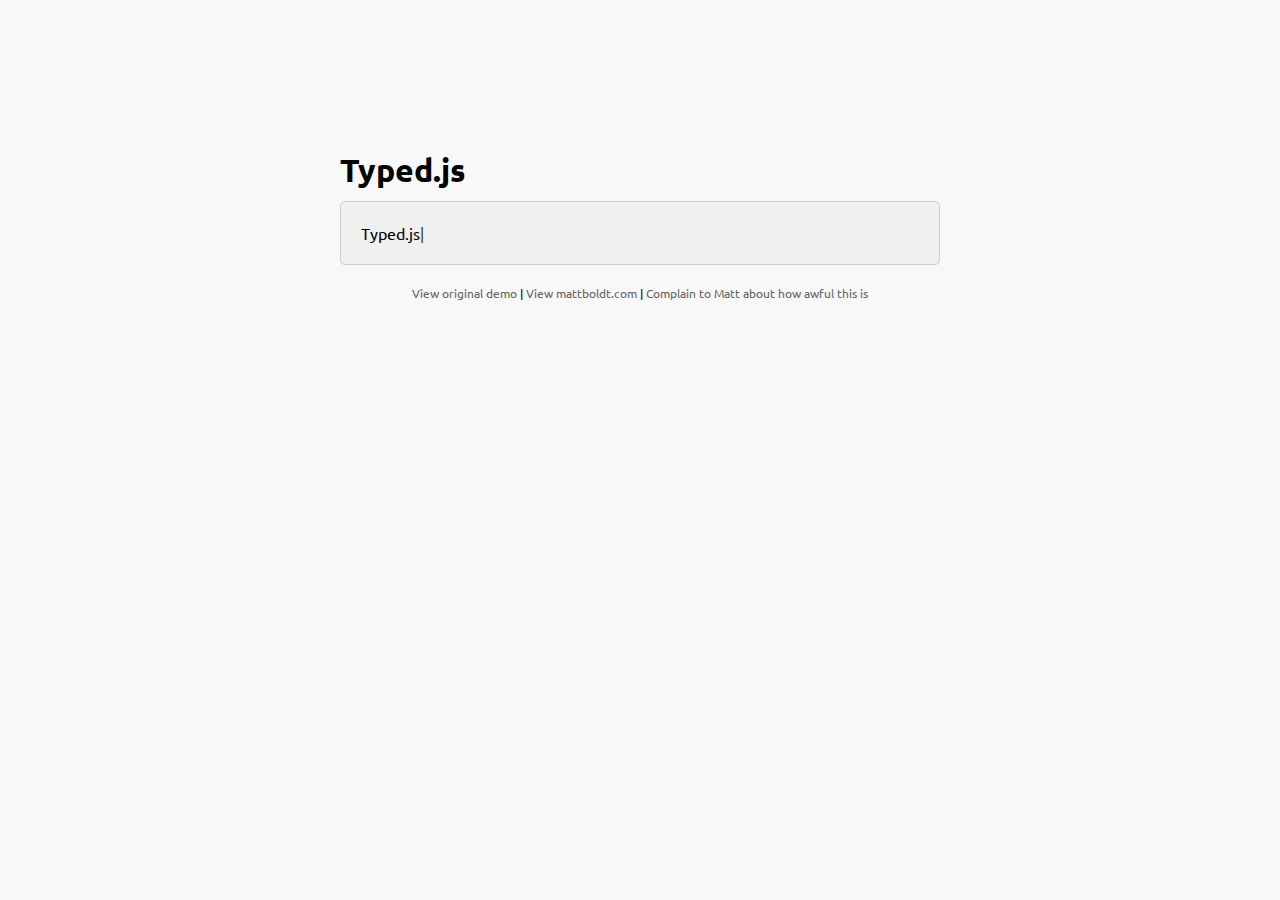
<file: bower_components/typed.js/index.htm>
<!doctype html>
<html lang="en">
<head>
    <meta charset="UTF-8">
    <title>Typed.js - Type your heart out</title>
    <script src="js/typed.js" type="text/javascript"></script>
    <script>
    document.addEventListener('DOMContentLoaded', function(){

        Typed.new("#typed", {
            stringsElement: document.getElementById('typed-strings'),
            typeSpeed: 30,
            backDelay: 500,
            loop: false,
            contentType: 'html', // or text
            // defaults to null for infinite loop
            loopCount: null,
            callback: function(){ foo(); },
            resetCallback: function() { newTyped(); }
        });

        var resetElement = document.querySelector('.reset');
        if(resetElement) {
            resetElement.addEventListener('click', function() {
                document.getElementById('typed')._typed.reset();
            });
        }

    });

    function newTyped(){ /* A new typed object */ }

    function foo(){ console.log("Callback"); }

    </script>
    <link href="main.css" rel="stylesheet"/>
    <style>
        /* code for animated blinking cursor */
        .typed-cursor{
            opacity: 1;
            font-weight: 100;
            -webkit-animation: blink 0.7s infinite;
            -moz-animation: blink 0.7s infinite;
            -ms-animation: blink 0.7s infinite;
            -o-animation: blink 0.7s infinite;
            animation: blink 0.7s infinite;
        }
        @-keyframes blink{
            0% { opacity:1; }
            50% { opacity:0; }
            100% { opacity:1; }
        }
        @-webkit-keyframes blink{
            0% { opacity:1; }
            50% { opacity:0; }
            100% { opacity:1; }
        }
        @-moz-keyframes blink{
            0% { opacity:1; }
            50% { opacity:0; }
            100% { opacity:1; }
        }
        @-ms-keyframes blink{
            0% { opacity:1; }
            50% { opacity:0; }
            100% { opacity:1; }
        }
        @-o-keyframes blink{
            0% { opacity:1; }
            50% { opacity:0; }
            100% { opacity:1; }
        }

        .typed-fade-out{
            opacity: 0;
            animation: 0;
            transition: opacity .25s;
        }
    </style>
</head>
<body>

    <div class="wrap">
        <h1 class="h1">Typed.js</h1>

        <div class="type-wrap">
            <div id="typed-strings">
                <span>Typed.js is a <strong>JavaScript</strong> library.</span>
                <p>It <em>types</em> out sentences.</p>
                <p>And then deletes them.</p>
                <p>Try it out!</p>
            </div>
            <span id="typed" style="white-space:pre;"></span>
        </div>

        <div class="links">
            <a href="http://www.mattboldt.com/demos/typed-js">View original demo</a> | <a href="http://www.mattboldt.com">View mattboldt.com</a> | <a href="http://www.twitter.com/atmattb">Complain to Matt about how awful this is</a>
        </div>
    </div>

</body>
</html>
</file>
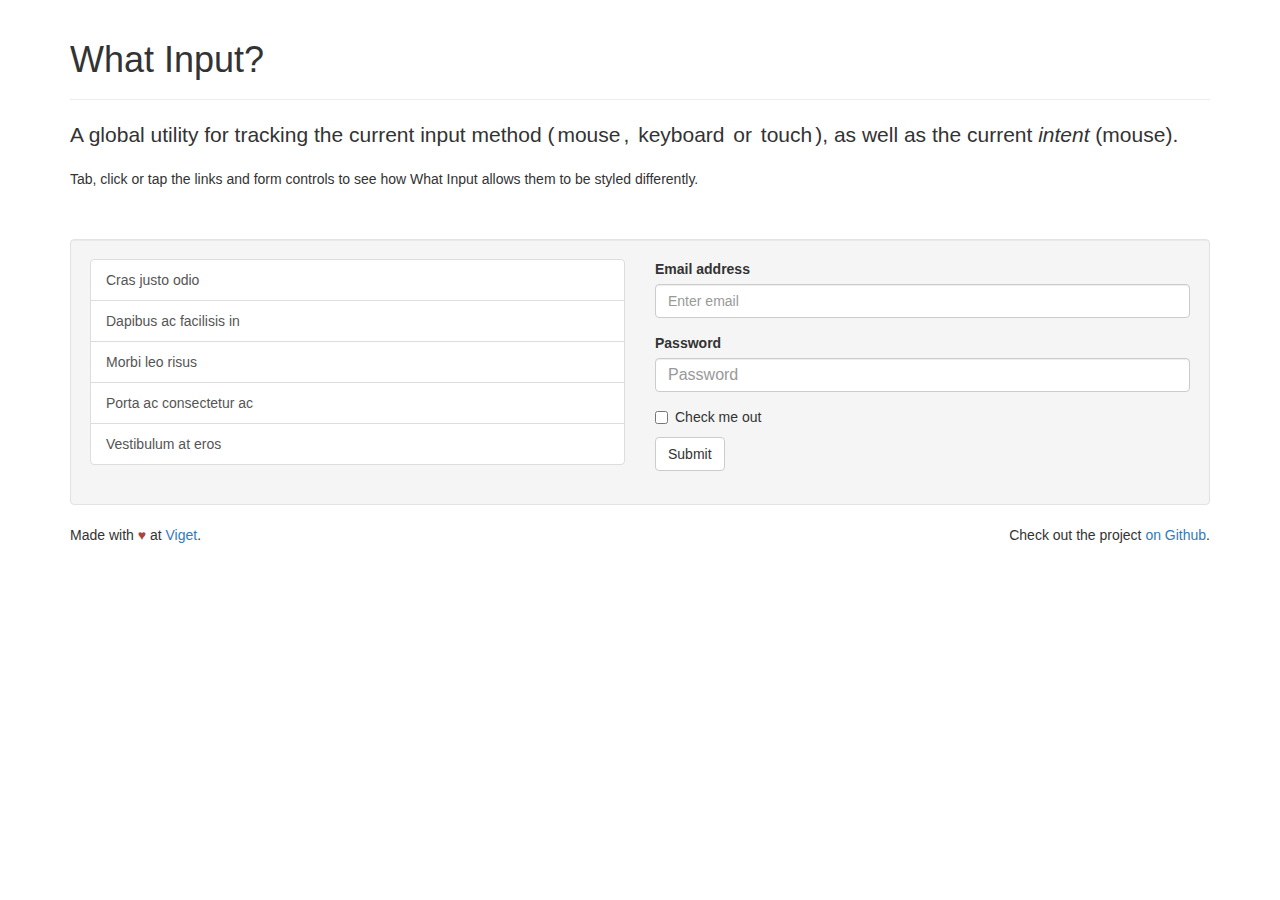
<file: bower_components/what-input/index.html>
<!DOCTYPE html>
<html lang="en">
  <head>

    <meta charset="utf-8">
    <meta name="viewport" content="width=device-width, initial-scale=1">

    <title>What Input?</title>

    <link
      href="https://maxcdn.bootstrapcdn.com/bootstrap/3.3.7/css/bootstrap.min.css"
      rel="stylesheet">

    <style>
      .test-row {
        margin-top: 50px;
      }

      input[type="text"],
      input[type="password"] {
        font-size: 16px;
      }

      /* indicator */
      .input-display {
        border-radius: 3px;
        display: inline-block;
        padding: 0 3px;
        -webkit-transition: all 200ms;
        transition: all 200ms;
      }

      [data-whatinput="mouse"] .input-display.-mouse,
      [data-whatintent="mouse"] .input-intent.-mouse {
        background-color: #d9edf7;
        color: #31708f;
      }

      [data-whatinput="keyboard"] .-keyboard {
        background-color: #dff0d8;
        color: #3c763d;
      }

      [data-whatinput="touch"] .-touch {
        background-color: #fcf8e3;
        color: #8a6d3b;
      }

      /* links */
      a:focus {
        position: relative;
        z-index: 1;
      }

      [data-whatinput="keyboard"]  a:focus {
        box-shadow: 0 0 8px 2px rgba(60, 118, 61, 0.6);
        outline: 2px solid #3c763d;
      }

      /* form controls */
      [data-whatinput="mouse"] .form-control:focus {
        border-color: #31708f;
        outline: 0;
        box-shadow:
          inset 0 1px 1px rgba(0, 0, 0, .075),
          0 0 8px rgba(49, 112, 143, 0.6);
      }

      [data-whatinput="keyboard"] .form-control:focus {
        border-color: #3c763d;
        outline: 0;
        box-shadow:
          inset 0 1px 1px rgba(0, 0, 0, .075),
          0 0 8px rgba(60, 118, 61, 0.6);
      }

      [data-whatinput="touch"] .form-control:focus {
        border-color: #8a6d3b;
        outline: 0;
        box-shadow:
          inset 0 1px 1px rgba(0, 0, 0, .075),
          0 0 8px rgba(138, 109, 59, 0.6);
      }
    </style>

    <!--[if lte IE 8]>
      <script src="dist/lte-IE8.js"></script>
    <![endif]-->

  </head>
  <body>

    <div class="container">
      <div class="page-header">
        <h1>What Input?</h1>
      </div>

      <p class="lead">A global utility for tracking the current input method (<span class="input-display -mouse">mouse</span>, <span class="input-display -keyboard">keyboard</span> or <span class="input-display -touch">touch</span>), as well as the current <em>intent</em> (<span class="input-intent -mouse">mouse</span>).</p>

      <p>Tab, click or tap the links and form controls to see how What Input allows them to be styled differently.</p>

      <div class="well test-row">
        <div class="row">

          <div class="col-md-6">
            <div class="list-group">
              <a class="list-group-item" href="#">Cras justo odio</a>
              <a class="list-group-item" href="#">Dapibus ac facilisis in</a>
              <a class="list-group-item" href="#">Morbi leo risus</a>
              <a class="list-group-item" href="#">Porta ac consectetur ac</a>
              <a class="list-group-item" href="#">Vestibulum at eros</a>
            </div>
          </div>

          <div class="col-md-6">
            <form>
              <div class="form-group">
                <label for="exampleInputEmail1">Email address</label>
                <input type="email" class="form-control" id="exampleInputEmail1" placeholder="Enter email">
              </div>
              <div class="form-group">
                <label for="exampleInputPassword1">Password</label>
                <input type="password" class="form-control" id="exampleInputPassword1" placeholder="Password">
              </div>
              <div class="checkbox">
                <label>
                  <input type="checkbox"> Check me out
                </label>
              </div>
              <button type="submit" class="btn btn-default">Submit</button>
            </form>
          </div>

        </div>
      </div>

      <footer>
        <p class="pull-right">
          Check out the project <a href="https://github.com/ten1seven/what-input">on Github</a>.
        </p>

        <p>
          Made with <span class="text-danger">&hearts;</span> at <a href="http://viget.com/">Viget</a>.
        </p>
      </footer>

    </div>

    <script src="dist/what-input.js"></script>

    <script>
      var links = document.querySelectorAll('a');

      for (var i = 0, len = links.length; i < len; i++) {
        links[i].addEventListener('click', function(event) {
          console.log( '[script test] ' + whatInput.ask() );

          event.preventDefault();
        });
      }
    </script>

  </body>
</html>
</file>
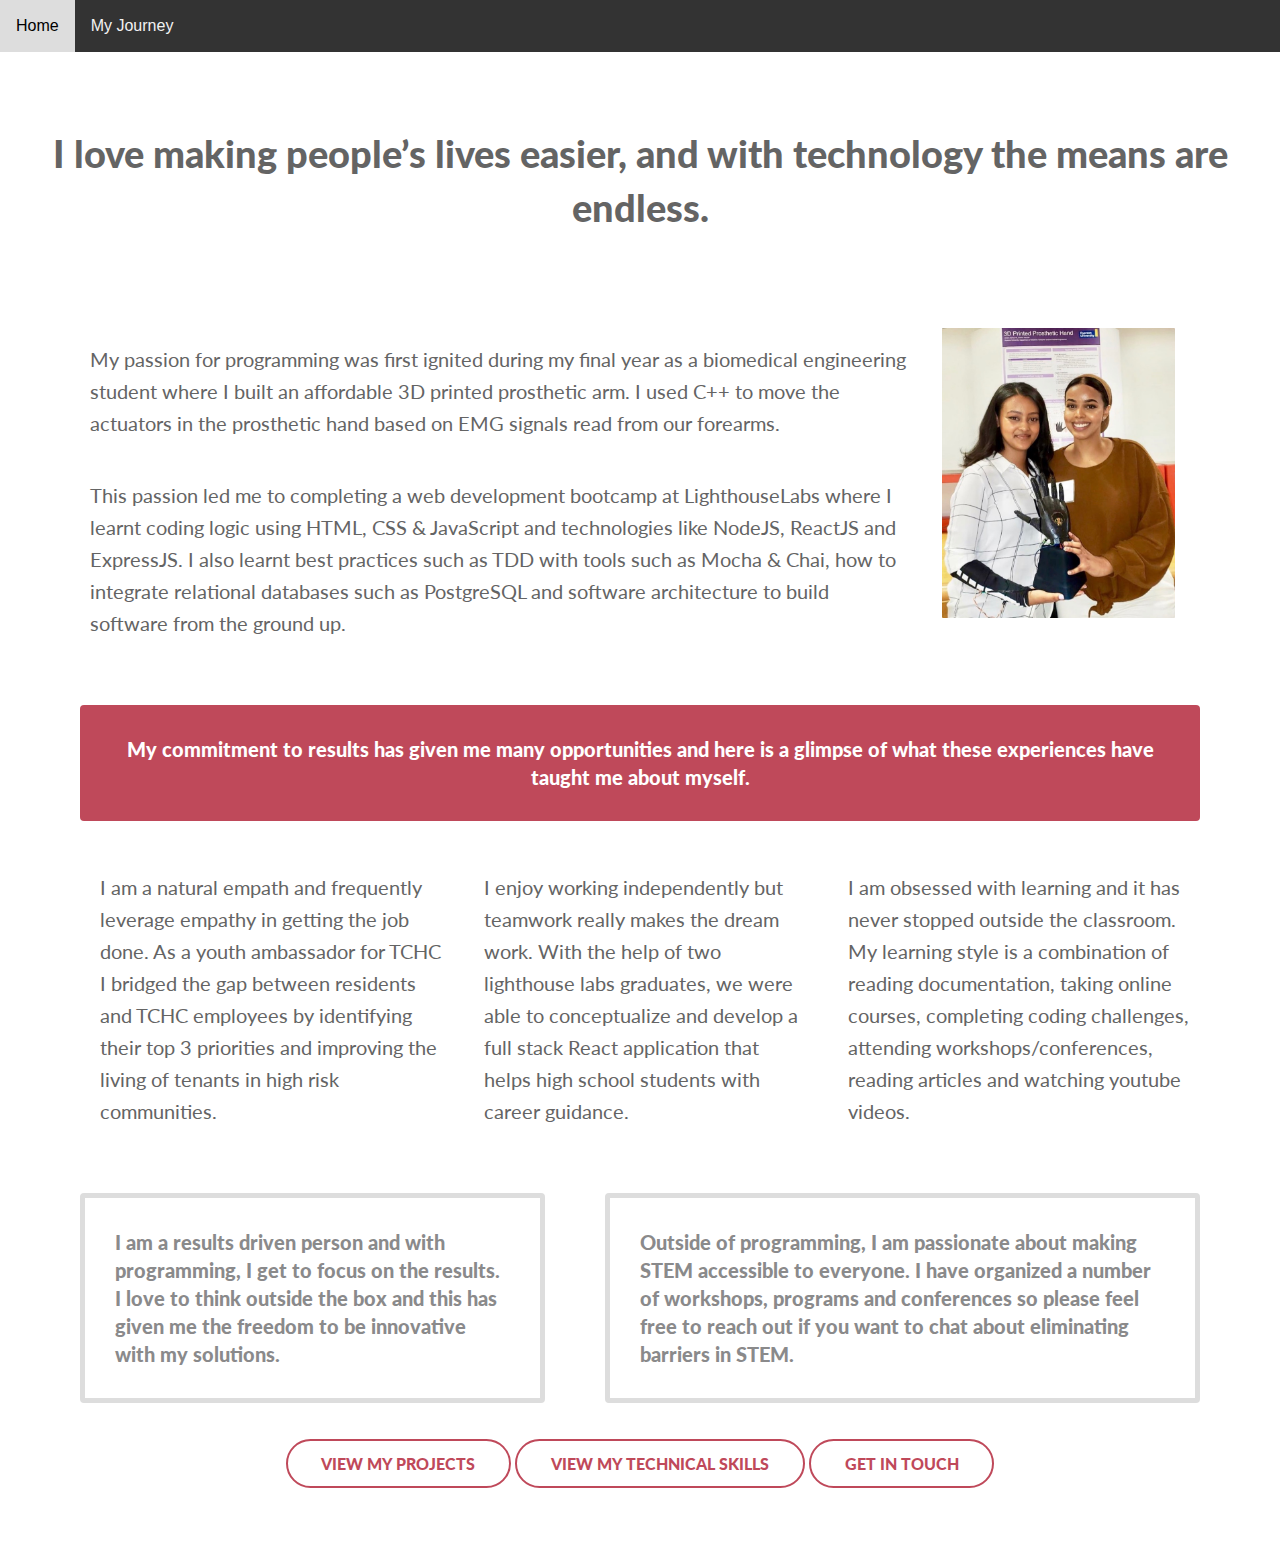
<file: journey.html>
<!DOCTYPE html>
<html>
  <head>
    <meta charset="utf-8" />
    <meta http-equiv="X-UA-Compatible" content="IE=edge" />
    <title>MY JOURNEY</title>

    <script
      src="bower_components/jquery/dist/jquery.min.js"
      charset="utf-8"
    ></script>
    <link
      rel="stylesheet"
      href="bower_components/foundation-sites/dist/css/foundation.min.css"
    />
    <link rel="stylesheet" href="" />
    <script
      src="bower_components/foundation-sites/dist/js/foundation.min.js"
      charset="utf-8"
    ></script>
    <script
      src="bower_components/normalize-css/normalize.css"
      charset="utf-8"
    ></script>
    <script
      src="bower_components/typed.js/dist/typed.min.js"
      charset="utf-8"
    ></script>
    <script
      src="bower_components/jqcloud2/dist/jqcloud.min.js"
      charset="utf-8"
    ></script>
    <link
      rel="stylesheet"
      href="bower_components/jqcloud2/dist/jqcloud.min.css"
    />
    <script src="bower_components/custombox/dist/custombox.min.js"></script>
    <link
      href="bower_components/custombox/dist/custombox.min.css"
      rel="stylesheet"
    />
    <link
      rel="stylesheet"
      href="https://maxcdn.bootstrapcdn.com/font-awesome/4.7.0/css/font-awesome.min.css"
    />
    <link
      href="https://fonts.googleapis.com/css?family=Lato:300,400,700,900"
      rel="stylesheet"
    />
    <link
      href="https://fonts.googleapis.com/css?family=Maven+Pro:400,500"
      rel="stylesheet"
    />
    <link
      rel="stylesheet"
      href="assets/fonts/foundation-icons/foundation-icons.css"
    />
    <link rel="stylesheet" href="assets/styles/journey.css" />
    <link rel="stylesheet" href="assets/styles/styles.css" />
    <link rel="stylesheet" href="assets/styles/navbar.css" />
  </head>
  <body>
    <div>
      <div class="navbar">
        <a href="index.html">Home</a>
        <a href="journey.html">My Journey</a>
      </div>
    </div>

    <section class="about">
      <h1>About US</h1>
      <div>
        <h2 id="title" class="text-center">
          I love making people’s lives easier, and with technology the means are
          endless.
        </h2>
      </div>

      <div class="content">
        <div class="row1">
          <div>
            <ul id="list">
              <li id="journey-list">
                My passion for programming was first ignited during my final
                year as a biomedical engineering student where I built an
                affordable 3D printed prosthetic arm. I used C++ to move the
                actuators in the prosthetic hand based on EMG signals read from
                our forearms.
              </li>
              <li id="journey-list">
                This passion led me to completing a web development bootcamp at
                LighthouseLabs where I learnt coding logic using HTML, CSS &
                JavaScript and technologies like NodeJS, ReactJS and ExpressJS.
                I also learnt best practices such as TDD with tools such as
                Mocha & Chai, how to integrate relational databases such as
                PostgreSQL and software architecture to build software from the
                ground up.
              </li>
            </ul>
          </div>

          <img id="hand" src="assets/images/hand.JPG" />
        </div>
        <div>
          <h5 id="commitment">
            My commitment to results has given me many opportunities and here is
            a glimpse of what these experiences have taught me about myself.
          </h5>
          <h5>
            <ul id="list">
              <div class="row1">
                <li id="journey-list">
                  I am a natural empath and frequently leverage empathy in
                  getting the job done. As a youth ambassador for TCHC I bridged
                  the gap between residents and TCHC employees by identifying
                  their top 3 priorities and improving the living of tenants in
                  high risk communities.
                </li>
                <li id="journey-list">
                  I enjoy working independently but teamwork really makes the
                  dream work. With the help of two lighthouse labs graduates, we
                  were able to conceptualize and develop a full stack React
                  application that helps high school students with career
                  guidance.
                </li>
                <li id="journey-list">
                  I am obsessed with learning and it has never stopped outside
                  the classroom. My learning style is a combination of reading
                  documentation, taking online courses, completing coding
                  challenges, attending workshops/conferences, reading articles
                  and watching youtube videos.
                </li>
              </div>
            </ul>
          </h5>
        <div class ="row1">

          <h5 id="end">
            I am a results driven person and with programming, I get to focus on
            the results. I love to think outside the box and this has given me
            the freedom to be innovative with my solutions.
          </h5>
          <h5 id="end">
            Outside of programming, I am passionate about making STEM accessible
            to everyone. I have organized a number of workshops, programs and
            conferences so please feel free to reach out if you want to chat
            about eliminating barriers in STEM.
          </h5>
        </div>

        	<div class="row">
            <div class="small-12 column">
              <div class="cta text-center">
                <a class="my-button cta-button expand form-button" href="index.html#work">View My Projects</a>
                <a class="my-button cta-button expand form-button" href="index.html#experience">View My Technical Skills</a>
                <a class="my-button cta-button expand form-button" href="mailto:amino.asmaa.ali@gmail.com">Get In Touch</a>
              </div>
            </div>
        </div>
      </div>
    </section>
  </body>
</html>
</file>
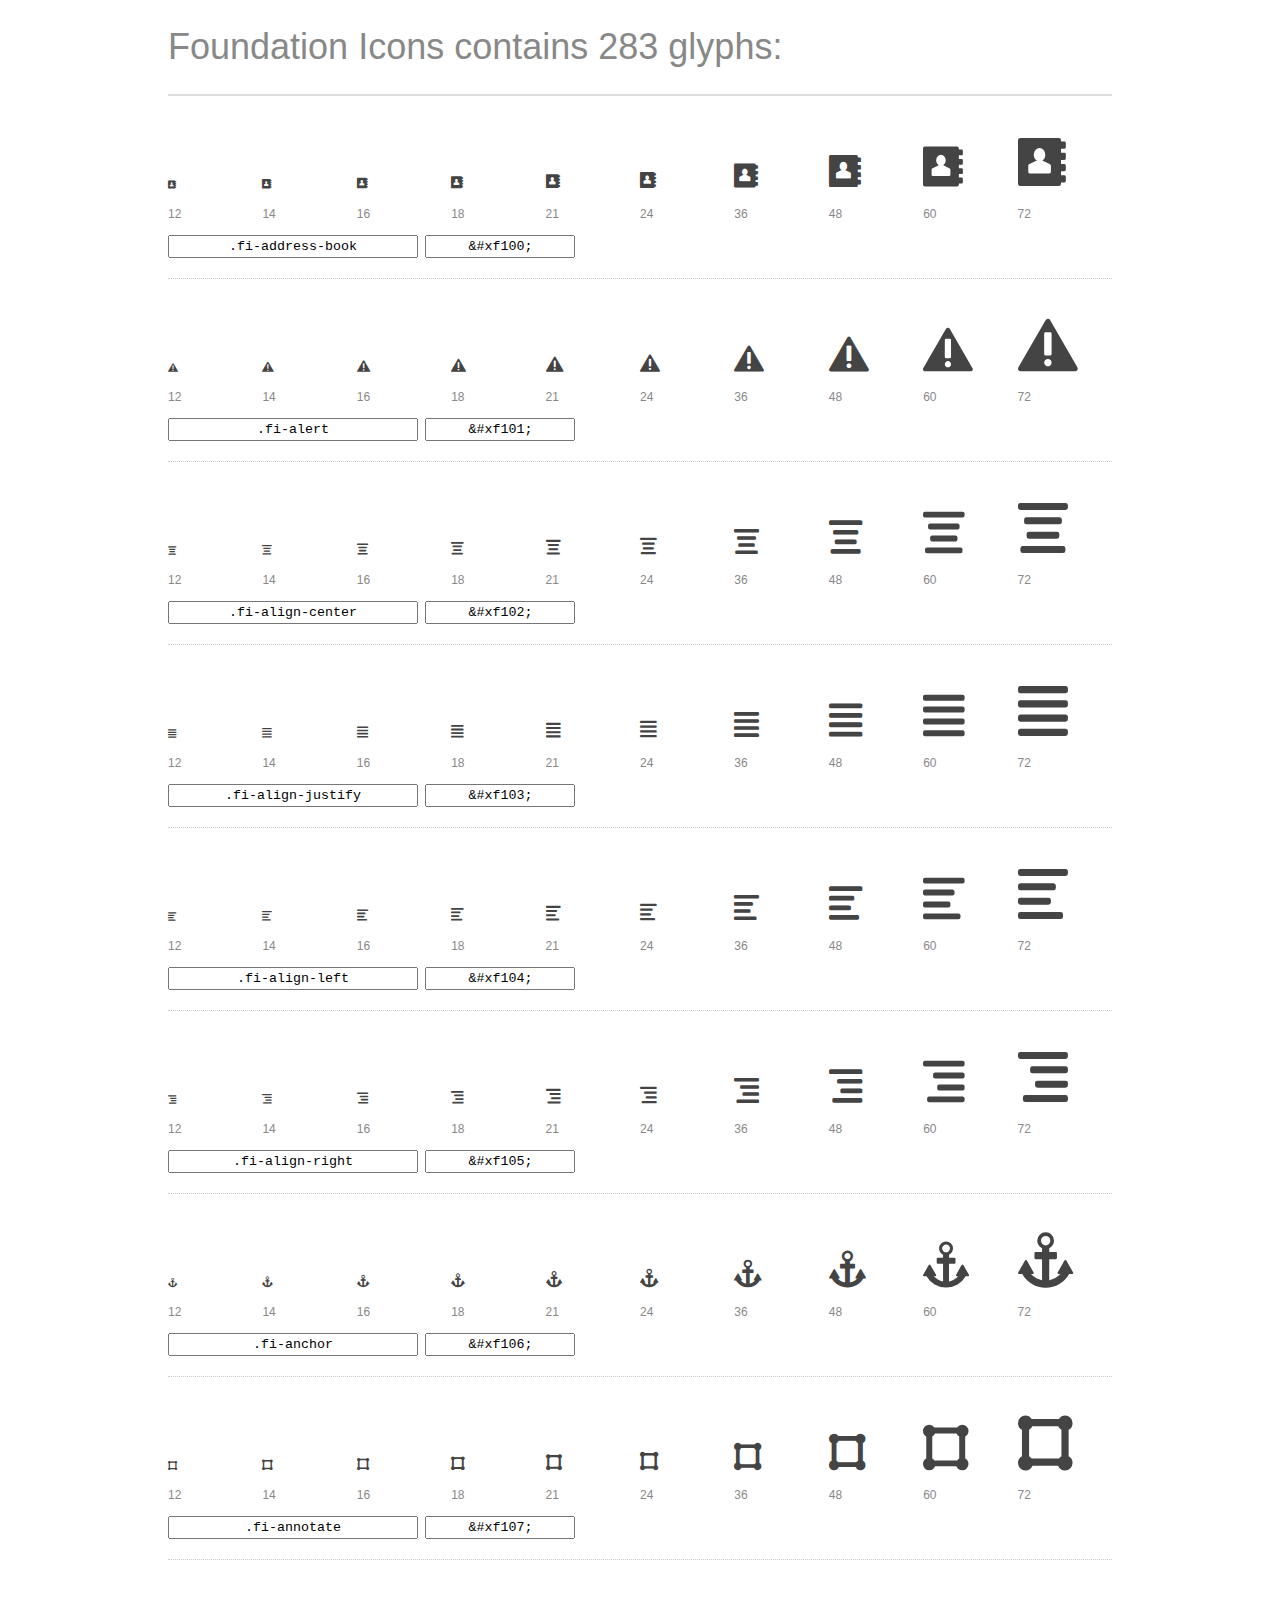
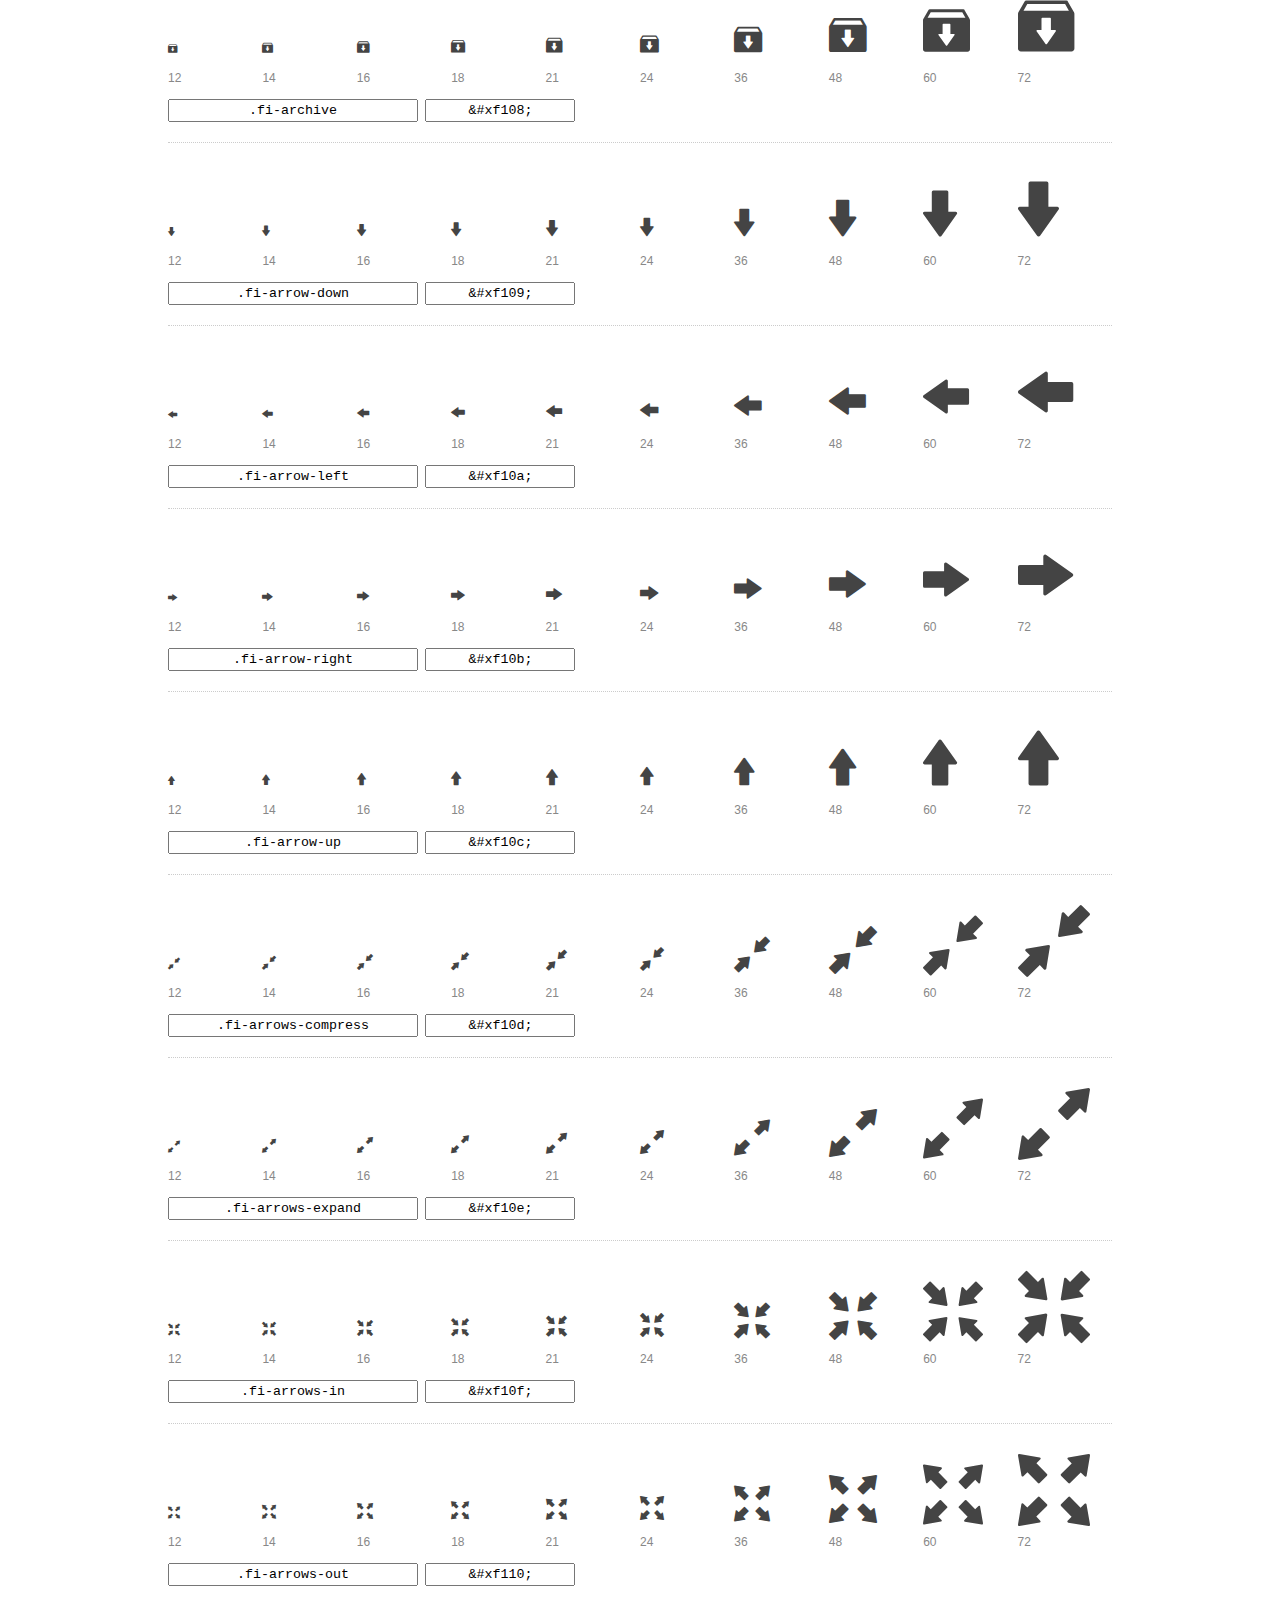
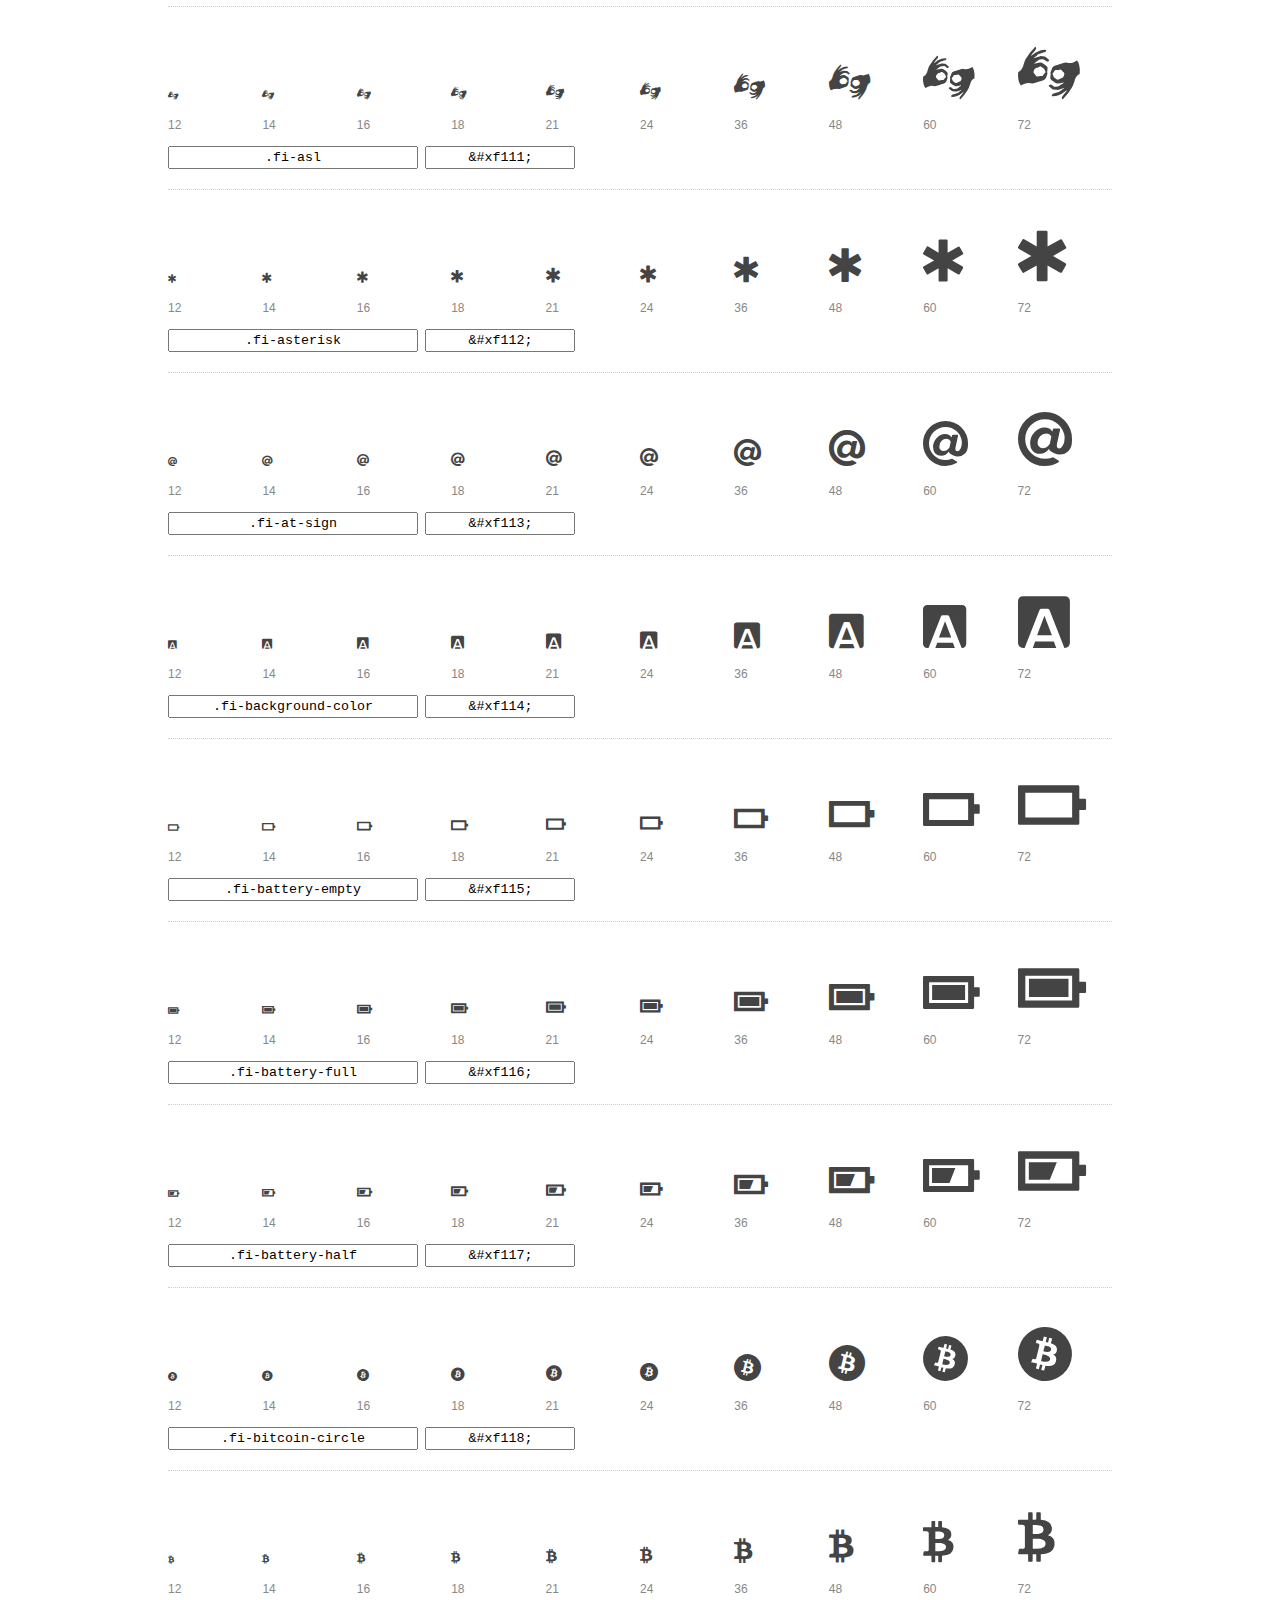
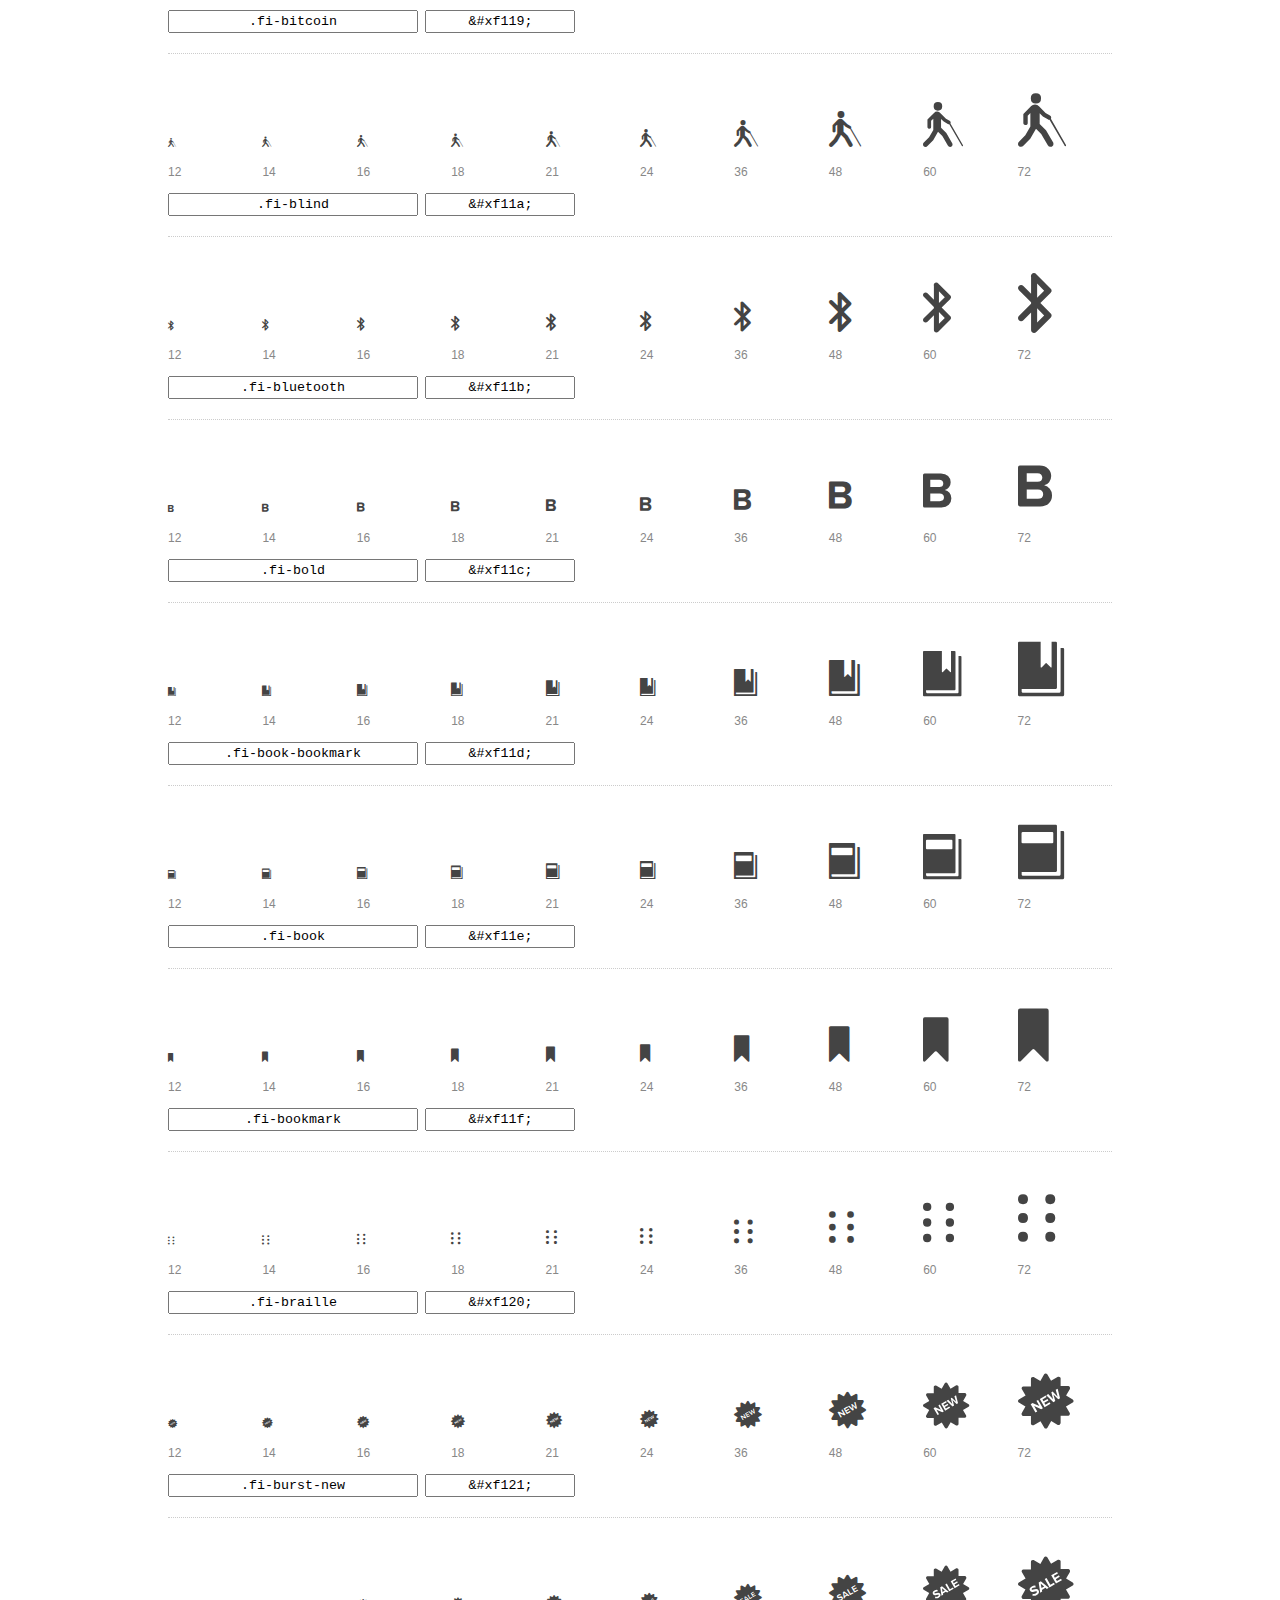
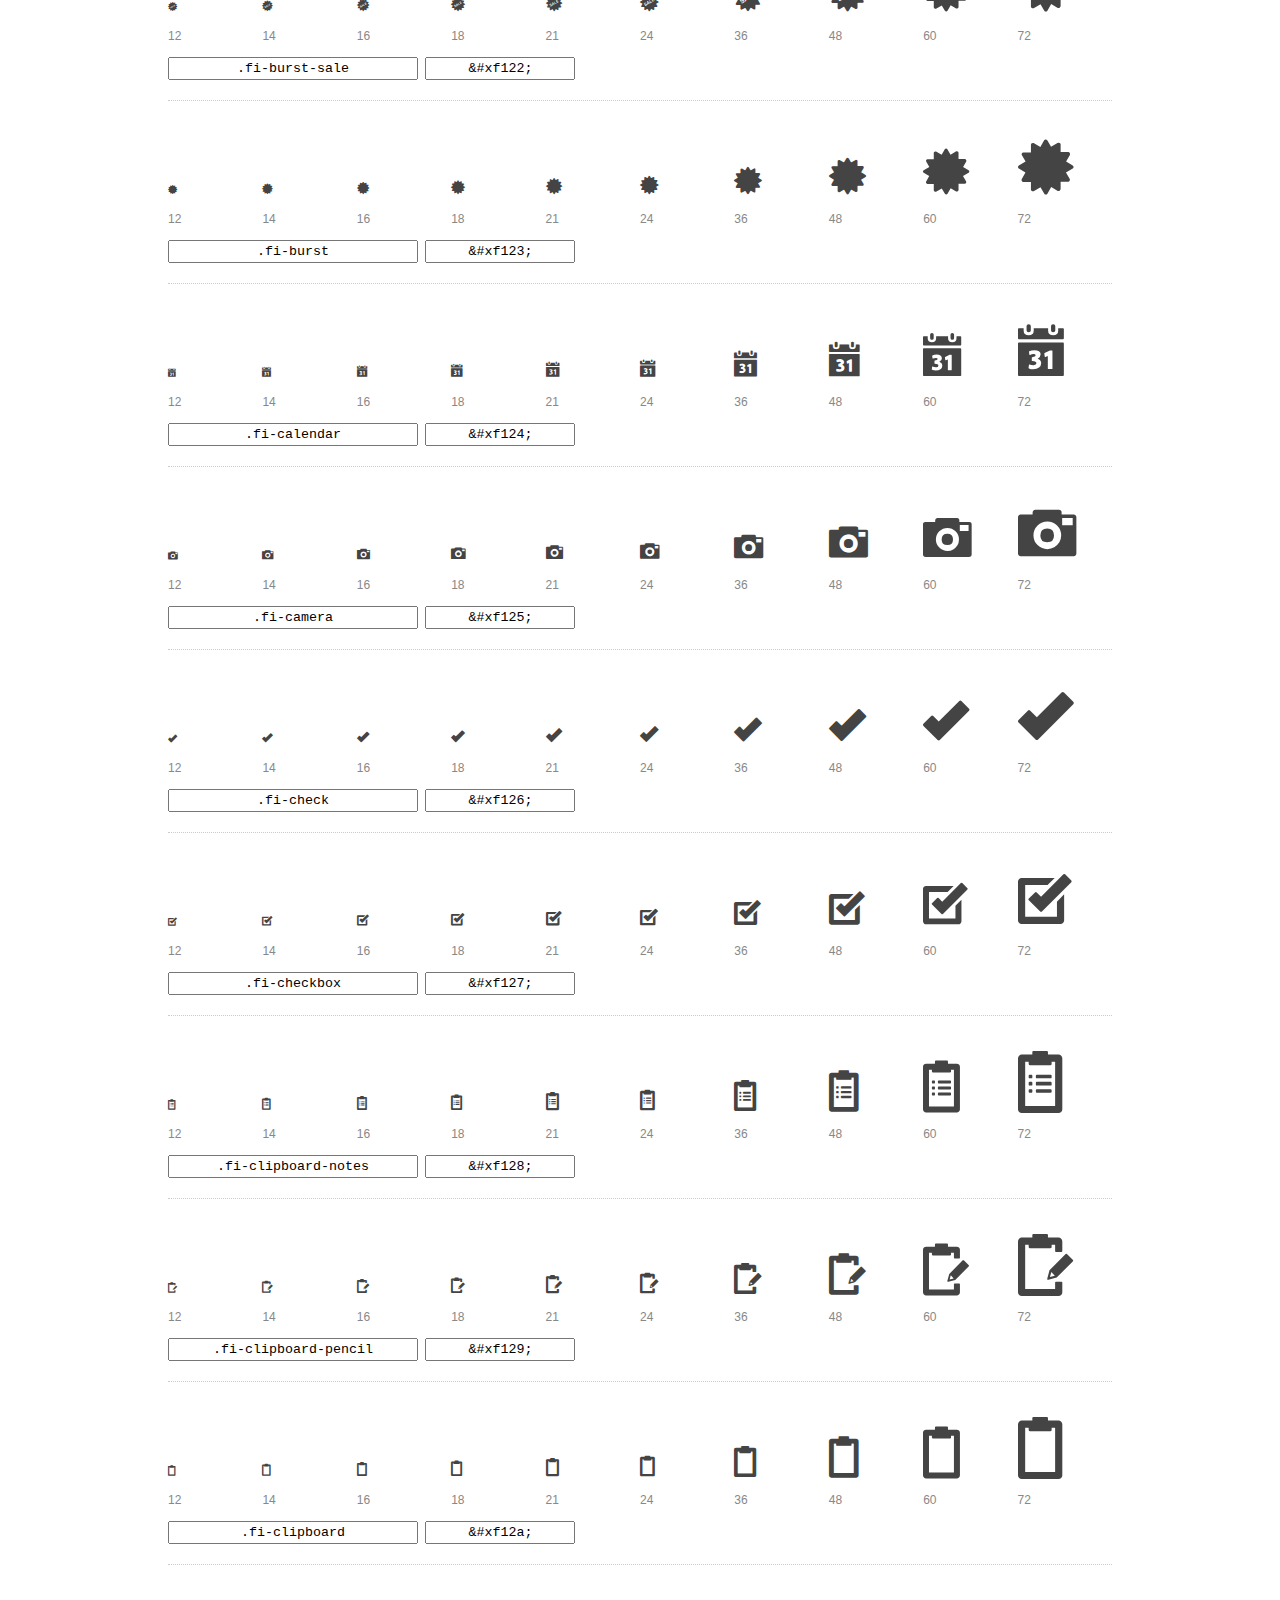
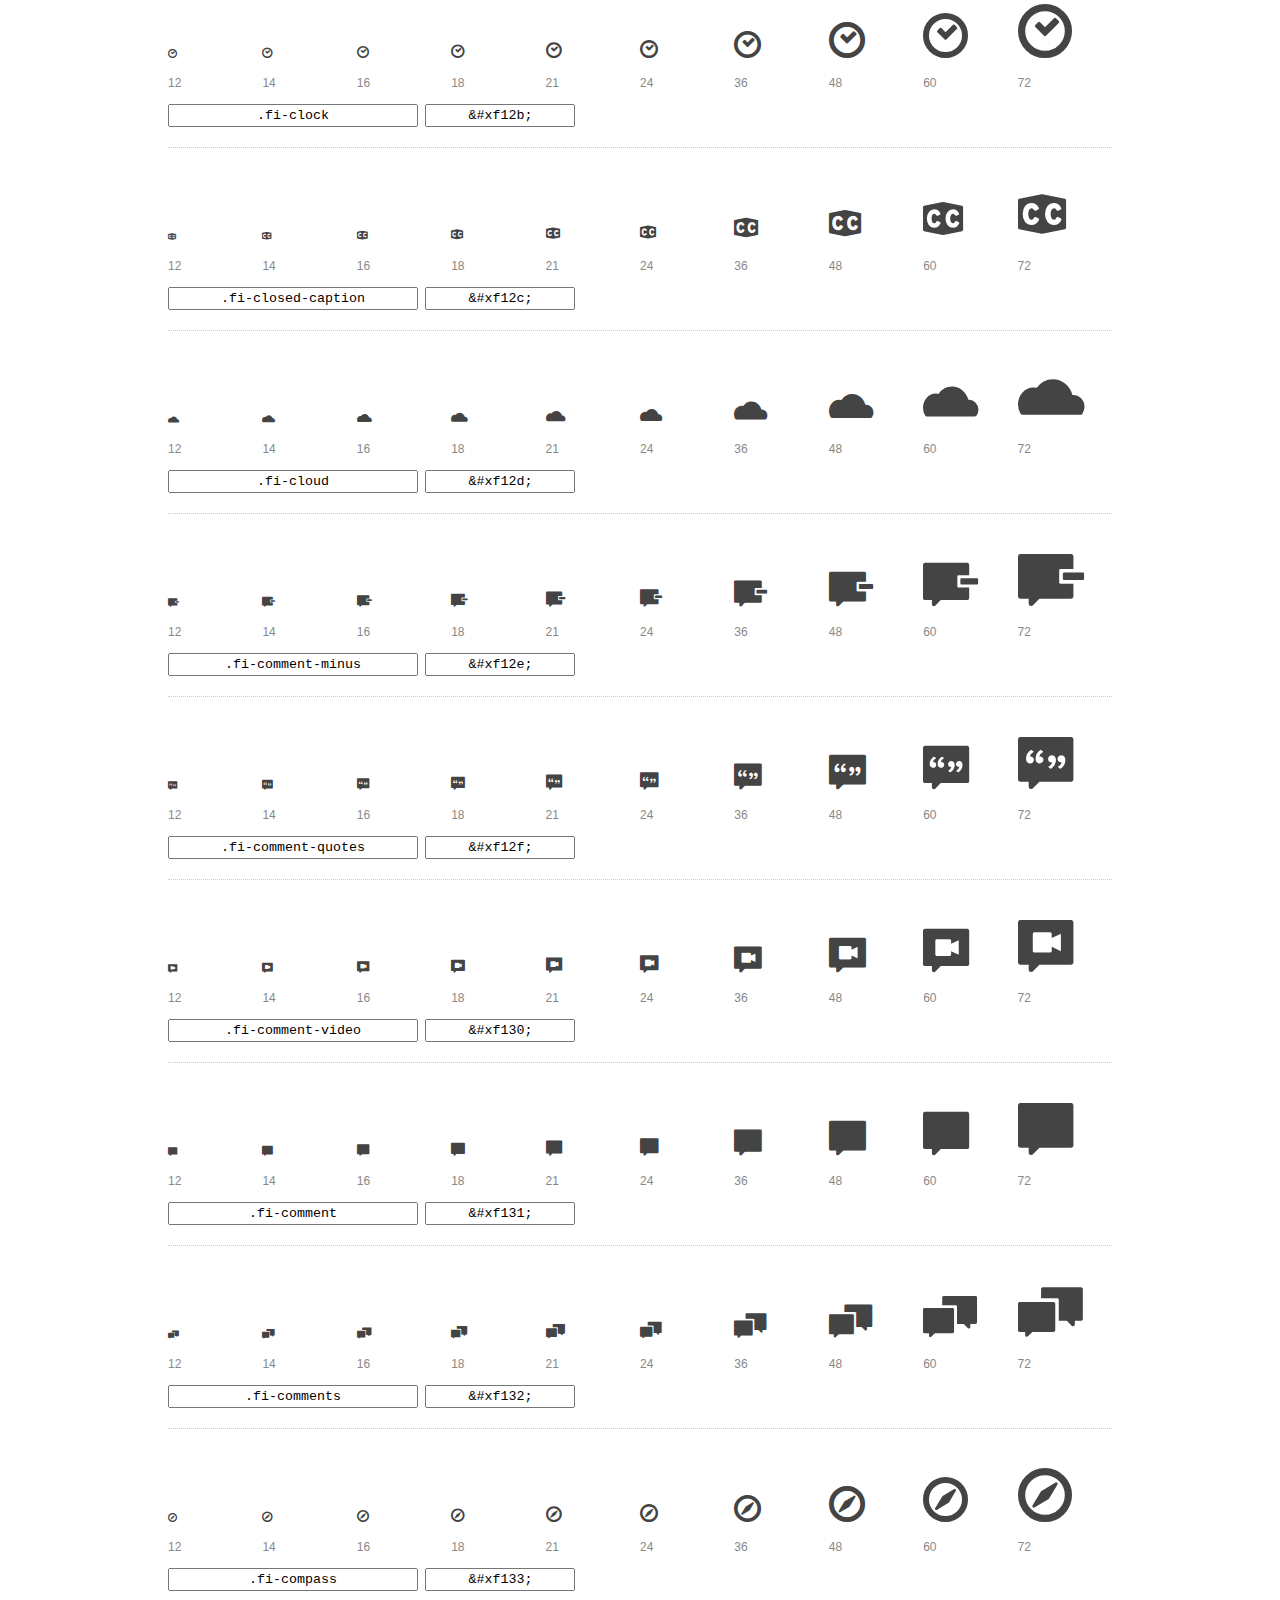
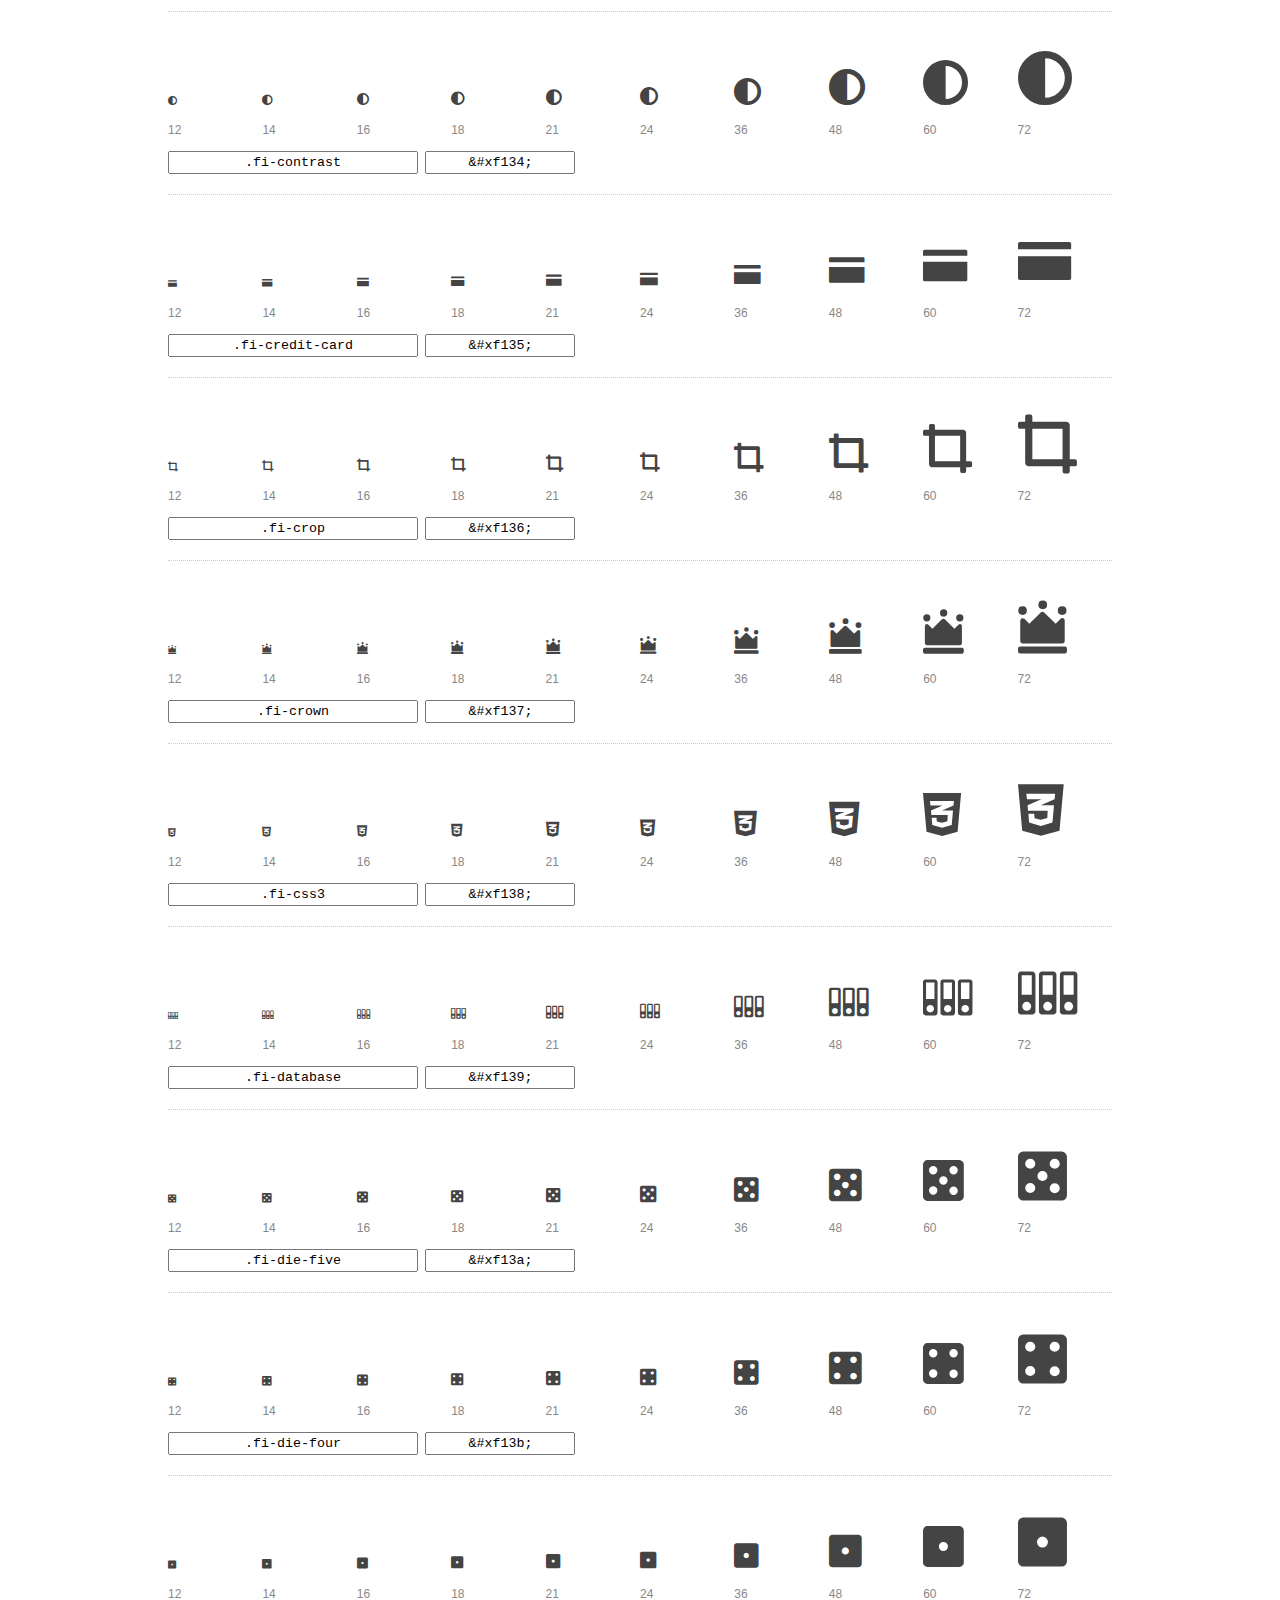
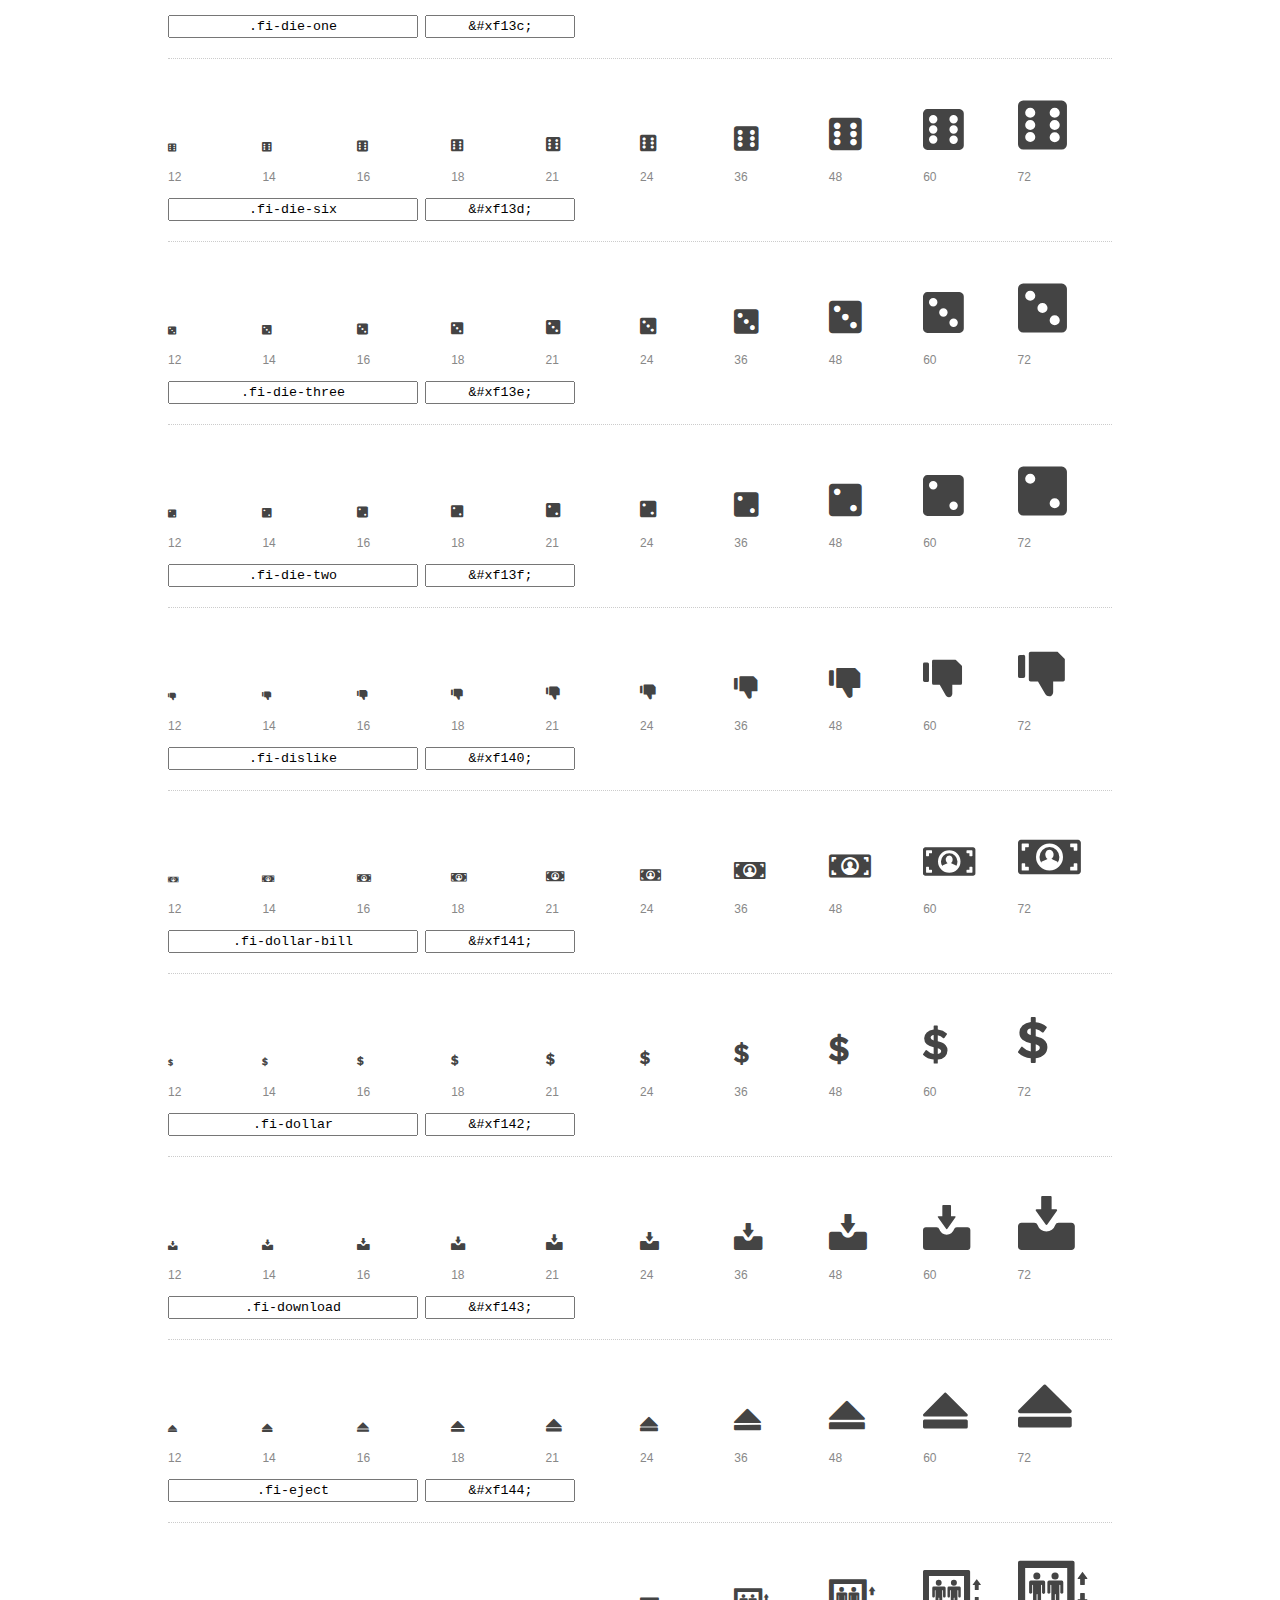
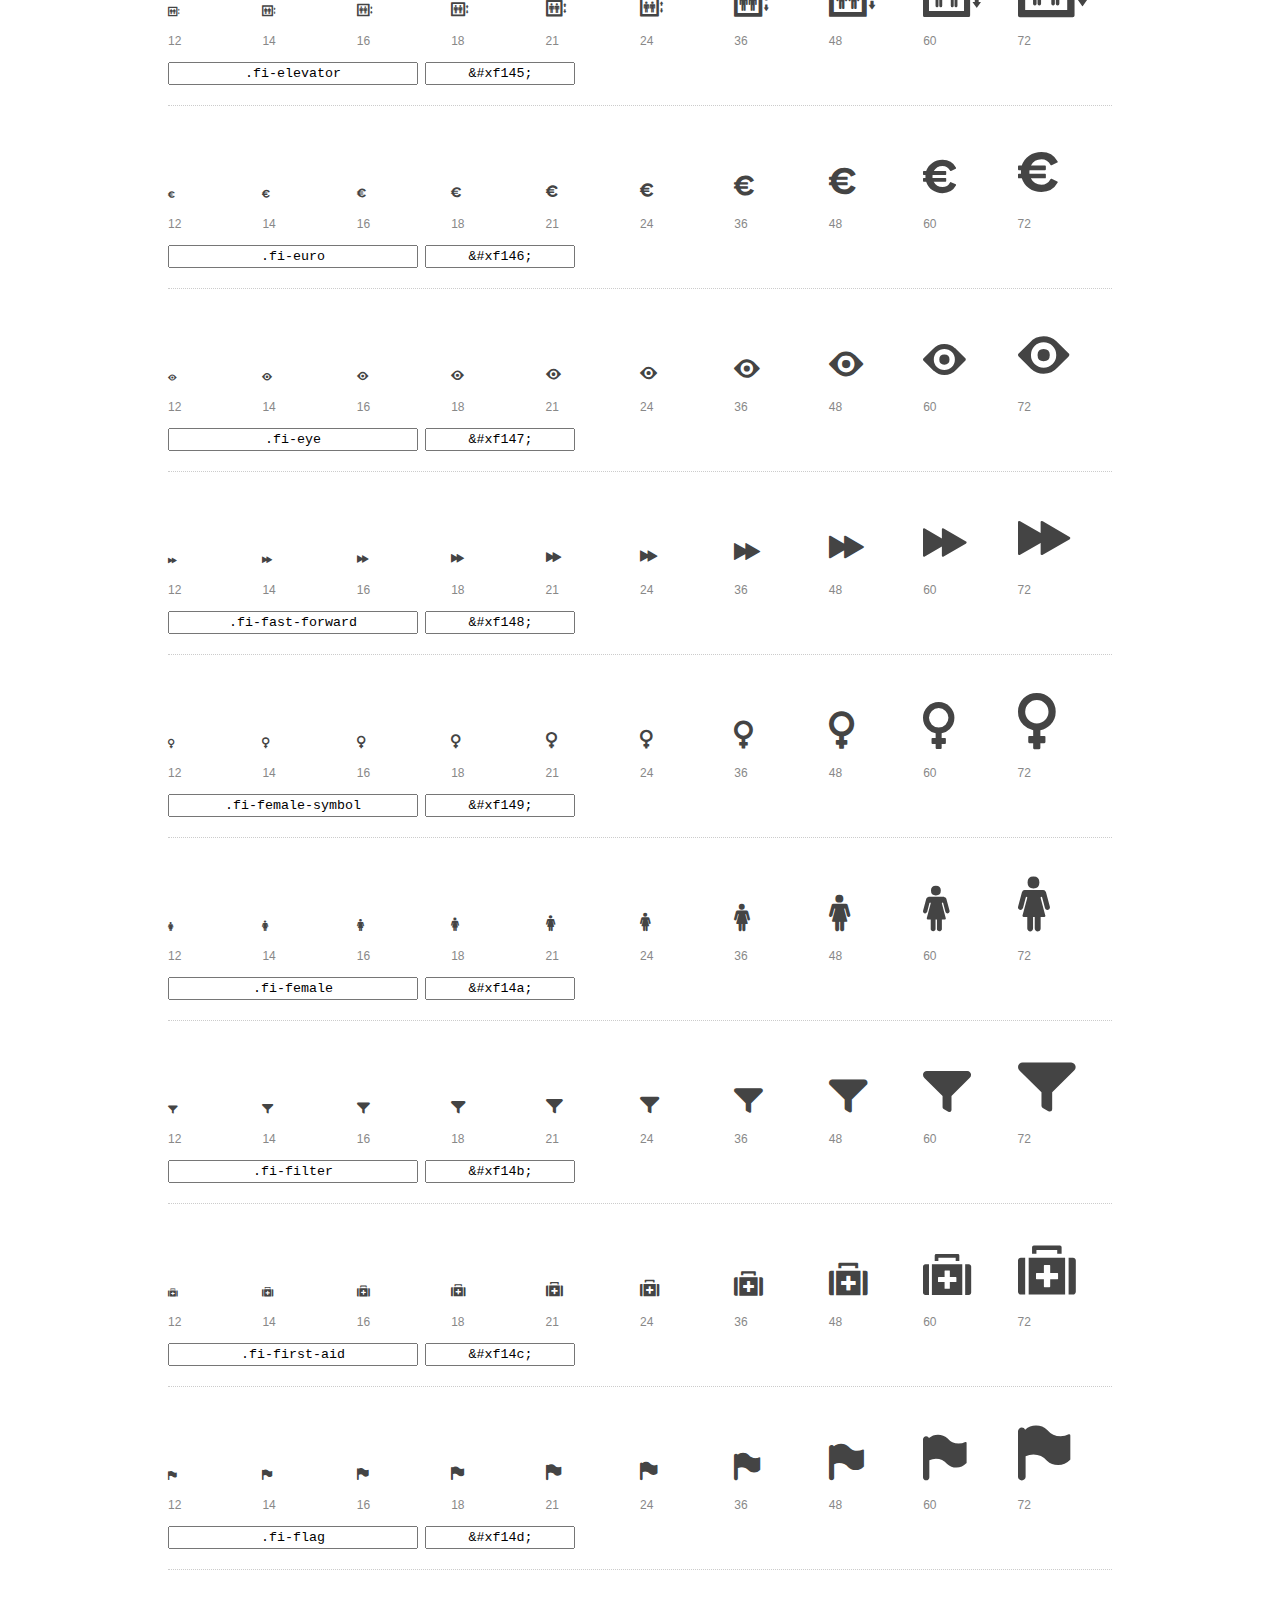
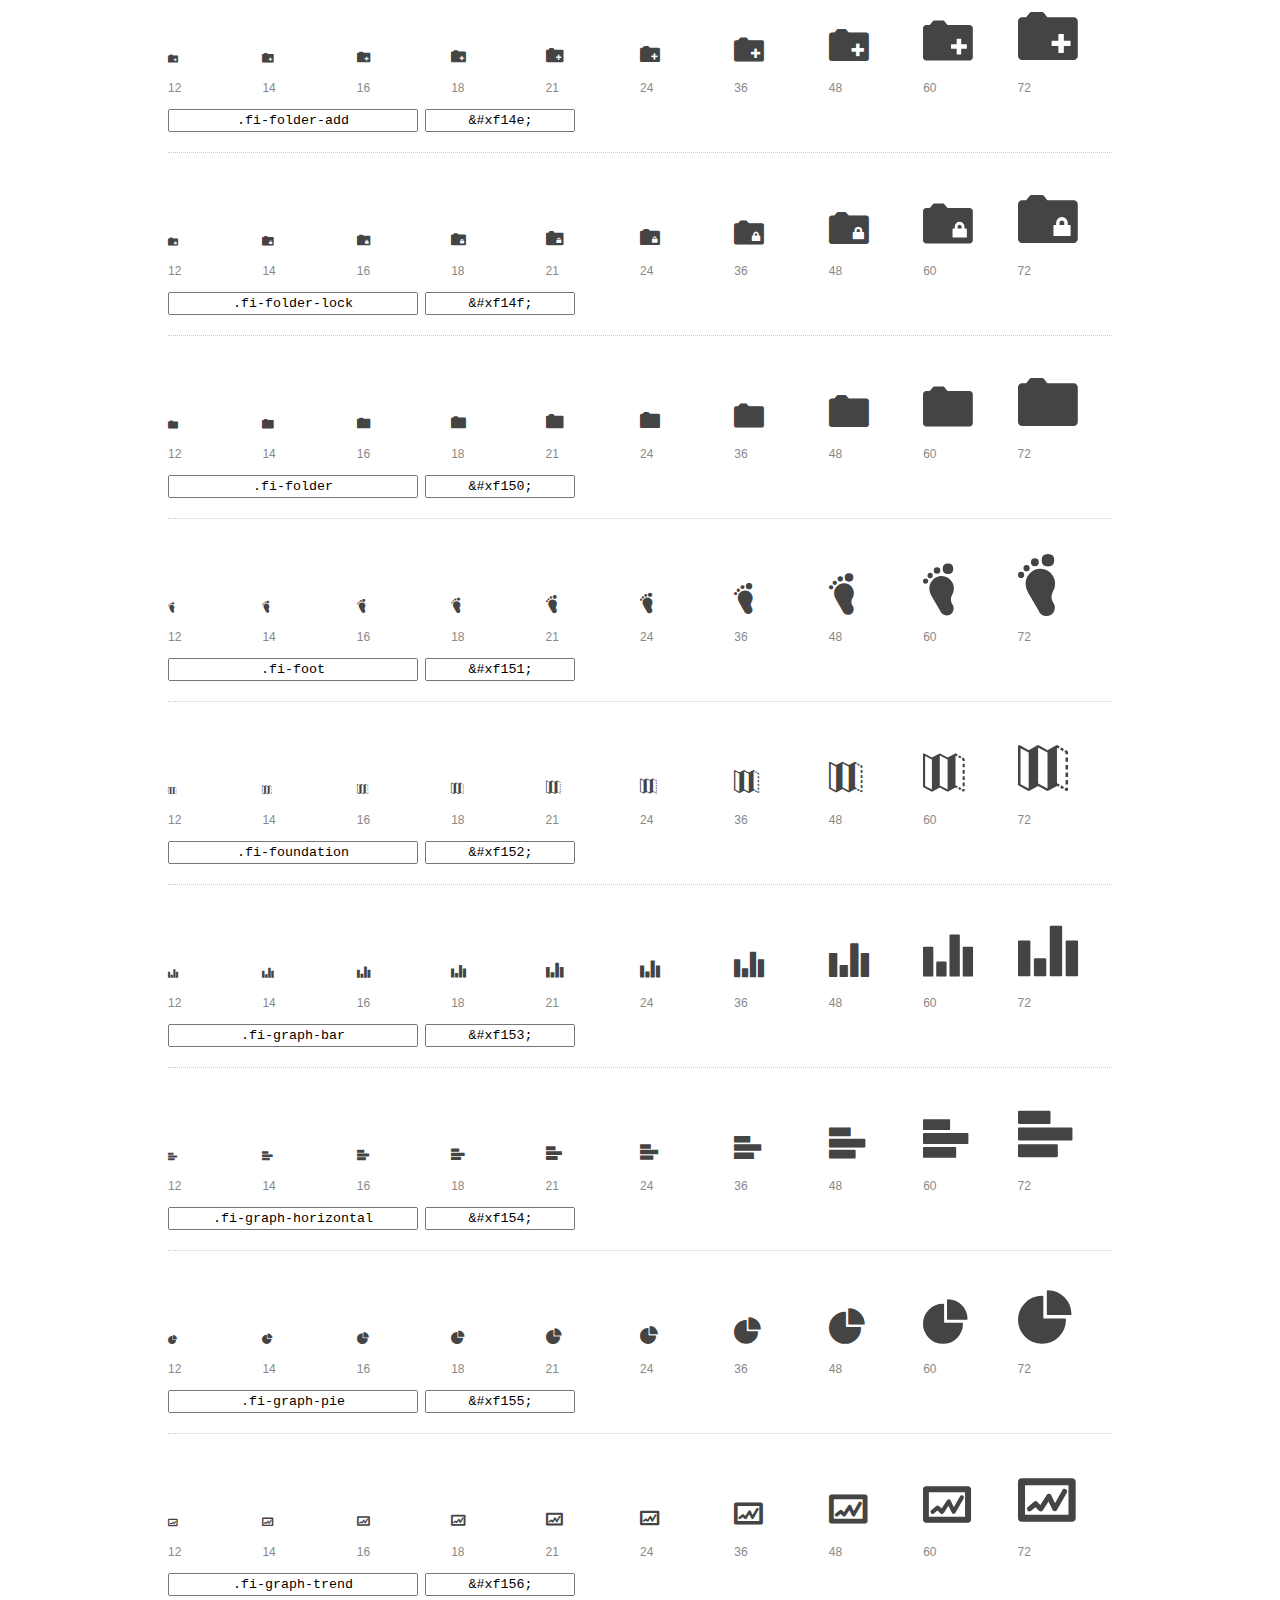
<file: assets/fonts/foundation-icons/preview.html>
<!DOCTYPE html>
<html>
  <head>
    <title>Foundation Icons glyphs preview</title>
    <link rel="stylesheet" href="foundation-icons.css" />

    <style>
      * {
        -moz-box-sizing: border-box;
        -webkit-box-sizing: border-box;
        box-sizing: border-box;
        margin: 0;
        padding: 0;
      }

      body {
        background: #fff;
        color: #444;
        font: 16px/1.5 "Helvetica Neue", Helvetica, Arial, sans-serif;
      }

      a, 
      a:visited {
        color: #888;
        text-decoration: underline;
      }
      a:hover, 
      a:focus { color: #000; }

      h1 {
        border-bottom: 2px solid #ddd;
        color: #888;
        font-size: 36px;
        font-weight: 300;
        margin-bottom: 20px;
        padding: 20px 0;
      }

      .container {
        margin: 0 auto;
        min-width: 880px;
        padding: 0 40px;
        width: 80%;
      }

      .glyph {
        border-bottom: 1px dotted #ccc;
        padding: 10px 0 20px;
        margin-bottom: 20px;
      }

      .preview-glyphs { vertical-align: bottom; } 

      .preview-scale { 
        color: #888;
        font-size: 12px; 
        margin-top: 5px;
      }

      .step {
        display: inline-block;
        line-height: 1;
        width: 10%;
      }

      
      .size-12 { font-size: 12px; }
      
      .size-14 { font-size: 14px; }
      
      .size-16 { font-size: 16px; }
      
      .size-18 { font-size: 18px; }
      
      .size-21 { font-size: 21px; }
      
      .size-24 { font-size: 24px; }
      
      .size-36 { font-size: 36px; }
      
      .size-48 { font-size: 48px; }
      
      .size-60 { font-size: 60px; }
      
      .size-72 { font-size: 72px; }
      

      .usage { margin-top: 10px; }

      .usage input {
        font-family: monospace;
        margin-right: 3px;
        padding: 2px 5px;
        text-align: center;
      }

      .usage .point { width: 150px; }

      .usage .class { width: 250px; }

      .footer {
        color: #888;
        font-size: 12px;
        padding: 20px 0;
      }
    </style>

    <!--[if lte IE 8]><script src="http://html5shiv.googlecode.com/svn/trunk/html5.js"></script><![endif]-->
  </head>

  <body>
    <div class="container">
      <h1>Foundation Icons contains 283 glyphs:</h1> 

      
      <div class="glyph">
        <div class="preview-glyphs">
          <i class="step fi-address-book size-12"></i><i class="step fi-address-book size-14"></i><i class="step fi-address-book size-16"></i><i class="step fi-address-book size-18"></i><i class="step fi-address-book size-21"></i><i class="step fi-address-book size-24"></i><i class="step fi-address-book size-36"></i><i class="step fi-address-book size-48"></i><i class="step fi-address-book size-60"></i><i class="step fi-address-book size-72"></i>
        </div>
        <div class="preview-scale">
          <span class="step">12</span><span class="step">14</span><span class="step">16</span><span class="step">18</span><span class="step">21</span><span class="step">24</span><span class="step">36</span><span class="step">48</span><span class="step">60</span><span class="step">72</span> 
        </div>
        <div class="usage">
          <input class="class" type="text" readonly="readonly" onClick="this.select();" value=".fi-address-book" />
          <input class="point" type="text" readonly="readonly" onClick="this.select();" value="&amp;#xf100;" />
        </div>
      </div>
      
      <div class="glyph">
        <div class="preview-glyphs">
          <i class="step fi-alert size-12"></i><i class="step fi-alert size-14"></i><i class="step fi-alert size-16"></i><i class="step fi-alert size-18"></i><i class="step fi-alert size-21"></i><i class="step fi-alert size-24"></i><i class="step fi-alert size-36"></i><i class="step fi-alert size-48"></i><i class="step fi-alert size-60"></i><i class="step fi-alert size-72"></i>
        </div>
        <div class="preview-scale">
          <span class="step">12</span><span class="step">14</span><span class="step">16</span><span class="step">18</span><span class="step">21</span><span class="step">24</span><span class="step">36</span><span class="step">48</span><span class="step">60</span><span class="step">72</span> 
        </div>
        <div class="usage">
          <input class="class" type="text" readonly="readonly" onClick="this.select();" value=".fi-alert" />
          <input class="point" type="text" readonly="readonly" onClick="this.select();" value="&amp;#xf101;" />
        </div>
      </div>
      
      <div class="glyph">
        <div class="preview-glyphs">
          <i class="step fi-align-center size-12"></i><i class="step fi-align-center size-14"></i><i class="step fi-align-center size-16"></i><i class="step fi-align-center size-18"></i><i class="step fi-align-center size-21"></i><i class="step fi-align-center size-24"></i><i class="step fi-align-center size-36"></i><i class="step fi-align-center size-48"></i><i class="step fi-align-center size-60"></i><i class="step fi-align-center size-72"></i>
        </div>
        <div class="preview-scale">
          <span class="step">12</span><span class="step">14</span><span class="step">16</span><span class="step">18</span><span class="step">21</span><span class="step">24</span><span class="step">36</span><span class="step">48</span><span class="step">60</span><span class="step">72</span> 
        </div>
        <div class="usage">
          <input class="class" type="text" readonly="readonly" onClick="this.select();" value=".fi-align-center" />
          <input class="point" type="text" readonly="readonly" onClick="this.select();" value="&amp;#xf102;" />
        </div>
      </div>
      
      <div class="glyph">
        <div class="preview-glyphs">
          <i class="step fi-align-justify size-12"></i><i class="step fi-align-justify size-14"></i><i class="step fi-align-justify size-16"></i><i class="step fi-align-justify size-18"></i><i class="step fi-align-justify size-21"></i><i class="step fi-align-justify size-24"></i><i class="step fi-align-justify size-36"></i><i class="step fi-align-justify size-48"></i><i class="step fi-align-justify size-60"></i><i class="step fi-align-justify size-72"></i>
        </div>
        <div class="preview-scale">
          <span class="step">12</span><span class="step">14</span><span class="step">16</span><span class="step">18</span><span class="step">21</span><span class="step">24</span><span class="step">36</span><span class="step">48</span><span class="step">60</span><span class="step">72</span> 
        </div>
        <div class="usage">
          <input class="class" type="text" readonly="readonly" onClick="this.select();" value=".fi-align-justify" />
          <input class="point" type="text" readonly="readonly" onClick="this.select();" value="&amp;#xf103;" />
        </div>
      </div>
      
      <div class="glyph">
        <div class="preview-glyphs">
          <i class="step fi-align-left size-12"></i><i class="step fi-align-left size-14"></i><i class="step fi-align-left size-16"></i><i class="step fi-align-left size-18"></i><i class="step fi-align-left size-21"></i><i class="step fi-align-left size-24"></i><i class="step fi-align-left size-36"></i><i class="step fi-align-left size-48"></i><i class="step fi-align-left size-60"></i><i class="step fi-align-left size-72"></i>
        </div>
        <div class="preview-scale">
          <span class="step">12</span><span class="step">14</span><span class="step">16</span><span class="step">18</span><span class="step">21</span><span class="step">24</span><span class="step">36</span><span class="step">48</span><span class="step">60</span><span class="step">72</span> 
        </div>
        <div class="usage">
          <input class="class" type="text" readonly="readonly" onClick="this.select();" value=".fi-align-left" />
          <input class="point" type="text" readonly="readonly" onClick="this.select();" value="&amp;#xf104;" />
        </div>
      </div>
      
      <div class="glyph">
        <div class="preview-glyphs">
          <i class="step fi-align-right size-12"></i><i class="step fi-align-right size-14"></i><i class="step fi-align-right size-16"></i><i class="step fi-align-right size-18"></i><i class="step fi-align-right size-21"></i><i class="step fi-align-right size-24"></i><i class="step fi-align-right size-36"></i><i class="step fi-align-right size-48"></i><i class="step fi-align-right size-60"></i><i class="step fi-align-right size-72"></i>
        </div>
        <div class="preview-scale">
          <span class="step">12</span><span class="step">14</span><span class="step">16</span><span class="step">18</span><span class="step">21</span><span class="step">24</span><span class="step">36</span><span class="step">48</span><span class="step">60</span><span class="step">72</span> 
        </div>
        <div class="usage">
          <input class="class" type="text" readonly="readonly" onClick="this.select();" value=".fi-align-right" />
          <input class="point" type="text" readonly="readonly" onClick="this.select();" value="&amp;#xf105;" />
        </div>
      </div>
      
      <div class="glyph">
        <div class="preview-glyphs">
          <i class="step fi-anchor size-12"></i><i class="step fi-anchor size-14"></i><i class="step fi-anchor size-16"></i><i class="step fi-anchor size-18"></i><i class="step fi-anchor size-21"></i><i class="step fi-anchor size-24"></i><i class="step fi-anchor size-36"></i><i class="step fi-anchor size-48"></i><i class="step fi-anchor size-60"></i><i class="step fi-anchor size-72"></i>
        </div>
        <div class="preview-scale">
          <span class="step">12</span><span class="step">14</span><span class="step">16</span><span class="step">18</span><span class="step">21</span><span class="step">24</span><span class="step">36</span><span class="step">48</span><span class="step">60</span><span class="step">72</span> 
        </div>
        <div class="usage">
          <input class="class" type="text" readonly="readonly" onClick="this.select();" value=".fi-anchor" />
          <input class="point" type="text" readonly="readonly" onClick="this.select();" value="&amp;#xf106;" />
        </div>
      </div>
      
      <div class="glyph">
        <div class="preview-glyphs">
          <i class="step fi-annotate size-12"></i><i class="step fi-annotate size-14"></i><i class="step fi-annotate size-16"></i><i class="step fi-annotate size-18"></i><i class="step fi-annotate size-21"></i><i class="step fi-annotate size-24"></i><i class="step fi-annotate size-36"></i><i class="step fi-annotate size-48"></i><i class="step fi-annotate size-60"></i><i class="step fi-annotate size-72"></i>
        </div>
        <div class="preview-scale">
          <span class="step">12</span><span class="step">14</span><span class="step">16</span><span class="step">18</span><span class="step">21</span><span class="step">24</span><span class="step">36</span><span class="step">48</span><span class="step">60</span><span class="step">72</span> 
        </div>
        <div class="usage">
          <input class="class" type="text" readonly="readonly" onClick="this.select();" value=".fi-annotate" />
          <input class="point" type="text" readonly="readonly" onClick="this.select();" value="&amp;#xf107;" />
        </div>
      </div>
      
      <div class="glyph">
        <div class="preview-glyphs">
          <i class="step fi-archive size-12"></i><i class="step fi-archive size-14"></i><i class="step fi-archive size-16"></i><i class="step fi-archive size-18"></i><i class="step fi-archive size-21"></i><i class="step fi-archive size-24"></i><i class="step fi-archive size-36"></i><i class="step fi-archive size-48"></i><i class="step fi-archive size-60"></i><i class="step fi-archive size-72"></i>
        </div>
        <div class="preview-scale">
          <span class="step">12</span><span class="step">14</span><span class="step">16</span><span class="step">18</span><span class="step">21</span><span class="step">24</span><span class="step">36</span><span class="step">48</span><span class="step">60</span><span class="step">72</span> 
        </div>
        <div class="usage">
          <input class="class" type="text" readonly="readonly" onClick="this.select();" value=".fi-archive" />
          <input class="point" type="text" readonly="readonly" onClick="this.select();" value="&amp;#xf108;" />
        </div>
      </div>
      
      <div class="glyph">
        <div class="preview-glyphs">
          <i class="step fi-arrow-down size-12"></i><i class="step fi-arrow-down size-14"></i><i class="step fi-arrow-down size-16"></i><i class="step fi-arrow-down size-18"></i><i class="step fi-arrow-down size-21"></i><i class="step fi-arrow-down size-24"></i><i class="step fi-arrow-down size-36"></i><i class="step fi-arrow-down size-48"></i><i class="step fi-arrow-down size-60"></i><i class="step fi-arrow-down size-72"></i>
        </div>
        <div class="preview-scale">
          <span class="step">12</span><span class="step">14</span><span class="step">16</span><span class="step">18</span><span class="step">21</span><span class="step">24</span><span class="step">36</span><span class="step">48</span><span class="step">60</span><span class="step">72</span> 
        </div>
        <div class="usage">
          <input class="class" type="text" readonly="readonly" onClick="this.select();" value=".fi-arrow-down" />
          <input class="point" type="text" readonly="readonly" onClick="this.select();" value="&amp;#xf109;" />
        </div>
      </div>
      
      <div class="glyph">
        <div class="preview-glyphs">
          <i class="step fi-arrow-left size-12"></i><i class="step fi-arrow-left size-14"></i><i class="step fi-arrow-left size-16"></i><i class="step fi-arrow-left size-18"></i><i class="step fi-arrow-left size-21"></i><i class="step fi-arrow-left size-24"></i><i class="step fi-arrow-left size-36"></i><i class="step fi-arrow-left size-48"></i><i class="step fi-arrow-left size-60"></i><i class="step fi-arrow-left size-72"></i>
        </div>
        <div class="preview-scale">
          <span class="step">12</span><span class="step">14</span><span class="step">16</span><span class="step">18</span><span class="step">21</span><span class="step">24</span><span class="step">36</span><span class="step">48</span><span class="step">60</span><span class="step">72</span> 
        </div>
        <div class="usage">
          <input class="class" type="text" readonly="readonly" onClick="this.select();" value=".fi-arrow-left" />
          <input class="point" type="text" readonly="readonly" onClick="this.select();" value="&amp;#xf10a;" />
        </div>
      </div>
      
      <div class="glyph">
        <div class="preview-glyphs">
          <i class="step fi-arrow-right size-12"></i><i class="step fi-arrow-right size-14"></i><i class="step fi-arrow-right size-16"></i><i class="step fi-arrow-right size-18"></i><i class="step fi-arrow-right size-21"></i><i class="step fi-arrow-right size-24"></i><i class="step fi-arrow-right size-36"></i><i class="step fi-arrow-right size-48"></i><i class="step fi-arrow-right size-60"></i><i class="step fi-arrow-right size-72"></i>
        </div>
        <div class="preview-scale">
          <span class="step">12</span><span class="step">14</span><span class="step">16</span><span class="step">18</span><span class="step">21</span><span class="step">24</span><span class="step">36</span><span class="step">48</span><span class="step">60</span><span class="step">72</span> 
        </div>
        <div class="usage">
          <input class="class" type="text" readonly="readonly" onClick="this.select();" value=".fi-arrow-right" />
          <input class="point" type="text" readonly="readonly" onClick="this.select();" value="&amp;#xf10b;" />
        </div>
      </div>
      
      <div class="glyph">
        <div class="preview-glyphs">
          <i class="step fi-arrow-up size-12"></i><i class="step fi-arrow-up size-14"></i><i class="step fi-arrow-up size-16"></i><i class="step fi-arrow-up size-18"></i><i class="step fi-arrow-up size-21"></i><i class="step fi-arrow-up size-24"></i><i class="step fi-arrow-up size-36"></i><i class="step fi-arrow-up size-48"></i><i class="step fi-arrow-up size-60"></i><i class="step fi-arrow-up size-72"></i>
        </div>
        <div class="preview-scale">
          <span class="step">12</span><span class="step">14</span><span class="step">16</span><span class="step">18</span><span class="step">21</span><span class="step">24</span><span class="step">36</span><span class="step">48</span><span class="step">60</span><span class="step">72</span> 
        </div>
        <div class="usage">
          <input class="class" type="text" readonly="readonly" onClick="this.select();" value=".fi-arrow-up" />
          <input class="point" type="text" readonly="readonly" onClick="this.select();" value="&amp;#xf10c;" />
        </div>
      </div>
      
      <div class="glyph">
        <div class="preview-glyphs">
          <i class="step fi-arrows-compress size-12"></i><i class="step fi-arrows-compress size-14"></i><i class="step fi-arrows-compress size-16"></i><i class="step fi-arrows-compress size-18"></i><i class="step fi-arrows-compress size-21"></i><i class="step fi-arrows-compress size-24"></i><i class="step fi-arrows-compress size-36"></i><i class="step fi-arrows-compress size-48"></i><i class="step fi-arrows-compress size-60"></i><i class="step fi-arrows-compress size-72"></i>
        </div>
        <div class="preview-scale">
          <span class="step">12</span><span class="step">14</span><span class="step">16</span><span class="step">18</span><span class="step">21</span><span class="step">24</span><span class="step">36</span><span class="step">48</span><span class="step">60</span><span class="step">72</span> 
        </div>
        <div class="usage">
          <input class="class" type="text" readonly="readonly" onClick="this.select();" value=".fi-arrows-compress" />
          <input class="point" type="text" readonly="readonly" onClick="this.select();" value="&amp;#xf10d;" />
        </div>
      </div>
      
      <div class="glyph">
        <div class="preview-glyphs">
          <i class="step fi-arrows-expand size-12"></i><i class="step fi-arrows-expand size-14"></i><i class="step fi-arrows-expand size-16"></i><i class="step fi-arrows-expand size-18"></i><i class="step fi-arrows-expand size-21"></i><i class="step fi-arrows-expand size-24"></i><i class="step fi-arrows-expand size-36"></i><i class="step fi-arrows-expand size-48"></i><i class="step fi-arrows-expand size-60"></i><i class="step fi-arrows-expand size-72"></i>
        </div>
        <div class="preview-scale">
          <span class="step">12</span><span class="step">14</span><span class="step">16</span><span class="step">18</span><span class="step">21</span><span class="step">24</span><span class="step">36</span><span class="step">48</span><span class="step">60</span><span class="step">72</span> 
        </div>
        <div class="usage">
          <input class="class" type="text" readonly="readonly" onClick="this.select();" value=".fi-arrows-expand" />
          <input class="point" type="text" readonly="readonly" onClick="this.select();" value="&amp;#xf10e;" />
        </div>
      </div>
      
      <div class="glyph">
        <div class="preview-glyphs">
          <i class="step fi-arrows-in size-12"></i><i class="step fi-arrows-in size-14"></i><i class="step fi-arrows-in size-16"></i><i class="step fi-arrows-in size-18"></i><i class="step fi-arrows-in size-21"></i><i class="step fi-arrows-in size-24"></i><i class="step fi-arrows-in size-36"></i><i class="step fi-arrows-in size-48"></i><i class="step fi-arrows-in size-60"></i><i class="step fi-arrows-in size-72"></i>
        </div>
        <div class="preview-scale">
          <span class="step">12</span><span class="step">14</span><span class="step">16</span><span class="step">18</span><span class="step">21</span><span class="step">24</span><span class="step">36</span><span class="step">48</span><span class="step">60</span><span class="step">72</span> 
        </div>
        <div class="usage">
          <input class="class" type="text" readonly="readonly" onClick="this.select();" value=".fi-arrows-in" />
          <input class="point" type="text" readonly="readonly" onClick="this.select();" value="&amp;#xf10f;" />
        </div>
      </div>
      
      <div class="glyph">
        <div class="preview-glyphs">
          <i class="step fi-arrows-out size-12"></i><i class="step fi-arrows-out size-14"></i><i class="step fi-arrows-out size-16"></i><i class="step fi-arrows-out size-18"></i><i class="step fi-arrows-out size-21"></i><i class="step fi-arrows-out size-24"></i><i class="step fi-arrows-out size-36"></i><i class="step fi-arrows-out size-48"></i><i class="step fi-arrows-out size-60"></i><i class="step fi-arrows-out size-72"></i>
        </div>
        <div class="preview-scale">
          <span class="step">12</span><span class="step">14</span><span class="step">16</span><span class="step">18</span><span class="step">21</span><span class="step">24</span><span class="step">36</span><span class="step">48</span><span class="step">60</span><span class="step">72</span> 
        </div>
        <div class="usage">
          <input class="class" type="text" readonly="readonly" onClick="this.select();" value=".fi-arrows-out" />
          <input class="point" type="text" readonly="readonly" onClick="this.select();" value="&amp;#xf110;" />
        </div>
      </div>
      
      <div class="glyph">
        <div class="preview-glyphs">
          <i class="step fi-asl size-12"></i><i class="step fi-asl size-14"></i><i class="step fi-asl size-16"></i><i class="step fi-asl size-18"></i><i class="step fi-asl size-21"></i><i class="step fi-asl size-24"></i><i class="step fi-asl size-36"></i><i class="step fi-asl size-48"></i><i class="step fi-asl size-60"></i><i class="step fi-asl size-72"></i>
        </div>
        <div class="preview-scale">
          <span class="step">12</span><span class="step">14</span><span class="step">16</span><span class="step">18</span><span class="step">21</span><span class="step">24</span><span class="step">36</span><span class="step">48</span><span class="step">60</span><span class="step">72</span> 
        </div>
        <div class="usage">
          <input class="class" type="text" readonly="readonly" onClick="this.select();" value=".fi-asl" />
          <input class="point" type="text" readonly="readonly" onClick="this.select();" value="&amp;#xf111;" />
        </div>
      </div>
      
      <div class="glyph">
        <div class="preview-glyphs">
          <i class="step fi-asterisk size-12"></i><i class="step fi-asterisk size-14"></i><i class="step fi-asterisk size-16"></i><i class="step fi-asterisk size-18"></i><i class="step fi-asterisk size-21"></i><i class="step fi-asterisk size-24"></i><i class="step fi-asterisk size-36"></i><i class="step fi-asterisk size-48"></i><i class="step fi-asterisk size-60"></i><i class="step fi-asterisk size-72"></i>
        </div>
        <div class="preview-scale">
          <span class="step">12</span><span class="step">14</span><span class="step">16</span><span class="step">18</span><span class="step">21</span><span class="step">24</span><span class="step">36</span><span class="step">48</span><span class="step">60</span><span class="step">72</span> 
        </div>
        <div class="usage">
          <input class="class" type="text" readonly="readonly" onClick="this.select();" value=".fi-asterisk" />
          <input class="point" type="text" readonly="readonly" onClick="this.select();" value="&amp;#xf112;" />
        </div>
      </div>
      
      <div class="glyph">
        <div class="preview-glyphs">
          <i class="step fi-at-sign size-12"></i><i class="step fi-at-sign size-14"></i><i class="step fi-at-sign size-16"></i><i class="step fi-at-sign size-18"></i><i class="step fi-at-sign size-21"></i><i class="step fi-at-sign size-24"></i><i class="step fi-at-sign size-36"></i><i class="step fi-at-sign size-48"></i><i class="step fi-at-sign size-60"></i><i class="step fi-at-sign size-72"></i>
        </div>
        <div class="preview-scale">
          <span class="step">12</span><span class="step">14</span><span class="step">16</span><span class="step">18</span><span class="step">21</span><span class="step">24</span><span class="step">36</span><span class="step">48</span><span class="step">60</span><span class="step">72</span> 
        </div>
        <div class="usage">
          <input class="class" type="text" readonly="readonly" onClick="this.select();" value=".fi-at-sign" />
          <input class="point" type="text" readonly="readonly" onClick="this.select();" value="&amp;#xf113;" />
        </div>
      </div>
      
      <div class="glyph">
        <div class="preview-glyphs">
          <i class="step fi-background-color size-12"></i><i class="step fi-background-color size-14"></i><i class="step fi-background-color size-16"></i><i class="step fi-background-color size-18"></i><i class="step fi-background-color size-21"></i><i class="step fi-background-color size-24"></i><i class="step fi-background-color size-36"></i><i class="step fi-background-color size-48"></i><i class="step fi-background-color size-60"></i><i class="step fi-background-color size-72"></i>
        </div>
        <div class="preview-scale">
          <span class="step">12</span><span class="step">14</span><span class="step">16</span><span class="step">18</span><span class="step">21</span><span class="step">24</span><span class="step">36</span><span class="step">48</span><span class="step">60</span><span class="step">72</span> 
        </div>
        <div class="usage">
          <input class="class" type="text" readonly="readonly" onClick="this.select();" value=".fi-background-color" />
          <input class="point" type="text" readonly="readonly" onClick="this.select();" value="&amp;#xf114;" />
        </div>
      </div>
      
      <div class="glyph">
        <div class="preview-glyphs">
          <i class="step fi-battery-empty size-12"></i><i class="step fi-battery-empty size-14"></i><i class="step fi-battery-empty size-16"></i><i class="step fi-battery-empty size-18"></i><i class="step fi-battery-empty size-21"></i><i class="step fi-battery-empty size-24"></i><i class="step fi-battery-empty size-36"></i><i class="step fi-battery-empty size-48"></i><i class="step fi-battery-empty size-60"></i><i class="step fi-battery-empty size-72"></i>
        </div>
        <div class="preview-scale">
          <span class="step">12</span><span class="step">14</span><span class="step">16</span><span class="step">18</span><span class="step">21</span><span class="step">24</span><span class="step">36</span><span class="step">48</span><span class="step">60</span><span class="step">72</span> 
        </div>
        <div class="usage">
          <input class="class" type="text" readonly="readonly" onClick="this.select();" value=".fi-battery-empty" />
          <input class="point" type="text" readonly="readonly" onClick="this.select();" value="&amp;#xf115;" />
        </div>
      </div>
      
      <div class="glyph">
        <div class="preview-glyphs">
          <i class="step fi-battery-full size-12"></i><i class="step fi-battery-full size-14"></i><i class="step fi-battery-full size-16"></i><i class="step fi-battery-full size-18"></i><i class="step fi-battery-full size-21"></i><i class="step fi-battery-full size-24"></i><i class="step fi-battery-full size-36"></i><i class="step fi-battery-full size-48"></i><i class="step fi-battery-full size-60"></i><i class="step fi-battery-full size-72"></i>
        </div>
        <div class="preview-scale">
          <span class="step">12</span><span class="step">14</span><span class="step">16</span><span class="step">18</span><span class="step">21</span><span class="step">24</span><span class="step">36</span><span class="step">48</span><span class="step">60</span><span class="step">72</span> 
        </div>
        <div class="usage">
          <input class="class" type="text" readonly="readonly" onClick="this.select();" value=".fi-battery-full" />
          <input class="point" type="text" readonly="readonly" onClick="this.select();" value="&amp;#xf116;" />
        </div>
      </div>
      
      <div class="glyph">
        <div class="preview-glyphs">
          <i class="step fi-battery-half size-12"></i><i class="step fi-battery-half size-14"></i><i class="step fi-battery-half size-16"></i><i class="step fi-battery-half size-18"></i><i class="step fi-battery-half size-21"></i><i class="step fi-battery-half size-24"></i><i class="step fi-battery-half size-36"></i><i class="step fi-battery-half size-48"></i><i class="step fi-battery-half size-60"></i><i class="step fi-battery-half size-72"></i>
        </div>
        <div class="preview-scale">
          <span class="step">12</span><span class="step">14</span><span class="step">16</span><span class="step">18</span><span class="step">21</span><span class="step">24</span><span class="step">36</span><span class="step">48</span><span class="step">60</span><span class="step">72</span> 
        </div>
        <div class="usage">
          <input class="class" type="text" readonly="readonly" onClick="this.select();" value=".fi-battery-half" />
          <input class="point" type="text" readonly="readonly" onClick="this.select();" value="&amp;#xf117;" />
        </div>
      </div>
      
      <div class="glyph">
        <div class="preview-glyphs">
          <i class="step fi-bitcoin-circle size-12"></i><i class="step fi-bitcoin-circle size-14"></i><i class="step fi-bitcoin-circle size-16"></i><i class="step fi-bitcoin-circle size-18"></i><i class="step fi-bitcoin-circle size-21"></i><i class="step fi-bitcoin-circle size-24"></i><i class="step fi-bitcoin-circle size-36"></i><i class="step fi-bitcoin-circle size-48"></i><i class="step fi-bitcoin-circle size-60"></i><i class="step fi-bitcoin-circle size-72"></i>
        </div>
        <div class="preview-scale">
          <span class="step">12</span><span class="step">14</span><span class="step">16</span><span class="step">18</span><span class="step">21</span><span class="step">24</span><span class="step">36</span><span class="step">48</span><span class="step">60</span><span class="step">72</span> 
        </div>
        <div class="usage">
          <input class="class" type="text" readonly="readonly" onClick="this.select();" value=".fi-bitcoin-circle" />
          <input class="point" type="text" readonly="readonly" onClick="this.select();" value="&amp;#xf118;" />
        </div>
      </div>
      
      <div class="glyph">
        <div class="preview-glyphs">
          <i class="step fi-bitcoin size-12"></i><i class="step fi-bitcoin size-14"></i><i class="step fi-bitcoin size-16"></i><i class="step fi-bitcoin size-18"></i><i class="step fi-bitcoin size-21"></i><i class="step fi-bitcoin size-24"></i><i class="step fi-bitcoin size-36"></i><i class="step fi-bitcoin size-48"></i><i class="step fi-bitcoin size-60"></i><i class="step fi-bitcoin size-72"></i>
        </div>
        <div class="preview-scale">
          <span class="step">12</span><span class="step">14</span><span class="step">16</span><span class="step">18</span><span class="step">21</span><span class="step">24</span><span class="step">36</span><span class="step">48</span><span class="step">60</span><span class="step">72</span> 
        </div>
        <div class="usage">
          <input class="class" type="text" readonly="readonly" onClick="this.select();" value=".fi-bitcoin" />
          <input class="point" type="text" readonly="readonly" onClick="this.select();" value="&amp;#xf119;" />
        </div>
      </div>
      
      <div class="glyph">
        <div class="preview-glyphs">
          <i class="step fi-blind size-12"></i><i class="step fi-blind size-14"></i><i class="step fi-blind size-16"></i><i class="step fi-blind size-18"></i><i class="step fi-blind size-21"></i><i class="step fi-blind size-24"></i><i class="step fi-blind size-36"></i><i class="step fi-blind size-48"></i><i class="step fi-blind size-60"></i><i class="step fi-blind size-72"></i>
        </div>
        <div class="preview-scale">
          <span class="step">12</span><span class="step">14</span><span class="step">16</span><span class="step">18</span><span class="step">21</span><span class="step">24</span><span class="step">36</span><span class="step">48</span><span class="step">60</span><span class="step">72</span> 
        </div>
        <div class="usage">
          <input class="class" type="text" readonly="readonly" onClick="this.select();" value=".fi-blind" />
          <input class="point" type="text" readonly="readonly" onClick="this.select();" value="&amp;#xf11a;" />
        </div>
      </div>
      
      <div class="glyph">
        <div class="preview-glyphs">
          <i class="step fi-bluetooth size-12"></i><i class="step fi-bluetooth size-14"></i><i class="step fi-bluetooth size-16"></i><i class="step fi-bluetooth size-18"></i><i class="step fi-bluetooth size-21"></i><i class="step fi-bluetooth size-24"></i><i class="step fi-bluetooth size-36"></i><i class="step fi-bluetooth size-48"></i><i class="step fi-bluetooth size-60"></i><i class="step fi-bluetooth size-72"></i>
        </div>
        <div class="preview-scale">
          <span class="step">12</span><span class="step">14</span><span class="step">16</span><span class="step">18</span><span class="step">21</span><span class="step">24</span><span class="step">36</span><span class="step">48</span><span class="step">60</span><span class="step">72</span> 
        </div>
        <div class="usage">
          <input class="class" type="text" readonly="readonly" onClick="this.select();" value=".fi-bluetooth" />
          <input class="point" type="text" readonly="readonly" onClick="this.select();" value="&amp;#xf11b;" />
        </div>
      </div>
      
      <div class="glyph">
        <div class="preview-glyphs">
          <i class="step fi-bold size-12"></i><i class="step fi-bold size-14"></i><i class="step fi-bold size-16"></i><i class="step fi-bold size-18"></i><i class="step fi-bold size-21"></i><i class="step fi-bold size-24"></i><i class="step fi-bold size-36"></i><i class="step fi-bold size-48"></i><i class="step fi-bold size-60"></i><i class="step fi-bold size-72"></i>
        </div>
        <div class="preview-scale">
          <span class="step">12</span><span class="step">14</span><span class="step">16</span><span class="step">18</span><span class="step">21</span><span class="step">24</span><span class="step">36</span><span class="step">48</span><span class="step">60</span><span class="step">72</span> 
        </div>
        <div class="usage">
          <input class="class" type="text" readonly="readonly" onClick="this.select();" value=".fi-bold" />
          <input class="point" type="text" readonly="readonly" onClick="this.select();" value="&amp;#xf11c;" />
        </div>
      </div>
      
      <div class="glyph">
        <div class="preview-glyphs">
          <i class="step fi-book-bookmark size-12"></i><i class="step fi-book-bookmark size-14"></i><i class="step fi-book-bookmark size-16"></i><i class="step fi-book-bookmark size-18"></i><i class="step fi-book-bookmark size-21"></i><i class="step fi-book-bookmark size-24"></i><i class="step fi-book-bookmark size-36"></i><i class="step fi-book-bookmark size-48"></i><i class="step fi-book-bookmark size-60"></i><i class="step fi-book-bookmark size-72"></i>
        </div>
        <div class="preview-scale">
          <span class="step">12</span><span class="step">14</span><span class="step">16</span><span class="step">18</span><span class="step">21</span><span class="step">24</span><span class="step">36</span><span class="step">48</span><span class="step">60</span><span class="step">72</span> 
        </div>
        <div class="usage">
          <input class="class" type="text" readonly="readonly" onClick="this.select();" value=".fi-book-bookmark" />
          <input class="point" type="text" readonly="readonly" onClick="this.select();" value="&amp;#xf11d;" />
        </div>
      </div>
      
      <div class="glyph">
        <div class="preview-glyphs">
          <i class="step fi-book size-12"></i><i class="step fi-book size-14"></i><i class="step fi-book size-16"></i><i class="step fi-book size-18"></i><i class="step fi-book size-21"></i><i class="step fi-book size-24"></i><i class="step fi-book size-36"></i><i class="step fi-book size-48"></i><i class="step fi-book size-60"></i><i class="step fi-book size-72"></i>
        </div>
        <div class="preview-scale">
          <span class="step">12</span><span class="step">14</span><span class="step">16</span><span class="step">18</span><span class="step">21</span><span class="step">24</span><span class="step">36</span><span class="step">48</span><span class="step">60</span><span class="step">72</span> 
        </div>
        <div class="usage">
          <input class="class" type="text" readonly="readonly" onClick="this.select();" value=".fi-book" />
          <input class="point" type="text" readonly="readonly" onClick="this.select();" value="&amp;#xf11e;" />
        </div>
      </div>
      
      <div class="glyph">
        <div class="preview-glyphs">
          <i class="step fi-bookmark size-12"></i><i class="step fi-bookmark size-14"></i><i class="step fi-bookmark size-16"></i><i class="step fi-bookmark size-18"></i><i class="step fi-bookmark size-21"></i><i class="step fi-bookmark size-24"></i><i class="step fi-bookmark size-36"></i><i class="step fi-bookmark size-48"></i><i class="step fi-bookmark size-60"></i><i class="step fi-bookmark size-72"></i>
        </div>
        <div class="preview-scale">
          <span class="step">12</span><span class="step">14</span><span class="step">16</span><span class="step">18</span><span class="step">21</span><span class="step">24</span><span class="step">36</span><span class="step">48</span><span class="step">60</span><span class="step">72</span> 
        </div>
        <div class="usage">
          <input class="class" type="text" readonly="readonly" onClick="this.select();" value=".fi-bookmark" />
          <input class="point" type="text" readonly="readonly" onClick="this.select();" value="&amp;#xf11f;" />
        </div>
      </div>
      
      <div class="glyph">
        <div class="preview-glyphs">
          <i class="step fi-braille size-12"></i><i class="step fi-braille size-14"></i><i class="step fi-braille size-16"></i><i class="step fi-braille size-18"></i><i class="step fi-braille size-21"></i><i class="step fi-braille size-24"></i><i class="step fi-braille size-36"></i><i class="step fi-braille size-48"></i><i class="step fi-braille size-60"></i><i class="step fi-braille size-72"></i>
        </div>
        <div class="preview-scale">
          <span class="step">12</span><span class="step">14</span><span class="step">16</span><span class="step">18</span><span class="step">21</span><span class="step">24</span><span class="step">36</span><span class="step">48</span><span class="step">60</span><span class="step">72</span> 
        </div>
        <div class="usage">
          <input class="class" type="text" readonly="readonly" onClick="this.select();" value=".fi-braille" />
          <input class="point" type="text" readonly="readonly" onClick="this.select();" value="&amp;#xf120;" />
        </div>
      </div>
      
      <div class="glyph">
        <div class="preview-glyphs">
          <i class="step fi-burst-new size-12"></i><i class="step fi-burst-new size-14"></i><i class="step fi-burst-new size-16"></i><i class="step fi-burst-new size-18"></i><i class="step fi-burst-new size-21"></i><i class="step fi-burst-new size-24"></i><i class="step fi-burst-new size-36"></i><i class="step fi-burst-new size-48"></i><i class="step fi-burst-new size-60"></i><i class="step fi-burst-new size-72"></i>
        </div>
        <div class="preview-scale">
          <span class="step">12</span><span class="step">14</span><span class="step">16</span><span class="step">18</span><span class="step">21</span><span class="step">24</span><span class="step">36</span><span class="step">48</span><span class="step">60</span><span class="step">72</span> 
        </div>
        <div class="usage">
          <input class="class" type="text" readonly="readonly" onClick="this.select();" value=".fi-burst-new" />
          <input class="point" type="text" readonly="readonly" onClick="this.select();" value="&amp;#xf121;" />
        </div>
      </div>
      
      <div class="glyph">
        <div class="preview-glyphs">
          <i class="step fi-burst-sale size-12"></i><i class="step fi-burst-sale size-14"></i><i class="step fi-burst-sale size-16"></i><i class="step fi-burst-sale size-18"></i><i class="step fi-burst-sale size-21"></i><i class="step fi-burst-sale size-24"></i><i class="step fi-burst-sale size-36"></i><i class="step fi-burst-sale size-48"></i><i class="step fi-burst-sale size-60"></i><i class="step fi-burst-sale size-72"></i>
        </div>
        <div class="preview-scale">
          <span class="step">12</span><span class="step">14</span><span class="step">16</span><span class="step">18</span><span class="step">21</span><span class="step">24</span><span class="step">36</span><span class="step">48</span><span class="step">60</span><span class="step">72</span> 
        </div>
        <div class="usage">
          <input class="class" type="text" readonly="readonly" onClick="this.select();" value=".fi-burst-sale" />
          <input class="point" type="text" readonly="readonly" onClick="this.select();" value="&amp;#xf122;" />
        </div>
      </div>
      
      <div class="glyph">
        <div class="preview-glyphs">
          <i class="step fi-burst size-12"></i><i class="step fi-burst size-14"></i><i class="step fi-burst size-16"></i><i class="step fi-burst size-18"></i><i class="step fi-burst size-21"></i><i class="step fi-burst size-24"></i><i class="step fi-burst size-36"></i><i class="step fi-burst size-48"></i><i class="step fi-burst size-60"></i><i class="step fi-burst size-72"></i>
        </div>
        <div class="preview-scale">
          <span class="step">12</span><span class="step">14</span><span class="step">16</span><span class="step">18</span><span class="step">21</span><span class="step">24</span><span class="step">36</span><span class="step">48</span><span class="step">60</span><span class="step">72</span> 
        </div>
        <div class="usage">
          <input class="class" type="text" readonly="readonly" onClick="this.select();" value=".fi-burst" />
          <input class="point" type="text" readonly="readonly" onClick="this.select();" value="&amp;#xf123;" />
        </div>
      </div>
      
      <div class="glyph">
        <div class="preview-glyphs">
          <i class="step fi-calendar size-12"></i><i class="step fi-calendar size-14"></i><i class="step fi-calendar size-16"></i><i class="step fi-calendar size-18"></i><i class="step fi-calendar size-21"></i><i class="step fi-calendar size-24"></i><i class="step fi-calendar size-36"></i><i class="step fi-calendar size-48"></i><i class="step fi-calendar size-60"></i><i class="step fi-calendar size-72"></i>
        </div>
        <div class="preview-scale">
          <span class="step">12</span><span class="step">14</span><span class="step">16</span><span class="step">18</span><span class="step">21</span><span class="step">24</span><span class="step">36</span><span class="step">48</span><span class="step">60</span><span class="step">72</span> 
        </div>
        <div class="usage">
          <input class="class" type="text" readonly="readonly" onClick="this.select();" value=".fi-calendar" />
          <input class="point" type="text" readonly="readonly" onClick="this.select();" value="&amp;#xf124;" />
        </div>
      </div>
      
      <div class="glyph">
        <div class="preview-glyphs">
          <i class="step fi-camera size-12"></i><i class="step fi-camera size-14"></i><i class="step fi-camera size-16"></i><i class="step fi-camera size-18"></i><i class="step fi-camera size-21"></i><i class="step fi-camera size-24"></i><i class="step fi-camera size-36"></i><i class="step fi-camera size-48"></i><i class="step fi-camera size-60"></i><i class="step fi-camera size-72"></i>
        </div>
        <div class="preview-scale">
          <span class="step">12</span><span class="step">14</span><span class="step">16</span><span class="step">18</span><span class="step">21</span><span class="step">24</span><span class="step">36</span><span class="step">48</span><span class="step">60</span><span class="step">72</span> 
        </div>
        <div class="usage">
          <input class="class" type="text" readonly="readonly" onClick="this.select();" value=".fi-camera" />
          <input class="point" type="text" readonly="readonly" onClick="this.select();" value="&amp;#xf125;" />
        </div>
      </div>
      
      <div class="glyph">
        <div class="preview-glyphs">
          <i class="step fi-check size-12"></i><i class="step fi-check size-14"></i><i class="step fi-check size-16"></i><i class="step fi-check size-18"></i><i class="step fi-check size-21"></i><i class="step fi-check size-24"></i><i class="step fi-check size-36"></i><i class="step fi-check size-48"></i><i class="step fi-check size-60"></i><i class="step fi-check size-72"></i>
        </div>
        <div class="preview-scale">
          <span class="step">12</span><span class="step">14</span><span class="step">16</span><span class="step">18</span><span class="step">21</span><span class="step">24</span><span class="step">36</span><span class="step">48</span><span class="step">60</span><span class="step">72</span> 
        </div>
        <div class="usage">
          <input class="class" type="text" readonly="readonly" onClick="this.select();" value=".fi-check" />
          <input class="point" type="text" readonly="readonly" onClick="this.select();" value="&amp;#xf126;" />
        </div>
      </div>
      
      <div class="glyph">
        <div class="preview-glyphs">
          <i class="step fi-checkbox size-12"></i><i class="step fi-checkbox size-14"></i><i class="step fi-checkbox size-16"></i><i class="step fi-checkbox size-18"></i><i class="step fi-checkbox size-21"></i><i class="step fi-checkbox size-24"></i><i class="step fi-checkbox size-36"></i><i class="step fi-checkbox size-48"></i><i class="step fi-checkbox size-60"></i><i class="step fi-checkbox size-72"></i>
        </div>
        <div class="preview-scale">
          <span class="step">12</span><span class="step">14</span><span class="step">16</span><span class="step">18</span><span class="step">21</span><span class="step">24</span><span class="step">36</span><span class="step">48</span><span class="step">60</span><span class="step">72</span> 
        </div>
        <div class="usage">
          <input class="class" type="text" readonly="readonly" onClick="this.select();" value=".fi-checkbox" />
          <input class="point" type="text" readonly="readonly" onClick="this.select();" value="&amp;#xf127;" />
        </div>
      </div>
      
      <div class="glyph">
        <div class="preview-glyphs">
          <i class="step fi-clipboard-notes size-12"></i><i class="step fi-clipboard-notes size-14"></i><i class="step fi-clipboard-notes size-16"></i><i class="step fi-clipboard-notes size-18"></i><i class="step fi-clipboard-notes size-21"></i><i class="step fi-clipboard-notes size-24"></i><i class="step fi-clipboard-notes size-36"></i><i class="step fi-clipboard-notes size-48"></i><i class="step fi-clipboard-notes size-60"></i><i class="step fi-clipboard-notes size-72"></i>
        </div>
        <div class="preview-scale">
          <span class="step">12</span><span class="step">14</span><span class="step">16</span><span class="step">18</span><span class="step">21</span><span class="step">24</span><span class="step">36</span><span class="step">48</span><span class="step">60</span><span class="step">72</span> 
        </div>
        <div class="usage">
          <input class="class" type="text" readonly="readonly" onClick="this.select();" value=".fi-clipboard-notes" />
          <input class="point" type="text" readonly="readonly" onClick="this.select();" value="&amp;#xf128;" />
        </div>
      </div>
      
      <div class="glyph">
        <div class="preview-glyphs">
          <i class="step fi-clipboard-pencil size-12"></i><i class="step fi-clipboard-pencil size-14"></i><i class="step fi-clipboard-pencil size-16"></i><i class="step fi-clipboard-pencil size-18"></i><i class="step fi-clipboard-pencil size-21"></i><i class="step fi-clipboard-pencil size-24"></i><i class="step fi-clipboard-pencil size-36"></i><i class="step fi-clipboard-pencil size-48"></i><i class="step fi-clipboard-pencil size-60"></i><i class="step fi-clipboard-pencil size-72"></i>
        </div>
        <div class="preview-scale">
          <span class="step">12</span><span class="step">14</span><span class="step">16</span><span class="step">18</span><span class="step">21</span><span class="step">24</span><span class="step">36</span><span class="step">48</span><span class="step">60</span><span class="step">72</span> 
        </div>
        <div class="usage">
          <input class="class" type="text" readonly="readonly" onClick="this.select();" value=".fi-clipboard-pencil" />
          <input class="point" type="text" readonly="readonly" onClick="this.select();" value="&amp;#xf129;" />
        </div>
      </div>
      
      <div class="glyph">
        <div class="preview-glyphs">
          <i class="step fi-clipboard size-12"></i><i class="step fi-clipboard size-14"></i><i class="step fi-clipboard size-16"></i><i class="step fi-clipboard size-18"></i><i class="step fi-clipboard size-21"></i><i class="step fi-clipboard size-24"></i><i class="step fi-clipboard size-36"></i><i class="step fi-clipboard size-48"></i><i class="step fi-clipboard size-60"></i><i class="step fi-clipboard size-72"></i>
        </div>
        <div class="preview-scale">
          <span class="step">12</span><span class="step">14</span><span class="step">16</span><span class="step">18</span><span class="step">21</span><span class="step">24</span><span class="step">36</span><span class="step">48</span><span class="step">60</span><span class="step">72</span> 
        </div>
        <div class="usage">
          <input class="class" type="text" readonly="readonly" onClick="this.select();" value=".fi-clipboard" />
          <input class="point" type="text" readonly="readonly" onClick="this.select();" value="&amp;#xf12a;" />
        </div>
      </div>
      
      <div class="glyph">
        <div class="preview-glyphs">
          <i class="step fi-clock size-12"></i><i class="step fi-clock size-14"></i><i class="step fi-clock size-16"></i><i class="step fi-clock size-18"></i><i class="step fi-clock size-21"></i><i class="step fi-clock size-24"></i><i class="step fi-clock size-36"></i><i class="step fi-clock size-48"></i><i class="step fi-clock size-60"></i><i class="step fi-clock size-72"></i>
        </div>
        <div class="preview-scale">
          <span class="step">12</span><span class="step">14</span><span class="step">16</span><span class="step">18</span><span class="step">21</span><span class="step">24</span><span class="step">36</span><span class="step">48</span><span class="step">60</span><span class="step">72</span> 
        </div>
        <div class="usage">
          <input class="class" type="text" readonly="readonly" onClick="this.select();" value=".fi-clock" />
          <input class="point" type="text" readonly="readonly" onClick="this.select();" value="&amp;#xf12b;" />
        </div>
      </div>
      
      <div class="glyph">
        <div class="preview-glyphs">
          <i class="step fi-closed-caption size-12"></i><i class="step fi-closed-caption size-14"></i><i class="step fi-closed-caption size-16"></i><i class="step fi-closed-caption size-18"></i><i class="step fi-closed-caption size-21"></i><i class="step fi-closed-caption size-24"></i><i class="step fi-closed-caption size-36"></i><i class="step fi-closed-caption size-48"></i><i class="step fi-closed-caption size-60"></i><i class="step fi-closed-caption size-72"></i>
        </div>
        <div class="preview-scale">
          <span class="step">12</span><span class="step">14</span><span class="step">16</span><span class="step">18</span><span class="step">21</span><span class="step">24</span><span class="step">36</span><span class="step">48</span><span class="step">60</span><span class="step">72</span> 
        </div>
        <div class="usage">
          <input class="class" type="text" readonly="readonly" onClick="this.select();" value=".fi-closed-caption" />
          <input class="point" type="text" readonly="readonly" onClick="this.select();" value="&amp;#xf12c;" />
        </div>
      </div>
      
      <div class="glyph">
        <div class="preview-glyphs">
          <i class="step fi-cloud size-12"></i><i class="step fi-cloud size-14"></i><i class="step fi-cloud size-16"></i><i class="step fi-cloud size-18"></i><i class="step fi-cloud size-21"></i><i class="step fi-cloud size-24"></i><i class="step fi-cloud size-36"></i><i class="step fi-cloud size-48"></i><i class="step fi-cloud size-60"></i><i class="step fi-cloud size-72"></i>
        </div>
        <div class="preview-scale">
          <span class="step">12</span><span class="step">14</span><span class="step">16</span><span class="step">18</span><span class="step">21</span><span class="step">24</span><span class="step">36</span><span class="step">48</span><span class="step">60</span><span class="step">72</span> 
        </div>
        <div class="usage">
          <input class="class" type="text" readonly="readonly" onClick="this.select();" value=".fi-cloud" />
          <input class="point" type="text" readonly="readonly" onClick="this.select();" value="&amp;#xf12d;" />
        </div>
      </div>
      
      <div class="glyph">
        <div class="preview-glyphs">
          <i class="step fi-comment-minus size-12"></i><i class="step fi-comment-minus size-14"></i><i class="step fi-comment-minus size-16"></i><i class="step fi-comment-minus size-18"></i><i class="step fi-comment-minus size-21"></i><i class="step fi-comment-minus size-24"></i><i class="step fi-comment-minus size-36"></i><i class="step fi-comment-minus size-48"></i><i class="step fi-comment-minus size-60"></i><i class="step fi-comment-minus size-72"></i>
        </div>
        <div class="preview-scale">
          <span class="step">12</span><span class="step">14</span><span class="step">16</span><span class="step">18</span><span class="step">21</span><span class="step">24</span><span class="step">36</span><span class="step">48</span><span class="step">60</span><span class="step">72</span> 
        </div>
        <div class="usage">
          <input class="class" type="text" readonly="readonly" onClick="this.select();" value=".fi-comment-minus" />
          <input class="point" type="text" readonly="readonly" onClick="this.select();" value="&amp;#xf12e;" />
        </div>
      </div>
      
      <div class="glyph">
        <div class="preview-glyphs">
          <i class="step fi-comment-quotes size-12"></i><i class="step fi-comment-quotes size-14"></i><i class="step fi-comment-quotes size-16"></i><i class="step fi-comment-quotes size-18"></i><i class="step fi-comment-quotes size-21"></i><i class="step fi-comment-quotes size-24"></i><i class="step fi-comment-quotes size-36"></i><i class="step fi-comment-quotes size-48"></i><i class="step fi-comment-quotes size-60"></i><i class="step fi-comment-quotes size-72"></i>
        </div>
        <div class="preview-scale">
          <span class="step">12</span><span class="step">14</span><span class="step">16</span><span class="step">18</span><span class="step">21</span><span class="step">24</span><span class="step">36</span><span class="step">48</span><span class="step">60</span><span class="step">72</span> 
        </div>
        <div class="usage">
          <input class="class" type="text" readonly="readonly" onClick="this.select();" value=".fi-comment-quotes" />
          <input class="point" type="text" readonly="readonly" onClick="this.select();" value="&amp;#xf12f;" />
        </div>
      </div>
      
      <div class="glyph">
        <div class="preview-glyphs">
          <i class="step fi-comment-video size-12"></i><i class="step fi-comment-video size-14"></i><i class="step fi-comment-video size-16"></i><i class="step fi-comment-video size-18"></i><i class="step fi-comment-video size-21"></i><i class="step fi-comment-video size-24"></i><i class="step fi-comment-video size-36"></i><i class="step fi-comment-video size-48"></i><i class="step fi-comment-video size-60"></i><i class="step fi-comment-video size-72"></i>
        </div>
        <div class="preview-scale">
          <span class="step">12</span><span class="step">14</span><span class="step">16</span><span class="step">18</span><span class="step">21</span><span class="step">24</span><span class="step">36</span><span class="step">48</span><span class="step">60</span><span class="step">72</span> 
        </div>
        <div class="usage">
          <input class="class" type="text" readonly="readonly" onClick="this.select();" value=".fi-comment-video" />
          <input class="point" type="text" readonly="readonly" onClick="this.select();" value="&amp;#xf130;" />
        </div>
      </div>
      
      <div class="glyph">
        <div class="preview-glyphs">
          <i class="step fi-comment size-12"></i><i class="step fi-comment size-14"></i><i class="step fi-comment size-16"></i><i class="step fi-comment size-18"></i><i class="step fi-comment size-21"></i><i class="step fi-comment size-24"></i><i class="step fi-comment size-36"></i><i class="step fi-comment size-48"></i><i class="step fi-comment size-60"></i><i class="step fi-comment size-72"></i>
        </div>
        <div class="preview-scale">
          <span class="step">12</span><span class="step">14</span><span class="step">16</span><span class="step">18</span><span class="step">21</span><span class="step">24</span><span class="step">36</span><span class="step">48</span><span class="step">60</span><span class="step">72</span> 
        </div>
        <div class="usage">
          <input class="class" type="text" readonly="readonly" onClick="this.select();" value=".fi-comment" />
          <input class="point" type="text" readonly="readonly" onClick="this.select();" value="&amp;#xf131;" />
        </div>
      </div>
      
      <div class="glyph">
        <div class="preview-glyphs">
          <i class="step fi-comments size-12"></i><i class="step fi-comments size-14"></i><i class="step fi-comments size-16"></i><i class="step fi-comments size-18"></i><i class="step fi-comments size-21"></i><i class="step fi-comments size-24"></i><i class="step fi-comments size-36"></i><i class="step fi-comments size-48"></i><i class="step fi-comments size-60"></i><i class="step fi-comments size-72"></i>
        </div>
        <div class="preview-scale">
          <span class="step">12</span><span class="step">14</span><span class="step">16</span><span class="step">18</span><span class="step">21</span><span class="step">24</span><span class="step">36</span><span class="step">48</span><span class="step">60</span><span class="step">72</span> 
        </div>
        <div class="usage">
          <input class="class" type="text" readonly="readonly" onClick="this.select();" value=".fi-comments" />
          <input class="point" type="text" readonly="readonly" onClick="this.select();" value="&amp;#xf132;" />
        </div>
      </div>
      
      <div class="glyph">
        <div class="preview-glyphs">
          <i class="step fi-compass size-12"></i><i class="step fi-compass size-14"></i><i class="step fi-compass size-16"></i><i class="step fi-compass size-18"></i><i class="step fi-compass size-21"></i><i class="step fi-compass size-24"></i><i class="step fi-compass size-36"></i><i class="step fi-compass size-48"></i><i class="step fi-compass size-60"></i><i class="step fi-compass size-72"></i>
        </div>
        <div class="preview-scale">
          <span class="step">12</span><span class="step">14</span><span class="step">16</span><span class="step">18</span><span class="step">21</span><span class="step">24</span><span class="step">36</span><span class="step">48</span><span class="step">60</span><span class="step">72</span> 
        </div>
        <div class="usage">
          <input class="class" type="text" readonly="readonly" onClick="this.select();" value=".fi-compass" />
          <input class="point" type="text" readonly="readonly" onClick="this.select();" value="&amp;#xf133;" />
        </div>
      </div>
      
      <div class="glyph">
        <div class="preview-glyphs">
          <i class="step fi-contrast size-12"></i><i class="step fi-contrast size-14"></i><i class="step fi-contrast size-16"></i><i class="step fi-contrast size-18"></i><i class="step fi-contrast size-21"></i><i class="step fi-contrast size-24"></i><i class="step fi-contrast size-36"></i><i class="step fi-contrast size-48"></i><i class="step fi-contrast size-60"></i><i class="step fi-contrast size-72"></i>
        </div>
        <div class="preview-scale">
          <span class="step">12</span><span class="step">14</span><span class="step">16</span><span class="step">18</span><span class="step">21</span><span class="step">24</span><span class="step">36</span><span class="step">48</span><span class="step">60</span><span class="step">72</span> 
        </div>
        <div class="usage">
          <input class="class" type="text" readonly="readonly" onClick="this.select();" value=".fi-contrast" />
          <input class="point" type="text" readonly="readonly" onClick="this.select();" value="&amp;#xf134;" />
        </div>
      </div>
      
      <div class="glyph">
        <div class="preview-glyphs">
          <i class="step fi-credit-card size-12"></i><i class="step fi-credit-card size-14"></i><i class="step fi-credit-card size-16"></i><i class="step fi-credit-card size-18"></i><i class="step fi-credit-card size-21"></i><i class="step fi-credit-card size-24"></i><i class="step fi-credit-card size-36"></i><i class="step fi-credit-card size-48"></i><i class="step fi-credit-card size-60"></i><i class="step fi-credit-card size-72"></i>
        </div>
        <div class="preview-scale">
          <span class="step">12</span><span class="step">14</span><span class="step">16</span><span class="step">18</span><span class="step">21</span><span class="step">24</span><span class="step">36</span><span class="step">48</span><span class="step">60</span><span class="step">72</span> 
        </div>
        <div class="usage">
          <input class="class" type="text" readonly="readonly" onClick="this.select();" value=".fi-credit-card" />
          <input class="point" type="text" readonly="readonly" onClick="this.select();" value="&amp;#xf135;" />
        </div>
      </div>
      
      <div class="glyph">
        <div class="preview-glyphs">
          <i class="step fi-crop size-12"></i><i class="step fi-crop size-14"></i><i class="step fi-crop size-16"></i><i class="step fi-crop size-18"></i><i class="step fi-crop size-21"></i><i class="step fi-crop size-24"></i><i class="step fi-crop size-36"></i><i class="step fi-crop size-48"></i><i class="step fi-crop size-60"></i><i class="step fi-crop size-72"></i>
        </div>
        <div class="preview-scale">
          <span class="step">12</span><span class="step">14</span><span class="step">16</span><span class="step">18</span><span class="step">21</span><span class="step">24</span><span class="step">36</span><span class="step">48</span><span class="step">60</span><span class="step">72</span> 
        </div>
        <div class="usage">
          <input class="class" type="text" readonly="readonly" onClick="this.select();" value=".fi-crop" />
          <input class="point" type="text" readonly="readonly" onClick="this.select();" value="&amp;#xf136;" />
        </div>
      </div>
      
      <div class="glyph">
        <div class="preview-glyphs">
          <i class="step fi-crown size-12"></i><i class="step fi-crown size-14"></i><i class="step fi-crown size-16"></i><i class="step fi-crown size-18"></i><i class="step fi-crown size-21"></i><i class="step fi-crown size-24"></i><i class="step fi-crown size-36"></i><i class="step fi-crown size-48"></i><i class="step fi-crown size-60"></i><i class="step fi-crown size-72"></i>
        </div>
        <div class="preview-scale">
          <span class="step">12</span><span class="step">14</span><span class="step">16</span><span class="step">18</span><span class="step">21</span><span class="step">24</span><span class="step">36</span><span class="step">48</span><span class="step">60</span><span class="step">72</span> 
        </div>
        <div class="usage">
          <input class="class" type="text" readonly="readonly" onClick="this.select();" value=".fi-crown" />
          <input class="point" type="text" readonly="readonly" onClick="this.select();" value="&amp;#xf137;" />
        </div>
      </div>
      
      <div class="glyph">
        <div class="preview-glyphs">
          <i class="step fi-css3 size-12"></i><i class="step fi-css3 size-14"></i><i class="step fi-css3 size-16"></i><i class="step fi-css3 size-18"></i><i class="step fi-css3 size-21"></i><i class="step fi-css3 size-24"></i><i class="step fi-css3 size-36"></i><i class="step fi-css3 size-48"></i><i class="step fi-css3 size-60"></i><i class="step fi-css3 size-72"></i>
        </div>
        <div class="preview-scale">
          <span class="step">12</span><span class="step">14</span><span class="step">16</span><span class="step">18</span><span class="step">21</span><span class="step">24</span><span class="step">36</span><span class="step">48</span><span class="step">60</span><span class="step">72</span> 
        </div>
        <div class="usage">
          <input class="class" type="text" readonly="readonly" onClick="this.select();" value=".fi-css3" />
          <input class="point" type="text" readonly="readonly" onClick="this.select();" value="&amp;#xf138;" />
        </div>
      </div>
      
      <div class="glyph">
        <div class="preview-glyphs">
          <i class="step fi-database size-12"></i><i class="step fi-database size-14"></i><i class="step fi-database size-16"></i><i class="step fi-database size-18"></i><i class="step fi-database size-21"></i><i class="step fi-database size-24"></i><i class="step fi-database size-36"></i><i class="step fi-database size-48"></i><i class="step fi-database size-60"></i><i class="step fi-database size-72"></i>
        </div>
        <div class="preview-scale">
          <span class="step">12</span><span class="step">14</span><span class="step">16</span><span class="step">18</span><span class="step">21</span><span class="step">24</span><span class="step">36</span><span class="step">48</span><span class="step">60</span><span class="step">72</span> 
        </div>
        <div class="usage">
          <input class="class" type="text" readonly="readonly" onClick="this.select();" value=".fi-database" />
          <input class="point" type="text" readonly="readonly" onClick="this.select();" value="&amp;#xf139;" />
        </div>
      </div>
      
      <div class="glyph">
        <div class="preview-glyphs">
          <i class="step fi-die-five size-12"></i><i class="step fi-die-five size-14"></i><i class="step fi-die-five size-16"></i><i class="step fi-die-five size-18"></i><i class="step fi-die-five size-21"></i><i class="step fi-die-five size-24"></i><i class="step fi-die-five size-36"></i><i class="step fi-die-five size-48"></i><i class="step fi-die-five size-60"></i><i class="step fi-die-five size-72"></i>
        </div>
        <div class="preview-scale">
          <span class="step">12</span><span class="step">14</span><span class="step">16</span><span class="step">18</span><span class="step">21</span><span class="step">24</span><span class="step">36</span><span class="step">48</span><span class="step">60</span><span class="step">72</span> 
        </div>
        <div class="usage">
          <input class="class" type="text" readonly="readonly" onClick="this.select();" value=".fi-die-five" />
          <input class="point" type="text" readonly="readonly" onClick="this.select();" value="&amp;#xf13a;" />
        </div>
      </div>
      
      <div class="glyph">
        <div class="preview-glyphs">
          <i class="step fi-die-four size-12"></i><i class="step fi-die-four size-14"></i><i class="step fi-die-four size-16"></i><i class="step fi-die-four size-18"></i><i class="step fi-die-four size-21"></i><i class="step fi-die-four size-24"></i><i class="step fi-die-four size-36"></i><i class="step fi-die-four size-48"></i><i class="step fi-die-four size-60"></i><i class="step fi-die-four size-72"></i>
        </div>
        <div class="preview-scale">
          <span class="step">12</span><span class="step">14</span><span class="step">16</span><span class="step">18</span><span class="step">21</span><span class="step">24</span><span class="step">36</span><span class="step">48</span><span class="step">60</span><span class="step">72</span> 
        </div>
        <div class="usage">
          <input class="class" type="text" readonly="readonly" onClick="this.select();" value=".fi-die-four" />
          <input class="point" type="text" readonly="readonly" onClick="this.select();" value="&amp;#xf13b;" />
        </div>
      </div>
      
      <div class="glyph">
        <div class="preview-glyphs">
          <i class="step fi-die-one size-12"></i><i class="step fi-die-one size-14"></i><i class="step fi-die-one size-16"></i><i class="step fi-die-one size-18"></i><i class="step fi-die-one size-21"></i><i class="step fi-die-one size-24"></i><i class="step fi-die-one size-36"></i><i class="step fi-die-one size-48"></i><i class="step fi-die-one size-60"></i><i class="step fi-die-one size-72"></i>
        </div>
        <div class="preview-scale">
          <span class="step">12</span><span class="step">14</span><span class="step">16</span><span class="step">18</span><span class="step">21</span><span class="step">24</span><span class="step">36</span><span class="step">48</span><span class="step">60</span><span class="step">72</span> 
        </div>
        <div class="usage">
          <input class="class" type="text" readonly="readonly" onClick="this.select();" value=".fi-die-one" />
          <input class="point" type="text" readonly="readonly" onClick="this.select();" value="&amp;#xf13c;" />
        </div>
      </div>
      
      <div class="glyph">
        <div class="preview-glyphs">
          <i class="step fi-die-six size-12"></i><i class="step fi-die-six size-14"></i><i class="step fi-die-six size-16"></i><i class="step fi-die-six size-18"></i><i class="step fi-die-six size-21"></i><i class="step fi-die-six size-24"></i><i class="step fi-die-six size-36"></i><i class="step fi-die-six size-48"></i><i class="step fi-die-six size-60"></i><i class="step fi-die-six size-72"></i>
        </div>
        <div class="preview-scale">
          <span class="step">12</span><span class="step">14</span><span class="step">16</span><span class="step">18</span><span class="step">21</span><span class="step">24</span><span class="step">36</span><span class="step">48</span><span class="step">60</span><span class="step">72</span> 
        </div>
        <div class="usage">
          <input class="class" type="text" readonly="readonly" onClick="this.select();" value=".fi-die-six" />
          <input class="point" type="text" readonly="readonly" onClick="this.select();" value="&amp;#xf13d;" />
        </div>
      </div>
      
      <div class="glyph">
        <div class="preview-glyphs">
          <i class="step fi-die-three size-12"></i><i class="step fi-die-three size-14"></i><i class="step fi-die-three size-16"></i><i class="step fi-die-three size-18"></i><i class="step fi-die-three size-21"></i><i class="step fi-die-three size-24"></i><i class="step fi-die-three size-36"></i><i class="step fi-die-three size-48"></i><i class="step fi-die-three size-60"></i><i class="step fi-die-three size-72"></i>
        </div>
        <div class="preview-scale">
          <span class="step">12</span><span class="step">14</span><span class="step">16</span><span class="step">18</span><span class="step">21</span><span class="step">24</span><span class="step">36</span><span class="step">48</span><span class="step">60</span><span class="step">72</span> 
        </div>
        <div class="usage">
          <input class="class" type="text" readonly="readonly" onClick="this.select();" value=".fi-die-three" />
          <input class="point" type="text" readonly="readonly" onClick="this.select();" value="&amp;#xf13e;" />
        </div>
      </div>
      
      <div class="glyph">
        <div class="preview-glyphs">
          <i class="step fi-die-two size-12"></i><i class="step fi-die-two size-14"></i><i class="step fi-die-two size-16"></i><i class="step fi-die-two size-18"></i><i class="step fi-die-two size-21"></i><i class="step fi-die-two size-24"></i><i class="step fi-die-two size-36"></i><i class="step fi-die-two size-48"></i><i class="step fi-die-two size-60"></i><i class="step fi-die-two size-72"></i>
        </div>
        <div class="preview-scale">
          <span class="step">12</span><span class="step">14</span><span class="step">16</span><span class="step">18</span><span class="step">21</span><span class="step">24</span><span class="step">36</span><span class="step">48</span><span class="step">60</span><span class="step">72</span> 
        </div>
        <div class="usage">
          <input class="class" type="text" readonly="readonly" onClick="this.select();" value=".fi-die-two" />
          <input class="point" type="text" readonly="readonly" onClick="this.select();" value="&amp;#xf13f;" />
        </div>
      </div>
      
      <div class="glyph">
        <div class="preview-glyphs">
          <i class="step fi-dislike size-12"></i><i class="step fi-dislike size-14"></i><i class="step fi-dislike size-16"></i><i class="step fi-dislike size-18"></i><i class="step fi-dislike size-21"></i><i class="step fi-dislike size-24"></i><i class="step fi-dislike size-36"></i><i class="step fi-dislike size-48"></i><i class="step fi-dislike size-60"></i><i class="step fi-dislike size-72"></i>
        </div>
        <div class="preview-scale">
          <span class="step">12</span><span class="step">14</span><span class="step">16</span><span class="step">18</span><span class="step">21</span><span class="step">24</span><span class="step">36</span><span class="step">48</span><span class="step">60</span><span class="step">72</span> 
        </div>
        <div class="usage">
          <input class="class" type="text" readonly="readonly" onClick="this.select();" value=".fi-dislike" />
          <input class="point" type="text" readonly="readonly" onClick="this.select();" value="&amp;#xf140;" />
        </div>
      </div>
      
      <div class="glyph">
        <div class="preview-glyphs">
          <i class="step fi-dollar-bill size-12"></i><i class="step fi-dollar-bill size-14"></i><i class="step fi-dollar-bill size-16"></i><i class="step fi-dollar-bill size-18"></i><i class="step fi-dollar-bill size-21"></i><i class="step fi-dollar-bill size-24"></i><i class="step fi-dollar-bill size-36"></i><i class="step fi-dollar-bill size-48"></i><i class="step fi-dollar-bill size-60"></i><i class="step fi-dollar-bill size-72"></i>
        </div>
        <div class="preview-scale">
          <span class="step">12</span><span class="step">14</span><span class="step">16</span><span class="step">18</span><span class="step">21</span><span class="step">24</span><span class="step">36</span><span class="step">48</span><span class="step">60</span><span class="step">72</span> 
        </div>
        <div class="usage">
          <input class="class" type="text" readonly="readonly" onClick="this.select();" value=".fi-dollar-bill" />
          <input class="point" type="text" readonly="readonly" onClick="this.select();" value="&amp;#xf141;" />
        </div>
      </div>
      
      <div class="glyph">
        <div class="preview-glyphs">
          <i class="step fi-dollar size-12"></i><i class="step fi-dollar size-14"></i><i class="step fi-dollar size-16"></i><i class="step fi-dollar size-18"></i><i class="step fi-dollar size-21"></i><i class="step fi-dollar size-24"></i><i class="step fi-dollar size-36"></i><i class="step fi-dollar size-48"></i><i class="step fi-dollar size-60"></i><i class="step fi-dollar size-72"></i>
        </div>
        <div class="preview-scale">
          <span class="step">12</span><span class="step">14</span><span class="step">16</span><span class="step">18</span><span class="step">21</span><span class="step">24</span><span class="step">36</span><span class="step">48</span><span class="step">60</span><span class="step">72</span> 
        </div>
        <div class="usage">
          <input class="class" type="text" readonly="readonly" onClick="this.select();" value=".fi-dollar" />
          <input class="point" type="text" readonly="readonly" onClick="this.select();" value="&amp;#xf142;" />
        </div>
      </div>
      
      <div class="glyph">
        <div class="preview-glyphs">
          <i class="step fi-download size-12"></i><i class="step fi-download size-14"></i><i class="step fi-download size-16"></i><i class="step fi-download size-18"></i><i class="step fi-download size-21"></i><i class="step fi-download size-24"></i><i class="step fi-download size-36"></i><i class="step fi-download size-48"></i><i class="step fi-download size-60"></i><i class="step fi-download size-72"></i>
        </div>
        <div class="preview-scale">
          <span class="step">12</span><span class="step">14</span><span class="step">16</span><span class="step">18</span><span class="step">21</span><span class="step">24</span><span class="step">36</span><span class="step">48</span><span class="step">60</span><span class="step">72</span> 
        </div>
        <div class="usage">
          <input class="class" type="text" readonly="readonly" onClick="this.select();" value=".fi-download" />
          <input class="point" type="text" readonly="readonly" onClick="this.select();" value="&amp;#xf143;" />
        </div>
      </div>
      
      <div class="glyph">
        <div class="preview-glyphs">
          <i class="step fi-eject size-12"></i><i class="step fi-eject size-14"></i><i class="step fi-eject size-16"></i><i class="step fi-eject size-18"></i><i class="step fi-eject size-21"></i><i class="step fi-eject size-24"></i><i class="step fi-eject size-36"></i><i class="step fi-eject size-48"></i><i class="step fi-eject size-60"></i><i class="step fi-eject size-72"></i>
        </div>
        <div class="preview-scale">
          <span class="step">12</span><span class="step">14</span><span class="step">16</span><span class="step">18</span><span class="step">21</span><span class="step">24</span><span class="step">36</span><span class="step">48</span><span class="step">60</span><span class="step">72</span> 
        </div>
        <div class="usage">
          <input class="class" type="text" readonly="readonly" onClick="this.select();" value=".fi-eject" />
          <input class="point" type="text" readonly="readonly" onClick="this.select();" value="&amp;#xf144;" />
        </div>
      </div>
      
      <div class="glyph">
        <div class="preview-glyphs">
          <i class="step fi-elevator size-12"></i><i class="step fi-elevator size-14"></i><i class="step fi-elevator size-16"></i><i class="step fi-elevator size-18"></i><i class="step fi-elevator size-21"></i><i class="step fi-elevator size-24"></i><i class="step fi-elevator size-36"></i><i class="step fi-elevator size-48"></i><i class="step fi-elevator size-60"></i><i class="step fi-elevator size-72"></i>
        </div>
        <div class="preview-scale">
          <span class="step">12</span><span class="step">14</span><span class="step">16</span><span class="step">18</span><span class="step">21</span><span class="step">24</span><span class="step">36</span><span class="step">48</span><span class="step">60</span><span class="step">72</span> 
        </div>
        <div class="usage">
          <input class="class" type="text" readonly="readonly" onClick="this.select();" value=".fi-elevator" />
          <input class="point" type="text" readonly="readonly" onClick="this.select();" value="&amp;#xf145;" />
        </div>
      </div>
      
      <div class="glyph">
        <div class="preview-glyphs">
          <i class="step fi-euro size-12"></i><i class="step fi-euro size-14"></i><i class="step fi-euro size-16"></i><i class="step fi-euro size-18"></i><i class="step fi-euro size-21"></i><i class="step fi-euro size-24"></i><i class="step fi-euro size-36"></i><i class="step fi-euro size-48"></i><i class="step fi-euro size-60"></i><i class="step fi-euro size-72"></i>
        </div>
        <div class="preview-scale">
          <span class="step">12</span><span class="step">14</span><span class="step">16</span><span class="step">18</span><span class="step">21</span><span class="step">24</span><span class="step">36</span><span class="step">48</span><span class="step">60</span><span class="step">72</span> 
        </div>
        <div class="usage">
          <input class="class" type="text" readonly="readonly" onClick="this.select();" value=".fi-euro" />
          <input class="point" type="text" readonly="readonly" onClick="this.select();" value="&amp;#xf146;" />
        </div>
      </div>
      
      <div class="glyph">
        <div class="preview-glyphs">
          <i class="step fi-eye size-12"></i><i class="step fi-eye size-14"></i><i class="step fi-eye size-16"></i><i class="step fi-eye size-18"></i><i class="step fi-eye size-21"></i><i class="step fi-eye size-24"></i><i class="step fi-eye size-36"></i><i class="step fi-eye size-48"></i><i class="step fi-eye size-60"></i><i class="step fi-eye size-72"></i>
        </div>
        <div class="preview-scale">
          <span class="step">12</span><span class="step">14</span><span class="step">16</span><span class="step">18</span><span class="step">21</span><span class="step">24</span><span class="step">36</span><span class="step">48</span><span class="step">60</span><span class="step">72</span> 
        </div>
        <div class="usage">
          <input class="class" type="text" readonly="readonly" onClick="this.select();" value=".fi-eye" />
          <input class="point" type="text" readonly="readonly" onClick="this.select();" value="&amp;#xf147;" />
        </div>
      </div>
      
      <div class="glyph">
        <div class="preview-glyphs">
          <i class="step fi-fast-forward size-12"></i><i class="step fi-fast-forward size-14"></i><i class="step fi-fast-forward size-16"></i><i class="step fi-fast-forward size-18"></i><i class="step fi-fast-forward size-21"></i><i class="step fi-fast-forward size-24"></i><i class="step fi-fast-forward size-36"></i><i class="step fi-fast-forward size-48"></i><i class="step fi-fast-forward size-60"></i><i class="step fi-fast-forward size-72"></i>
        </div>
        <div class="preview-scale">
          <span class="step">12</span><span class="step">14</span><span class="step">16</span><span class="step">18</span><span class="step">21</span><span class="step">24</span><span class="step">36</span><span class="step">48</span><span class="step">60</span><span class="step">72</span> 
        </div>
        <div class="usage">
          <input class="class" type="text" readonly="readonly" onClick="this.select();" value=".fi-fast-forward" />
          <input class="point" type="text" readonly="readonly" onClick="this.select();" value="&amp;#xf148;" />
        </div>
      </div>
      
      <div class="glyph">
        <div class="preview-glyphs">
          <i class="step fi-female-symbol size-12"></i><i class="step fi-female-symbol size-14"></i><i class="step fi-female-symbol size-16"></i><i class="step fi-female-symbol size-18"></i><i class="step fi-female-symbol size-21"></i><i class="step fi-female-symbol size-24"></i><i class="step fi-female-symbol size-36"></i><i class="step fi-female-symbol size-48"></i><i class="step fi-female-symbol size-60"></i><i class="step fi-female-symbol size-72"></i>
        </div>
        <div class="preview-scale">
          <span class="step">12</span><span class="step">14</span><span class="step">16</span><span class="step">18</span><span class="step">21</span><span class="step">24</span><span class="step">36</span><span class="step">48</span><span class="step">60</span><span class="step">72</span> 
        </div>
        <div class="usage">
          <input class="class" type="text" readonly="readonly" onClick="this.select();" value=".fi-female-symbol" />
          <input class="point" type="text" readonly="readonly" onClick="this.select();" value="&amp;#xf149;" />
        </div>
      </div>
      
      <div class="glyph">
        <div class="preview-glyphs">
          <i class="step fi-female size-12"></i><i class="step fi-female size-14"></i><i class="step fi-female size-16"></i><i class="step fi-female size-18"></i><i class="step fi-female size-21"></i><i class="step fi-female size-24"></i><i class="step fi-female size-36"></i><i class="step fi-female size-48"></i><i class="step fi-female size-60"></i><i class="step fi-female size-72"></i>
        </div>
        <div class="preview-scale">
          <span class="step">12</span><span class="step">14</span><span class="step">16</span><span class="step">18</span><span class="step">21</span><span class="step">24</span><span class="step">36</span><span class="step">48</span><span class="step">60</span><span class="step">72</span> 
        </div>
        <div class="usage">
          <input class="class" type="text" readonly="readonly" onClick="this.select();" value=".fi-female" />
          <input class="point" type="text" readonly="readonly" onClick="this.select();" value="&amp;#xf14a;" />
        </div>
      </div>
      
      <div class="glyph">
        <div class="preview-glyphs">
          <i class="step fi-filter size-12"></i><i class="step fi-filter size-14"></i><i class="step fi-filter size-16"></i><i class="step fi-filter size-18"></i><i class="step fi-filter size-21"></i><i class="step fi-filter size-24"></i><i class="step fi-filter size-36"></i><i class="step fi-filter size-48"></i><i class="step fi-filter size-60"></i><i class="step fi-filter size-72"></i>
        </div>
        <div class="preview-scale">
          <span class="step">12</span><span class="step">14</span><span class="step">16</span><span class="step">18</span><span class="step">21</span><span class="step">24</span><span class="step">36</span><span class="step">48</span><span class="step">60</span><span class="step">72</span> 
        </div>
        <div class="usage">
          <input class="class" type="text" readonly="readonly" onClick="this.select();" value=".fi-filter" />
          <input class="point" type="text" readonly="readonly" onClick="this.select();" value="&amp;#xf14b;" />
        </div>
      </div>
      
      <div class="glyph">
        <div class="preview-glyphs">
          <i class="step fi-first-aid size-12"></i><i class="step fi-first-aid size-14"></i><i class="step fi-first-aid size-16"></i><i class="step fi-first-aid size-18"></i><i class="step fi-first-aid size-21"></i><i class="step fi-first-aid size-24"></i><i class="step fi-first-aid size-36"></i><i class="step fi-first-aid size-48"></i><i class="step fi-first-aid size-60"></i><i class="step fi-first-aid size-72"></i>
        </div>
        <div class="preview-scale">
          <span class="step">12</span><span class="step">14</span><span class="step">16</span><span class="step">18</span><span class="step">21</span><span class="step">24</span><span class="step">36</span><span class="step">48</span><span class="step">60</span><span class="step">72</span> 
        </div>
        <div class="usage">
          <input class="class" type="text" readonly="readonly" onClick="this.select();" value=".fi-first-aid" />
          <input class="point" type="text" readonly="readonly" onClick="this.select();" value="&amp;#xf14c;" />
        </div>
      </div>
      
      <div class="glyph">
        <div class="preview-glyphs">
          <i class="step fi-flag size-12"></i><i class="step fi-flag size-14"></i><i class="step fi-flag size-16"></i><i class="step fi-flag size-18"></i><i class="step fi-flag size-21"></i><i class="step fi-flag size-24"></i><i class="step fi-flag size-36"></i><i class="step fi-flag size-48"></i><i class="step fi-flag size-60"></i><i class="step fi-flag size-72"></i>
        </div>
        <div class="preview-scale">
          <span class="step">12</span><span class="step">14</span><span class="step">16</span><span class="step">18</span><span class="step">21</span><span class="step">24</span><span class="step">36</span><span class="step">48</span><span class="step">60</span><span class="step">72</span> 
        </div>
        <div class="usage">
          <input class="class" type="text" readonly="readonly" onClick="this.select();" value=".fi-flag" />
          <input class="point" type="text" readonly="readonly" onClick="this.select();" value="&amp;#xf14d;" />
        </div>
      </div>
      
      <div class="glyph">
        <div class="preview-glyphs">
          <i class="step fi-folder-add size-12"></i><i class="step fi-folder-add size-14"></i><i class="step fi-folder-add size-16"></i><i class="step fi-folder-add size-18"></i><i class="step fi-folder-add size-21"></i><i class="step fi-folder-add size-24"></i><i class="step fi-folder-add size-36"></i><i class="step fi-folder-add size-48"></i><i class="step fi-folder-add size-60"></i><i class="step fi-folder-add size-72"></i>
        </div>
        <div class="preview-scale">
          <span class="step">12</span><span class="step">14</span><span class="step">16</span><span class="step">18</span><span class="step">21</span><span class="step">24</span><span class="step">36</span><span class="step">48</span><span class="step">60</span><span class="step">72</span> 
        </div>
        <div class="usage">
          <input class="class" type="text" readonly="readonly" onClick="this.select();" value=".fi-folder-add" />
          <input class="point" type="text" readonly="readonly" onClick="this.select();" value="&amp;#xf14e;" />
        </div>
      </div>
      
      <div class="glyph">
        <div class="preview-glyphs">
          <i class="step fi-folder-lock size-12"></i><i class="step fi-folder-lock size-14"></i><i class="step fi-folder-lock size-16"></i><i class="step fi-folder-lock size-18"></i><i class="step fi-folder-lock size-21"></i><i class="step fi-folder-lock size-24"></i><i class="step fi-folder-lock size-36"></i><i class="step fi-folder-lock size-48"></i><i class="step fi-folder-lock size-60"></i><i class="step fi-folder-lock size-72"></i>
        </div>
        <div class="preview-scale">
          <span class="step">12</span><span class="step">14</span><span class="step">16</span><span class="step">18</span><span class="step">21</span><span class="step">24</span><span class="step">36</span><span class="step">48</span><span class="step">60</span><span class="step">72</span> 
        </div>
        <div class="usage">
          <input class="class" type="text" readonly="readonly" onClick="this.select();" value=".fi-folder-lock" />
          <input class="point" type="text" readonly="readonly" onClick="this.select();" value="&amp;#xf14f;" />
        </div>
      </div>
      
      <div class="glyph">
        <div class="preview-glyphs">
          <i class="step fi-folder size-12"></i><i class="step fi-folder size-14"></i><i class="step fi-folder size-16"></i><i class="step fi-folder size-18"></i><i class="step fi-folder size-21"></i><i class="step fi-folder size-24"></i><i class="step fi-folder size-36"></i><i class="step fi-folder size-48"></i><i class="step fi-folder size-60"></i><i class="step fi-folder size-72"></i>
        </div>
        <div class="preview-scale">
          <span class="step">12</span><span class="step">14</span><span class="step">16</span><span class="step">18</span><span class="step">21</span><span class="step">24</span><span class="step">36</span><span class="step">48</span><span class="step">60</span><span class="step">72</span> 
        </div>
        <div class="usage">
          <input class="class" type="text" readonly="readonly" onClick="this.select();" value=".fi-folder" />
          <input class="point" type="text" readonly="readonly" onClick="this.select();" value="&amp;#xf150;" />
        </div>
      </div>
      
      <div class="glyph">
        <div class="preview-glyphs">
          <i class="step fi-foot size-12"></i><i class="step fi-foot size-14"></i><i class="step fi-foot size-16"></i><i class="step fi-foot size-18"></i><i class="step fi-foot size-21"></i><i class="step fi-foot size-24"></i><i class="step fi-foot size-36"></i><i class="step fi-foot size-48"></i><i class="step fi-foot size-60"></i><i class="step fi-foot size-72"></i>
        </div>
        <div class="preview-scale">
          <span class="step">12</span><span class="step">14</span><span class="step">16</span><span class="step">18</span><span class="step">21</span><span class="step">24</span><span class="step">36</span><span class="step">48</span><span class="step">60</span><span class="step">72</span> 
        </div>
        <div class="usage">
          <input class="class" type="text" readonly="readonly" onClick="this.select();" value=".fi-foot" />
          <input class="point" type="text" readonly="readonly" onClick="this.select();" value="&amp;#xf151;" />
        </div>
      </div>
      
      <div class="glyph">
        <div class="preview-glyphs">
          <i class="step fi-foundation size-12"></i><i class="step fi-foundation size-14"></i><i class="step fi-foundation size-16"></i><i class="step fi-foundation size-18"></i><i class="step fi-foundation size-21"></i><i class="step fi-foundation size-24"></i><i class="step fi-foundation size-36"></i><i class="step fi-foundation size-48"></i><i class="step fi-foundation size-60"></i><i class="step fi-foundation size-72"></i>
        </div>
        <div class="preview-scale">
          <span class="step">12</span><span class="step">14</span><span class="step">16</span><span class="step">18</span><span class="step">21</span><span class="step">24</span><span class="step">36</span><span class="step">48</span><span class="step">60</span><span class="step">72</span> 
        </div>
        <div class="usage">
          <input class="class" type="text" readonly="readonly" onClick="this.select();" value=".fi-foundation" />
          <input class="point" type="text" readonly="readonly" onClick="this.select();" value="&amp;#xf152;" />
        </div>
      </div>
      
      <div class="glyph">
        <div class="preview-glyphs">
          <i class="step fi-graph-bar size-12"></i><i class="step fi-graph-bar size-14"></i><i class="step fi-graph-bar size-16"></i><i class="step fi-graph-bar size-18"></i><i class="step fi-graph-bar size-21"></i><i class="step fi-graph-bar size-24"></i><i class="step fi-graph-bar size-36"></i><i class="step fi-graph-bar size-48"></i><i class="step fi-graph-bar size-60"></i><i class="step fi-graph-bar size-72"></i>
        </div>
        <div class="preview-scale">
          <span class="step">12</span><span class="step">14</span><span class="step">16</span><span class="step">18</span><span class="step">21</span><span class="step">24</span><span class="step">36</span><span class="step">48</span><span class="step">60</span><span class="step">72</span> 
        </div>
        <div class="usage">
          <input class="class" type="text" readonly="readonly" onClick="this.select();" value=".fi-graph-bar" />
          <input class="point" type="text" readonly="readonly" onClick="this.select();" value="&amp;#xf153;" />
        </div>
      </div>
      
      <div class="glyph">
        <div class="preview-glyphs">
          <i class="step fi-graph-horizontal size-12"></i><i class="step fi-graph-horizontal size-14"></i><i class="step fi-graph-horizontal size-16"></i><i class="step fi-graph-horizontal size-18"></i><i class="step fi-graph-horizontal size-21"></i><i class="step fi-graph-horizontal size-24"></i><i class="step fi-graph-horizontal size-36"></i><i class="step fi-graph-horizontal size-48"></i><i class="step fi-graph-horizontal size-60"></i><i class="step fi-graph-horizontal size-72"></i>
        </div>
        <div class="preview-scale">
          <span class="step">12</span><span class="step">14</span><span class="step">16</span><span class="step">18</span><span class="step">21</span><span class="step">24</span><span class="step">36</span><span class="step">48</span><span class="step">60</span><span class="step">72</span> 
        </div>
        <div class="usage">
          <input class="class" type="text" readonly="readonly" onClick="this.select();" value=".fi-graph-horizontal" />
          <input class="point" type="text" readonly="readonly" onClick="this.select();" value="&amp;#xf154;" />
        </div>
      </div>
      
      <div class="glyph">
        <div class="preview-glyphs">
          <i class="step fi-graph-pie size-12"></i><i class="step fi-graph-pie size-14"></i><i class="step fi-graph-pie size-16"></i><i class="step fi-graph-pie size-18"></i><i class="step fi-graph-pie size-21"></i><i class="step fi-graph-pie size-24"></i><i class="step fi-graph-pie size-36"></i><i class="step fi-graph-pie size-48"></i><i class="step fi-graph-pie size-60"></i><i class="step fi-graph-pie size-72"></i>
        </div>
        <div class="preview-scale">
          <span class="step">12</span><span class="step">14</span><span class="step">16</span><span class="step">18</span><span class="step">21</span><span class="step">24</span><span class="step">36</span><span class="step">48</span><span class="step">60</span><span class="step">72</span> 
        </div>
        <div class="usage">
          <input class="class" type="text" readonly="readonly" onClick="this.select();" value=".fi-graph-pie" />
          <input class="point" type="text" readonly="readonly" onClick="this.select();" value="&amp;#xf155;" />
        </div>
      </div>
      
      <div class="glyph">
        <div class="preview-glyphs">
          <i class="step fi-graph-trend size-12"></i><i class="step fi-graph-trend size-14"></i><i class="step fi-graph-trend size-16"></i><i class="step fi-graph-trend size-18"></i><i class="step fi-graph-trend size-21"></i><i class="step fi-graph-trend size-24"></i><i class="step fi-graph-trend size-36"></i><i class="step fi-graph-trend size-48"></i><i class="step fi-graph-trend size-60"></i><i class="step fi-graph-trend size-72"></i>
        </div>
        <div class="preview-scale">
          <span class="step">12</span><span class="step">14</span><span class="step">16</span><span class="step">18</span><span class="step">21</span><span class="step">24</span><span class="step">36</span><span class="step">48</span><span class="step">60</span><span class="step">72</span> 
        </div>
        <div class="usage">
          <input class="class" type="text" readonly="readonly" onClick="this.select();" value=".fi-graph-trend" />
          <input class="point" type="text" readonly="readonly" onClick="this.select();" value="&amp;#xf156;" />
        </div>
      </div>
      
      <div class="glyph">
        <div class="preview-glyphs">
          <i class="step fi-guide-dog size-12"></i><i class="step fi-guide-dog size-14"></i><i class="step fi-guide-dog size-16"></i><i class="step fi-guide-dog size-18"></i><i class="step fi-guide-dog size-21"></i><i class="step fi-guide-dog size-24"></i><i class="step fi-guide-dog size-36"></i><i class="step fi-guide-dog size-48"></i><i class="step fi-guide-dog size-60"></i><i class="step fi-guide-dog size-72"></i>
        </div>
        <div class="preview-scale">
          <span class="step">12</span><span class="step">14</span><span class="step">16</span><span class="step">18</span><span class="step">21</span><span class="step">24</span><span class="step">36</span><span class="step">48</span><span class="step">60</span><span class="step">72</span> 
        </div>
        <div class="usage">
          <input class="class" type="text" readonly="readonly" onClick="this.select();" value=".fi-guide-dog" />
          <input class="point" type="text" readonly="readonly" onClick="this.select();" value="&amp;#xf157;" />
        </div>
      </div>
      
      <div class="glyph">
        <div class="preview-glyphs">
          <i class="step fi-hearing-aid size-12"></i><i class="step fi-hearing-aid size-14"></i><i class="step fi-hearing-aid size-16"></i><i class="step fi-hearing-aid size-18"></i><i class="step fi-hearing-aid size-21"></i><i class="step fi-hearing-aid size-24"></i><i class="step fi-hearing-aid size-36"></i><i class="step fi-hearing-aid size-48"></i><i class="step fi-hearing-aid size-60"></i><i class="step fi-hearing-aid size-72"></i>
        </div>
        <div class="preview-scale">
          <span class="step">12</span><span class="step">14</span><span class="step">16</span><span class="step">18</span><span class="step">21</span><span class="step">24</span><span class="step">36</span><span class="step">48</span><span class="step">60</span><span class="step">72</span> 
        </div>
        <div class="usage">
          <input class="class" type="text" readonly="readonly" onClick="this.select();" value=".fi-hearing-aid" />
          <input class="point" type="text" readonly="readonly" onClick="this.select();" value="&amp;#xf158;" />
        </div>
      </div>
      
      <div class="glyph">
        <div class="preview-glyphs">
          <i class="step fi-heart size-12"></i><i class="step fi-heart size-14"></i><i class="step fi-heart size-16"></i><i class="step fi-heart size-18"></i><i class="step fi-heart size-21"></i><i class="step fi-heart size-24"></i><i class="step fi-heart size-36"></i><i class="step fi-heart size-48"></i><i class="step fi-heart size-60"></i><i class="step fi-heart size-72"></i>
        </div>
        <div class="preview-scale">
          <span class="step">12</span><span class="step">14</span><span class="step">16</span><span class="step">18</span><span class="step">21</span><span class="step">24</span><span class="step">36</span><span class="step">48</span><span class="step">60</span><span class="step">72</span> 
        </div>
        <div class="usage">
          <input class="class" type="text" readonly="readonly" onClick="this.select();" value=".fi-heart" />
          <input class="point" type="text" readonly="readonly" onClick="this.select();" value="&amp;#xf159;" />
        </div>
      </div>
      
      <div class="glyph">
        <div class="preview-glyphs">
          <i class="step fi-home size-12"></i><i class="step fi-home size-14"></i><i class="step fi-home size-16"></i><i class="step fi-home size-18"></i><i class="step fi-home size-21"></i><i class="step fi-home size-24"></i><i class="step fi-home size-36"></i><i class="step fi-home size-48"></i><i class="step fi-home size-60"></i><i class="step fi-home size-72"></i>
        </div>
        <div class="preview-scale">
          <span class="step">12</span><span class="step">14</span><span class="step">16</span><span class="step">18</span><span class="step">21</span><span class="step">24</span><span class="step">36</span><span class="step">48</span><span class="step">60</span><span class="step">72</span> 
        </div>
        <div class="usage">
          <input class="class" type="text" readonly="readonly" onClick="this.select();" value=".fi-home" />
          <input class="point" type="text" readonly="readonly" onClick="this.select();" value="&amp;#xf15a;" />
        </div>
      </div>
      
      <div class="glyph">
        <div class="preview-glyphs">
          <i class="step fi-html5 size-12"></i><i class="step fi-html5 size-14"></i><i class="step fi-html5 size-16"></i><i class="step fi-html5 size-18"></i><i class="step fi-html5 size-21"></i><i class="step fi-html5 size-24"></i><i class="step fi-html5 size-36"></i><i class="step fi-html5 size-48"></i><i class="step fi-html5 size-60"></i><i class="step fi-html5 size-72"></i>
        </div>
        <div class="preview-scale">
          <span class="step">12</span><span class="step">14</span><span class="step">16</span><span class="step">18</span><span class="step">21</span><span class="step">24</span><span class="step">36</span><span class="step">48</span><span class="step">60</span><span class="step">72</span> 
        </div>
        <div class="usage">
          <input class="class" type="text" readonly="readonly" onClick="this.select();" value=".fi-html5" />
          <input class="point" type="text" readonly="readonly" onClick="this.select();" value="&amp;#xf15b;" />
        </div>
      </div>
      
      <div class="glyph">
        <div class="preview-glyphs">
          <i class="step fi-indent-less size-12"></i><i class="step fi-indent-less size-14"></i><i class="step fi-indent-less size-16"></i><i class="step fi-indent-less size-18"></i><i class="step fi-indent-less size-21"></i><i class="step fi-indent-less size-24"></i><i class="step fi-indent-less size-36"></i><i class="step fi-indent-less size-48"></i><i class="step fi-indent-less size-60"></i><i class="step fi-indent-less size-72"></i>
        </div>
        <div class="preview-scale">
          <span class="step">12</span><span class="step">14</span><span class="step">16</span><span class="step">18</span><span class="step">21</span><span class="step">24</span><span class="step">36</span><span class="step">48</span><span class="step">60</span><span class="step">72</span> 
        </div>
        <div class="usage">
          <input class="class" type="text" readonly="readonly" onClick="this.select();" value=".fi-indent-less" />
          <input class="point" type="text" readonly="readonly" onClick="this.select();" value="&amp;#xf15c;" />
        </div>
      </div>
      
      <div class="glyph">
        <div class="preview-glyphs">
          <i class="step fi-indent-more size-12"></i><i class="step fi-indent-more size-14"></i><i class="step fi-indent-more size-16"></i><i class="step fi-indent-more size-18"></i><i class="step fi-indent-more size-21"></i><i class="step fi-indent-more size-24"></i><i class="step fi-indent-more size-36"></i><i class="step fi-indent-more size-48"></i><i class="step fi-indent-more size-60"></i><i class="step fi-indent-more size-72"></i>
        </div>
        <div class="preview-scale">
          <span class="step">12</span><span class="step">14</span><span class="step">16</span><span class="step">18</span><span class="step">21</span><span class="step">24</span><span class="step">36</span><span class="step">48</span><span class="step">60</span><span class="step">72</span> 
        </div>
        <div class="usage">
          <input class="class" type="text" readonly="readonly" onClick="this.select();" value=".fi-indent-more" />
          <input class="point" type="text" readonly="readonly" onClick="this.select();" value="&amp;#xf15d;" />
        </div>
      </div>
      
      <div class="glyph">
        <div class="preview-glyphs">
          <i class="step fi-info size-12"></i><i class="step fi-info size-14"></i><i class="step fi-info size-16"></i><i class="step fi-info size-18"></i><i class="step fi-info size-21"></i><i class="step fi-info size-24"></i><i class="step fi-info size-36"></i><i class="step fi-info size-48"></i><i class="step fi-info size-60"></i><i class="step fi-info size-72"></i>
        </div>
        <div class="preview-scale">
          <span class="step">12</span><span class="step">14</span><span class="step">16</span><span class="step">18</span><span class="step">21</span><span class="step">24</span><span class="step">36</span><span class="step">48</span><span class="step">60</span><span class="step">72</span> 
        </div>
        <div class="usage">
          <input class="class" type="text" readonly="readonly" onClick="this.select();" value=".fi-info" />
          <input class="point" type="text" readonly="readonly" onClick="this.select();" value="&amp;#xf15e;" />
        </div>
      </div>
      
      <div class="glyph">
        <div class="preview-glyphs">
          <i class="step fi-italic size-12"></i><i class="step fi-italic size-14"></i><i class="step fi-italic size-16"></i><i class="step fi-italic size-18"></i><i class="step fi-italic size-21"></i><i class="step fi-italic size-24"></i><i class="step fi-italic size-36"></i><i class="step fi-italic size-48"></i><i class="step fi-italic size-60"></i><i class="step fi-italic size-72"></i>
        </div>
        <div class="preview-scale">
          <span class="step">12</span><span class="step">14</span><span class="step">16</span><span class="step">18</span><span class="step">21</span><span class="step">24</span><span class="step">36</span><span class="step">48</span><span class="step">60</span><span class="step">72</span> 
        </div>
        <div class="usage">
          <input class="class" type="text" readonly="readonly" onClick="this.select();" value=".fi-italic" />
          <input class="point" type="text" readonly="readonly" onClick="this.select();" value="&amp;#xf15f;" />
        </div>
      </div>
      
      <div class="glyph">
        <div class="preview-glyphs">
          <i class="step fi-key size-12"></i><i class="step fi-key size-14"></i><i class="step fi-key size-16"></i><i class="step fi-key size-18"></i><i class="step fi-key size-21"></i><i class="step fi-key size-24"></i><i class="step fi-key size-36"></i><i class="step fi-key size-48"></i><i class="step fi-key size-60"></i><i class="step fi-key size-72"></i>
        </div>
        <div class="preview-scale">
          <span class="step">12</span><span class="step">14</span><span class="step">16</span><span class="step">18</span><span class="step">21</span><span class="step">24</span><span class="step">36</span><span class="step">48</span><span class="step">60</span><span class="step">72</span> 
        </div>
        <div class="usage">
          <input class="class" type="text" readonly="readonly" onClick="this.select();" value=".fi-key" />
          <input class="point" type="text" readonly="readonly" onClick="this.select();" value="&amp;#xf160;" />
        </div>
      </div>
      
      <div class="glyph">
        <div class="preview-glyphs">
          <i class="step fi-laptop size-12"></i><i class="step fi-laptop size-14"></i><i class="step fi-laptop size-16"></i><i class="step fi-laptop size-18"></i><i class="step fi-laptop size-21"></i><i class="step fi-laptop size-24"></i><i class="step fi-laptop size-36"></i><i class="step fi-laptop size-48"></i><i class="step fi-laptop size-60"></i><i class="step fi-laptop size-72"></i>
        </div>
        <div class="preview-scale">
          <span class="step">12</span><span class="step">14</span><span class="step">16</span><span class="step">18</span><span class="step">21</span><span class="step">24</span><span class="step">36</span><span class="step">48</span><span class="step">60</span><span class="step">72</span> 
        </div>
        <div class="usage">
          <input class="class" type="text" readonly="readonly" onClick="this.select();" value=".fi-laptop" />
          <input class="point" type="text" readonly="readonly" onClick="this.select();" value="&amp;#xf161;" />
        </div>
      </div>
      
      <div class="glyph">
        <div class="preview-glyphs">
          <i class="step fi-layout size-12"></i><i class="step fi-layout size-14"></i><i class="step fi-layout size-16"></i><i class="step fi-layout size-18"></i><i class="step fi-layout size-21"></i><i class="step fi-layout size-24"></i><i class="step fi-layout size-36"></i><i class="step fi-layout size-48"></i><i class="step fi-layout size-60"></i><i class="step fi-layout size-72"></i>
        </div>
        <div class="preview-scale">
          <span class="step">12</span><span class="step">14</span><span class="step">16</span><span class="step">18</span><span class="step">21</span><span class="step">24</span><span class="step">36</span><span class="step">48</span><span class="step">60</span><span class="step">72</span> 
        </div>
        <div class="usage">
          <input class="class" type="text" readonly="readonly" onClick="this.select();" value=".fi-layout" />
          <input class="point" type="text" readonly="readonly" onClick="this.select();" value="&amp;#xf162;" />
        </div>
      </div>
      
      <div class="glyph">
        <div class="preview-glyphs">
          <i class="step fi-lightbulb size-12"></i><i class="step fi-lightbulb size-14"></i><i class="step fi-lightbulb size-16"></i><i class="step fi-lightbulb size-18"></i><i class="step fi-lightbulb size-21"></i><i class="step fi-lightbulb size-24"></i><i class="step fi-lightbulb size-36"></i><i class="step fi-lightbulb size-48"></i><i class="step fi-lightbulb size-60"></i><i class="step fi-lightbulb size-72"></i>
        </div>
        <div class="preview-scale">
          <span class="step">12</span><span class="step">14</span><span class="step">16</span><span class="step">18</span><span class="step">21</span><span class="step">24</span><span class="step">36</span><span class="step">48</span><span class="step">60</span><span class="step">72</span> 
        </div>
        <div class="usage">
          <input class="class" type="text" readonly="readonly" onClick="this.select();" value=".fi-lightbulb" />
          <input class="point" type="text" readonly="readonly" onClick="this.select();" value="&amp;#xf163;" />
        </div>
      </div>
      
      <div class="glyph">
        <div class="preview-glyphs">
          <i class="step fi-like size-12"></i><i class="step fi-like size-14"></i><i class="step fi-like size-16"></i><i class="step fi-like size-18"></i><i class="step fi-like size-21"></i><i class="step fi-like size-24"></i><i class="step fi-like size-36"></i><i class="step fi-like size-48"></i><i class="step fi-like size-60"></i><i class="step fi-like size-72"></i>
        </div>
        <div class="preview-scale">
          <span class="step">12</span><span class="step">14</span><span class="step">16</span><span class="step">18</span><span class="step">21</span><span class="step">24</span><span class="step">36</span><span class="step">48</span><span class="step">60</span><span class="step">72</span> 
        </div>
        <div class="usage">
          <input class="class" type="text" readonly="readonly" onClick="this.select();" value=".fi-like" />
          <input class="point" type="text" readonly="readonly" onClick="this.select();" value="&amp;#xf164;" />
        </div>
      </div>
      
      <div class="glyph">
        <div class="preview-glyphs">
          <i class="step fi-link size-12"></i><i class="step fi-link size-14"></i><i class="step fi-link size-16"></i><i class="step fi-link size-18"></i><i class="step fi-link size-21"></i><i class="step fi-link size-24"></i><i class="step fi-link size-36"></i><i class="step fi-link size-48"></i><i class="step fi-link size-60"></i><i class="step fi-link size-72"></i>
        </div>
        <div class="preview-scale">
          <span class="step">12</span><span class="step">14</span><span class="step">16</span><span class="step">18</span><span class="step">21</span><span class="step">24</span><span class="step">36</span><span class="step">48</span><span class="step">60</span><span class="step">72</span> 
        </div>
        <div class="usage">
          <input class="class" type="text" readonly="readonly" onClick="this.select();" value=".fi-link" />
          <input class="point" type="text" readonly="readonly" onClick="this.select();" value="&amp;#xf165;" />
        </div>
      </div>
      
      <div class="glyph">
        <div class="preview-glyphs">
          <i class="step fi-list-bullet size-12"></i><i class="step fi-list-bullet size-14"></i><i class="step fi-list-bullet size-16"></i><i class="step fi-list-bullet size-18"></i><i class="step fi-list-bullet size-21"></i><i class="step fi-list-bullet size-24"></i><i class="step fi-list-bullet size-36"></i><i class="step fi-list-bullet size-48"></i><i class="step fi-list-bullet size-60"></i><i class="step fi-list-bullet size-72"></i>
        </div>
        <div class="preview-scale">
          <span class="step">12</span><span class="step">14</span><span class="step">16</span><span class="step">18</span><span class="step">21</span><span class="step">24</span><span class="step">36</span><span class="step">48</span><span class="step">60</span><span class="step">72</span> 
        </div>
        <div class="usage">
          <input class="class" type="text" readonly="readonly" onClick="this.select();" value=".fi-list-bullet" />
          <input class="point" type="text" readonly="readonly" onClick="this.select();" value="&amp;#xf166;" />
        </div>
      </div>
      
      <div class="glyph">
        <div class="preview-glyphs">
          <i class="step fi-list-number size-12"></i><i class="step fi-list-number size-14"></i><i class="step fi-list-number size-16"></i><i class="step fi-list-number size-18"></i><i class="step fi-list-number size-21"></i><i class="step fi-list-number size-24"></i><i class="step fi-list-number size-36"></i><i class="step fi-list-number size-48"></i><i class="step fi-list-number size-60"></i><i class="step fi-list-number size-72"></i>
        </div>
        <div class="preview-scale">
          <span class="step">12</span><span class="step">14</span><span class="step">16</span><span class="step">18</span><span class="step">21</span><span class="step">24</span><span class="step">36</span><span class="step">48</span><span class="step">60</span><span class="step">72</span> 
        </div>
        <div class="usage">
          <input class="class" type="text" readonly="readonly" onClick="this.select();" value=".fi-list-number" />
          <input class="point" type="text" readonly="readonly" onClick="this.select();" value="&amp;#xf167;" />
        </div>
      </div>
      
      <div class="glyph">
        <div class="preview-glyphs">
          <i class="step fi-list-thumbnails size-12"></i><i class="step fi-list-thumbnails size-14"></i><i class="step fi-list-thumbnails size-16"></i><i class="step fi-list-thumbnails size-18"></i><i class="step fi-list-thumbnails size-21"></i><i class="step fi-list-thumbnails size-24"></i><i class="step fi-list-thumbnails size-36"></i><i class="step fi-list-thumbnails size-48"></i><i class="step fi-list-thumbnails size-60"></i><i class="step fi-list-thumbnails size-72"></i>
        </div>
        <div class="preview-scale">
          <span class="step">12</span><span class="step">14</span><span class="step">16</span><span class="step">18</span><span class="step">21</span><span class="step">24</span><span class="step">36</span><span class="step">48</span><span class="step">60</span><span class="step">72</span> 
        </div>
        <div class="usage">
          <input class="class" type="text" readonly="readonly" onClick="this.select();" value=".fi-list-thumbnails" />
          <input class="point" type="text" readonly="readonly" onClick="this.select();" value="&amp;#xf168;" />
        </div>
      </div>
      
      <div class="glyph">
        <div class="preview-glyphs">
          <i class="step fi-list size-12"></i><i class="step fi-list size-14"></i><i class="step fi-list size-16"></i><i class="step fi-list size-18"></i><i class="step fi-list size-21"></i><i class="step fi-list size-24"></i><i class="step fi-list size-36"></i><i class="step fi-list size-48"></i><i class="step fi-list size-60"></i><i class="step fi-list size-72"></i>
        </div>
        <div class="preview-scale">
          <span class="step">12</span><span class="step">14</span><span class="step">16</span><span class="step">18</span><span class="step">21</span><span class="step">24</span><span class="step">36</span><span class="step">48</span><span class="step">60</span><span class="step">72</span> 
        </div>
        <div class="usage">
          <input class="class" type="text" readonly="readonly" onClick="this.select();" value=".fi-list" />
          <input class="point" type="text" readonly="readonly" onClick="this.select();" value="&amp;#xf169;" />
        </div>
      </div>
      
      <div class="glyph">
        <div class="preview-glyphs">
          <i class="step fi-lock size-12"></i><i class="step fi-lock size-14"></i><i class="step fi-lock size-16"></i><i class="step fi-lock size-18"></i><i class="step fi-lock size-21"></i><i class="step fi-lock size-24"></i><i class="step fi-lock size-36"></i><i class="step fi-lock size-48"></i><i class="step fi-lock size-60"></i><i class="step fi-lock size-72"></i>
        </div>
        <div class="preview-scale">
          <span class="step">12</span><span class="step">14</span><span class="step">16</span><span class="step">18</span><span class="step">21</span><span class="step">24</span><span class="step">36</span><span class="step">48</span><span class="step">60</span><span class="step">72</span> 
        </div>
        <div class="usage">
          <input class="class" type="text" readonly="readonly" onClick="this.select();" value=".fi-lock" />
          <input class="point" type="text" readonly="readonly" onClick="this.select();" value="&amp;#xf16a;" />
        </div>
      </div>
      
      <div class="glyph">
        <div class="preview-glyphs">
          <i class="step fi-loop size-12"></i><i class="step fi-loop size-14"></i><i class="step fi-loop size-16"></i><i class="step fi-loop size-18"></i><i class="step fi-loop size-21"></i><i class="step fi-loop size-24"></i><i class="step fi-loop size-36"></i><i class="step fi-loop size-48"></i><i class="step fi-loop size-60"></i><i class="step fi-loop size-72"></i>
        </div>
        <div class="preview-scale">
          <span class="step">12</span><span class="step">14</span><span class="step">16</span><span class="step">18</span><span class="step">21</span><span class="step">24</span><span class="step">36</span><span class="step">48</span><span class="step">60</span><span class="step">72</span> 
        </div>
        <div class="usage">
          <input class="class" type="text" readonly="readonly" onClick="this.select();" value=".fi-loop" />
          <input class="point" type="text" readonly="readonly" onClick="this.select();" value="&amp;#xf16b;" />
        </div>
      </div>
      
      <div class="glyph">
        <div class="preview-glyphs">
          <i class="step fi-magnifying-glass size-12"></i><i class="step fi-magnifying-glass size-14"></i><i class="step fi-magnifying-glass size-16"></i><i class="step fi-magnifying-glass size-18"></i><i class="step fi-magnifying-glass size-21"></i><i class="step fi-magnifying-glass size-24"></i><i class="step fi-magnifying-glass size-36"></i><i class="step fi-magnifying-glass size-48"></i><i class="step fi-magnifying-glass size-60"></i><i class="step fi-magnifying-glass size-72"></i>
        </div>
        <div class="preview-scale">
          <span class="step">12</span><span class="step">14</span><span class="step">16</span><span class="step">18</span><span class="step">21</span><span class="step">24</span><span class="step">36</span><span class="step">48</span><span class="step">60</span><span class="step">72</span> 
        </div>
        <div class="usage">
          <input class="class" type="text" readonly="readonly" onClick="this.select();" value=".fi-magnifying-glass" />
          <input class="point" type="text" readonly="readonly" onClick="this.select();" value="&amp;#xf16c;" />
        </div>
      </div>
      
      <div class="glyph">
        <div class="preview-glyphs">
          <i class="step fi-mail size-12"></i><i class="step fi-mail size-14"></i><i class="step fi-mail size-16"></i><i class="step fi-mail size-18"></i><i class="step fi-mail size-21"></i><i class="step fi-mail size-24"></i><i class="step fi-mail size-36"></i><i class="step fi-mail size-48"></i><i class="step fi-mail size-60"></i><i class="step fi-mail size-72"></i>
        </div>
        <div class="preview-scale">
          <span class="step">12</span><span class="step">14</span><span class="step">16</span><span class="step">18</span><span class="step">21</span><span class="step">24</span><span class="step">36</span><span class="step">48</span><span class="step">60</span><span class="step">72</span> 
        </div>
        <div class="usage">
          <input class="class" type="text" readonly="readonly" onClick="this.select();" value=".fi-mail" />
          <input class="point" type="text" readonly="readonly" onClick="this.select();" value="&amp;#xf16d;" />
        </div>
      </div>
      
      <div class="glyph">
        <div class="preview-glyphs">
          <i class="step fi-male-female size-12"></i><i class="step fi-male-female size-14"></i><i class="step fi-male-female size-16"></i><i class="step fi-male-female size-18"></i><i class="step fi-male-female size-21"></i><i class="step fi-male-female size-24"></i><i class="step fi-male-female size-36"></i><i class="step fi-male-female size-48"></i><i class="step fi-male-female size-60"></i><i class="step fi-male-female size-72"></i>
        </div>
        <div class="preview-scale">
          <span class="step">12</span><span class="step">14</span><span class="step">16</span><span class="step">18</span><span class="step">21</span><span class="step">24</span><span class="step">36</span><span class="step">48</span><span class="step">60</span><span class="step">72</span> 
        </div>
        <div class="usage">
          <input class="class" type="text" readonly="readonly" onClick="this.select();" value=".fi-male-female" />
          <input class="point" type="text" readonly="readonly" onClick="this.select();" value="&amp;#xf16e;" />
        </div>
      </div>
      
      <div class="glyph">
        <div class="preview-glyphs">
          <i class="step fi-male-symbol size-12"></i><i class="step fi-male-symbol size-14"></i><i class="step fi-male-symbol size-16"></i><i class="step fi-male-symbol size-18"></i><i class="step fi-male-symbol size-21"></i><i class="step fi-male-symbol size-24"></i><i class="step fi-male-symbol size-36"></i><i class="step fi-male-symbol size-48"></i><i class="step fi-male-symbol size-60"></i><i class="step fi-male-symbol size-72"></i>
        </div>
        <div class="preview-scale">
          <span class="step">12</span><span class="step">14</span><span class="step">16</span><span class="step">18</span><span class="step">21</span><span class="step">24</span><span class="step">36</span><span class="step">48</span><span class="step">60</span><span class="step">72</span> 
        </div>
        <div class="usage">
          <input class="class" type="text" readonly="readonly" onClick="this.select();" value=".fi-male-symbol" />
          <input class="point" type="text" readonly="readonly" onClick="this.select();" value="&amp;#xf16f;" />
        </div>
      </div>
      
      <div class="glyph">
        <div class="preview-glyphs">
          <i class="step fi-male size-12"></i><i class="step fi-male size-14"></i><i class="step fi-male size-16"></i><i class="step fi-male size-18"></i><i class="step fi-male size-21"></i><i class="step fi-male size-24"></i><i class="step fi-male size-36"></i><i class="step fi-male size-48"></i><i class="step fi-male size-60"></i><i class="step fi-male size-72"></i>
        </div>
        <div class="preview-scale">
          <span class="step">12</span><span class="step">14</span><span class="step">16</span><span class="step">18</span><span class="step">21</span><span class="step">24</span><span class="step">36</span><span class="step">48</span><span class="step">60</span><span class="step">72</span> 
        </div>
        <div class="usage">
          <input class="class" type="text" readonly="readonly" onClick="this.select();" value=".fi-male" />
          <input class="point" type="text" readonly="readonly" onClick="this.select();" value="&amp;#xf170;" />
        </div>
      </div>
      
      <div class="glyph">
        <div class="preview-glyphs">
          <i class="step fi-map size-12"></i><i class="step fi-map size-14"></i><i class="step fi-map size-16"></i><i class="step fi-map size-18"></i><i class="step fi-map size-21"></i><i class="step fi-map size-24"></i><i class="step fi-map size-36"></i><i class="step fi-map size-48"></i><i class="step fi-map size-60"></i><i class="step fi-map size-72"></i>
        </div>
        <div class="preview-scale">
          <span class="step">12</span><span class="step">14</span><span class="step">16</span><span class="step">18</span><span class="step">21</span><span class="step">24</span><span class="step">36</span><span class="step">48</span><span class="step">60</span><span class="step">72</span> 
        </div>
        <div class="usage">
          <input class="class" type="text" readonly="readonly" onClick="this.select();" value=".fi-map" />
          <input class="point" type="text" readonly="readonly" onClick="this.select();" value="&amp;#xf171;" />
        </div>
      </div>
      
      <div class="glyph">
        <div class="preview-glyphs">
          <i class="step fi-marker size-12"></i><i class="step fi-marker size-14"></i><i class="step fi-marker size-16"></i><i class="step fi-marker size-18"></i><i class="step fi-marker size-21"></i><i class="step fi-marker size-24"></i><i class="step fi-marker size-36"></i><i class="step fi-marker size-48"></i><i class="step fi-marker size-60"></i><i class="step fi-marker size-72"></i>
        </div>
        <div class="preview-scale">
          <span class="step">12</span><span class="step">14</span><span class="step">16</span><span class="step">18</span><span class="step">21</span><span class="step">24</span><span class="step">36</span><span class="step">48</span><span class="step">60</span><span class="step">72</span> 
        </div>
        <div class="usage">
          <input class="class" type="text" readonly="readonly" onClick="this.select();" value=".fi-marker" />
          <input class="point" type="text" readonly="readonly" onClick="this.select();" value="&amp;#xf172;" />
        </div>
      </div>
      
      <div class="glyph">
        <div class="preview-glyphs">
          <i class="step fi-megaphone size-12"></i><i class="step fi-megaphone size-14"></i><i class="step fi-megaphone size-16"></i><i class="step fi-megaphone size-18"></i><i class="step fi-megaphone size-21"></i><i class="step fi-megaphone size-24"></i><i class="step fi-megaphone size-36"></i><i class="step fi-megaphone size-48"></i><i class="step fi-megaphone size-60"></i><i class="step fi-megaphone size-72"></i>
        </div>
        <div class="preview-scale">
          <span class="step">12</span><span class="step">14</span><span class="step">16</span><span class="step">18</span><span class="step">21</span><span class="step">24</span><span class="step">36</span><span class="step">48</span><span class="step">60</span><span class="step">72</span> 
        </div>
        <div class="usage">
          <input class="class" type="text" readonly="readonly" onClick="this.select();" value=".fi-megaphone" />
          <input class="point" type="text" readonly="readonly" onClick="this.select();" value="&amp;#xf173;" />
        </div>
      </div>
      
      <div class="glyph">
        <div class="preview-glyphs">
          <i class="step fi-microphone size-12"></i><i class="step fi-microphone size-14"></i><i class="step fi-microphone size-16"></i><i class="step fi-microphone size-18"></i><i class="step fi-microphone size-21"></i><i class="step fi-microphone size-24"></i><i class="step fi-microphone size-36"></i><i class="step fi-microphone size-48"></i><i class="step fi-microphone size-60"></i><i class="step fi-microphone size-72"></i>
        </div>
        <div class="preview-scale">
          <span class="step">12</span><span class="step">14</span><span class="step">16</span><span class="step">18</span><span class="step">21</span><span class="step">24</span><span class="step">36</span><span class="step">48</span><span class="step">60</span><span class="step">72</span> 
        </div>
        <div class="usage">
          <input class="class" type="text" readonly="readonly" onClick="this.select();" value=".fi-microphone" />
          <input class="point" type="text" readonly="readonly" onClick="this.select();" value="&amp;#xf174;" />
        </div>
      </div>
      
      <div class="glyph">
        <div class="preview-glyphs">
          <i class="step fi-minus-circle size-12"></i><i class="step fi-minus-circle size-14"></i><i class="step fi-minus-circle size-16"></i><i class="step fi-minus-circle size-18"></i><i class="step fi-minus-circle size-21"></i><i class="step fi-minus-circle size-24"></i><i class="step fi-minus-circle size-36"></i><i class="step fi-minus-circle size-48"></i><i class="step fi-minus-circle size-60"></i><i class="step fi-minus-circle size-72"></i>
        </div>
        <div class="preview-scale">
          <span class="step">12</span><span class="step">14</span><span class="step">16</span><span class="step">18</span><span class="step">21</span><span class="step">24</span><span class="step">36</span><span class="step">48</span><span class="step">60</span><span class="step">72</span> 
        </div>
        <div class="usage">
          <input class="class" type="text" readonly="readonly" onClick="this.select();" value=".fi-minus-circle" />
          <input class="point" type="text" readonly="readonly" onClick="this.select();" value="&amp;#xf175;" />
        </div>
      </div>
      
      <div class="glyph">
        <div class="preview-glyphs">
          <i class="step fi-minus size-12"></i><i class="step fi-minus size-14"></i><i class="step fi-minus size-16"></i><i class="step fi-minus size-18"></i><i class="step fi-minus size-21"></i><i class="step fi-minus size-24"></i><i class="step fi-minus size-36"></i><i class="step fi-minus size-48"></i><i class="step fi-minus size-60"></i><i class="step fi-minus size-72"></i>
        </div>
        <div class="preview-scale">
          <span class="step">12</span><span class="step">14</span><span class="step">16</span><span class="step">18</span><span class="step">21</span><span class="step">24</span><span class="step">36</span><span class="step">48</span><span class="step">60</span><span class="step">72</span> 
        </div>
        <div class="usage">
          <input class="class" type="text" readonly="readonly" onClick="this.select();" value=".fi-minus" />
          <input class="point" type="text" readonly="readonly" onClick="this.select();" value="&amp;#xf176;" />
        </div>
      </div>
      
      <div class="glyph">
        <div class="preview-glyphs">
          <i class="step fi-mobile-signal size-12"></i><i class="step fi-mobile-signal size-14"></i><i class="step fi-mobile-signal size-16"></i><i class="step fi-mobile-signal size-18"></i><i class="step fi-mobile-signal size-21"></i><i class="step fi-mobile-signal size-24"></i><i class="step fi-mobile-signal size-36"></i><i class="step fi-mobile-signal size-48"></i><i class="step fi-mobile-signal size-60"></i><i class="step fi-mobile-signal size-72"></i>
        </div>
        <div class="preview-scale">
          <span class="step">12</span><span class="step">14</span><span class="step">16</span><span class="step">18</span><span class="step">21</span><span class="step">24</span><span class="step">36</span><span class="step">48</span><span class="step">60</span><span class="step">72</span> 
        </div>
        <div class="usage">
          <input class="class" type="text" readonly="readonly" onClick="this.select();" value=".fi-mobile-signal" />
          <input class="point" type="text" readonly="readonly" onClick="this.select();" value="&amp;#xf177;" />
        </div>
      </div>
      
      <div class="glyph">
        <div class="preview-glyphs">
          <i class="step fi-mobile size-12"></i><i class="step fi-mobile size-14"></i><i class="step fi-mobile size-16"></i><i class="step fi-mobile size-18"></i><i class="step fi-mobile size-21"></i><i class="step fi-mobile size-24"></i><i class="step fi-mobile size-36"></i><i class="step fi-mobile size-48"></i><i class="step fi-mobile size-60"></i><i class="step fi-mobile size-72"></i>
        </div>
        <div class="preview-scale">
          <span class="step">12</span><span class="step">14</span><span class="step">16</span><span class="step">18</span><span class="step">21</span><span class="step">24</span><span class="step">36</span><span class="step">48</span><span class="step">60</span><span class="step">72</span> 
        </div>
        <div class="usage">
          <input class="class" type="text" readonly="readonly" onClick="this.select();" value=".fi-mobile" />
          <input class="point" type="text" readonly="readonly" onClick="this.select();" value="&amp;#xf178;" />
        </div>
      </div>
      
      <div class="glyph">
        <div class="preview-glyphs">
          <i class="step fi-monitor size-12"></i><i class="step fi-monitor size-14"></i><i class="step fi-monitor size-16"></i><i class="step fi-monitor size-18"></i><i class="step fi-monitor size-21"></i><i class="step fi-monitor size-24"></i><i class="step fi-monitor size-36"></i><i class="step fi-monitor size-48"></i><i class="step fi-monitor size-60"></i><i class="step fi-monitor size-72"></i>
        </div>
        <div class="preview-scale">
          <span class="step">12</span><span class="step">14</span><span class="step">16</span><span class="step">18</span><span class="step">21</span><span class="step">24</span><span class="step">36</span><span class="step">48</span><span class="step">60</span><span class="step">72</span> 
        </div>
        <div class="usage">
          <input class="class" type="text" readonly="readonly" onClick="this.select();" value=".fi-monitor" />
          <input class="point" type="text" readonly="readonly" onClick="this.select();" value="&amp;#xf179;" />
        </div>
      </div>
      
      <div class="glyph">
        <div class="preview-glyphs">
          <i class="step fi-mountains size-12"></i><i class="step fi-mountains size-14"></i><i class="step fi-mountains size-16"></i><i class="step fi-mountains size-18"></i><i class="step fi-mountains size-21"></i><i class="step fi-mountains size-24"></i><i class="step fi-mountains size-36"></i><i class="step fi-mountains size-48"></i><i class="step fi-mountains size-60"></i><i class="step fi-mountains size-72"></i>
        </div>
        <div class="preview-scale">
          <span class="step">12</span><span class="step">14</span><span class="step">16</span><span class="step">18</span><span class="step">21</span><span class="step">24</span><span class="step">36</span><span class="step">48</span><span class="step">60</span><span class="step">72</span> 
        </div>
        <div class="usage">
          <input class="class" type="text" readonly="readonly" onClick="this.select();" value=".fi-mountains" />
          <input class="point" type="text" readonly="readonly" onClick="this.select();" value="&amp;#xf17a;" />
        </div>
      </div>
      
      <div class="glyph">
        <div class="preview-glyphs">
          <i class="step fi-music size-12"></i><i class="step fi-music size-14"></i><i class="step fi-music size-16"></i><i class="step fi-music size-18"></i><i class="step fi-music size-21"></i><i class="step fi-music size-24"></i><i class="step fi-music size-36"></i><i class="step fi-music size-48"></i><i class="step fi-music size-60"></i><i class="step fi-music size-72"></i>
        </div>
        <div class="preview-scale">
          <span class="step">12</span><span class="step">14</span><span class="step">16</span><span class="step">18</span><span class="step">21</span><span class="step">24</span><span class="step">36</span><span class="step">48</span><span class="step">60</span><span class="step">72</span> 
        </div>
        <div class="usage">
          <input class="class" type="text" readonly="readonly" onClick="this.select();" value=".fi-music" />
          <input class="point" type="text" readonly="readonly" onClick="this.select();" value="&amp;#xf17b;" />
        </div>
      </div>
      
      <div class="glyph">
        <div class="preview-glyphs">
          <i class="step fi-next size-12"></i><i class="step fi-next size-14"></i><i class="step fi-next size-16"></i><i class="step fi-next size-18"></i><i class="step fi-next size-21"></i><i class="step fi-next size-24"></i><i class="step fi-next size-36"></i><i class="step fi-next size-48"></i><i class="step fi-next size-60"></i><i class="step fi-next size-72"></i>
        </div>
        <div class="preview-scale">
          <span class="step">12</span><span class="step">14</span><span class="step">16</span><span class="step">18</span><span class="step">21</span><span class="step">24</span><span class="step">36</span><span class="step">48</span><span class="step">60</span><span class="step">72</span> 
        </div>
        <div class="usage">
          <input class="class" type="text" readonly="readonly" onClick="this.select();" value=".fi-next" />
          <input class="point" type="text" readonly="readonly" onClick="this.select();" value="&amp;#xf17c;" />
        </div>
      </div>
      
      <div class="glyph">
        <div class="preview-glyphs">
          <i class="step fi-no-dogs size-12"></i><i class="step fi-no-dogs size-14"></i><i class="step fi-no-dogs size-16"></i><i class="step fi-no-dogs size-18"></i><i class="step fi-no-dogs size-21"></i><i class="step fi-no-dogs size-24"></i><i class="step fi-no-dogs size-36"></i><i class="step fi-no-dogs size-48"></i><i class="step fi-no-dogs size-60"></i><i class="step fi-no-dogs size-72"></i>
        </div>
        <div class="preview-scale">
          <span class="step">12</span><span class="step">14</span><span class="step">16</span><span class="step">18</span><span class="step">21</span><span class="step">24</span><span class="step">36</span><span class="step">48</span><span class="step">60</span><span class="step">72</span> 
        </div>
        <div class="usage">
          <input class="class" type="text" readonly="readonly" onClick="this.select();" value=".fi-no-dogs" />
          <input class="point" type="text" readonly="readonly" onClick="this.select();" value="&amp;#xf17d;" />
        </div>
      </div>
      
      <div class="glyph">
        <div class="preview-glyphs">
          <i class="step fi-no-smoking size-12"></i><i class="step fi-no-smoking size-14"></i><i class="step fi-no-smoking size-16"></i><i class="step fi-no-smoking size-18"></i><i class="step fi-no-smoking size-21"></i><i class="step fi-no-smoking size-24"></i><i class="step fi-no-smoking size-36"></i><i class="step fi-no-smoking size-48"></i><i class="step fi-no-smoking size-60"></i><i class="step fi-no-smoking size-72"></i>
        </div>
        <div class="preview-scale">
          <span class="step">12</span><span class="step">14</span><span class="step">16</span><span class="step">18</span><span class="step">21</span><span class="step">24</span><span class="step">36</span><span class="step">48</span><span class="step">60</span><span class="step">72</span> 
        </div>
        <div class="usage">
          <input class="class" type="text" readonly="readonly" onClick="this.select();" value=".fi-no-smoking" />
          <input class="point" type="text" readonly="readonly" onClick="this.select();" value="&amp;#xf17e;" />
        </div>
      </div>
      
      <div class="glyph">
        <div class="preview-glyphs">
          <i class="step fi-page-add size-12"></i><i class="step fi-page-add size-14"></i><i class="step fi-page-add size-16"></i><i class="step fi-page-add size-18"></i><i class="step fi-page-add size-21"></i><i class="step fi-page-add size-24"></i><i class="step fi-page-add size-36"></i><i class="step fi-page-add size-48"></i><i class="step fi-page-add size-60"></i><i class="step fi-page-add size-72"></i>
        </div>
        <div class="preview-scale">
          <span class="step">12</span><span class="step">14</span><span class="step">16</span><span class="step">18</span><span class="step">21</span><span class="step">24</span><span class="step">36</span><span class="step">48</span><span class="step">60</span><span class="step">72</span> 
        </div>
        <div class="usage">
          <input class="class" type="text" readonly="readonly" onClick="this.select();" value=".fi-page-add" />
          <input class="point" type="text" readonly="readonly" onClick="this.select();" value="&amp;#xf17f;" />
        </div>
      </div>
      
      <div class="glyph">
        <div class="preview-glyphs">
          <i class="step fi-page-copy size-12"></i><i class="step fi-page-copy size-14"></i><i class="step fi-page-copy size-16"></i><i class="step fi-page-copy size-18"></i><i class="step fi-page-copy size-21"></i><i class="step fi-page-copy size-24"></i><i class="step fi-page-copy size-36"></i><i class="step fi-page-copy size-48"></i><i class="step fi-page-copy size-60"></i><i class="step fi-page-copy size-72"></i>
        </div>
        <div class="preview-scale">
          <span class="step">12</span><span class="step">14</span><span class="step">16</span><span class="step">18</span><span class="step">21</span><span class="step">24</span><span class="step">36</span><span class="step">48</span><span class="step">60</span><span class="step">72</span> 
        </div>
        <div class="usage">
          <input class="class" type="text" readonly="readonly" onClick="this.select();" value=".fi-page-copy" />
          <input class="point" type="text" readonly="readonly" onClick="this.select();" value="&amp;#xf180;" />
        </div>
      </div>
      
      <div class="glyph">
        <div class="preview-glyphs">
          <i class="step fi-page-csv size-12"></i><i class="step fi-page-csv size-14"></i><i class="step fi-page-csv size-16"></i><i class="step fi-page-csv size-18"></i><i class="step fi-page-csv size-21"></i><i class="step fi-page-csv size-24"></i><i class="step fi-page-csv size-36"></i><i class="step fi-page-csv size-48"></i><i class="step fi-page-csv size-60"></i><i class="step fi-page-csv size-72"></i>
        </div>
        <div class="preview-scale">
          <span class="step">12</span><span class="step">14</span><span class="step">16</span><span class="step">18</span><span class="step">21</span><span class="step">24</span><span class="step">36</span><span class="step">48</span><span class="step">60</span><span class="step">72</span> 
        </div>
        <div class="usage">
          <input class="class" type="text" readonly="readonly" onClick="this.select();" value=".fi-page-csv" />
          <input class="point" type="text" readonly="readonly" onClick="this.select();" value="&amp;#xf181;" />
        </div>
      </div>
      
      <div class="glyph">
        <div class="preview-glyphs">
          <i class="step fi-page-delete size-12"></i><i class="step fi-page-delete size-14"></i><i class="step fi-page-delete size-16"></i><i class="step fi-page-delete size-18"></i><i class="step fi-page-delete size-21"></i><i class="step fi-page-delete size-24"></i><i class="step fi-page-delete size-36"></i><i class="step fi-page-delete size-48"></i><i class="step fi-page-delete size-60"></i><i class="step fi-page-delete size-72"></i>
        </div>
        <div class="preview-scale">
          <span class="step">12</span><span class="step">14</span><span class="step">16</span><span class="step">18</span><span class="step">21</span><span class="step">24</span><span class="step">36</span><span class="step">48</span><span class="step">60</span><span class="step">72</span> 
        </div>
        <div class="usage">
          <input class="class" type="text" readonly="readonly" onClick="this.select();" value=".fi-page-delete" />
          <input class="point" type="text" readonly="readonly" onClick="this.select();" value="&amp;#xf182;" />
        </div>
      </div>
      
      <div class="glyph">
        <div class="preview-glyphs">
          <i class="step fi-page-doc size-12"></i><i class="step fi-page-doc size-14"></i><i class="step fi-page-doc size-16"></i><i class="step fi-page-doc size-18"></i><i class="step fi-page-doc size-21"></i><i class="step fi-page-doc size-24"></i><i class="step fi-page-doc size-36"></i><i class="step fi-page-doc size-48"></i><i class="step fi-page-doc size-60"></i><i class="step fi-page-doc size-72"></i>
        </div>
        <div class="preview-scale">
          <span class="step">12</span><span class="step">14</span><span class="step">16</span><span class="step">18</span><span class="step">21</span><span class="step">24</span><span class="step">36</span><span class="step">48</span><span class="step">60</span><span class="step">72</span> 
        </div>
        <div class="usage">
          <input class="class" type="text" readonly="readonly" onClick="this.select();" value=".fi-page-doc" />
          <input class="point" type="text" readonly="readonly" onClick="this.select();" value="&amp;#xf183;" />
        </div>
      </div>
      
      <div class="glyph">
        <div class="preview-glyphs">
          <i class="step fi-page-edit size-12"></i><i class="step fi-page-edit size-14"></i><i class="step fi-page-edit size-16"></i><i class="step fi-page-edit size-18"></i><i class="step fi-page-edit size-21"></i><i class="step fi-page-edit size-24"></i><i class="step fi-page-edit size-36"></i><i class="step fi-page-edit size-48"></i><i class="step fi-page-edit size-60"></i><i class="step fi-page-edit size-72"></i>
        </div>
        <div class="preview-scale">
          <span class="step">12</span><span class="step">14</span><span class="step">16</span><span class="step">18</span><span class="step">21</span><span class="step">24</span><span class="step">36</span><span class="step">48</span><span class="step">60</span><span class="step">72</span> 
        </div>
        <div class="usage">
          <input class="class" type="text" readonly="readonly" onClick="this.select();" value=".fi-page-edit" />
          <input class="point" type="text" readonly="readonly" onClick="this.select();" value="&amp;#xf184;" />
        </div>
      </div>
      
      <div class="glyph">
        <div class="preview-glyphs">
          <i class="step fi-page-export-csv size-12"></i><i class="step fi-page-export-csv size-14"></i><i class="step fi-page-export-csv size-16"></i><i class="step fi-page-export-csv size-18"></i><i class="step fi-page-export-csv size-21"></i><i class="step fi-page-export-csv size-24"></i><i class="step fi-page-export-csv size-36"></i><i class="step fi-page-export-csv size-48"></i><i class="step fi-page-export-csv size-60"></i><i class="step fi-page-export-csv size-72"></i>
        </div>
        <div class="preview-scale">
          <span class="step">12</span><span class="step">14</span><span class="step">16</span><span class="step">18</span><span class="step">21</span><span class="step">24</span><span class="step">36</span><span class="step">48</span><span class="step">60</span><span class="step">72</span> 
        </div>
        <div class="usage">
          <input class="class" type="text" readonly="readonly" onClick="this.select();" value=".fi-page-export-csv" />
          <input class="point" type="text" readonly="readonly" onClick="this.select();" value="&amp;#xf185;" />
        </div>
      </div>
      
      <div class="glyph">
        <div class="preview-glyphs">
          <i class="step fi-page-export-doc size-12"></i><i class="step fi-page-export-doc size-14"></i><i class="step fi-page-export-doc size-16"></i><i class="step fi-page-export-doc size-18"></i><i class="step fi-page-export-doc size-21"></i><i class="step fi-page-export-doc size-24"></i><i class="step fi-page-export-doc size-36"></i><i class="step fi-page-export-doc size-48"></i><i class="step fi-page-export-doc size-60"></i><i class="step fi-page-export-doc size-72"></i>
        </div>
        <div class="preview-scale">
          <span class="step">12</span><span class="step">14</span><span class="step">16</span><span class="step">18</span><span class="step">21</span><span class="step">24</span><span class="step">36</span><span class="step">48</span><span class="step">60</span><span class="step">72</span> 
        </div>
        <div class="usage">
          <input class="class" type="text" readonly="readonly" onClick="this.select();" value=".fi-page-export-doc" />
          <input class="point" type="text" readonly="readonly" onClick="this.select();" value="&amp;#xf186;" />
        </div>
      </div>
      
      <div class="glyph">
        <div class="preview-glyphs">
          <i class="step fi-page-export-pdf size-12"></i><i class="step fi-page-export-pdf size-14"></i><i class="step fi-page-export-pdf size-16"></i><i class="step fi-page-export-pdf size-18"></i><i class="step fi-page-export-pdf size-21"></i><i class="step fi-page-export-pdf size-24"></i><i class="step fi-page-export-pdf size-36"></i><i class="step fi-page-export-pdf size-48"></i><i class="step fi-page-export-pdf size-60"></i><i class="step fi-page-export-pdf size-72"></i>
        </div>
        <div class="preview-scale">
          <span class="step">12</span><span class="step">14</span><span class="step">16</span><span class="step">18</span><span class="step">21</span><span class="step">24</span><span class="step">36</span><span class="step">48</span><span class="step">60</span><span class="step">72</span> 
        </div>
        <div class="usage">
          <input class="class" type="text" readonly="readonly" onClick="this.select();" value=".fi-page-export-pdf" />
          <input class="point" type="text" readonly="readonly" onClick="this.select();" value="&amp;#xf187;" />
        </div>
      </div>
      
      <div class="glyph">
        <div class="preview-glyphs">
          <i class="step fi-page-export size-12"></i><i class="step fi-page-export size-14"></i><i class="step fi-page-export size-16"></i><i class="step fi-page-export size-18"></i><i class="step fi-page-export size-21"></i><i class="step fi-page-export size-24"></i><i class="step fi-page-export size-36"></i><i class="step fi-page-export size-48"></i><i class="step fi-page-export size-60"></i><i class="step fi-page-export size-72"></i>
        </div>
        <div class="preview-scale">
          <span class="step">12</span><span class="step">14</span><span class="step">16</span><span class="step">18</span><span class="step">21</span><span class="step">24</span><span class="step">36</span><span class="step">48</span><span class="step">60</span><span class="step">72</span> 
        </div>
        <div class="usage">
          <input class="class" type="text" readonly="readonly" onClick="this.select();" value=".fi-page-export" />
          <input class="point" type="text" readonly="readonly" onClick="this.select();" value="&amp;#xf188;" />
        </div>
      </div>
      
      <div class="glyph">
        <div class="preview-glyphs">
          <i class="step fi-page-filled size-12"></i><i class="step fi-page-filled size-14"></i><i class="step fi-page-filled size-16"></i><i class="step fi-page-filled size-18"></i><i class="step fi-page-filled size-21"></i><i class="step fi-page-filled size-24"></i><i class="step fi-page-filled size-36"></i><i class="step fi-page-filled size-48"></i><i class="step fi-page-filled size-60"></i><i class="step fi-page-filled size-72"></i>
        </div>
        <div class="preview-scale">
          <span class="step">12</span><span class="step">14</span><span class="step">16</span><span class="step">18</span><span class="step">21</span><span class="step">24</span><span class="step">36</span><span class="step">48</span><span class="step">60</span><span class="step">72</span> 
        </div>
        <div class="usage">
          <input class="class" type="text" readonly="readonly" onClick="this.select();" value=".fi-page-filled" />
          <input class="point" type="text" readonly="readonly" onClick="this.select();" value="&amp;#xf189;" />
        </div>
      </div>
      
      <div class="glyph">
        <div class="preview-glyphs">
          <i class="step fi-page-multiple size-12"></i><i class="step fi-page-multiple size-14"></i><i class="step fi-page-multiple size-16"></i><i class="step fi-page-multiple size-18"></i><i class="step fi-page-multiple size-21"></i><i class="step fi-page-multiple size-24"></i><i class="step fi-page-multiple size-36"></i><i class="step fi-page-multiple size-48"></i><i class="step fi-page-multiple size-60"></i><i class="step fi-page-multiple size-72"></i>
        </div>
        <div class="preview-scale">
          <span class="step">12</span><span class="step">14</span><span class="step">16</span><span class="step">18</span><span class="step">21</span><span class="step">24</span><span class="step">36</span><span class="step">48</span><span class="step">60</span><span class="step">72</span> 
        </div>
        <div class="usage">
          <input class="class" type="text" readonly="readonly" onClick="this.select();" value=".fi-page-multiple" />
          <input class="point" type="text" readonly="readonly" onClick="this.select();" value="&amp;#xf18a;" />
        </div>
      </div>
      
      <div class="glyph">
        <div class="preview-glyphs">
          <i class="step fi-page-pdf size-12"></i><i class="step fi-page-pdf size-14"></i><i class="step fi-page-pdf size-16"></i><i class="step fi-page-pdf size-18"></i><i class="step fi-page-pdf size-21"></i><i class="step fi-page-pdf size-24"></i><i class="step fi-page-pdf size-36"></i><i class="step fi-page-pdf size-48"></i><i class="step fi-page-pdf size-60"></i><i class="step fi-page-pdf size-72"></i>
        </div>
        <div class="preview-scale">
          <span class="step">12</span><span class="step">14</span><span class="step">16</span><span class="step">18</span><span class="step">21</span><span class="step">24</span><span class="step">36</span><span class="step">48</span><span class="step">60</span><span class="step">72</span> 
        </div>
        <div class="usage">
          <input class="class" type="text" readonly="readonly" onClick="this.select();" value=".fi-page-pdf" />
          <input class="point" type="text" readonly="readonly" onClick="this.select();" value="&amp;#xf18b;" />
        </div>
      </div>
      
      <div class="glyph">
        <div class="preview-glyphs">
          <i class="step fi-page-remove size-12"></i><i class="step fi-page-remove size-14"></i><i class="step fi-page-remove size-16"></i><i class="step fi-page-remove size-18"></i><i class="step fi-page-remove size-21"></i><i class="step fi-page-remove size-24"></i><i class="step fi-page-remove size-36"></i><i class="step fi-page-remove size-48"></i><i class="step fi-page-remove size-60"></i><i class="step fi-page-remove size-72"></i>
        </div>
        <div class="preview-scale">
          <span class="step">12</span><span class="step">14</span><span class="step">16</span><span class="step">18</span><span class="step">21</span><span class="step">24</span><span class="step">36</span><span class="step">48</span><span class="step">60</span><span class="step">72</span> 
        </div>
        <div class="usage">
          <input class="class" type="text" readonly="readonly" onClick="this.select();" value=".fi-page-remove" />
          <input class="point" type="text" readonly="readonly" onClick="this.select();" value="&amp;#xf18c;" />
        </div>
      </div>
      
      <div class="glyph">
        <div class="preview-glyphs">
          <i class="step fi-page-search size-12"></i><i class="step fi-page-search size-14"></i><i class="step fi-page-search size-16"></i><i class="step fi-page-search size-18"></i><i class="step fi-page-search size-21"></i><i class="step fi-page-search size-24"></i><i class="step fi-page-search size-36"></i><i class="step fi-page-search size-48"></i><i class="step fi-page-search size-60"></i><i class="step fi-page-search size-72"></i>
        </div>
        <div class="preview-scale">
          <span class="step">12</span><span class="step">14</span><span class="step">16</span><span class="step">18</span><span class="step">21</span><span class="step">24</span><span class="step">36</span><span class="step">48</span><span class="step">60</span><span class="step">72</span> 
        </div>
        <div class="usage">
          <input class="class" type="text" readonly="readonly" onClick="this.select();" value=".fi-page-search" />
          <input class="point" type="text" readonly="readonly" onClick="this.select();" value="&amp;#xf18d;" />
        </div>
      </div>
      
      <div class="glyph">
        <div class="preview-glyphs">
          <i class="step fi-page size-12"></i><i class="step fi-page size-14"></i><i class="step fi-page size-16"></i><i class="step fi-page size-18"></i><i class="step fi-page size-21"></i><i class="step fi-page size-24"></i><i class="step fi-page size-36"></i><i class="step fi-page size-48"></i><i class="step fi-page size-60"></i><i class="step fi-page size-72"></i>
        </div>
        <div class="preview-scale">
          <span class="step">12</span><span class="step">14</span><span class="step">16</span><span class="step">18</span><span class="step">21</span><span class="step">24</span><span class="step">36</span><span class="step">48</span><span class="step">60</span><span class="step">72</span> 
        </div>
        <div class="usage">
          <input class="class" type="text" readonly="readonly" onClick="this.select();" value=".fi-page" />
          <input class="point" type="text" readonly="readonly" onClick="this.select();" value="&amp;#xf18e;" />
        </div>
      </div>
      
      <div class="glyph">
        <div class="preview-glyphs">
          <i class="step fi-paint-bucket size-12"></i><i class="step fi-paint-bucket size-14"></i><i class="step fi-paint-bucket size-16"></i><i class="step fi-paint-bucket size-18"></i><i class="step fi-paint-bucket size-21"></i><i class="step fi-paint-bucket size-24"></i><i class="step fi-paint-bucket size-36"></i><i class="step fi-paint-bucket size-48"></i><i class="step fi-paint-bucket size-60"></i><i class="step fi-paint-bucket size-72"></i>
        </div>
        <div class="preview-scale">
          <span class="step">12</span><span class="step">14</span><span class="step">16</span><span class="step">18</span><span class="step">21</span><span class="step">24</span><span class="step">36</span><span class="step">48</span><span class="step">60</span><span class="step">72</span> 
        </div>
        <div class="usage">
          <input class="class" type="text" readonly="readonly" onClick="this.select();" value=".fi-paint-bucket" />
          <input class="point" type="text" readonly="readonly" onClick="this.select();" value="&amp;#xf18f;" />
        </div>
      </div>
      
      <div class="glyph">
        <div class="preview-glyphs">
          <i class="step fi-paperclip size-12"></i><i class="step fi-paperclip size-14"></i><i class="step fi-paperclip size-16"></i><i class="step fi-paperclip size-18"></i><i class="step fi-paperclip size-21"></i><i class="step fi-paperclip size-24"></i><i class="step fi-paperclip size-36"></i><i class="step fi-paperclip size-48"></i><i class="step fi-paperclip size-60"></i><i class="step fi-paperclip size-72"></i>
        </div>
        <div class="preview-scale">
          <span class="step">12</span><span class="step">14</span><span class="step">16</span><span class="step">18</span><span class="step">21</span><span class="step">24</span><span class="step">36</span><span class="step">48</span><span class="step">60</span><span class="step">72</span> 
        </div>
        <div class="usage">
          <input class="class" type="text" readonly="readonly" onClick="this.select();" value=".fi-paperclip" />
          <input class="point" type="text" readonly="readonly" onClick="this.select();" value="&amp;#xf190;" />
        </div>
      </div>
      
      <div class="glyph">
        <div class="preview-glyphs">
          <i class="step fi-pause size-12"></i><i class="step fi-pause size-14"></i><i class="step fi-pause size-16"></i><i class="step fi-pause size-18"></i><i class="step fi-pause size-21"></i><i class="step fi-pause size-24"></i><i class="step fi-pause size-36"></i><i class="step fi-pause size-48"></i><i class="step fi-pause size-60"></i><i class="step fi-pause size-72"></i>
        </div>
        <div class="preview-scale">
          <span class="step">12</span><span class="step">14</span><span class="step">16</span><span class="step">18</span><span class="step">21</span><span class="step">24</span><span class="step">36</span><span class="step">48</span><span class="step">60</span><span class="step">72</span> 
        </div>
        <div class="usage">
          <input class="class" type="text" readonly="readonly" onClick="this.select();" value=".fi-pause" />
          <input class="point" type="text" readonly="readonly" onClick="this.select();" value="&amp;#xf191;" />
        </div>
      </div>
      
      <div class="glyph">
        <div class="preview-glyphs">
          <i class="step fi-paw size-12"></i><i class="step fi-paw size-14"></i><i class="step fi-paw size-16"></i><i class="step fi-paw size-18"></i><i class="step fi-paw size-21"></i><i class="step fi-paw size-24"></i><i class="step fi-paw size-36"></i><i class="step fi-paw size-48"></i><i class="step fi-paw size-60"></i><i class="step fi-paw size-72"></i>
        </div>
        <div class="preview-scale">
          <span class="step">12</span><span class="step">14</span><span class="step">16</span><span class="step">18</span><span class="step">21</span><span class="step">24</span><span class="step">36</span><span class="step">48</span><span class="step">60</span><span class="step">72</span> 
        </div>
        <div class="usage">
          <input class="class" type="text" readonly="readonly" onClick="this.select();" value=".fi-paw" />
          <input class="point" type="text" readonly="readonly" onClick="this.select();" value="&amp;#xf192;" />
        </div>
      </div>
      
      <div class="glyph">
        <div class="preview-glyphs">
          <i class="step fi-paypal size-12"></i><i class="step fi-paypal size-14"></i><i class="step fi-paypal size-16"></i><i class="step fi-paypal size-18"></i><i class="step fi-paypal size-21"></i><i class="step fi-paypal size-24"></i><i class="step fi-paypal size-36"></i><i class="step fi-paypal size-48"></i><i class="step fi-paypal size-60"></i><i class="step fi-paypal size-72"></i>
        </div>
        <div class="preview-scale">
          <span class="step">12</span><span class="step">14</span><span class="step">16</span><span class="step">18</span><span class="step">21</span><span class="step">24</span><span class="step">36</span><span class="step">48</span><span class="step">60</span><span class="step">72</span> 
        </div>
        <div class="usage">
          <input class="class" type="text" readonly="readonly" onClick="this.select();" value=".fi-paypal" />
          <input class="point" type="text" readonly="readonly" onClick="this.select();" value="&amp;#xf193;" />
        </div>
      </div>
      
      <div class="glyph">
        <div class="preview-glyphs">
          <i class="step fi-pencil size-12"></i><i class="step fi-pencil size-14"></i><i class="step fi-pencil size-16"></i><i class="step fi-pencil size-18"></i><i class="step fi-pencil size-21"></i><i class="step fi-pencil size-24"></i><i class="step fi-pencil size-36"></i><i class="step fi-pencil size-48"></i><i class="step fi-pencil size-60"></i><i class="step fi-pencil size-72"></i>
        </div>
        <div class="preview-scale">
          <span class="step">12</span><span class="step">14</span><span class="step">16</span><span class="step">18</span><span class="step">21</span><span class="step">24</span><span class="step">36</span><span class="step">48</span><span class="step">60</span><span class="step">72</span> 
        </div>
        <div class="usage">
          <input class="class" type="text" readonly="readonly" onClick="this.select();" value=".fi-pencil" />
          <input class="point" type="text" readonly="readonly" onClick="this.select();" value="&amp;#xf194;" />
        </div>
      </div>
      
      <div class="glyph">
        <div class="preview-glyphs">
          <i class="step fi-photo size-12"></i><i class="step fi-photo size-14"></i><i class="step fi-photo size-16"></i><i class="step fi-photo size-18"></i><i class="step fi-photo size-21"></i><i class="step fi-photo size-24"></i><i class="step fi-photo size-36"></i><i class="step fi-photo size-48"></i><i class="step fi-photo size-60"></i><i class="step fi-photo size-72"></i>
        </div>
        <div class="preview-scale">
          <span class="step">12</span><span class="step">14</span><span class="step">16</span><span class="step">18</span><span class="step">21</span><span class="step">24</span><span class="step">36</span><span class="step">48</span><span class="step">60</span><span class="step">72</span> 
        </div>
        <div class="usage">
          <input class="class" type="text" readonly="readonly" onClick="this.select();" value=".fi-photo" />
          <input class="point" type="text" readonly="readonly" onClick="this.select();" value="&amp;#xf195;" />
        </div>
      </div>
      
      <div class="glyph">
        <div class="preview-glyphs">
          <i class="step fi-play-circle size-12"></i><i class="step fi-play-circle size-14"></i><i class="step fi-play-circle size-16"></i><i class="step fi-play-circle size-18"></i><i class="step fi-play-circle size-21"></i><i class="step fi-play-circle size-24"></i><i class="step fi-play-circle size-36"></i><i class="step fi-play-circle size-48"></i><i class="step fi-play-circle size-60"></i><i class="step fi-play-circle size-72"></i>
        </div>
        <div class="preview-scale">
          <span class="step">12</span><span class="step">14</span><span class="step">16</span><span class="step">18</span><span class="step">21</span><span class="step">24</span><span class="step">36</span><span class="step">48</span><span class="step">60</span><span class="step">72</span> 
        </div>
        <div class="usage">
          <input class="class" type="text" readonly="readonly" onClick="this.select();" value=".fi-play-circle" />
          <input class="point" type="text" readonly="readonly" onClick="this.select();" value="&amp;#xf196;" />
        </div>
      </div>
      
      <div class="glyph">
        <div class="preview-glyphs">
          <i class="step fi-play-video size-12"></i><i class="step fi-play-video size-14"></i><i class="step fi-play-video size-16"></i><i class="step fi-play-video size-18"></i><i class="step fi-play-video size-21"></i><i class="step fi-play-video size-24"></i><i class="step fi-play-video size-36"></i><i class="step fi-play-video size-48"></i><i class="step fi-play-video size-60"></i><i class="step fi-play-video size-72"></i>
        </div>
        <div class="preview-scale">
          <span class="step">12</span><span class="step">14</span><span class="step">16</span><span class="step">18</span><span class="step">21</span><span class="step">24</span><span class="step">36</span><span class="step">48</span><span class="step">60</span><span class="step">72</span> 
        </div>
        <div class="usage">
          <input class="class" type="text" readonly="readonly" onClick="this.select();" value=".fi-play-video" />
          <input class="point" type="text" readonly="readonly" onClick="this.select();" value="&amp;#xf197;" />
        </div>
      </div>
      
      <div class="glyph">
        <div class="preview-glyphs">
          <i class="step fi-play size-12"></i><i class="step fi-play size-14"></i><i class="step fi-play size-16"></i><i class="step fi-play size-18"></i><i class="step fi-play size-21"></i><i class="step fi-play size-24"></i><i class="step fi-play size-36"></i><i class="step fi-play size-48"></i><i class="step fi-play size-60"></i><i class="step fi-play size-72"></i>
        </div>
        <div class="preview-scale">
          <span class="step">12</span><span class="step">14</span><span class="step">16</span><span class="step">18</span><span class="step">21</span><span class="step">24</span><span class="step">36</span><span class="step">48</span><span class="step">60</span><span class="step">72</span> 
        </div>
        <div class="usage">
          <input class="class" type="text" readonly="readonly" onClick="this.select();" value=".fi-play" />
          <input class="point" type="text" readonly="readonly" onClick="this.select();" value="&amp;#xf198;" />
        </div>
      </div>
      
      <div class="glyph">
        <div class="preview-glyphs">
          <i class="step fi-plus size-12"></i><i class="step fi-plus size-14"></i><i class="step fi-plus size-16"></i><i class="step fi-plus size-18"></i><i class="step fi-plus size-21"></i><i class="step fi-plus size-24"></i><i class="step fi-plus size-36"></i><i class="step fi-plus size-48"></i><i class="step fi-plus size-60"></i><i class="step fi-plus size-72"></i>
        </div>
        <div class="preview-scale">
          <span class="step">12</span><span class="step">14</span><span class="step">16</span><span class="step">18</span><span class="step">21</span><span class="step">24</span><span class="step">36</span><span class="step">48</span><span class="step">60</span><span class="step">72</span> 
        </div>
        <div class="usage">
          <input class="class" type="text" readonly="readonly" onClick="this.select();" value=".fi-plus" />
          <input class="point" type="text" readonly="readonly" onClick="this.select();" value="&amp;#xf199;" />
        </div>
      </div>
      
      <div class="glyph">
        <div class="preview-glyphs">
          <i class="step fi-pound size-12"></i><i class="step fi-pound size-14"></i><i class="step fi-pound size-16"></i><i class="step fi-pound size-18"></i><i class="step fi-pound size-21"></i><i class="step fi-pound size-24"></i><i class="step fi-pound size-36"></i><i class="step fi-pound size-48"></i><i class="step fi-pound size-60"></i><i class="step fi-pound size-72"></i>
        </div>
        <div class="preview-scale">
          <span class="step">12</span><span class="step">14</span><span class="step">16</span><span class="step">18</span><span class="step">21</span><span class="step">24</span><span class="step">36</span><span class="step">48</span><span class="step">60</span><span class="step">72</span> 
        </div>
        <div class="usage">
          <input class="class" type="text" readonly="readonly" onClick="this.select();" value=".fi-pound" />
          <input class="point" type="text" readonly="readonly" onClick="this.select();" value="&amp;#xf19a;" />
        </div>
      </div>
      
      <div class="glyph">
        <div class="preview-glyphs">
          <i class="step fi-power size-12"></i><i class="step fi-power size-14"></i><i class="step fi-power size-16"></i><i class="step fi-power size-18"></i><i class="step fi-power size-21"></i><i class="step fi-power size-24"></i><i class="step fi-power size-36"></i><i class="step fi-power size-48"></i><i class="step fi-power size-60"></i><i class="step fi-power size-72"></i>
        </div>
        <div class="preview-scale">
          <span class="step">12</span><span class="step">14</span><span class="step">16</span><span class="step">18</span><span class="step">21</span><span class="step">24</span><span class="step">36</span><span class="step">48</span><span class="step">60</span><span class="step">72</span> 
        </div>
        <div class="usage">
          <input class="class" type="text" readonly="readonly" onClick="this.select();" value=".fi-power" />
          <input class="point" type="text" readonly="readonly" onClick="this.select();" value="&amp;#xf19b;" />
        </div>
      </div>
      
      <div class="glyph">
        <div class="preview-glyphs">
          <i class="step fi-previous size-12"></i><i class="step fi-previous size-14"></i><i class="step fi-previous size-16"></i><i class="step fi-previous size-18"></i><i class="step fi-previous size-21"></i><i class="step fi-previous size-24"></i><i class="step fi-previous size-36"></i><i class="step fi-previous size-48"></i><i class="step fi-previous size-60"></i><i class="step fi-previous size-72"></i>
        </div>
        <div class="preview-scale">
          <span class="step">12</span><span class="step">14</span><span class="step">16</span><span class="step">18</span><span class="step">21</span><span class="step">24</span><span class="step">36</span><span class="step">48</span><span class="step">60</span><span class="step">72</span> 
        </div>
        <div class="usage">
          <input class="class" type="text" readonly="readonly" onClick="this.select();" value=".fi-previous" />
          <input class="point" type="text" readonly="readonly" onClick="this.select();" value="&amp;#xf19c;" />
        </div>
      </div>
      
      <div class="glyph">
        <div class="preview-glyphs">
          <i class="step fi-price-tag size-12"></i><i class="step fi-price-tag size-14"></i><i class="step fi-price-tag size-16"></i><i class="step fi-price-tag size-18"></i><i class="step fi-price-tag size-21"></i><i class="step fi-price-tag size-24"></i><i class="step fi-price-tag size-36"></i><i class="step fi-price-tag size-48"></i><i class="step fi-price-tag size-60"></i><i class="step fi-price-tag size-72"></i>
        </div>
        <div class="preview-scale">
          <span class="step">12</span><span class="step">14</span><span class="step">16</span><span class="step">18</span><span class="step">21</span><span class="step">24</span><span class="step">36</span><span class="step">48</span><span class="step">60</span><span class="step">72</span> 
        </div>
        <div class="usage">
          <input class="class" type="text" readonly="readonly" onClick="this.select();" value=".fi-price-tag" />
          <input class="point" type="text" readonly="readonly" onClick="this.select();" value="&amp;#xf19d;" />
        </div>
      </div>
      
      <div class="glyph">
        <div class="preview-glyphs">
          <i class="step fi-pricetag-multiple size-12"></i><i class="step fi-pricetag-multiple size-14"></i><i class="step fi-pricetag-multiple size-16"></i><i class="step fi-pricetag-multiple size-18"></i><i class="step fi-pricetag-multiple size-21"></i><i class="step fi-pricetag-multiple size-24"></i><i class="step fi-pricetag-multiple size-36"></i><i class="step fi-pricetag-multiple size-48"></i><i class="step fi-pricetag-multiple size-60"></i><i class="step fi-pricetag-multiple size-72"></i>
        </div>
        <div class="preview-scale">
          <span class="step">12</span><span class="step">14</span><span class="step">16</span><span class="step">18</span><span class="step">21</span><span class="step">24</span><span class="step">36</span><span class="step">48</span><span class="step">60</span><span class="step">72</span> 
        </div>
        <div class="usage">
          <input class="class" type="text" readonly="readonly" onClick="this.select();" value=".fi-pricetag-multiple" />
          <input class="point" type="text" readonly="readonly" onClick="this.select();" value="&amp;#xf19e;" />
        </div>
      </div>
      
      <div class="glyph">
        <div class="preview-glyphs">
          <i class="step fi-print size-12"></i><i class="step fi-print size-14"></i><i class="step fi-print size-16"></i><i class="step fi-print size-18"></i><i class="step fi-print size-21"></i><i class="step fi-print size-24"></i><i class="step fi-print size-36"></i><i class="step fi-print size-48"></i><i class="step fi-print size-60"></i><i class="step fi-print size-72"></i>
        </div>
        <div class="preview-scale">
          <span class="step">12</span><span class="step">14</span><span class="step">16</span><span class="step">18</span><span class="step">21</span><span class="step">24</span><span class="step">36</span><span class="step">48</span><span class="step">60</span><span class="step">72</span> 
        </div>
        <div class="usage">
          <input class="class" type="text" readonly="readonly" onClick="this.select();" value=".fi-print" />
          <input class="point" type="text" readonly="readonly" onClick="this.select();" value="&amp;#xf19f;" />
        </div>
      </div>
      
      <div class="glyph">
        <div class="preview-glyphs">
          <i class="step fi-prohibited size-12"></i><i class="step fi-prohibited size-14"></i><i class="step fi-prohibited size-16"></i><i class="step fi-prohibited size-18"></i><i class="step fi-prohibited size-21"></i><i class="step fi-prohibited size-24"></i><i class="step fi-prohibited size-36"></i><i class="step fi-prohibited size-48"></i><i class="step fi-prohibited size-60"></i><i class="step fi-prohibited size-72"></i>
        </div>
        <div class="preview-scale">
          <span class="step">12</span><span class="step">14</span><span class="step">16</span><span class="step">18</span><span class="step">21</span><span class="step">24</span><span class="step">36</span><span class="step">48</span><span class="step">60</span><span class="step">72</span> 
        </div>
        <div class="usage">
          <input class="class" type="text" readonly="readonly" onClick="this.select();" value=".fi-prohibited" />
          <input class="point" type="text" readonly="readonly" onClick="this.select();" value="&amp;#xf1a0;" />
        </div>
      </div>
      
      <div class="glyph">
        <div class="preview-glyphs">
          <i class="step fi-projection-screen size-12"></i><i class="step fi-projection-screen size-14"></i><i class="step fi-projection-screen size-16"></i><i class="step fi-projection-screen size-18"></i><i class="step fi-projection-screen size-21"></i><i class="step fi-projection-screen size-24"></i><i class="step fi-projection-screen size-36"></i><i class="step fi-projection-screen size-48"></i><i class="step fi-projection-screen size-60"></i><i class="step fi-projection-screen size-72"></i>
        </div>
        <div class="preview-scale">
          <span class="step">12</span><span class="step">14</span><span class="step">16</span><span class="step">18</span><span class="step">21</span><span class="step">24</span><span class="step">36</span><span class="step">48</span><span class="step">60</span><span class="step">72</span> 
        </div>
        <div class="usage">
          <input class="class" type="text" readonly="readonly" onClick="this.select();" value=".fi-projection-screen" />
          <input class="point" type="text" readonly="readonly" onClick="this.select();" value="&amp;#xf1a1;" />
        </div>
      </div>
      
      <div class="glyph">
        <div class="preview-glyphs">
          <i class="step fi-puzzle size-12"></i><i class="step fi-puzzle size-14"></i><i class="step fi-puzzle size-16"></i><i class="step fi-puzzle size-18"></i><i class="step fi-puzzle size-21"></i><i class="step fi-puzzle size-24"></i><i class="step fi-puzzle size-36"></i><i class="step fi-puzzle size-48"></i><i class="step fi-puzzle size-60"></i><i class="step fi-puzzle size-72"></i>
        </div>
        <div class="preview-scale">
          <span class="step">12</span><span class="step">14</span><span class="step">16</span><span class="step">18</span><span class="step">21</span><span class="step">24</span><span class="step">36</span><span class="step">48</span><span class="step">60</span><span class="step">72</span> 
        </div>
        <div class="usage">
          <input class="class" type="text" readonly="readonly" onClick="this.select();" value=".fi-puzzle" />
          <input class="point" type="text" readonly="readonly" onClick="this.select();" value="&amp;#xf1a2;" />
        </div>
      </div>
      
      <div class="glyph">
        <div class="preview-glyphs">
          <i class="step fi-quote size-12"></i><i class="step fi-quote size-14"></i><i class="step fi-quote size-16"></i><i class="step fi-quote size-18"></i><i class="step fi-quote size-21"></i><i class="step fi-quote size-24"></i><i class="step fi-quote size-36"></i><i class="step fi-quote size-48"></i><i class="step fi-quote size-60"></i><i class="step fi-quote size-72"></i>
        </div>
        <div class="preview-scale">
          <span class="step">12</span><span class="step">14</span><span class="step">16</span><span class="step">18</span><span class="step">21</span><span class="step">24</span><span class="step">36</span><span class="step">48</span><span class="step">60</span><span class="step">72</span> 
        </div>
        <div class="usage">
          <input class="class" type="text" readonly="readonly" onClick="this.select();" value=".fi-quote" />
          <input class="point" type="text" readonly="readonly" onClick="this.select();" value="&amp;#xf1a3;" />
        </div>
      </div>
      
      <div class="glyph">
        <div class="preview-glyphs">
          <i class="step fi-record size-12"></i><i class="step fi-record size-14"></i><i class="step fi-record size-16"></i><i class="step fi-record size-18"></i><i class="step fi-record size-21"></i><i class="step fi-record size-24"></i><i class="step fi-record size-36"></i><i class="step fi-record size-48"></i><i class="step fi-record size-60"></i><i class="step fi-record size-72"></i>
        </div>
        <div class="preview-scale">
          <span class="step">12</span><span class="step">14</span><span class="step">16</span><span class="step">18</span><span class="step">21</span><span class="step">24</span><span class="step">36</span><span class="step">48</span><span class="step">60</span><span class="step">72</span> 
        </div>
        <div class="usage">
          <input class="class" type="text" readonly="readonly" onClick="this.select();" value=".fi-record" />
          <input class="point" type="text" readonly="readonly" onClick="this.select();" value="&amp;#xf1a4;" />
        </div>
      </div>
      
      <div class="glyph">
        <div class="preview-glyphs">
          <i class="step fi-refresh size-12"></i><i class="step fi-refresh size-14"></i><i class="step fi-refresh size-16"></i><i class="step fi-refresh size-18"></i><i class="step fi-refresh size-21"></i><i class="step fi-refresh size-24"></i><i class="step fi-refresh size-36"></i><i class="step fi-refresh size-48"></i><i class="step fi-refresh size-60"></i><i class="step fi-refresh size-72"></i>
        </div>
        <div class="preview-scale">
          <span class="step">12</span><span class="step">14</span><span class="step">16</span><span class="step">18</span><span class="step">21</span><span class="step">24</span><span class="step">36</span><span class="step">48</span><span class="step">60</span><span class="step">72</span> 
        </div>
        <div class="usage">
          <input class="class" type="text" readonly="readonly" onClick="this.select();" value=".fi-refresh" />
          <input class="point" type="text" readonly="readonly" onClick="this.select();" value="&amp;#xf1a5;" />
        </div>
      </div>
      
      <div class="glyph">
        <div class="preview-glyphs">
          <i class="step fi-results-demographics size-12"></i><i class="step fi-results-demographics size-14"></i><i class="step fi-results-demographics size-16"></i><i class="step fi-results-demographics size-18"></i><i class="step fi-results-demographics size-21"></i><i class="step fi-results-demographics size-24"></i><i class="step fi-results-demographics size-36"></i><i class="step fi-results-demographics size-48"></i><i class="step fi-results-demographics size-60"></i><i class="step fi-results-demographics size-72"></i>
        </div>
        <div class="preview-scale">
          <span class="step">12</span><span class="step">14</span><span class="step">16</span><span class="step">18</span><span class="step">21</span><span class="step">24</span><span class="step">36</span><span class="step">48</span><span class="step">60</span><span class="step">72</span> 
        </div>
        <div class="usage">
          <input class="class" type="text" readonly="readonly" onClick="this.select();" value=".fi-results-demographics" />
          <input class="point" type="text" readonly="readonly" onClick="this.select();" value="&amp;#xf1a6;" />
        </div>
      </div>
      
      <div class="glyph">
        <div class="preview-glyphs">
          <i class="step fi-results size-12"></i><i class="step fi-results size-14"></i><i class="step fi-results size-16"></i><i class="step fi-results size-18"></i><i class="step fi-results size-21"></i><i class="step fi-results size-24"></i><i class="step fi-results size-36"></i><i class="step fi-results size-48"></i><i class="step fi-results size-60"></i><i class="step fi-results size-72"></i>
        </div>
        <div class="preview-scale">
          <span class="step">12</span><span class="step">14</span><span class="step">16</span><span class="step">18</span><span class="step">21</span><span class="step">24</span><span class="step">36</span><span class="step">48</span><span class="step">60</span><span class="step">72</span> 
        </div>
        <div class="usage">
          <input class="class" type="text" readonly="readonly" onClick="this.select();" value=".fi-results" />
          <input class="point" type="text" readonly="readonly" onClick="this.select();" value="&amp;#xf1a7;" />
        </div>
      </div>
      
      <div class="glyph">
        <div class="preview-glyphs">
          <i class="step fi-rewind-ten size-12"></i><i class="step fi-rewind-ten size-14"></i><i class="step fi-rewind-ten size-16"></i><i class="step fi-rewind-ten size-18"></i><i class="step fi-rewind-ten size-21"></i><i class="step fi-rewind-ten size-24"></i><i class="step fi-rewind-ten size-36"></i><i class="step fi-rewind-ten size-48"></i><i class="step fi-rewind-ten size-60"></i><i class="step fi-rewind-ten size-72"></i>
        </div>
        <div class="preview-scale">
          <span class="step">12</span><span class="step">14</span><span class="step">16</span><span class="step">18</span><span class="step">21</span><span class="step">24</span><span class="step">36</span><span class="step">48</span><span class="step">60</span><span class="step">72</span> 
        </div>
        <div class="usage">
          <input class="class" type="text" readonly="readonly" onClick="this.select();" value=".fi-rewind-ten" />
          <input class="point" type="text" readonly="readonly" onClick="this.select();" value="&amp;#xf1a8;" />
        </div>
      </div>
      
      <div class="glyph">
        <div class="preview-glyphs">
          <i class="step fi-rewind size-12"></i><i class="step fi-rewind size-14"></i><i class="step fi-rewind size-16"></i><i class="step fi-rewind size-18"></i><i class="step fi-rewind size-21"></i><i class="step fi-rewind size-24"></i><i class="step fi-rewind size-36"></i><i class="step fi-rewind size-48"></i><i class="step fi-rewind size-60"></i><i class="step fi-rewind size-72"></i>
        </div>
        <div class="preview-scale">
          <span class="step">12</span><span class="step">14</span><span class="step">16</span><span class="step">18</span><span class="step">21</span><span class="step">24</span><span class="step">36</span><span class="step">48</span><span class="step">60</span><span class="step">72</span> 
        </div>
        <div class="usage">
          <input class="class" type="text" readonly="readonly" onClick="this.select();" value=".fi-rewind" />
          <input class="point" type="text" readonly="readonly" onClick="this.select();" value="&amp;#xf1a9;" />
        </div>
      </div>
      
      <div class="glyph">
        <div class="preview-glyphs">
          <i class="step fi-rss size-12"></i><i class="step fi-rss size-14"></i><i class="step fi-rss size-16"></i><i class="step fi-rss size-18"></i><i class="step fi-rss size-21"></i><i class="step fi-rss size-24"></i><i class="step fi-rss size-36"></i><i class="step fi-rss size-48"></i><i class="step fi-rss size-60"></i><i class="step fi-rss size-72"></i>
        </div>
        <div class="preview-scale">
          <span class="step">12</span><span class="step">14</span><span class="step">16</span><span class="step">18</span><span class="step">21</span><span class="step">24</span><span class="step">36</span><span class="step">48</span><span class="step">60</span><span class="step">72</span> 
        </div>
        <div class="usage">
          <input class="class" type="text" readonly="readonly" onClick="this.select();" value=".fi-rss" />
          <input class="point" type="text" readonly="readonly" onClick="this.select();" value="&amp;#xf1aa;" />
        </div>
      </div>
      
      <div class="glyph">
        <div class="preview-glyphs">
          <i class="step fi-safety-cone size-12"></i><i class="step fi-safety-cone size-14"></i><i class="step fi-safety-cone size-16"></i><i class="step fi-safety-cone size-18"></i><i class="step fi-safety-cone size-21"></i><i class="step fi-safety-cone size-24"></i><i class="step fi-safety-cone size-36"></i><i class="step fi-safety-cone size-48"></i><i class="step fi-safety-cone size-60"></i><i class="step fi-safety-cone size-72"></i>
        </div>
        <div class="preview-scale">
          <span class="step">12</span><span class="step">14</span><span class="step">16</span><span class="step">18</span><span class="step">21</span><span class="step">24</span><span class="step">36</span><span class="step">48</span><span class="step">60</span><span class="step">72</span> 
        </div>
        <div class="usage">
          <input class="class" type="text" readonly="readonly" onClick="this.select();" value=".fi-safety-cone" />
          <input class="point" type="text" readonly="readonly" onClick="this.select();" value="&amp;#xf1ab;" />
        </div>
      </div>
      
      <div class="glyph">
        <div class="preview-glyphs">
          <i class="step fi-save size-12"></i><i class="step fi-save size-14"></i><i class="step fi-save size-16"></i><i class="step fi-save size-18"></i><i class="step fi-save size-21"></i><i class="step fi-save size-24"></i><i class="step fi-save size-36"></i><i class="step fi-save size-48"></i><i class="step fi-save size-60"></i><i class="step fi-save size-72"></i>
        </div>
        <div class="preview-scale">
          <span class="step">12</span><span class="step">14</span><span class="step">16</span><span class="step">18</span><span class="step">21</span><span class="step">24</span><span class="step">36</span><span class="step">48</span><span class="step">60</span><span class="step">72</span> 
        </div>
        <div class="usage">
          <input class="class" type="text" readonly="readonly" onClick="this.select();" value=".fi-save" />
          <input class="point" type="text" readonly="readonly" onClick="this.select();" value="&amp;#xf1ac;" />
        </div>
      </div>
      
      <div class="glyph">
        <div class="preview-glyphs">
          <i class="step fi-share size-12"></i><i class="step fi-share size-14"></i><i class="step fi-share size-16"></i><i class="step fi-share size-18"></i><i class="step fi-share size-21"></i><i class="step fi-share size-24"></i><i class="step fi-share size-36"></i><i class="step fi-share size-48"></i><i class="step fi-share size-60"></i><i class="step fi-share size-72"></i>
        </div>
        <div class="preview-scale">
          <span class="step">12</span><span class="step">14</span><span class="step">16</span><span class="step">18</span><span class="step">21</span><span class="step">24</span><span class="step">36</span><span class="step">48</span><span class="step">60</span><span class="step">72</span> 
        </div>
        <div class="usage">
          <input class="class" type="text" readonly="readonly" onClick="this.select();" value=".fi-share" />
          <input class="point" type="text" readonly="readonly" onClick="this.select();" value="&amp;#xf1ad;" />
        </div>
      </div>
      
      <div class="glyph">
        <div class="preview-glyphs">
          <i class="step fi-sheriff-badge size-12"></i><i class="step fi-sheriff-badge size-14"></i><i class="step fi-sheriff-badge size-16"></i><i class="step fi-sheriff-badge size-18"></i><i class="step fi-sheriff-badge size-21"></i><i class="step fi-sheriff-badge size-24"></i><i class="step fi-sheriff-badge size-36"></i><i class="step fi-sheriff-badge size-48"></i><i class="step fi-sheriff-badge size-60"></i><i class="step fi-sheriff-badge size-72"></i>
        </div>
        <div class="preview-scale">
          <span class="step">12</span><span class="step">14</span><span class="step">16</span><span class="step">18</span><span class="step">21</span><span class="step">24</span><span class="step">36</span><span class="step">48</span><span class="step">60</span><span class="step">72</span> 
        </div>
        <div class="usage">
          <input class="class" type="text" readonly="readonly" onClick="this.select();" value=".fi-sheriff-badge" />
          <input class="point" type="text" readonly="readonly" onClick="this.select();" value="&amp;#xf1ae;" />
        </div>
      </div>
      
      <div class="glyph">
        <div class="preview-glyphs">
          <i class="step fi-shield size-12"></i><i class="step fi-shield size-14"></i><i class="step fi-shield size-16"></i><i class="step fi-shield size-18"></i><i class="step fi-shield size-21"></i><i class="step fi-shield size-24"></i><i class="step fi-shield size-36"></i><i class="step fi-shield size-48"></i><i class="step fi-shield size-60"></i><i class="step fi-shield size-72"></i>
        </div>
        <div class="preview-scale">
          <span class="step">12</span><span class="step">14</span><span class="step">16</span><span class="step">18</span><span class="step">21</span><span class="step">24</span><span class="step">36</span><span class="step">48</span><span class="step">60</span><span class="step">72</span> 
        </div>
        <div class="usage">
          <input class="class" type="text" readonly="readonly" onClick="this.select();" value=".fi-shield" />
          <input class="point" type="text" readonly="readonly" onClick="this.select();" value="&amp;#xf1af;" />
        </div>
      </div>
      
      <div class="glyph">
        <div class="preview-glyphs">
          <i class="step fi-shopping-bag size-12"></i><i class="step fi-shopping-bag size-14"></i><i class="step fi-shopping-bag size-16"></i><i class="step fi-shopping-bag size-18"></i><i class="step fi-shopping-bag size-21"></i><i class="step fi-shopping-bag size-24"></i><i class="step fi-shopping-bag size-36"></i><i class="step fi-shopping-bag size-48"></i><i class="step fi-shopping-bag size-60"></i><i class="step fi-shopping-bag size-72"></i>
        </div>
        <div class="preview-scale">
          <span class="step">12</span><span class="step">14</span><span class="step">16</span><span class="step">18</span><span class="step">21</span><span class="step">24</span><span class="step">36</span><span class="step">48</span><span class="step">60</span><span class="step">72</span> 
        </div>
        <div class="usage">
          <input class="class" type="text" readonly="readonly" onClick="this.select();" value=".fi-shopping-bag" />
          <input class="point" type="text" readonly="readonly" onClick="this.select();" value="&amp;#xf1b0;" />
        </div>
      </div>
      
      <div class="glyph">
        <div class="preview-glyphs">
          <i class="step fi-shopping-cart size-12"></i><i class="step fi-shopping-cart size-14"></i><i class="step fi-shopping-cart size-16"></i><i class="step fi-shopping-cart size-18"></i><i class="step fi-shopping-cart size-21"></i><i class="step fi-shopping-cart size-24"></i><i class="step fi-shopping-cart size-36"></i><i class="step fi-shopping-cart size-48"></i><i class="step fi-shopping-cart size-60"></i><i class="step fi-shopping-cart size-72"></i>
        </div>
        <div class="preview-scale">
          <span class="step">12</span><span class="step">14</span><span class="step">16</span><span class="step">18</span><span class="step">21</span><span class="step">24</span><span class="step">36</span><span class="step">48</span><span class="step">60</span><span class="step">72</span> 
        </div>
        <div class="usage">
          <input class="class" type="text" readonly="readonly" onClick="this.select();" value=".fi-shopping-cart" />
          <input class="point" type="text" readonly="readonly" onClick="this.select();" value="&amp;#xf1b1;" />
        </div>
      </div>
      
      <div class="glyph">
        <div class="preview-glyphs">
          <i class="step fi-shuffle size-12"></i><i class="step fi-shuffle size-14"></i><i class="step fi-shuffle size-16"></i><i class="step fi-shuffle size-18"></i><i class="step fi-shuffle size-21"></i><i class="step fi-shuffle size-24"></i><i class="step fi-shuffle size-36"></i><i class="step fi-shuffle size-48"></i><i class="step fi-shuffle size-60"></i><i class="step fi-shuffle size-72"></i>
        </div>
        <div class="preview-scale">
          <span class="step">12</span><span class="step">14</span><span class="step">16</span><span class="step">18</span><span class="step">21</span><span class="step">24</span><span class="step">36</span><span class="step">48</span><span class="step">60</span><span class="step">72</span> 
        </div>
        <div class="usage">
          <input class="class" type="text" readonly="readonly" onClick="this.select();" value=".fi-shuffle" />
          <input class="point" type="text" readonly="readonly" onClick="this.select();" value="&amp;#xf1b2;" />
        </div>
      </div>
      
      <div class="glyph">
        <div class="preview-glyphs">
          <i class="step fi-skull size-12"></i><i class="step fi-skull size-14"></i><i class="step fi-skull size-16"></i><i class="step fi-skull size-18"></i><i class="step fi-skull size-21"></i><i class="step fi-skull size-24"></i><i class="step fi-skull size-36"></i><i class="step fi-skull size-48"></i><i class="step fi-skull size-60"></i><i class="step fi-skull size-72"></i>
        </div>
        <div class="preview-scale">
          <span class="step">12</span><span class="step">14</span><span class="step">16</span><span class="step">18</span><span class="step">21</span><span class="step">24</span><span class="step">36</span><span class="step">48</span><span class="step">60</span><span class="step">72</span> 
        </div>
        <div class="usage">
          <input class="class" type="text" readonly="readonly" onClick="this.select();" value=".fi-skull" />
          <input class="point" type="text" readonly="readonly" onClick="this.select();" value="&amp;#xf1b3;" />
        </div>
      </div>
      
      <div class="glyph">
        <div class="preview-glyphs">
          <i class="step fi-social-500px size-12"></i><i class="step fi-social-500px size-14"></i><i class="step fi-social-500px size-16"></i><i class="step fi-social-500px size-18"></i><i class="step fi-social-500px size-21"></i><i class="step fi-social-500px size-24"></i><i class="step fi-social-500px size-36"></i><i class="step fi-social-500px size-48"></i><i class="step fi-social-500px size-60"></i><i class="step fi-social-500px size-72"></i>
        </div>
        <div class="preview-scale">
          <span class="step">12</span><span class="step">14</span><span class="step">16</span><span class="step">18</span><span class="step">21</span><span class="step">24</span><span class="step">36</span><span class="step">48</span><span class="step">60</span><span class="step">72</span> 
        </div>
        <div class="usage">
          <input class="class" type="text" readonly="readonly" onClick="this.select();" value=".fi-social-500px" />
          <input class="point" type="text" readonly="readonly" onClick="this.select();" value="&amp;#xf1b4;" />
        </div>
      </div>
      
      <div class="glyph">
        <div class="preview-glyphs">
          <i class="step fi-social-adobe size-12"></i><i class="step fi-social-adobe size-14"></i><i class="step fi-social-adobe size-16"></i><i class="step fi-social-adobe size-18"></i><i class="step fi-social-adobe size-21"></i><i class="step fi-social-adobe size-24"></i><i class="step fi-social-adobe size-36"></i><i class="step fi-social-adobe size-48"></i><i class="step fi-social-adobe size-60"></i><i class="step fi-social-adobe size-72"></i>
        </div>
        <div class="preview-scale">
          <span class="step">12</span><span class="step">14</span><span class="step">16</span><span class="step">18</span><span class="step">21</span><span class="step">24</span><span class="step">36</span><span class="step">48</span><span class="step">60</span><span class="step">72</span> 
        </div>
        <div class="usage">
          <input class="class" type="text" readonly="readonly" onClick="this.select();" value=".fi-social-adobe" />
          <input class="point" type="text" readonly="readonly" onClick="this.select();" value="&amp;#xf1b5;" />
        </div>
      </div>
      
      <div class="glyph">
        <div class="preview-glyphs">
          <i class="step fi-social-amazon size-12"></i><i class="step fi-social-amazon size-14"></i><i class="step fi-social-amazon size-16"></i><i class="step fi-social-amazon size-18"></i><i class="step fi-social-amazon size-21"></i><i class="step fi-social-amazon size-24"></i><i class="step fi-social-amazon size-36"></i><i class="step fi-social-amazon size-48"></i><i class="step fi-social-amazon size-60"></i><i class="step fi-social-amazon size-72"></i>
        </div>
        <div class="preview-scale">
          <span class="step">12</span><span class="step">14</span><span class="step">16</span><span class="step">18</span><span class="step">21</span><span class="step">24</span><span class="step">36</span><span class="step">48</span><span class="step">60</span><span class="step">72</span> 
        </div>
        <div class="usage">
          <input class="class" type="text" readonly="readonly" onClick="this.select();" value=".fi-social-amazon" />
          <input class="point" type="text" readonly="readonly" onClick="this.select();" value="&amp;#xf1b6;" />
        </div>
      </div>
      
      <div class="glyph">
        <div class="preview-glyphs">
          <i class="step fi-social-android size-12"></i><i class="step fi-social-android size-14"></i><i class="step fi-social-android size-16"></i><i class="step fi-social-android size-18"></i><i class="step fi-social-android size-21"></i><i class="step fi-social-android size-24"></i><i class="step fi-social-android size-36"></i><i class="step fi-social-android size-48"></i><i class="step fi-social-android size-60"></i><i class="step fi-social-android size-72"></i>
        </div>
        <div class="preview-scale">
          <span class="step">12</span><span class="step">14</span><span class="step">16</span><span class="step">18</span><span class="step">21</span><span class="step">24</span><span class="step">36</span><span class="step">48</span><span class="step">60</span><span class="step">72</span> 
        </div>
        <div class="usage">
          <input class="class" type="text" readonly="readonly" onClick="this.select();" value=".fi-social-android" />
          <input class="point" type="text" readonly="readonly" onClick="this.select();" value="&amp;#xf1b7;" />
        </div>
      </div>
      
      <div class="glyph">
        <div class="preview-glyphs">
          <i class="step fi-social-apple size-12"></i><i class="step fi-social-apple size-14"></i><i class="step fi-social-apple size-16"></i><i class="step fi-social-apple size-18"></i><i class="step fi-social-apple size-21"></i><i class="step fi-social-apple size-24"></i><i class="step fi-social-apple size-36"></i><i class="step fi-social-apple size-48"></i><i class="step fi-social-apple size-60"></i><i class="step fi-social-apple size-72"></i>
        </div>
        <div class="preview-scale">
          <span class="step">12</span><span class="step">14</span><span class="step">16</span><span class="step">18</span><span class="step">21</span><span class="step">24</span><span class="step">36</span><span class="step">48</span><span class="step">60</span><span class="step">72</span> 
        </div>
        <div class="usage">
          <input class="class" type="text" readonly="readonly" onClick="this.select();" value=".fi-social-apple" />
          <input class="point" type="text" readonly="readonly" onClick="this.select();" value="&amp;#xf1b8;" />
        </div>
      </div>
      
      <div class="glyph">
        <div class="preview-glyphs">
          <i class="step fi-social-behance size-12"></i><i class="step fi-social-behance size-14"></i><i class="step fi-social-behance size-16"></i><i class="step fi-social-behance size-18"></i><i class="step fi-social-behance size-21"></i><i class="step fi-social-behance size-24"></i><i class="step fi-social-behance size-36"></i><i class="step fi-social-behance size-48"></i><i class="step fi-social-behance size-60"></i><i class="step fi-social-behance size-72"></i>
        </div>
        <div class="preview-scale">
          <span class="step">12</span><span class="step">14</span><span class="step">16</span><span class="step">18</span><span class="step">21</span><span class="step">24</span><span class="step">36</span><span class="step">48</span><span class="step">60</span><span class="step">72</span> 
        </div>
        <div class="usage">
          <input class="class" type="text" readonly="readonly" onClick="this.select();" value=".fi-social-behance" />
          <input class="point" type="text" readonly="readonly" onClick="this.select();" value="&amp;#xf1b9;" />
        </div>
      </div>
      
      <div class="glyph">
        <div class="preview-glyphs">
          <i class="step fi-social-bing size-12"></i><i class="step fi-social-bing size-14"></i><i class="step fi-social-bing size-16"></i><i class="step fi-social-bing size-18"></i><i class="step fi-social-bing size-21"></i><i class="step fi-social-bing size-24"></i><i class="step fi-social-bing size-36"></i><i class="step fi-social-bing size-48"></i><i class="step fi-social-bing size-60"></i><i class="step fi-social-bing size-72"></i>
        </div>
        <div class="preview-scale">
          <span class="step">12</span><span class="step">14</span><span class="step">16</span><span class="step">18</span><span class="step">21</span><span class="step">24</span><span class="step">36</span><span class="step">48</span><span class="step">60</span><span class="step">72</span> 
        </div>
        <div class="usage">
          <input class="class" type="text" readonly="readonly" onClick="this.select();" value=".fi-social-bing" />
          <input class="point" type="text" readonly="readonly" onClick="this.select();" value="&amp;#xf1ba;" />
        </div>
      </div>
      
      <div class="glyph">
        <div class="preview-glyphs">
          <i class="step fi-social-blogger size-12"></i><i class="step fi-social-blogger size-14"></i><i class="step fi-social-blogger size-16"></i><i class="step fi-social-blogger size-18"></i><i class="step fi-social-blogger size-21"></i><i class="step fi-social-blogger size-24"></i><i class="step fi-social-blogger size-36"></i><i class="step fi-social-blogger size-48"></i><i class="step fi-social-blogger size-60"></i><i class="step fi-social-blogger size-72"></i>
        </div>
        <div class="preview-scale">
          <span class="step">12</span><span class="step">14</span><span class="step">16</span><span class="step">18</span><span class="step">21</span><span class="step">24</span><span class="step">36</span><span class="step">48</span><span class="step">60</span><span class="step">72</span> 
        </div>
        <div class="usage">
          <input class="class" type="text" readonly="readonly" onClick="this.select();" value=".fi-social-blogger" />
          <input class="point" type="text" readonly="readonly" onClick="this.select();" value="&amp;#xf1bb;" />
        </div>
      </div>
      
      <div class="glyph">
        <div class="preview-glyphs">
          <i class="step fi-social-delicious size-12"></i><i class="step fi-social-delicious size-14"></i><i class="step fi-social-delicious size-16"></i><i class="step fi-social-delicious size-18"></i><i class="step fi-social-delicious size-21"></i><i class="step fi-social-delicious size-24"></i><i class="step fi-social-delicious size-36"></i><i class="step fi-social-delicious size-48"></i><i class="step fi-social-delicious size-60"></i><i class="step fi-social-delicious size-72"></i>
        </div>
        <div class="preview-scale">
          <span class="step">12</span><span class="step">14</span><span class="step">16</span><span class="step">18</span><span class="step">21</span><span class="step">24</span><span class="step">36</span><span class="step">48</span><span class="step">60</span><span class="step">72</span> 
        </div>
        <div class="usage">
          <input class="class" type="text" readonly="readonly" onClick="this.select();" value=".fi-social-delicious" />
          <input class="point" type="text" readonly="readonly" onClick="this.select();" value="&amp;#xf1bc;" />
        </div>
      </div>
      
      <div class="glyph">
        <div class="preview-glyphs">
          <i class="step fi-social-designer-news size-12"></i><i class="step fi-social-designer-news size-14"></i><i class="step fi-social-designer-news size-16"></i><i class="step fi-social-designer-news size-18"></i><i class="step fi-social-designer-news size-21"></i><i class="step fi-social-designer-news size-24"></i><i class="step fi-social-designer-news size-36"></i><i class="step fi-social-designer-news size-48"></i><i class="step fi-social-designer-news size-60"></i><i class="step fi-social-designer-news size-72"></i>
        </div>
        <div class="preview-scale">
          <span class="step">12</span><span class="step">14</span><span class="step">16</span><span class="step">18</span><span class="step">21</span><span class="step">24</span><span class="step">36</span><span class="step">48</span><span class="step">60</span><span class="step">72</span> 
        </div>
        <div class="usage">
          <input class="class" type="text" readonly="readonly" onClick="this.select();" value=".fi-social-designer-news" />
          <input class="point" type="text" readonly="readonly" onClick="this.select();" value="&amp;#xf1bd;" />
        </div>
      </div>
      
      <div class="glyph">
        <div class="preview-glyphs">
          <i class="step fi-social-deviant-art size-12"></i><i class="step fi-social-deviant-art size-14"></i><i class="step fi-social-deviant-art size-16"></i><i class="step fi-social-deviant-art size-18"></i><i class="step fi-social-deviant-art size-21"></i><i class="step fi-social-deviant-art size-24"></i><i class="step fi-social-deviant-art size-36"></i><i class="step fi-social-deviant-art size-48"></i><i class="step fi-social-deviant-art size-60"></i><i class="step fi-social-deviant-art size-72"></i>
        </div>
        <div class="preview-scale">
          <span class="step">12</span><span class="step">14</span><span class="step">16</span><span class="step">18</span><span class="step">21</span><span class="step">24</span><span class="step">36</span><span class="step">48</span><span class="step">60</span><span class="step">72</span> 
        </div>
        <div class="usage">
          <input class="class" type="text" readonly="readonly" onClick="this.select();" value=".fi-social-deviant-art" />
          <input class="point" type="text" readonly="readonly" onClick="this.select();" value="&amp;#xf1be;" />
        </div>
      </div>
      
      <div class="glyph">
        <div class="preview-glyphs">
          <i class="step fi-social-digg size-12"></i><i class="step fi-social-digg size-14"></i><i class="step fi-social-digg size-16"></i><i class="step fi-social-digg size-18"></i><i class="step fi-social-digg size-21"></i><i class="step fi-social-digg size-24"></i><i class="step fi-social-digg size-36"></i><i class="step fi-social-digg size-48"></i><i class="step fi-social-digg size-60"></i><i class="step fi-social-digg size-72"></i>
        </div>
        <div class="preview-scale">
          <span class="step">12</span><span class="step">14</span><span class="step">16</span><span class="step">18</span><span class="step">21</span><span class="step">24</span><span class="step">36</span><span class="step">48</span><span class="step">60</span><span class="step">72</span> 
        </div>
        <div class="usage">
          <input class="class" type="text" readonly="readonly" onClick="this.select();" value=".fi-social-digg" />
          <input class="point" type="text" readonly="readonly" onClick="this.select();" value="&amp;#xf1bf;" />
        </div>
      </div>
      
      <div class="glyph">
        <div class="preview-glyphs">
          <i class="step fi-social-dribbble size-12"></i><i class="step fi-social-dribbble size-14"></i><i class="step fi-social-dribbble size-16"></i><i class="step fi-social-dribbble size-18"></i><i class="step fi-social-dribbble size-21"></i><i class="step fi-social-dribbble size-24"></i><i class="step fi-social-dribbble size-36"></i><i class="step fi-social-dribbble size-48"></i><i class="step fi-social-dribbble size-60"></i><i class="step fi-social-dribbble size-72"></i>
        </div>
        <div class="preview-scale">
          <span class="step">12</span><span class="step">14</span><span class="step">16</span><span class="step">18</span><span class="step">21</span><span class="step">24</span><span class="step">36</span><span class="step">48</span><span class="step">60</span><span class="step">72</span> 
        </div>
        <div class="usage">
          <input class="class" type="text" readonly="readonly" onClick="this.select();" value=".fi-social-dribbble" />
          <input class="point" type="text" readonly="readonly" onClick="this.select();" value="&amp;#xf1c0;" />
        </div>
      </div>
      
      <div class="glyph">
        <div class="preview-glyphs">
          <i class="step fi-social-drive size-12"></i><i class="step fi-social-drive size-14"></i><i class="step fi-social-drive size-16"></i><i class="step fi-social-drive size-18"></i><i class="step fi-social-drive size-21"></i><i class="step fi-social-drive size-24"></i><i class="step fi-social-drive size-36"></i><i class="step fi-social-drive size-48"></i><i class="step fi-social-drive size-60"></i><i class="step fi-social-drive size-72"></i>
        </div>
        <div class="preview-scale">
          <span class="step">12</span><span class="step">14</span><span class="step">16</span><span class="step">18</span><span class="step">21</span><span class="step">24</span><span class="step">36</span><span class="step">48</span><span class="step">60</span><span class="step">72</span> 
        </div>
        <div class="usage">
          <input class="class" type="text" readonly="readonly" onClick="this.select();" value=".fi-social-drive" />
          <input class="point" type="text" readonly="readonly" onClick="this.select();" value="&amp;#xf1c1;" />
        </div>
      </div>
      
      <div class="glyph">
        <div class="preview-glyphs">
          <i class="step fi-social-dropbox size-12"></i><i class="step fi-social-dropbox size-14"></i><i class="step fi-social-dropbox size-16"></i><i class="step fi-social-dropbox size-18"></i><i class="step fi-social-dropbox size-21"></i><i class="step fi-social-dropbox size-24"></i><i class="step fi-social-dropbox size-36"></i><i class="step fi-social-dropbox size-48"></i><i class="step fi-social-dropbox size-60"></i><i class="step fi-social-dropbox size-72"></i>
        </div>
        <div class="preview-scale">
          <span class="step">12</span><span class="step">14</span><span class="step">16</span><span class="step">18</span><span class="step">21</span><span class="step">24</span><span class="step">36</span><span class="step">48</span><span class="step">60</span><span class="step">72</span> 
        </div>
        <div class="usage">
          <input class="class" type="text" readonly="readonly" onClick="this.select();" value=".fi-social-dropbox" />
          <input class="point" type="text" readonly="readonly" onClick="this.select();" value="&amp;#xf1c2;" />
        </div>
      </div>
      
      <div class="glyph">
        <div class="preview-glyphs">
          <i class="step fi-social-evernote size-12"></i><i class="step fi-social-evernote size-14"></i><i class="step fi-social-evernote size-16"></i><i class="step fi-social-evernote size-18"></i><i class="step fi-social-evernote size-21"></i><i class="step fi-social-evernote size-24"></i><i class="step fi-social-evernote size-36"></i><i class="step fi-social-evernote size-48"></i><i class="step fi-social-evernote size-60"></i><i class="step fi-social-evernote size-72"></i>
        </div>
        <div class="preview-scale">
          <span class="step">12</span><span class="step">14</span><span class="step">16</span><span class="step">18</span><span class="step">21</span><span class="step">24</span><span class="step">36</span><span class="step">48</span><span class="step">60</span><span class="step">72</span> 
        </div>
        <div class="usage">
          <input class="class" type="text" readonly="readonly" onClick="this.select();" value=".fi-social-evernote" />
          <input class="point" type="text" readonly="readonly" onClick="this.select();" value="&amp;#xf1c3;" />
        </div>
      </div>
      
      <div class="glyph">
        <div class="preview-glyphs">
          <i class="step fi-social-facebook size-12"></i><i class="step fi-social-facebook size-14"></i><i class="step fi-social-facebook size-16"></i><i class="step fi-social-facebook size-18"></i><i class="step fi-social-facebook size-21"></i><i class="step fi-social-facebook size-24"></i><i class="step fi-social-facebook size-36"></i><i class="step fi-social-facebook size-48"></i><i class="step fi-social-facebook size-60"></i><i class="step fi-social-facebook size-72"></i>
        </div>
        <div class="preview-scale">
          <span class="step">12</span><span class="step">14</span><span class="step">16</span><span class="step">18</span><span class="step">21</span><span class="step">24</span><span class="step">36</span><span class="step">48</span><span class="step">60</span><span class="step">72</span> 
        </div>
        <div class="usage">
          <input class="class" type="text" readonly="readonly" onClick="this.select();" value=".fi-social-facebook" />
          <input class="point" type="text" readonly="readonly" onClick="this.select();" value="&amp;#xf1c4;" />
        </div>
      </div>
      
      <div class="glyph">
        <div class="preview-glyphs">
          <i class="step fi-social-flickr size-12"></i><i class="step fi-social-flickr size-14"></i><i class="step fi-social-flickr size-16"></i><i class="step fi-social-flickr size-18"></i><i class="step fi-social-flickr size-21"></i><i class="step fi-social-flickr size-24"></i><i class="step fi-social-flickr size-36"></i><i class="step fi-social-flickr size-48"></i><i class="step fi-social-flickr size-60"></i><i class="step fi-social-flickr size-72"></i>
        </div>
        <div class="preview-scale">
          <span class="step">12</span><span class="step">14</span><span class="step">16</span><span class="step">18</span><span class="step">21</span><span class="step">24</span><span class="step">36</span><span class="step">48</span><span class="step">60</span><span class="step">72</span> 
        </div>
        <div class="usage">
          <input class="class" type="text" readonly="readonly" onClick="this.select();" value=".fi-social-flickr" />
          <input class="point" type="text" readonly="readonly" onClick="this.select();" value="&amp;#xf1c5;" />
        </div>
      </div>
      
      <div class="glyph">
        <div class="preview-glyphs">
          <i class="step fi-social-forrst size-12"></i><i class="step fi-social-forrst size-14"></i><i class="step fi-social-forrst size-16"></i><i class="step fi-social-forrst size-18"></i><i class="step fi-social-forrst size-21"></i><i class="step fi-social-forrst size-24"></i><i class="step fi-social-forrst size-36"></i><i class="step fi-social-forrst size-48"></i><i class="step fi-social-forrst size-60"></i><i class="step fi-social-forrst size-72"></i>
        </div>
        <div class="preview-scale">
          <span class="step">12</span><span class="step">14</span><span class="step">16</span><span class="step">18</span><span class="step">21</span><span class="step">24</span><span class="step">36</span><span class="step">48</span><span class="step">60</span><span class="step">72</span> 
        </div>
        <div class="usage">
          <input class="class" type="text" readonly="readonly" onClick="this.select();" value=".fi-social-forrst" />
          <input class="point" type="text" readonly="readonly" onClick="this.select();" value="&amp;#xf1c6;" />
        </div>
      </div>
      
      <div class="glyph">
        <div class="preview-glyphs">
          <i class="step fi-social-foursquare size-12"></i><i class="step fi-social-foursquare size-14"></i><i class="step fi-social-foursquare size-16"></i><i class="step fi-social-foursquare size-18"></i><i class="step fi-social-foursquare size-21"></i><i class="step fi-social-foursquare size-24"></i><i class="step fi-social-foursquare size-36"></i><i class="step fi-social-foursquare size-48"></i><i class="step fi-social-foursquare size-60"></i><i class="step fi-social-foursquare size-72"></i>
        </div>
        <div class="preview-scale">
          <span class="step">12</span><span class="step">14</span><span class="step">16</span><span class="step">18</span><span class="step">21</span><span class="step">24</span><span class="step">36</span><span class="step">48</span><span class="step">60</span><span class="step">72</span> 
        </div>
        <div class="usage">
          <input class="class" type="text" readonly="readonly" onClick="this.select();" value=".fi-social-foursquare" />
          <input class="point" type="text" readonly="readonly" onClick="this.select();" value="&amp;#xf1c7;" />
        </div>
      </div>
      
      <div class="glyph">
        <div class="preview-glyphs">
          <i class="step fi-social-game-center size-12"></i><i class="step fi-social-game-center size-14"></i><i class="step fi-social-game-center size-16"></i><i class="step fi-social-game-center size-18"></i><i class="step fi-social-game-center size-21"></i><i class="step fi-social-game-center size-24"></i><i class="step fi-social-game-center size-36"></i><i class="step fi-social-game-center size-48"></i><i class="step fi-social-game-center size-60"></i><i class="step fi-social-game-center size-72"></i>
        </div>
        <div class="preview-scale">
          <span class="step">12</span><span class="step">14</span><span class="step">16</span><span class="step">18</span><span class="step">21</span><span class="step">24</span><span class="step">36</span><span class="step">48</span><span class="step">60</span><span class="step">72</span> 
        </div>
        <div class="usage">
          <input class="class" type="text" readonly="readonly" onClick="this.select();" value=".fi-social-game-center" />
          <input class="point" type="text" readonly="readonly" onClick="this.select();" value="&amp;#xf1c8;" />
        </div>
      </div>
      
      <div class="glyph">
        <div class="preview-glyphs">
          <i class="step fi-social-github size-12"></i><i class="step fi-social-github size-14"></i><i class="step fi-social-github size-16"></i><i class="step fi-social-github size-18"></i><i class="step fi-social-github size-21"></i><i class="step fi-social-github size-24"></i><i class="step fi-social-github size-36"></i><i class="step fi-social-github size-48"></i><i class="step fi-social-github size-60"></i><i class="step fi-social-github size-72"></i>
        </div>
        <div class="preview-scale">
          <span class="step">12</span><span class="step">14</span><span class="step">16</span><span class="step">18</span><span class="step">21</span><span class="step">24</span><span class="step">36</span><span class="step">48</span><span class="step">60</span><span class="step">72</span> 
        </div>
        <div class="usage">
          <input class="class" type="text" readonly="readonly" onClick="this.select();" value=".fi-social-github" />
          <input class="point" type="text" readonly="readonly" onClick="this.select();" value="&amp;#xf1c9;" />
        </div>
      </div>
      
      <div class="glyph">
        <div class="preview-glyphs">
          <i class="step fi-social-google-plus size-12"></i><i class="step fi-social-google-plus size-14"></i><i class="step fi-social-google-plus size-16"></i><i class="step fi-social-google-plus size-18"></i><i class="step fi-social-google-plus size-21"></i><i class="step fi-social-google-plus size-24"></i><i class="step fi-social-google-plus size-36"></i><i class="step fi-social-google-plus size-48"></i><i class="step fi-social-google-plus size-60"></i><i class="step fi-social-google-plus size-72"></i>
        </div>
        <div class="preview-scale">
          <span class="step">12</span><span class="step">14</span><span class="step">16</span><span class="step">18</span><span class="step">21</span><span class="step">24</span><span class="step">36</span><span class="step">48</span><span class="step">60</span><span class="step">72</span> 
        </div>
        <div class="usage">
          <input class="class" type="text" readonly="readonly" onClick="this.select();" value=".fi-social-google-plus" />
          <input class="point" type="text" readonly="readonly" onClick="this.select();" value="&amp;#xf1ca;" />
        </div>
      </div>
      
      <div class="glyph">
        <div class="preview-glyphs">
          <i class="step fi-social-hacker-news size-12"></i><i class="step fi-social-hacker-news size-14"></i><i class="step fi-social-hacker-news size-16"></i><i class="step fi-social-hacker-news size-18"></i><i class="step fi-social-hacker-news size-21"></i><i class="step fi-social-hacker-news size-24"></i><i class="step fi-social-hacker-news size-36"></i><i class="step fi-social-hacker-news size-48"></i><i class="step fi-social-hacker-news size-60"></i><i class="step fi-social-hacker-news size-72"></i>
        </div>
        <div class="preview-scale">
          <span class="step">12</span><span class="step">14</span><span class="step">16</span><span class="step">18</span><span class="step">21</span><span class="step">24</span><span class="step">36</span><span class="step">48</span><span class="step">60</span><span class="step">72</span> 
        </div>
        <div class="usage">
          <input class="class" type="text" readonly="readonly" onClick="this.select();" value=".fi-social-hacker-news" />
          <input class="point" type="text" readonly="readonly" onClick="this.select();" value="&amp;#xf1cb;" />
        </div>
      </div>
      
      <div class="glyph">
        <div class="preview-glyphs">
          <i class="step fi-social-hi5 size-12"></i><i class="step fi-social-hi5 size-14"></i><i class="step fi-social-hi5 size-16"></i><i class="step fi-social-hi5 size-18"></i><i class="step fi-social-hi5 size-21"></i><i class="step fi-social-hi5 size-24"></i><i class="step fi-social-hi5 size-36"></i><i class="step fi-social-hi5 size-48"></i><i class="step fi-social-hi5 size-60"></i><i class="step fi-social-hi5 size-72"></i>
        </div>
        <div class="preview-scale">
          <span class="step">12</span><span class="step">14</span><span class="step">16</span><span class="step">18</span><span class="step">21</span><span class="step">24</span><span class="step">36</span><span class="step">48</span><span class="step">60</span><span class="step">72</span> 
        </div>
        <div class="usage">
          <input class="class" type="text" readonly="readonly" onClick="this.select();" value=".fi-social-hi5" />
          <input class="point" type="text" readonly="readonly" onClick="this.select();" value="&amp;#xf1cc;" />
        </div>
      </div>
      
      <div class="glyph">
        <div class="preview-glyphs">
          <i class="step fi-social-instagram size-12"></i><i class="step fi-social-instagram size-14"></i><i class="step fi-social-instagram size-16"></i><i class="step fi-social-instagram size-18"></i><i class="step fi-social-instagram size-21"></i><i class="step fi-social-instagram size-24"></i><i class="step fi-social-instagram size-36"></i><i class="step fi-social-instagram size-48"></i><i class="step fi-social-instagram size-60"></i><i class="step fi-social-instagram size-72"></i>
        </div>
        <div class="preview-scale">
          <span class="step">12</span><span class="step">14</span><span class="step">16</span><span class="step">18</span><span class="step">21</span><span class="step">24</span><span class="step">36</span><span class="step">48</span><span class="step">60</span><span class="step">72</span> 
        </div>
        <div class="usage">
          <input class="class" type="text" readonly="readonly" onClick="this.select();" value=".fi-social-instagram" />
          <input class="point" type="text" readonly="readonly" onClick="this.select();" value="&amp;#xf1cd;" />
        </div>
      </div>
      
      <div class="glyph">
        <div class="preview-glyphs">
          <i class="step fi-social-joomla size-12"></i><i class="step fi-social-joomla size-14"></i><i class="step fi-social-joomla size-16"></i><i class="step fi-social-joomla size-18"></i><i class="step fi-social-joomla size-21"></i><i class="step fi-social-joomla size-24"></i><i class="step fi-social-joomla size-36"></i><i class="step fi-social-joomla size-48"></i><i class="step fi-social-joomla size-60"></i><i class="step fi-social-joomla size-72"></i>
        </div>
        <div class="preview-scale">
          <span class="step">12</span><span class="step">14</span><span class="step">16</span><span class="step">18</span><span class="step">21</span><span class="step">24</span><span class="step">36</span><span class="step">48</span><span class="step">60</span><span class="step">72</span> 
        </div>
        <div class="usage">
          <input class="class" type="text" readonly="readonly" onClick="this.select();" value=".fi-social-joomla" />
          <input class="point" type="text" readonly="readonly" onClick="this.select();" value="&amp;#xf1ce;" />
        </div>
      </div>
      
      <div class="glyph">
        <div class="preview-glyphs">
          <i class="step fi-social-lastfm size-12"></i><i class="step fi-social-lastfm size-14"></i><i class="step fi-social-lastfm size-16"></i><i class="step fi-social-lastfm size-18"></i><i class="step fi-social-lastfm size-21"></i><i class="step fi-social-lastfm size-24"></i><i class="step fi-social-lastfm size-36"></i><i class="step fi-social-lastfm size-48"></i><i class="step fi-social-lastfm size-60"></i><i class="step fi-social-lastfm size-72"></i>
        </div>
        <div class="preview-scale">
          <span class="step">12</span><span class="step">14</span><span class="step">16</span><span class="step">18</span><span class="step">21</span><span class="step">24</span><span class="step">36</span><span class="step">48</span><span class="step">60</span><span class="step">72</span> 
        </div>
        <div class="usage">
          <input class="class" type="text" readonly="readonly" onClick="this.select();" value=".fi-social-lastfm" />
          <input class="point" type="text" readonly="readonly" onClick="this.select();" value="&amp;#xf1cf;" />
        </div>
      </div>
      
      <div class="glyph">
        <div class="preview-glyphs">
          <i class="step fi-social-linkedin size-12"></i><i class="step fi-social-linkedin size-14"></i><i class="step fi-social-linkedin size-16"></i><i class="step fi-social-linkedin size-18"></i><i class="step fi-social-linkedin size-21"></i><i class="step fi-social-linkedin size-24"></i><i class="step fi-social-linkedin size-36"></i><i class="step fi-social-linkedin size-48"></i><i class="step fi-social-linkedin size-60"></i><i class="step fi-social-linkedin size-72"></i>
        </div>
        <div class="preview-scale">
          <span class="step">12</span><span class="step">14</span><span class="step">16</span><span class="step">18</span><span class="step">21</span><span class="step">24</span><span class="step">36</span><span class="step">48</span><span class="step">60</span><span class="step">72</span> 
        </div>
        <div class="usage">
          <input class="class" type="text" readonly="readonly" onClick="this.select();" value=".fi-social-linkedin" />
          <input class="point" type="text" readonly="readonly" onClick="this.select();" value="&amp;#xf1d0;" />
        </div>
      </div>
      
      <div class="glyph">
        <div class="preview-glyphs">
          <i class="step fi-social-medium size-12"></i><i class="step fi-social-medium size-14"></i><i class="step fi-social-medium size-16"></i><i class="step fi-social-medium size-18"></i><i class="step fi-social-medium size-21"></i><i class="step fi-social-medium size-24"></i><i class="step fi-social-medium size-36"></i><i class="step fi-social-medium size-48"></i><i class="step fi-social-medium size-60"></i><i class="step fi-social-medium size-72"></i>
        </div>
        <div class="preview-scale">
          <span class="step">12</span><span class="step">14</span><span class="step">16</span><span class="step">18</span><span class="step">21</span><span class="step">24</span><span class="step">36</span><span class="step">48</span><span class="step">60</span><span class="step">72</span> 
        </div>
        <div class="usage">
          <input class="class" type="text" readonly="readonly" onClick="this.select();" value=".fi-social-medium" />
          <input class="point" type="text" readonly="readonly" onClick="this.select();" value="&amp;#xf1d1;" />
        </div>
      </div>
      
      <div class="glyph">
        <div class="preview-glyphs">
          <i class="step fi-social-myspace size-12"></i><i class="step fi-social-myspace size-14"></i><i class="step fi-social-myspace size-16"></i><i class="step fi-social-myspace size-18"></i><i class="step fi-social-myspace size-21"></i><i class="step fi-social-myspace size-24"></i><i class="step fi-social-myspace size-36"></i><i class="step fi-social-myspace size-48"></i><i class="step fi-social-myspace size-60"></i><i class="step fi-social-myspace size-72"></i>
        </div>
        <div class="preview-scale">
          <span class="step">12</span><span class="step">14</span><span class="step">16</span><span class="step">18</span><span class="step">21</span><span class="step">24</span><span class="step">36</span><span class="step">48</span><span class="step">60</span><span class="step">72</span> 
        </div>
        <div class="usage">
          <input class="class" type="text" readonly="readonly" onClick="this.select();" value=".fi-social-myspace" />
          <input class="point" type="text" readonly="readonly" onClick="this.select();" value="&amp;#xf1d2;" />
        </div>
      </div>
      
      <div class="glyph">
        <div class="preview-glyphs">
          <i class="step fi-social-orkut size-12"></i><i class="step fi-social-orkut size-14"></i><i class="step fi-social-orkut size-16"></i><i class="step fi-social-orkut size-18"></i><i class="step fi-social-orkut size-21"></i><i class="step fi-social-orkut size-24"></i><i class="step fi-social-orkut size-36"></i><i class="step fi-social-orkut size-48"></i><i class="step fi-social-orkut size-60"></i><i class="step fi-social-orkut size-72"></i>
        </div>
        <div class="preview-scale">
          <span class="step">12</span><span class="step">14</span><span class="step">16</span><span class="step">18</span><span class="step">21</span><span class="step">24</span><span class="step">36</span><span class="step">48</span><span class="step">60</span><span class="step">72</span> 
        </div>
        <div class="usage">
          <input class="class" type="text" readonly="readonly" onClick="this.select();" value=".fi-social-orkut" />
          <input class="point" type="text" readonly="readonly" onClick="this.select();" value="&amp;#xf1d3;" />
        </div>
      </div>
      
      <div class="glyph">
        <div class="preview-glyphs">
          <i class="step fi-social-path size-12"></i><i class="step fi-social-path size-14"></i><i class="step fi-social-path size-16"></i><i class="step fi-social-path size-18"></i><i class="step fi-social-path size-21"></i><i class="step fi-social-path size-24"></i><i class="step fi-social-path size-36"></i><i class="step fi-social-path size-48"></i><i class="step fi-social-path size-60"></i><i class="step fi-social-path size-72"></i>
        </div>
        <div class="preview-scale">
          <span class="step">12</span><span class="step">14</span><span class="step">16</span><span class="step">18</span><span class="step">21</span><span class="step">24</span><span class="step">36</span><span class="step">48</span><span class="step">60</span><span class="step">72</span> 
        </div>
        <div class="usage">
          <input class="class" type="text" readonly="readonly" onClick="this.select();" value=".fi-social-path" />
          <input class="point" type="text" readonly="readonly" onClick="this.select();" value="&amp;#xf1d4;" />
        </div>
      </div>
      
      <div class="glyph">
        <div class="preview-glyphs">
          <i class="step fi-social-picasa size-12"></i><i class="step fi-social-picasa size-14"></i><i class="step fi-social-picasa size-16"></i><i class="step fi-social-picasa size-18"></i><i class="step fi-social-picasa size-21"></i><i class="step fi-social-picasa size-24"></i><i class="step fi-social-picasa size-36"></i><i class="step fi-social-picasa size-48"></i><i class="step fi-social-picasa size-60"></i><i class="step fi-social-picasa size-72"></i>
        </div>
        <div class="preview-scale">
          <span class="step">12</span><span class="step">14</span><span class="step">16</span><span class="step">18</span><span class="step">21</span><span class="step">24</span><span class="step">36</span><span class="step">48</span><span class="step">60</span><span class="step">72</span> 
        </div>
        <div class="usage">
          <input class="class" type="text" readonly="readonly" onClick="this.select();" value=".fi-social-picasa" />
          <input class="point" type="text" readonly="readonly" onClick="this.select();" value="&amp;#xf1d5;" />
        </div>
      </div>
      
      <div class="glyph">
        <div class="preview-glyphs">
          <i class="step fi-social-pinterest size-12"></i><i class="step fi-social-pinterest size-14"></i><i class="step fi-social-pinterest size-16"></i><i class="step fi-social-pinterest size-18"></i><i class="step fi-social-pinterest size-21"></i><i class="step fi-social-pinterest size-24"></i><i class="step fi-social-pinterest size-36"></i><i class="step fi-social-pinterest size-48"></i><i class="step fi-social-pinterest size-60"></i><i class="step fi-social-pinterest size-72"></i>
        </div>
        <div class="preview-scale">
          <span class="step">12</span><span class="step">14</span><span class="step">16</span><span class="step">18</span><span class="step">21</span><span class="step">24</span><span class="step">36</span><span class="step">48</span><span class="step">60</span><span class="step">72</span> 
        </div>
        <div class="usage">
          <input class="class" type="text" readonly="readonly" onClick="this.select();" value=".fi-social-pinterest" />
          <input class="point" type="text" readonly="readonly" onClick="this.select();" value="&amp;#xf1d6;" />
        </div>
      </div>
      
      <div class="glyph">
        <div class="preview-glyphs">
          <i class="step fi-social-rdio size-12"></i><i class="step fi-social-rdio size-14"></i><i class="step fi-social-rdio size-16"></i><i class="step fi-social-rdio size-18"></i><i class="step fi-social-rdio size-21"></i><i class="step fi-social-rdio size-24"></i><i class="step fi-social-rdio size-36"></i><i class="step fi-social-rdio size-48"></i><i class="step fi-social-rdio size-60"></i><i class="step fi-social-rdio size-72"></i>
        </div>
        <div class="preview-scale">
          <span class="step">12</span><span class="step">14</span><span class="step">16</span><span class="step">18</span><span class="step">21</span><span class="step">24</span><span class="step">36</span><span class="step">48</span><span class="step">60</span><span class="step">72</span> 
        </div>
        <div class="usage">
          <input class="class" type="text" readonly="readonly" onClick="this.select();" value=".fi-social-rdio" />
          <input class="point" type="text" readonly="readonly" onClick="this.select();" value="&amp;#xf1d7;" />
        </div>
      </div>
      
      <div class="glyph">
        <div class="preview-glyphs">
          <i class="step fi-social-reddit size-12"></i><i class="step fi-social-reddit size-14"></i><i class="step fi-social-reddit size-16"></i><i class="step fi-social-reddit size-18"></i><i class="step fi-social-reddit size-21"></i><i class="step fi-social-reddit size-24"></i><i class="step fi-social-reddit size-36"></i><i class="step fi-social-reddit size-48"></i><i class="step fi-social-reddit size-60"></i><i class="step fi-social-reddit size-72"></i>
        </div>
        <div class="preview-scale">
          <span class="step">12</span><span class="step">14</span><span class="step">16</span><span class="step">18</span><span class="step">21</span><span class="step">24</span><span class="step">36</span><span class="step">48</span><span class="step">60</span><span class="step">72</span> 
        </div>
        <div class="usage">
          <input class="class" type="text" readonly="readonly" onClick="this.select();" value=".fi-social-reddit" />
          <input class="point" type="text" readonly="readonly" onClick="this.select();" value="&amp;#xf1d8;" />
        </div>
      </div>
      
      <div class="glyph">
        <div class="preview-glyphs">
          <i class="step fi-social-skillshare size-12"></i><i class="step fi-social-skillshare size-14"></i><i class="step fi-social-skillshare size-16"></i><i class="step fi-social-skillshare size-18"></i><i class="step fi-social-skillshare size-21"></i><i class="step fi-social-skillshare size-24"></i><i class="step fi-social-skillshare size-36"></i><i class="step fi-social-skillshare size-48"></i><i class="step fi-social-skillshare size-60"></i><i class="step fi-social-skillshare size-72"></i>
        </div>
        <div class="preview-scale">
          <span class="step">12</span><span class="step">14</span><span class="step">16</span><span class="step">18</span><span class="step">21</span><span class="step">24</span><span class="step">36</span><span class="step">48</span><span class="step">60</span><span class="step">72</span> 
        </div>
        <div class="usage">
          <input class="class" type="text" readonly="readonly" onClick="this.select();" value=".fi-social-skillshare" />
          <input class="point" type="text" readonly="readonly" onClick="this.select();" value="&amp;#xf1d9;" />
        </div>
      </div>
      
      <div class="glyph">
        <div class="preview-glyphs">
          <i class="step fi-social-skype size-12"></i><i class="step fi-social-skype size-14"></i><i class="step fi-social-skype size-16"></i><i class="step fi-social-skype size-18"></i><i class="step fi-social-skype size-21"></i><i class="step fi-social-skype size-24"></i><i class="step fi-social-skype size-36"></i><i class="step fi-social-skype size-48"></i><i class="step fi-social-skype size-60"></i><i class="step fi-social-skype size-72"></i>
        </div>
        <div class="preview-scale">
          <span class="step">12</span><span class="step">14</span><span class="step">16</span><span class="step">18</span><span class="step">21</span><span class="step">24</span><span class="step">36</span><span class="step">48</span><span class="step">60</span><span class="step">72</span> 
        </div>
        <div class="usage">
          <input class="class" type="text" readonly="readonly" onClick="this.select();" value=".fi-social-skype" />
          <input class="point" type="text" readonly="readonly" onClick="this.select();" value="&amp;#xf1da;" />
        </div>
      </div>
      
      <div class="glyph">
        <div class="preview-glyphs">
          <i class="step fi-social-smashing-mag size-12"></i><i class="step fi-social-smashing-mag size-14"></i><i class="step fi-social-smashing-mag size-16"></i><i class="step fi-social-smashing-mag size-18"></i><i class="step fi-social-smashing-mag size-21"></i><i class="step fi-social-smashing-mag size-24"></i><i class="step fi-social-smashing-mag size-36"></i><i class="step fi-social-smashing-mag size-48"></i><i class="step fi-social-smashing-mag size-60"></i><i class="step fi-social-smashing-mag size-72"></i>
        </div>
        <div class="preview-scale">
          <span class="step">12</span><span class="step">14</span><span class="step">16</span><span class="step">18</span><span class="step">21</span><span class="step">24</span><span class="step">36</span><span class="step">48</span><span class="step">60</span><span class="step">72</span> 
        </div>
        <div class="usage">
          <input class="class" type="text" readonly="readonly" onClick="this.select();" value=".fi-social-smashing-mag" />
          <input class="point" type="text" readonly="readonly" onClick="this.select();" value="&amp;#xf1db;" />
        </div>
      </div>
      
      <div class="glyph">
        <div class="preview-glyphs">
          <i class="step fi-social-snapchat size-12"></i><i class="step fi-social-snapchat size-14"></i><i class="step fi-social-snapchat size-16"></i><i class="step fi-social-snapchat size-18"></i><i class="step fi-social-snapchat size-21"></i><i class="step fi-social-snapchat size-24"></i><i class="step fi-social-snapchat size-36"></i><i class="step fi-social-snapchat size-48"></i><i class="step fi-social-snapchat size-60"></i><i class="step fi-social-snapchat size-72"></i>
        </div>
        <div class="preview-scale">
          <span class="step">12</span><span class="step">14</span><span class="step">16</span><span class="step">18</span><span class="step">21</span><span class="step">24</span><span class="step">36</span><span class="step">48</span><span class="step">60</span><span class="step">72</span> 
        </div>
        <div class="usage">
          <input class="class" type="text" readonly="readonly" onClick="this.select();" value=".fi-social-snapchat" />
          <input class="point" type="text" readonly="readonly" onClick="this.select();" value="&amp;#xf1dc;" />
        </div>
      </div>
      
      <div class="glyph">
        <div class="preview-glyphs">
          <i class="step fi-social-spotify size-12"></i><i class="step fi-social-spotify size-14"></i><i class="step fi-social-spotify size-16"></i><i class="step fi-social-spotify size-18"></i><i class="step fi-social-spotify size-21"></i><i class="step fi-social-spotify size-24"></i><i class="step fi-social-spotify size-36"></i><i class="step fi-social-spotify size-48"></i><i class="step fi-social-spotify size-60"></i><i class="step fi-social-spotify size-72"></i>
        </div>
        <div class="preview-scale">
          <span class="step">12</span><span class="step">14</span><span class="step">16</span><span class="step">18</span><span class="step">21</span><span class="step">24</span><span class="step">36</span><span class="step">48</span><span class="step">60</span><span class="step">72</span> 
        </div>
        <div class="usage">
          <input class="class" type="text" readonly="readonly" onClick="this.select();" value=".fi-social-spotify" />
          <input class="point" type="text" readonly="readonly" onClick="this.select();" value="&amp;#xf1dd;" />
        </div>
      </div>
      
      <div class="glyph">
        <div class="preview-glyphs">
          <i class="step fi-social-squidoo size-12"></i><i class="step fi-social-squidoo size-14"></i><i class="step fi-social-squidoo size-16"></i><i class="step fi-social-squidoo size-18"></i><i class="step fi-social-squidoo size-21"></i><i class="step fi-social-squidoo size-24"></i><i class="step fi-social-squidoo size-36"></i><i class="step fi-social-squidoo size-48"></i><i class="step fi-social-squidoo size-60"></i><i class="step fi-social-squidoo size-72"></i>
        </div>
        <div class="preview-scale">
          <span class="step">12</span><span class="step">14</span><span class="step">16</span><span class="step">18</span><span class="step">21</span><span class="step">24</span><span class="step">36</span><span class="step">48</span><span class="step">60</span><span class="step">72</span> 
        </div>
        <div class="usage">
          <input class="class" type="text" readonly="readonly" onClick="this.select();" value=".fi-social-squidoo" />
          <input class="point" type="text" readonly="readonly" onClick="this.select();" value="&amp;#xf1de;" />
        </div>
      </div>
      
      <div class="glyph">
        <div class="preview-glyphs">
          <i class="step fi-social-stack-overflow size-12"></i><i class="step fi-social-stack-overflow size-14"></i><i class="step fi-social-stack-overflow size-16"></i><i class="step fi-social-stack-overflow size-18"></i><i class="step fi-social-stack-overflow size-21"></i><i class="step fi-social-stack-overflow size-24"></i><i class="step fi-social-stack-overflow size-36"></i><i class="step fi-social-stack-overflow size-48"></i><i class="step fi-social-stack-overflow size-60"></i><i class="step fi-social-stack-overflow size-72"></i>
        </div>
        <div class="preview-scale">
          <span class="step">12</span><span class="step">14</span><span class="step">16</span><span class="step">18</span><span class="step">21</span><span class="step">24</span><span class="step">36</span><span class="step">48</span><span class="step">60</span><span class="step">72</span> 
        </div>
        <div class="usage">
          <input class="class" type="text" readonly="readonly" onClick="this.select();" value=".fi-social-stack-overflow" />
          <input class="point" type="text" readonly="readonly" onClick="this.select();" value="&amp;#xf1df;" />
        </div>
      </div>
      
      <div class="glyph">
        <div class="preview-glyphs">
          <i class="step fi-social-steam size-12"></i><i class="step fi-social-steam size-14"></i><i class="step fi-social-steam size-16"></i><i class="step fi-social-steam size-18"></i><i class="step fi-social-steam size-21"></i><i class="step fi-social-steam size-24"></i><i class="step fi-social-steam size-36"></i><i class="step fi-social-steam size-48"></i><i class="step fi-social-steam size-60"></i><i class="step fi-social-steam size-72"></i>
        </div>
        <div class="preview-scale">
          <span class="step">12</span><span class="step">14</span><span class="step">16</span><span class="step">18</span><span class="step">21</span><span class="step">24</span><span class="step">36</span><span class="step">48</span><span class="step">60</span><span class="step">72</span> 
        </div>
        <div class="usage">
          <input class="class" type="text" readonly="readonly" onClick="this.select();" value=".fi-social-steam" />
          <input class="point" type="text" readonly="readonly" onClick="this.select();" value="&amp;#xf1e0;" />
        </div>
      </div>
      
      <div class="glyph">
        <div class="preview-glyphs">
          <i class="step fi-social-stumbleupon size-12"></i><i class="step fi-social-stumbleupon size-14"></i><i class="step fi-social-stumbleupon size-16"></i><i class="step fi-social-stumbleupon size-18"></i><i class="step fi-social-stumbleupon size-21"></i><i class="step fi-social-stumbleupon size-24"></i><i class="step fi-social-stumbleupon size-36"></i><i class="step fi-social-stumbleupon size-48"></i><i class="step fi-social-stumbleupon size-60"></i><i class="step fi-social-stumbleupon size-72"></i>
        </div>
        <div class="preview-scale">
          <span class="step">12</span><span class="step">14</span><span class="step">16</span><span class="step">18</span><span class="step">21</span><span class="step">24</span><span class="step">36</span><span class="step">48</span><span class="step">60</span><span class="step">72</span> 
        </div>
        <div class="usage">
          <input class="class" type="text" readonly="readonly" onClick="this.select();" value=".fi-social-stumbleupon" />
          <input class="point" type="text" readonly="readonly" onClick="this.select();" value="&amp;#xf1e1;" />
        </div>
      </div>
      
      <div class="glyph">
        <div class="preview-glyphs">
          <i class="step fi-social-treehouse size-12"></i><i class="step fi-social-treehouse size-14"></i><i class="step fi-social-treehouse size-16"></i><i class="step fi-social-treehouse size-18"></i><i class="step fi-social-treehouse size-21"></i><i class="step fi-social-treehouse size-24"></i><i class="step fi-social-treehouse size-36"></i><i class="step fi-social-treehouse size-48"></i><i class="step fi-social-treehouse size-60"></i><i class="step fi-social-treehouse size-72"></i>
        </div>
        <div class="preview-scale">
          <span class="step">12</span><span class="step">14</span><span class="step">16</span><span class="step">18</span><span class="step">21</span><span class="step">24</span><span class="step">36</span><span class="step">48</span><span class="step">60</span><span class="step">72</span> 
        </div>
        <div class="usage">
          <input class="class" type="text" readonly="readonly" onClick="this.select();" value=".fi-social-treehouse" />
          <input class="point" type="text" readonly="readonly" onClick="this.select();" value="&amp;#xf1e2;" />
        </div>
      </div>
      
      <div class="glyph">
        <div class="preview-glyphs">
          <i class="step fi-social-tumblr size-12"></i><i class="step fi-social-tumblr size-14"></i><i class="step fi-social-tumblr size-16"></i><i class="step fi-social-tumblr size-18"></i><i class="step fi-social-tumblr size-21"></i><i class="step fi-social-tumblr size-24"></i><i class="step fi-social-tumblr size-36"></i><i class="step fi-social-tumblr size-48"></i><i class="step fi-social-tumblr size-60"></i><i class="step fi-social-tumblr size-72"></i>
        </div>
        <div class="preview-scale">
          <span class="step">12</span><span class="step">14</span><span class="step">16</span><span class="step">18</span><span class="step">21</span><span class="step">24</span><span class="step">36</span><span class="step">48</span><span class="step">60</span><span class="step">72</span> 
        </div>
        <div class="usage">
          <input class="class" type="text" readonly="readonly" onClick="this.select();" value=".fi-social-tumblr" />
          <input class="point" type="text" readonly="readonly" onClick="this.select();" value="&amp;#xf1e3;" />
        </div>
      </div>
      
      <div class="glyph">
        <div class="preview-glyphs">
          <i class="step fi-social-twitter size-12"></i><i class="step fi-social-twitter size-14"></i><i class="step fi-social-twitter size-16"></i><i class="step fi-social-twitter size-18"></i><i class="step fi-social-twitter size-21"></i><i class="step fi-social-twitter size-24"></i><i class="step fi-social-twitter size-36"></i><i class="step fi-social-twitter size-48"></i><i class="step fi-social-twitter size-60"></i><i class="step fi-social-twitter size-72"></i>
        </div>
        <div class="preview-scale">
          <span class="step">12</span><span class="step">14</span><span class="step">16</span><span class="step">18</span><span class="step">21</span><span class="step">24</span><span class="step">36</span><span class="step">48</span><span class="step">60</span><span class="step">72</span> 
        </div>
        <div class="usage">
          <input class="class" type="text" readonly="readonly" onClick="this.select();" value=".fi-social-twitter" />
          <input class="point" type="text" readonly="readonly" onClick="this.select();" value="&amp;#xf1e4;" />
        </div>
      </div>
      
      <div class="glyph">
        <div class="preview-glyphs">
          <i class="step fi-social-vimeo size-12"></i><i class="step fi-social-vimeo size-14"></i><i class="step fi-social-vimeo size-16"></i><i class="step fi-social-vimeo size-18"></i><i class="step fi-social-vimeo size-21"></i><i class="step fi-social-vimeo size-24"></i><i class="step fi-social-vimeo size-36"></i><i class="step fi-social-vimeo size-48"></i><i class="step fi-social-vimeo size-60"></i><i class="step fi-social-vimeo size-72"></i>
        </div>
        <div class="preview-scale">
          <span class="step">12</span><span class="step">14</span><span class="step">16</span><span class="step">18</span><span class="step">21</span><span class="step">24</span><span class="step">36</span><span class="step">48</span><span class="step">60</span><span class="step">72</span> 
        </div>
        <div class="usage">
          <input class="class" type="text" readonly="readonly" onClick="this.select();" value=".fi-social-vimeo" />
          <input class="point" type="text" readonly="readonly" onClick="this.select();" value="&amp;#xf1e5;" />
        </div>
      </div>
      
      <div class="glyph">
        <div class="preview-glyphs">
          <i class="step fi-social-windows size-12"></i><i class="step fi-social-windows size-14"></i><i class="step fi-social-windows size-16"></i><i class="step fi-social-windows size-18"></i><i class="step fi-social-windows size-21"></i><i class="step fi-social-windows size-24"></i><i class="step fi-social-windows size-36"></i><i class="step fi-social-windows size-48"></i><i class="step fi-social-windows size-60"></i><i class="step fi-social-windows size-72"></i>
        </div>
        <div class="preview-scale">
          <span class="step">12</span><span class="step">14</span><span class="step">16</span><span class="step">18</span><span class="step">21</span><span class="step">24</span><span class="step">36</span><span class="step">48</span><span class="step">60</span><span class="step">72</span> 
        </div>
        <div class="usage">
          <input class="class" type="text" readonly="readonly" onClick="this.select();" value=".fi-social-windows" />
          <input class="point" type="text" readonly="readonly" onClick="this.select();" value="&amp;#xf1e6;" />
        </div>
      </div>
      
      <div class="glyph">
        <div class="preview-glyphs">
          <i class="step fi-social-xbox size-12"></i><i class="step fi-social-xbox size-14"></i><i class="step fi-social-xbox size-16"></i><i class="step fi-social-xbox size-18"></i><i class="step fi-social-xbox size-21"></i><i class="step fi-social-xbox size-24"></i><i class="step fi-social-xbox size-36"></i><i class="step fi-social-xbox size-48"></i><i class="step fi-social-xbox size-60"></i><i class="step fi-social-xbox size-72"></i>
        </div>
        <div class="preview-scale">
          <span class="step">12</span><span class="step">14</span><span class="step">16</span><span class="step">18</span><span class="step">21</span><span class="step">24</span><span class="step">36</span><span class="step">48</span><span class="step">60</span><span class="step">72</span> 
        </div>
        <div class="usage">
          <input class="class" type="text" readonly="readonly" onClick="this.select();" value=".fi-social-xbox" />
          <input class="point" type="text" readonly="readonly" onClick="this.select();" value="&amp;#xf1e7;" />
        </div>
      </div>
      
      <div class="glyph">
        <div class="preview-glyphs">
          <i class="step fi-social-yahoo size-12"></i><i class="step fi-social-yahoo size-14"></i><i class="step fi-social-yahoo size-16"></i><i class="step fi-social-yahoo size-18"></i><i class="step fi-social-yahoo size-21"></i><i class="step fi-social-yahoo size-24"></i><i class="step fi-social-yahoo size-36"></i><i class="step fi-social-yahoo size-48"></i><i class="step fi-social-yahoo size-60"></i><i class="step fi-social-yahoo size-72"></i>
        </div>
        <div class="preview-scale">
          <span class="step">12</span><span class="step">14</span><span class="step">16</span><span class="step">18</span><span class="step">21</span><span class="step">24</span><span class="step">36</span><span class="step">48</span><span class="step">60</span><span class="step">72</span> 
        </div>
        <div class="usage">
          <input class="class" type="text" readonly="readonly" onClick="this.select();" value=".fi-social-yahoo" />
          <input class="point" type="text" readonly="readonly" onClick="this.select();" value="&amp;#xf1e8;" />
        </div>
      </div>
      
      <div class="glyph">
        <div class="preview-glyphs">
          <i class="step fi-social-yelp size-12"></i><i class="step fi-social-yelp size-14"></i><i class="step fi-social-yelp size-16"></i><i class="step fi-social-yelp size-18"></i><i class="step fi-social-yelp size-21"></i><i class="step fi-social-yelp size-24"></i><i class="step fi-social-yelp size-36"></i><i class="step fi-social-yelp size-48"></i><i class="step fi-social-yelp size-60"></i><i class="step fi-social-yelp size-72"></i>
        </div>
        <div class="preview-scale">
          <span class="step">12</span><span class="step">14</span><span class="step">16</span><span class="step">18</span><span class="step">21</span><span class="step">24</span><span class="step">36</span><span class="step">48</span><span class="step">60</span><span class="step">72</span> 
        </div>
        <div class="usage">
          <input class="class" type="text" readonly="readonly" onClick="this.select();" value=".fi-social-yelp" />
          <input class="point" type="text" readonly="readonly" onClick="this.select();" value="&amp;#xf1e9;" />
        </div>
      </div>
      
      <div class="glyph">
        <div class="preview-glyphs">
          <i class="step fi-social-youtube size-12"></i><i class="step fi-social-youtube size-14"></i><i class="step fi-social-youtube size-16"></i><i class="step fi-social-youtube size-18"></i><i class="step fi-social-youtube size-21"></i><i class="step fi-social-youtube size-24"></i><i class="step fi-social-youtube size-36"></i><i class="step fi-social-youtube size-48"></i><i class="step fi-social-youtube size-60"></i><i class="step fi-social-youtube size-72"></i>
        </div>
        <div class="preview-scale">
          <span class="step">12</span><span class="step">14</span><span class="step">16</span><span class="step">18</span><span class="step">21</span><span class="step">24</span><span class="step">36</span><span class="step">48</span><span class="step">60</span><span class="step">72</span> 
        </div>
        <div class="usage">
          <input class="class" type="text" readonly="readonly" onClick="this.select();" value=".fi-social-youtube" />
          <input class="point" type="text" readonly="readonly" onClick="this.select();" value="&amp;#xf1ea;" />
        </div>
      </div>
      
      <div class="glyph">
        <div class="preview-glyphs">
          <i class="step fi-social-zerply size-12"></i><i class="step fi-social-zerply size-14"></i><i class="step fi-social-zerply size-16"></i><i class="step fi-social-zerply size-18"></i><i class="step fi-social-zerply size-21"></i><i class="step fi-social-zerply size-24"></i><i class="step fi-social-zerply size-36"></i><i class="step fi-social-zerply size-48"></i><i class="step fi-social-zerply size-60"></i><i class="step fi-social-zerply size-72"></i>
        </div>
        <div class="preview-scale">
          <span class="step">12</span><span class="step">14</span><span class="step">16</span><span class="step">18</span><span class="step">21</span><span class="step">24</span><span class="step">36</span><span class="step">48</span><span class="step">60</span><span class="step">72</span> 
        </div>
        <div class="usage">
          <input class="class" type="text" readonly="readonly" onClick="this.select();" value=".fi-social-zerply" />
          <input class="point" type="text" readonly="readonly" onClick="this.select();" value="&amp;#xf1eb;" />
        </div>
      </div>
      
      <div class="glyph">
        <div class="preview-glyphs">
          <i class="step fi-social-zurb size-12"></i><i class="step fi-social-zurb size-14"></i><i class="step fi-social-zurb size-16"></i><i class="step fi-social-zurb size-18"></i><i class="step fi-social-zurb size-21"></i><i class="step fi-social-zurb size-24"></i><i class="step fi-social-zurb size-36"></i><i class="step fi-social-zurb size-48"></i><i class="step fi-social-zurb size-60"></i><i class="step fi-social-zurb size-72"></i>
        </div>
        <div class="preview-scale">
          <span class="step">12</span><span class="step">14</span><span class="step">16</span><span class="step">18</span><span class="step">21</span><span class="step">24</span><span class="step">36</span><span class="step">48</span><span class="step">60</span><span class="step">72</span> 
        </div>
        <div class="usage">
          <input class="class" type="text" readonly="readonly" onClick="this.select();" value=".fi-social-zurb" />
          <input class="point" type="text" readonly="readonly" onClick="this.select();" value="&amp;#xf1ec;" />
        </div>
      </div>
      
      <div class="glyph">
        <div class="preview-glyphs">
          <i class="step fi-sound size-12"></i><i class="step fi-sound size-14"></i><i class="step fi-sound size-16"></i><i class="step fi-sound size-18"></i><i class="step fi-sound size-21"></i><i class="step fi-sound size-24"></i><i class="step fi-sound size-36"></i><i class="step fi-sound size-48"></i><i class="step fi-sound size-60"></i><i class="step fi-sound size-72"></i>
        </div>
        <div class="preview-scale">
          <span class="step">12</span><span class="step">14</span><span class="step">16</span><span class="step">18</span><span class="step">21</span><span class="step">24</span><span class="step">36</span><span class="step">48</span><span class="step">60</span><span class="step">72</span> 
        </div>
        <div class="usage">
          <input class="class" type="text" readonly="readonly" onClick="this.select();" value=".fi-sound" />
          <input class="point" type="text" readonly="readonly" onClick="this.select();" value="&amp;#xf1ed;" />
        </div>
      </div>
      
      <div class="glyph">
        <div class="preview-glyphs">
          <i class="step fi-star size-12"></i><i class="step fi-star size-14"></i><i class="step fi-star size-16"></i><i class="step fi-star size-18"></i><i class="step fi-star size-21"></i><i class="step fi-star size-24"></i><i class="step fi-star size-36"></i><i class="step fi-star size-48"></i><i class="step fi-star size-60"></i><i class="step fi-star size-72"></i>
        </div>
        <div class="preview-scale">
          <span class="step">12</span><span class="step">14</span><span class="step">16</span><span class="step">18</span><span class="step">21</span><span class="step">24</span><span class="step">36</span><span class="step">48</span><span class="step">60</span><span class="step">72</span> 
        </div>
        <div class="usage">
          <input class="class" type="text" readonly="readonly" onClick="this.select();" value=".fi-star" />
          <input class="point" type="text" readonly="readonly" onClick="this.select();" value="&amp;#xf1ee;" />
        </div>
      </div>
      
      <div class="glyph">
        <div class="preview-glyphs">
          <i class="step fi-stop size-12"></i><i class="step fi-stop size-14"></i><i class="step fi-stop size-16"></i><i class="step fi-stop size-18"></i><i class="step fi-stop size-21"></i><i class="step fi-stop size-24"></i><i class="step fi-stop size-36"></i><i class="step fi-stop size-48"></i><i class="step fi-stop size-60"></i><i class="step fi-stop size-72"></i>
        </div>
        <div class="preview-scale">
          <span class="step">12</span><span class="step">14</span><span class="step">16</span><span class="step">18</span><span class="step">21</span><span class="step">24</span><span class="step">36</span><span class="step">48</span><span class="step">60</span><span class="step">72</span> 
        </div>
        <div class="usage">
          <input class="class" type="text" readonly="readonly" onClick="this.select();" value=".fi-stop" />
          <input class="point" type="text" readonly="readonly" onClick="this.select();" value="&amp;#xf1ef;" />
        </div>
      </div>
      
      <div class="glyph">
        <div class="preview-glyphs">
          <i class="step fi-strikethrough size-12"></i><i class="step fi-strikethrough size-14"></i><i class="step fi-strikethrough size-16"></i><i class="step fi-strikethrough size-18"></i><i class="step fi-strikethrough size-21"></i><i class="step fi-strikethrough size-24"></i><i class="step fi-strikethrough size-36"></i><i class="step fi-strikethrough size-48"></i><i class="step fi-strikethrough size-60"></i><i class="step fi-strikethrough size-72"></i>
        </div>
        <div class="preview-scale">
          <span class="step">12</span><span class="step">14</span><span class="step">16</span><span class="step">18</span><span class="step">21</span><span class="step">24</span><span class="step">36</span><span class="step">48</span><span class="step">60</span><span class="step">72</span> 
        </div>
        <div class="usage">
          <input class="class" type="text" readonly="readonly" onClick="this.select();" value=".fi-strikethrough" />
          <input class="point" type="text" readonly="readonly" onClick="this.select();" value="&amp;#xf1f0;" />
        </div>
      </div>
      
      <div class="glyph">
        <div class="preview-glyphs">
          <i class="step fi-subscript size-12"></i><i class="step fi-subscript size-14"></i><i class="step fi-subscript size-16"></i><i class="step fi-subscript size-18"></i><i class="step fi-subscript size-21"></i><i class="step fi-subscript size-24"></i><i class="step fi-subscript size-36"></i><i class="step fi-subscript size-48"></i><i class="step fi-subscript size-60"></i><i class="step fi-subscript size-72"></i>
        </div>
        <div class="preview-scale">
          <span class="step">12</span><span class="step">14</span><span class="step">16</span><span class="step">18</span><span class="step">21</span><span class="step">24</span><span class="step">36</span><span class="step">48</span><span class="step">60</span><span class="step">72</span> 
        </div>
        <div class="usage">
          <input class="class" type="text" readonly="readonly" onClick="this.select();" value=".fi-subscript" />
          <input class="point" type="text" readonly="readonly" onClick="this.select();" value="&amp;#xf1f1;" />
        </div>
      </div>
      
      <div class="glyph">
        <div class="preview-glyphs">
          <i class="step fi-superscript size-12"></i><i class="step fi-superscript size-14"></i><i class="step fi-superscript size-16"></i><i class="step fi-superscript size-18"></i><i class="step fi-superscript size-21"></i><i class="step fi-superscript size-24"></i><i class="step fi-superscript size-36"></i><i class="step fi-superscript size-48"></i><i class="step fi-superscript size-60"></i><i class="step fi-superscript size-72"></i>
        </div>
        <div class="preview-scale">
          <span class="step">12</span><span class="step">14</span><span class="step">16</span><span class="step">18</span><span class="step">21</span><span class="step">24</span><span class="step">36</span><span class="step">48</span><span class="step">60</span><span class="step">72</span> 
        </div>
        <div class="usage">
          <input class="class" type="text" readonly="readonly" onClick="this.select();" value=".fi-superscript" />
          <input class="point" type="text" readonly="readonly" onClick="this.select();" value="&amp;#xf1f2;" />
        </div>
      </div>
      
      <div class="glyph">
        <div class="preview-glyphs">
          <i class="step fi-tablet-landscape size-12"></i><i class="step fi-tablet-landscape size-14"></i><i class="step fi-tablet-landscape size-16"></i><i class="step fi-tablet-landscape size-18"></i><i class="step fi-tablet-landscape size-21"></i><i class="step fi-tablet-landscape size-24"></i><i class="step fi-tablet-landscape size-36"></i><i class="step fi-tablet-landscape size-48"></i><i class="step fi-tablet-landscape size-60"></i><i class="step fi-tablet-landscape size-72"></i>
        </div>
        <div class="preview-scale">
          <span class="step">12</span><span class="step">14</span><span class="step">16</span><span class="step">18</span><span class="step">21</span><span class="step">24</span><span class="step">36</span><span class="step">48</span><span class="step">60</span><span class="step">72</span> 
        </div>
        <div class="usage">
          <input class="class" type="text" readonly="readonly" onClick="this.select();" value=".fi-tablet-landscape" />
          <input class="point" type="text" readonly="readonly" onClick="this.select();" value="&amp;#xf1f3;" />
        </div>
      </div>
      
      <div class="glyph">
        <div class="preview-glyphs">
          <i class="step fi-tablet-portrait size-12"></i><i class="step fi-tablet-portrait size-14"></i><i class="step fi-tablet-portrait size-16"></i><i class="step fi-tablet-portrait size-18"></i><i class="step fi-tablet-portrait size-21"></i><i class="step fi-tablet-portrait size-24"></i><i class="step fi-tablet-portrait size-36"></i><i class="step fi-tablet-portrait size-48"></i><i class="step fi-tablet-portrait size-60"></i><i class="step fi-tablet-portrait size-72"></i>
        </div>
        <div class="preview-scale">
          <span class="step">12</span><span class="step">14</span><span class="step">16</span><span class="step">18</span><span class="step">21</span><span class="step">24</span><span class="step">36</span><span class="step">48</span><span class="step">60</span><span class="step">72</span> 
        </div>
        <div class="usage">
          <input class="class" type="text" readonly="readonly" onClick="this.select();" value=".fi-tablet-portrait" />
          <input class="point" type="text" readonly="readonly" onClick="this.select();" value="&amp;#xf1f4;" />
        </div>
      </div>
      
      <div class="glyph">
        <div class="preview-glyphs">
          <i class="step fi-target-two size-12"></i><i class="step fi-target-two size-14"></i><i class="step fi-target-two size-16"></i><i class="step fi-target-two size-18"></i><i class="step fi-target-two size-21"></i><i class="step fi-target-two size-24"></i><i class="step fi-target-two size-36"></i><i class="step fi-target-two size-48"></i><i class="step fi-target-two size-60"></i><i class="step fi-target-two size-72"></i>
        </div>
        <div class="preview-scale">
          <span class="step">12</span><span class="step">14</span><span class="step">16</span><span class="step">18</span><span class="step">21</span><span class="step">24</span><span class="step">36</span><span class="step">48</span><span class="step">60</span><span class="step">72</span> 
        </div>
        <div class="usage">
          <input class="class" type="text" readonly="readonly" onClick="this.select();" value=".fi-target-two" />
          <input class="point" type="text" readonly="readonly" onClick="this.select();" value="&amp;#xf1f5;" />
        </div>
      </div>
      
      <div class="glyph">
        <div class="preview-glyphs">
          <i class="step fi-target size-12"></i><i class="step fi-target size-14"></i><i class="step fi-target size-16"></i><i class="step fi-target size-18"></i><i class="step fi-target size-21"></i><i class="step fi-target size-24"></i><i class="step fi-target size-36"></i><i class="step fi-target size-48"></i><i class="step fi-target size-60"></i><i class="step fi-target size-72"></i>
        </div>
        <div class="preview-scale">
          <span class="step">12</span><span class="step">14</span><span class="step">16</span><span class="step">18</span><span class="step">21</span><span class="step">24</span><span class="step">36</span><span class="step">48</span><span class="step">60</span><span class="step">72</span> 
        </div>
        <div class="usage">
          <input class="class" type="text" readonly="readonly" onClick="this.select();" value=".fi-target" />
          <input class="point" type="text" readonly="readonly" onClick="this.select();" value="&amp;#xf1f6;" />
        </div>
      </div>
      
      <div class="glyph">
        <div class="preview-glyphs">
          <i class="step fi-telephone-accessible size-12"></i><i class="step fi-telephone-accessible size-14"></i><i class="step fi-telephone-accessible size-16"></i><i class="step fi-telephone-accessible size-18"></i><i class="step fi-telephone-accessible size-21"></i><i class="step fi-telephone-accessible size-24"></i><i class="step fi-telephone-accessible size-36"></i><i class="step fi-telephone-accessible size-48"></i><i class="step fi-telephone-accessible size-60"></i><i class="step fi-telephone-accessible size-72"></i>
        </div>
        <div class="preview-scale">
          <span class="step">12</span><span class="step">14</span><span class="step">16</span><span class="step">18</span><span class="step">21</span><span class="step">24</span><span class="step">36</span><span class="step">48</span><span class="step">60</span><span class="step">72</span> 
        </div>
        <div class="usage">
          <input class="class" type="text" readonly="readonly" onClick="this.select();" value=".fi-telephone-accessible" />
          <input class="point" type="text" readonly="readonly" onClick="this.select();" value="&amp;#xf1f7;" />
        </div>
      </div>
      
      <div class="glyph">
        <div class="preview-glyphs">
          <i class="step fi-telephone size-12"></i><i class="step fi-telephone size-14"></i><i class="step fi-telephone size-16"></i><i class="step fi-telephone size-18"></i><i class="step fi-telephone size-21"></i><i class="step fi-telephone size-24"></i><i class="step fi-telephone size-36"></i><i class="step fi-telephone size-48"></i><i class="step fi-telephone size-60"></i><i class="step fi-telephone size-72"></i>
        </div>
        <div class="preview-scale">
          <span class="step">12</span><span class="step">14</span><span class="step">16</span><span class="step">18</span><span class="step">21</span><span class="step">24</span><span class="step">36</span><span class="step">48</span><span class="step">60</span><span class="step">72</span> 
        </div>
        <div class="usage">
          <input class="class" type="text" readonly="readonly" onClick="this.select();" value=".fi-telephone" />
          <input class="point" type="text" readonly="readonly" onClick="this.select();" value="&amp;#xf1f8;" />
        </div>
      </div>
      
      <div class="glyph">
        <div class="preview-glyphs">
          <i class="step fi-text-color size-12"></i><i class="step fi-text-color size-14"></i><i class="step fi-text-color size-16"></i><i class="step fi-text-color size-18"></i><i class="step fi-text-color size-21"></i><i class="step fi-text-color size-24"></i><i class="step fi-text-color size-36"></i><i class="step fi-text-color size-48"></i><i class="step fi-text-color size-60"></i><i class="step fi-text-color size-72"></i>
        </div>
        <div class="preview-scale">
          <span class="step">12</span><span class="step">14</span><span class="step">16</span><span class="step">18</span><span class="step">21</span><span class="step">24</span><span class="step">36</span><span class="step">48</span><span class="step">60</span><span class="step">72</span> 
        </div>
        <div class="usage">
          <input class="class" type="text" readonly="readonly" onClick="this.select();" value=".fi-text-color" />
          <input class="point" type="text" readonly="readonly" onClick="this.select();" value="&amp;#xf1f9;" />
        </div>
      </div>
      
      <div class="glyph">
        <div class="preview-glyphs">
          <i class="step fi-thumbnails size-12"></i><i class="step fi-thumbnails size-14"></i><i class="step fi-thumbnails size-16"></i><i class="step fi-thumbnails size-18"></i><i class="step fi-thumbnails size-21"></i><i class="step fi-thumbnails size-24"></i><i class="step fi-thumbnails size-36"></i><i class="step fi-thumbnails size-48"></i><i class="step fi-thumbnails size-60"></i><i class="step fi-thumbnails size-72"></i>
        </div>
        <div class="preview-scale">
          <span class="step">12</span><span class="step">14</span><span class="step">16</span><span class="step">18</span><span class="step">21</span><span class="step">24</span><span class="step">36</span><span class="step">48</span><span class="step">60</span><span class="step">72</span> 
        </div>
        <div class="usage">
          <input class="class" type="text" readonly="readonly" onClick="this.select();" value=".fi-thumbnails" />
          <input class="point" type="text" readonly="readonly" onClick="this.select();" value="&amp;#xf1fa;" />
        </div>
      </div>
      
      <div class="glyph">
        <div class="preview-glyphs">
          <i class="step fi-ticket size-12"></i><i class="step fi-ticket size-14"></i><i class="step fi-ticket size-16"></i><i class="step fi-ticket size-18"></i><i class="step fi-ticket size-21"></i><i class="step fi-ticket size-24"></i><i class="step fi-ticket size-36"></i><i class="step fi-ticket size-48"></i><i class="step fi-ticket size-60"></i><i class="step fi-ticket size-72"></i>
        </div>
        <div class="preview-scale">
          <span class="step">12</span><span class="step">14</span><span class="step">16</span><span class="step">18</span><span class="step">21</span><span class="step">24</span><span class="step">36</span><span class="step">48</span><span class="step">60</span><span class="step">72</span> 
        </div>
        <div class="usage">
          <input class="class" type="text" readonly="readonly" onClick="this.select();" value=".fi-ticket" />
          <input class="point" type="text" readonly="readonly" onClick="this.select();" value="&amp;#xf1fb;" />
        </div>
      </div>
      
      <div class="glyph">
        <div class="preview-glyphs">
          <i class="step fi-torso-business size-12"></i><i class="step fi-torso-business size-14"></i><i class="step fi-torso-business size-16"></i><i class="step fi-torso-business size-18"></i><i class="step fi-torso-business size-21"></i><i class="step fi-torso-business size-24"></i><i class="step fi-torso-business size-36"></i><i class="step fi-torso-business size-48"></i><i class="step fi-torso-business size-60"></i><i class="step fi-torso-business size-72"></i>
        </div>
        <div class="preview-scale">
          <span class="step">12</span><span class="step">14</span><span class="step">16</span><span class="step">18</span><span class="step">21</span><span class="step">24</span><span class="step">36</span><span class="step">48</span><span class="step">60</span><span class="step">72</span> 
        </div>
        <div class="usage">
          <input class="class" type="text" readonly="readonly" onClick="this.select();" value=".fi-torso-business" />
          <input class="point" type="text" readonly="readonly" onClick="this.select();" value="&amp;#xf1fc;" />
        </div>
      </div>
      
      <div class="glyph">
        <div class="preview-glyphs">
          <i class="step fi-torso-female size-12"></i><i class="step fi-torso-female size-14"></i><i class="step fi-torso-female size-16"></i><i class="step fi-torso-female size-18"></i><i class="step fi-torso-female size-21"></i><i class="step fi-torso-female size-24"></i><i class="step fi-torso-female size-36"></i><i class="step fi-torso-female size-48"></i><i class="step fi-torso-female size-60"></i><i class="step fi-torso-female size-72"></i>
        </div>
        <div class="preview-scale">
          <span class="step">12</span><span class="step">14</span><span class="step">16</span><span class="step">18</span><span class="step">21</span><span class="step">24</span><span class="step">36</span><span class="step">48</span><span class="step">60</span><span class="step">72</span> 
        </div>
        <div class="usage">
          <input class="class" type="text" readonly="readonly" onClick="this.select();" value=".fi-torso-female" />
          <input class="point" type="text" readonly="readonly" onClick="this.select();" value="&amp;#xf1fd;" />
        </div>
      </div>
      
      <div class="glyph">
        <div class="preview-glyphs">
          <i class="step fi-torso size-12"></i><i class="step fi-torso size-14"></i><i class="step fi-torso size-16"></i><i class="step fi-torso size-18"></i><i class="step fi-torso size-21"></i><i class="step fi-torso size-24"></i><i class="step fi-torso size-36"></i><i class="step fi-torso size-48"></i><i class="step fi-torso size-60"></i><i class="step fi-torso size-72"></i>
        </div>
        <div class="preview-scale">
          <span class="step">12</span><span class="step">14</span><span class="step">16</span><span class="step">18</span><span class="step">21</span><span class="step">24</span><span class="step">36</span><span class="step">48</span><span class="step">60</span><span class="step">72</span> 
        </div>
        <div class="usage">
          <input class="class" type="text" readonly="readonly" onClick="this.select();" value=".fi-torso" />
          <input class="point" type="text" readonly="readonly" onClick="this.select();" value="&amp;#xf1fe;" />
        </div>
      </div>
      
      <div class="glyph">
        <div class="preview-glyphs">
          <i class="step fi-torsos-all-female size-12"></i><i class="step fi-torsos-all-female size-14"></i><i class="step fi-torsos-all-female size-16"></i><i class="step fi-torsos-all-female size-18"></i><i class="step fi-torsos-all-female size-21"></i><i class="step fi-torsos-all-female size-24"></i><i class="step fi-torsos-all-female size-36"></i><i class="step fi-torsos-all-female size-48"></i><i class="step fi-torsos-all-female size-60"></i><i class="step fi-torsos-all-female size-72"></i>
        </div>
        <div class="preview-scale">
          <span class="step">12</span><span class="step">14</span><span class="step">16</span><span class="step">18</span><span class="step">21</span><span class="step">24</span><span class="step">36</span><span class="step">48</span><span class="step">60</span><span class="step">72</span> 
        </div>
        <div class="usage">
          <input class="class" type="text" readonly="readonly" onClick="this.select();" value=".fi-torsos-all-female" />
          <input class="point" type="text" readonly="readonly" onClick="this.select();" value="&amp;#xf1ff;" />
        </div>
      </div>
      
      <div class="glyph">
        <div class="preview-glyphs">
          <i class="step fi-torsos-all size-12"></i><i class="step fi-torsos-all size-14"></i><i class="step fi-torsos-all size-16"></i><i class="step fi-torsos-all size-18"></i><i class="step fi-torsos-all size-21"></i><i class="step fi-torsos-all size-24"></i><i class="step fi-torsos-all size-36"></i><i class="step fi-torsos-all size-48"></i><i class="step fi-torsos-all size-60"></i><i class="step fi-torsos-all size-72"></i>
        </div>
        <div class="preview-scale">
          <span class="step">12</span><span class="step">14</span><span class="step">16</span><span class="step">18</span><span class="step">21</span><span class="step">24</span><span class="step">36</span><span class="step">48</span><span class="step">60</span><span class="step">72</span> 
        </div>
        <div class="usage">
          <input class="class" type="text" readonly="readonly" onClick="this.select();" value=".fi-torsos-all" />
          <input class="point" type="text" readonly="readonly" onClick="this.select();" value="&amp;#xf200;" />
        </div>
      </div>
      
      <div class="glyph">
        <div class="preview-glyphs">
          <i class="step fi-torsos-female-male size-12"></i><i class="step fi-torsos-female-male size-14"></i><i class="step fi-torsos-female-male size-16"></i><i class="step fi-torsos-female-male size-18"></i><i class="step fi-torsos-female-male size-21"></i><i class="step fi-torsos-female-male size-24"></i><i class="step fi-torsos-female-male size-36"></i><i class="step fi-torsos-female-male size-48"></i><i class="step fi-torsos-female-male size-60"></i><i class="step fi-torsos-female-male size-72"></i>
        </div>
        <div class="preview-scale">
          <span class="step">12</span><span class="step">14</span><span class="step">16</span><span class="step">18</span><span class="step">21</span><span class="step">24</span><span class="step">36</span><span class="step">48</span><span class="step">60</span><span class="step">72</span> 
        </div>
        <div class="usage">
          <input class="class" type="text" readonly="readonly" onClick="this.select();" value=".fi-torsos-female-male" />
          <input class="point" type="text" readonly="readonly" onClick="this.select();" value="&amp;#xf201;" />
        </div>
      </div>
      
      <div class="glyph">
        <div class="preview-glyphs">
          <i class="step fi-torsos-male-female size-12"></i><i class="step fi-torsos-male-female size-14"></i><i class="step fi-torsos-male-female size-16"></i><i class="step fi-torsos-male-female size-18"></i><i class="step fi-torsos-male-female size-21"></i><i class="step fi-torsos-male-female size-24"></i><i class="step fi-torsos-male-female size-36"></i><i class="step fi-torsos-male-female size-48"></i><i class="step fi-torsos-male-female size-60"></i><i class="step fi-torsos-male-female size-72"></i>
        </div>
        <div class="preview-scale">
          <span class="step">12</span><span class="step">14</span><span class="step">16</span><span class="step">18</span><span class="step">21</span><span class="step">24</span><span class="step">36</span><span class="step">48</span><span class="step">60</span><span class="step">72</span> 
        </div>
        <div class="usage">
          <input class="class" type="text" readonly="readonly" onClick="this.select();" value=".fi-torsos-male-female" />
          <input class="point" type="text" readonly="readonly" onClick="this.select();" value="&amp;#xf202;" />
        </div>
      </div>
      
      <div class="glyph">
        <div class="preview-glyphs">
          <i class="step fi-torsos size-12"></i><i class="step fi-torsos size-14"></i><i class="step fi-torsos size-16"></i><i class="step fi-torsos size-18"></i><i class="step fi-torsos size-21"></i><i class="step fi-torsos size-24"></i><i class="step fi-torsos size-36"></i><i class="step fi-torsos size-48"></i><i class="step fi-torsos size-60"></i><i class="step fi-torsos size-72"></i>
        </div>
        <div class="preview-scale">
          <span class="step">12</span><span class="step">14</span><span class="step">16</span><span class="step">18</span><span class="step">21</span><span class="step">24</span><span class="step">36</span><span class="step">48</span><span class="step">60</span><span class="step">72</span> 
        </div>
        <div class="usage">
          <input class="class" type="text" readonly="readonly" onClick="this.select();" value=".fi-torsos" />
          <input class="point" type="text" readonly="readonly" onClick="this.select();" value="&amp;#xf203;" />
        </div>
      </div>
      
      <div class="glyph">
        <div class="preview-glyphs">
          <i class="step fi-trash size-12"></i><i class="step fi-trash size-14"></i><i class="step fi-trash size-16"></i><i class="step fi-trash size-18"></i><i class="step fi-trash size-21"></i><i class="step fi-trash size-24"></i><i class="step fi-trash size-36"></i><i class="step fi-trash size-48"></i><i class="step fi-trash size-60"></i><i class="step fi-trash size-72"></i>
        </div>
        <div class="preview-scale">
          <span class="step">12</span><span class="step">14</span><span class="step">16</span><span class="step">18</span><span class="step">21</span><span class="step">24</span><span class="step">36</span><span class="step">48</span><span class="step">60</span><span class="step">72</span> 
        </div>
        <div class="usage">
          <input class="class" type="text" readonly="readonly" onClick="this.select();" value=".fi-trash" />
          <input class="point" type="text" readonly="readonly" onClick="this.select();" value="&amp;#xf204;" />
        </div>
      </div>
      
      <div class="glyph">
        <div class="preview-glyphs">
          <i class="step fi-trees size-12"></i><i class="step fi-trees size-14"></i><i class="step fi-trees size-16"></i><i class="step fi-trees size-18"></i><i class="step fi-trees size-21"></i><i class="step fi-trees size-24"></i><i class="step fi-trees size-36"></i><i class="step fi-trees size-48"></i><i class="step fi-trees size-60"></i><i class="step fi-trees size-72"></i>
        </div>
        <div class="preview-scale">
          <span class="step">12</span><span class="step">14</span><span class="step">16</span><span class="step">18</span><span class="step">21</span><span class="step">24</span><span class="step">36</span><span class="step">48</span><span class="step">60</span><span class="step">72</span> 
        </div>
        <div class="usage">
          <input class="class" type="text" readonly="readonly" onClick="this.select();" value=".fi-trees" />
          <input class="point" type="text" readonly="readonly" onClick="this.select();" value="&amp;#xf205;" />
        </div>
      </div>
      
      <div class="glyph">
        <div class="preview-glyphs">
          <i class="step fi-trophy size-12"></i><i class="step fi-trophy size-14"></i><i class="step fi-trophy size-16"></i><i class="step fi-trophy size-18"></i><i class="step fi-trophy size-21"></i><i class="step fi-trophy size-24"></i><i class="step fi-trophy size-36"></i><i class="step fi-trophy size-48"></i><i class="step fi-trophy size-60"></i><i class="step fi-trophy size-72"></i>
        </div>
        <div class="preview-scale">
          <span class="step">12</span><span class="step">14</span><span class="step">16</span><span class="step">18</span><span class="step">21</span><span class="step">24</span><span class="step">36</span><span class="step">48</span><span class="step">60</span><span class="step">72</span> 
        </div>
        <div class="usage">
          <input class="class" type="text" readonly="readonly" onClick="this.select();" value=".fi-trophy" />
          <input class="point" type="text" readonly="readonly" onClick="this.select();" value="&amp;#xf206;" />
        </div>
      </div>
      
      <div class="glyph">
        <div class="preview-glyphs">
          <i class="step fi-underline size-12"></i><i class="step fi-underline size-14"></i><i class="step fi-underline size-16"></i><i class="step fi-underline size-18"></i><i class="step fi-underline size-21"></i><i class="step fi-underline size-24"></i><i class="step fi-underline size-36"></i><i class="step fi-underline size-48"></i><i class="step fi-underline size-60"></i><i class="step fi-underline size-72"></i>
        </div>
        <div class="preview-scale">
          <span class="step">12</span><span class="step">14</span><span class="step">16</span><span class="step">18</span><span class="step">21</span><span class="step">24</span><span class="step">36</span><span class="step">48</span><span class="step">60</span><span class="step">72</span> 
        </div>
        <div class="usage">
          <input class="class" type="text" readonly="readonly" onClick="this.select();" value=".fi-underline" />
          <input class="point" type="text" readonly="readonly" onClick="this.select();" value="&amp;#xf207;" />
        </div>
      </div>
      
      <div class="glyph">
        <div class="preview-glyphs">
          <i class="step fi-universal-access size-12"></i><i class="step fi-universal-access size-14"></i><i class="step fi-universal-access size-16"></i><i class="step fi-universal-access size-18"></i><i class="step fi-universal-access size-21"></i><i class="step fi-universal-access size-24"></i><i class="step fi-universal-access size-36"></i><i class="step fi-universal-access size-48"></i><i class="step fi-universal-access size-60"></i><i class="step fi-universal-access size-72"></i>
        </div>
        <div class="preview-scale">
          <span class="step">12</span><span class="step">14</span><span class="step">16</span><span class="step">18</span><span class="step">21</span><span class="step">24</span><span class="step">36</span><span class="step">48</span><span class="step">60</span><span class="step">72</span> 
        </div>
        <div class="usage">
          <input class="class" type="text" readonly="readonly" onClick="this.select();" value=".fi-universal-access" />
          <input class="point" type="text" readonly="readonly" onClick="this.select();" value="&amp;#xf208;" />
        </div>
      </div>
      
      <div class="glyph">
        <div class="preview-glyphs">
          <i class="step fi-unlink size-12"></i><i class="step fi-unlink size-14"></i><i class="step fi-unlink size-16"></i><i class="step fi-unlink size-18"></i><i class="step fi-unlink size-21"></i><i class="step fi-unlink size-24"></i><i class="step fi-unlink size-36"></i><i class="step fi-unlink size-48"></i><i class="step fi-unlink size-60"></i><i class="step fi-unlink size-72"></i>
        </div>
        <div class="preview-scale">
          <span class="step">12</span><span class="step">14</span><span class="step">16</span><span class="step">18</span><span class="step">21</span><span class="step">24</span><span class="step">36</span><span class="step">48</span><span class="step">60</span><span class="step">72</span> 
        </div>
        <div class="usage">
          <input class="class" type="text" readonly="readonly" onClick="this.select();" value=".fi-unlink" />
          <input class="point" type="text" readonly="readonly" onClick="this.select();" value="&amp;#xf209;" />
        </div>
      </div>
      
      <div class="glyph">
        <div class="preview-glyphs">
          <i class="step fi-unlock size-12"></i><i class="step fi-unlock size-14"></i><i class="step fi-unlock size-16"></i><i class="step fi-unlock size-18"></i><i class="step fi-unlock size-21"></i><i class="step fi-unlock size-24"></i><i class="step fi-unlock size-36"></i><i class="step fi-unlock size-48"></i><i class="step fi-unlock size-60"></i><i class="step fi-unlock size-72"></i>
        </div>
        <div class="preview-scale">
          <span class="step">12</span><span class="step">14</span><span class="step">16</span><span class="step">18</span><span class="step">21</span><span class="step">24</span><span class="step">36</span><span class="step">48</span><span class="step">60</span><span class="step">72</span> 
        </div>
        <div class="usage">
          <input class="class" type="text" readonly="readonly" onClick="this.select();" value=".fi-unlock" />
          <input class="point" type="text" readonly="readonly" onClick="this.select();" value="&amp;#xf20a;" />
        </div>
      </div>
      
      <div class="glyph">
        <div class="preview-glyphs">
          <i class="step fi-upload-cloud size-12"></i><i class="step fi-upload-cloud size-14"></i><i class="step fi-upload-cloud size-16"></i><i class="step fi-upload-cloud size-18"></i><i class="step fi-upload-cloud size-21"></i><i class="step fi-upload-cloud size-24"></i><i class="step fi-upload-cloud size-36"></i><i class="step fi-upload-cloud size-48"></i><i class="step fi-upload-cloud size-60"></i><i class="step fi-upload-cloud size-72"></i>
        </div>
        <div class="preview-scale">
          <span class="step">12</span><span class="step">14</span><span class="step">16</span><span class="step">18</span><span class="step">21</span><span class="step">24</span><span class="step">36</span><span class="step">48</span><span class="step">60</span><span class="step">72</span> 
        </div>
        <div class="usage">
          <input class="class" type="text" readonly="readonly" onClick="this.select();" value=".fi-upload-cloud" />
          <input class="point" type="text" readonly="readonly" onClick="this.select();" value="&amp;#xf20b;" />
        </div>
      </div>
      
      <div class="glyph">
        <div class="preview-glyphs">
          <i class="step fi-upload size-12"></i><i class="step fi-upload size-14"></i><i class="step fi-upload size-16"></i><i class="step fi-upload size-18"></i><i class="step fi-upload size-21"></i><i class="step fi-upload size-24"></i><i class="step fi-upload size-36"></i><i class="step fi-upload size-48"></i><i class="step fi-upload size-60"></i><i class="step fi-upload size-72"></i>
        </div>
        <div class="preview-scale">
          <span class="step">12</span><span class="step">14</span><span class="step">16</span><span class="step">18</span><span class="step">21</span><span class="step">24</span><span class="step">36</span><span class="step">48</span><span class="step">60</span><span class="step">72</span> 
        </div>
        <div class="usage">
          <input class="class" type="text" readonly="readonly" onClick="this.select();" value=".fi-upload" />
          <input class="point" type="text" readonly="readonly" onClick="this.select();" value="&amp;#xf20c;" />
        </div>
      </div>
      
      <div class="glyph">
        <div class="preview-glyphs">
          <i class="step fi-usb size-12"></i><i class="step fi-usb size-14"></i><i class="step fi-usb size-16"></i><i class="step fi-usb size-18"></i><i class="step fi-usb size-21"></i><i class="step fi-usb size-24"></i><i class="step fi-usb size-36"></i><i class="step fi-usb size-48"></i><i class="step fi-usb size-60"></i><i class="step fi-usb size-72"></i>
        </div>
        <div class="preview-scale">
          <span class="step">12</span><span class="step">14</span><span class="step">16</span><span class="step">18</span><span class="step">21</span><span class="step">24</span><span class="step">36</span><span class="step">48</span><span class="step">60</span><span class="step">72</span> 
        </div>
        <div class="usage">
          <input class="class" type="text" readonly="readonly" onClick="this.select();" value=".fi-usb" />
          <input class="point" type="text" readonly="readonly" onClick="this.select();" value="&amp;#xf20d;" />
        </div>
      </div>
      
      <div class="glyph">
        <div class="preview-glyphs">
          <i class="step fi-video size-12"></i><i class="step fi-video size-14"></i><i class="step fi-video size-16"></i><i class="step fi-video size-18"></i><i class="step fi-video size-21"></i><i class="step fi-video size-24"></i><i class="step fi-video size-36"></i><i class="step fi-video size-48"></i><i class="step fi-video size-60"></i><i class="step fi-video size-72"></i>
        </div>
        <div class="preview-scale">
          <span class="step">12</span><span class="step">14</span><span class="step">16</span><span class="step">18</span><span class="step">21</span><span class="step">24</span><span class="step">36</span><span class="step">48</span><span class="step">60</span><span class="step">72</span> 
        </div>
        <div class="usage">
          <input class="class" type="text" readonly="readonly" onClick="this.select();" value=".fi-video" />
          <input class="point" type="text" readonly="readonly" onClick="this.select();" value="&amp;#xf20e;" />
        </div>
      </div>
      
      <div class="glyph">
        <div class="preview-glyphs">
          <i class="step fi-volume-none size-12"></i><i class="step fi-volume-none size-14"></i><i class="step fi-volume-none size-16"></i><i class="step fi-volume-none size-18"></i><i class="step fi-volume-none size-21"></i><i class="step fi-volume-none size-24"></i><i class="step fi-volume-none size-36"></i><i class="step fi-volume-none size-48"></i><i class="step fi-volume-none size-60"></i><i class="step fi-volume-none size-72"></i>
        </div>
        <div class="preview-scale">
          <span class="step">12</span><span class="step">14</span><span class="step">16</span><span class="step">18</span><span class="step">21</span><span class="step">24</span><span class="step">36</span><span class="step">48</span><span class="step">60</span><span class="step">72</span> 
        </div>
        <div class="usage">
          <input class="class" type="text" readonly="readonly" onClick="this.select();" value=".fi-volume-none" />
          <input class="point" type="text" readonly="readonly" onClick="this.select();" value="&amp;#xf20f;" />
        </div>
      </div>
      
      <div class="glyph">
        <div class="preview-glyphs">
          <i class="step fi-volume-strike size-12"></i><i class="step fi-volume-strike size-14"></i><i class="step fi-volume-strike size-16"></i><i class="step fi-volume-strike size-18"></i><i class="step fi-volume-strike size-21"></i><i class="step fi-volume-strike size-24"></i><i class="step fi-volume-strike size-36"></i><i class="step fi-volume-strike size-48"></i><i class="step fi-volume-strike size-60"></i><i class="step fi-volume-strike size-72"></i>
        </div>
        <div class="preview-scale">
          <span class="step">12</span><span class="step">14</span><span class="step">16</span><span class="step">18</span><span class="step">21</span><span class="step">24</span><span class="step">36</span><span class="step">48</span><span class="step">60</span><span class="step">72</span> 
        </div>
        <div class="usage">
          <input class="class" type="text" readonly="readonly" onClick="this.select();" value=".fi-volume-strike" />
          <input class="point" type="text" readonly="readonly" onClick="this.select();" value="&amp;#xf210;" />
        </div>
      </div>
      
      <div class="glyph">
        <div class="preview-glyphs">
          <i class="step fi-volume size-12"></i><i class="step fi-volume size-14"></i><i class="step fi-volume size-16"></i><i class="step fi-volume size-18"></i><i class="step fi-volume size-21"></i><i class="step fi-volume size-24"></i><i class="step fi-volume size-36"></i><i class="step fi-volume size-48"></i><i class="step fi-volume size-60"></i><i class="step fi-volume size-72"></i>
        </div>
        <div class="preview-scale">
          <span class="step">12</span><span class="step">14</span><span class="step">16</span><span class="step">18</span><span class="step">21</span><span class="step">24</span><span class="step">36</span><span class="step">48</span><span class="step">60</span><span class="step">72</span> 
        </div>
        <div class="usage">
          <input class="class" type="text" readonly="readonly" onClick="this.select();" value=".fi-volume" />
          <input class="point" type="text" readonly="readonly" onClick="this.select();" value="&amp;#xf211;" />
        </div>
      </div>
      
      <div class="glyph">
        <div class="preview-glyphs">
          <i class="step fi-web size-12"></i><i class="step fi-web size-14"></i><i class="step fi-web size-16"></i><i class="step fi-web size-18"></i><i class="step fi-web size-21"></i><i class="step fi-web size-24"></i><i class="step fi-web size-36"></i><i class="step fi-web size-48"></i><i class="step fi-web size-60"></i><i class="step fi-web size-72"></i>
        </div>
        <div class="preview-scale">
          <span class="step">12</span><span class="step">14</span><span class="step">16</span><span class="step">18</span><span class="step">21</span><span class="step">24</span><span class="step">36</span><span class="step">48</span><span class="step">60</span><span class="step">72</span> 
        </div>
        <div class="usage">
          <input class="class" type="text" readonly="readonly" onClick="this.select();" value=".fi-web" />
          <input class="point" type="text" readonly="readonly" onClick="this.select();" value="&amp;#xf212;" />
        </div>
      </div>
      
      <div class="glyph">
        <div class="preview-glyphs">
          <i class="step fi-wheelchair size-12"></i><i class="step fi-wheelchair size-14"></i><i class="step fi-wheelchair size-16"></i><i class="step fi-wheelchair size-18"></i><i class="step fi-wheelchair size-21"></i><i class="step fi-wheelchair size-24"></i><i class="step fi-wheelchair size-36"></i><i class="step fi-wheelchair size-48"></i><i class="step fi-wheelchair size-60"></i><i class="step fi-wheelchair size-72"></i>
        </div>
        <div class="preview-scale">
          <span class="step">12</span><span class="step">14</span><span class="step">16</span><span class="step">18</span><span class="step">21</span><span class="step">24</span><span class="step">36</span><span class="step">48</span><span class="step">60</span><span class="step">72</span> 
        </div>
        <div class="usage">
          <input class="class" type="text" readonly="readonly" onClick="this.select();" value=".fi-wheelchair" />
          <input class="point" type="text" readonly="readonly" onClick="this.select();" value="&amp;#xf213;" />
        </div>
      </div>
      
      <div class="glyph">
        <div class="preview-glyphs">
          <i class="step fi-widget size-12"></i><i class="step fi-widget size-14"></i><i class="step fi-widget size-16"></i><i class="step fi-widget size-18"></i><i class="step fi-widget size-21"></i><i class="step fi-widget size-24"></i><i class="step fi-widget size-36"></i><i class="step fi-widget size-48"></i><i class="step fi-widget size-60"></i><i class="step fi-widget size-72"></i>
        </div>
        <div class="preview-scale">
          <span class="step">12</span><span class="step">14</span><span class="step">16</span><span class="step">18</span><span class="step">21</span><span class="step">24</span><span class="step">36</span><span class="step">48</span><span class="step">60</span><span class="step">72</span> 
        </div>
        <div class="usage">
          <input class="class" type="text" readonly="readonly" onClick="this.select();" value=".fi-widget" />
          <input class="point" type="text" readonly="readonly" onClick="this.select();" value="&amp;#xf214;" />
        </div>
      </div>
      
      <div class="glyph">
        <div class="preview-glyphs">
          <i class="step fi-wrench size-12"></i><i class="step fi-wrench size-14"></i><i class="step fi-wrench size-16"></i><i class="step fi-wrench size-18"></i><i class="step fi-wrench size-21"></i><i class="step fi-wrench size-24"></i><i class="step fi-wrench size-36"></i><i class="step fi-wrench size-48"></i><i class="step fi-wrench size-60"></i><i class="step fi-wrench size-72"></i>
        </div>
        <div class="preview-scale">
          <span class="step">12</span><span class="step">14</span><span class="step">16</span><span class="step">18</span><span class="step">21</span><span class="step">24</span><span class="step">36</span><span class="step">48</span><span class="step">60</span><span class="step">72</span> 
        </div>
        <div class="usage">
          <input class="class" type="text" readonly="readonly" onClick="this.select();" value=".fi-wrench" />
          <input class="point" type="text" readonly="readonly" onClick="this.select();" value="&amp;#xf215;" />
        </div>
      </div>
      
      <div class="glyph">
        <div class="preview-glyphs">
          <i class="step fi-x-circle size-12"></i><i class="step fi-x-circle size-14"></i><i class="step fi-x-circle size-16"></i><i class="step fi-x-circle size-18"></i><i class="step fi-x-circle size-21"></i><i class="step fi-x-circle size-24"></i><i class="step fi-x-circle size-36"></i><i class="step fi-x-circle size-48"></i><i class="step fi-x-circle size-60"></i><i class="step fi-x-circle size-72"></i>
        </div>
        <div class="preview-scale">
          <span class="step">12</span><span class="step">14</span><span class="step">16</span><span class="step">18</span><span class="step">21</span><span class="step">24</span><span class="step">36</span><span class="step">48</span><span class="step">60</span><span class="step">72</span> 
        </div>
        <div class="usage">
          <input class="class" type="text" readonly="readonly" onClick="this.select();" value=".fi-x-circle" />
          <input class="point" type="text" readonly="readonly" onClick="this.select();" value="&amp;#xf216;" />
        </div>
      </div>
      
      <div class="glyph">
        <div class="preview-glyphs">
          <i class="step fi-x size-12"></i><i class="step fi-x size-14"></i><i class="step fi-x size-16"></i><i class="step fi-x size-18"></i><i class="step fi-x size-21"></i><i class="step fi-x size-24"></i><i class="step fi-x size-36"></i><i class="step fi-x size-48"></i><i class="step fi-x size-60"></i><i class="step fi-x size-72"></i>
        </div>
        <div class="preview-scale">
          <span class="step">12</span><span class="step">14</span><span class="step">16</span><span class="step">18</span><span class="step">21</span><span class="step">24</span><span class="step">36</span><span class="step">48</span><span class="step">60</span><span class="step">72</span> 
        </div>
        <div class="usage">
          <input class="class" type="text" readonly="readonly" onClick="this.select();" value=".fi-x" />
          <input class="point" type="text" readonly="readonly" onClick="this.select();" value="&amp;#xf217;" />
        </div>
      </div>
      
      <div class="glyph">
        <div class="preview-glyphs">
          <i class="step fi-yen size-12"></i><i class="step fi-yen size-14"></i><i class="step fi-yen size-16"></i><i class="step fi-yen size-18"></i><i class="step fi-yen size-21"></i><i class="step fi-yen size-24"></i><i class="step fi-yen size-36"></i><i class="step fi-yen size-48"></i><i class="step fi-yen size-60"></i><i class="step fi-yen size-72"></i>
        </div>
        <div class="preview-scale">
          <span class="step">12</span><span class="step">14</span><span class="step">16</span><span class="step">18</span><span class="step">21</span><span class="step">24</span><span class="step">36</span><span class="step">48</span><span class="step">60</span><span class="step">72</span> 
        </div>
        <div class="usage">
          <input class="class" type="text" readonly="readonly" onClick="this.select();" value=".fi-yen" />
          <input class="point" type="text" readonly="readonly" onClick="this.select();" value="&amp;#xf218;" />
        </div>
      </div>
      
      <div class="glyph">
        <div class="preview-glyphs">
          <i class="step fi-zoom-in size-12"></i><i class="step fi-zoom-in size-14"></i><i class="step fi-zoom-in size-16"></i><i class="step fi-zoom-in size-18"></i><i class="step fi-zoom-in size-21"></i><i class="step fi-zoom-in size-24"></i><i class="step fi-zoom-in size-36"></i><i class="step fi-zoom-in size-48"></i><i class="step fi-zoom-in size-60"></i><i class="step fi-zoom-in size-72"></i>
        </div>
        <div class="preview-scale">
          <span class="step">12</span><span class="step">14</span><span class="step">16</span><span class="step">18</span><span class="step">21</span><span class="step">24</span><span class="step">36</span><span class="step">48</span><span class="step">60</span><span class="step">72</span> 
        </div>
        <div class="usage">
          <input class="class" type="text" readonly="readonly" onClick="this.select();" value=".fi-zoom-in" />
          <input class="point" type="text" readonly="readonly" onClick="this.select();" value="&amp;#xf219;" />
        </div>
      </div>
      
      <div class="glyph">
        <div class="preview-glyphs">
          <i class="step fi-zoom-out size-12"></i><i class="step fi-zoom-out size-14"></i><i class="step fi-zoom-out size-16"></i><i class="step fi-zoom-out size-18"></i><i class="step fi-zoom-out size-21"></i><i class="step fi-zoom-out size-24"></i><i class="step fi-zoom-out size-36"></i><i class="step fi-zoom-out size-48"></i><i class="step fi-zoom-out size-60"></i><i class="step fi-zoom-out size-72"></i>
        </div>
        <div class="preview-scale">
          <span class="step">12</span><span class="step">14</span><span class="step">16</span><span class="step">18</span><span class="step">21</span><span class="step">24</span><span class="step">36</span><span class="step">48</span><span class="step">60</span><span class="step">72</span> 
        </div>
        <div class="usage">
          <input class="class" type="text" readonly="readonly" onClick="this.select();" value=".fi-zoom-out" />
          <input class="point" type="text" readonly="readonly" onClick="this.select();" value="&amp;#xf21a;" />
        </div>
      </div>
      
    </div>
  </body>
</html>
</file>
<file: bower_components/typed.js/main.css>
@import url(http://fonts.googleapis.com/css?family=Ubuntu:400,500);

*{
	padding:0;
	margin:0;
}

body{
	font-family: "Ubuntu", sans-serif;
	font-size: 100%;
	background:#f8f8f8;
}

a{
	text-decoration: none;
	color:#666;
}
	a:hover{
		color:#999;
	}
p{
	line-height: 2em;
	margin:0 0 20px;
	text-align: center;
}

.wrap{
	max-width: 600px;
	margin:150px auto;
}

.type-wrap{
	margin:10px auto;
	padding:20px;
	background:#f0f0f0;
	border-radius:5px;
	border:#CCC 1px solid;
}

.links{
	margin:20px 0;
	font-size: 0.75em;
	text-align: center;
}
</file>
<file: assets/styles/journey.css>
.about {
  cursor: pointer;
  background-color: white;
  color: #ffffff;
  padding-top: 20px;
  padding-bottom: 30px;
}
.about h1 {
  padding: 10px 0;
  margin-bottom: 20px;
}
.about h2 {
  color: #646464;
  font-size: 2.4em;
  padding-bottom: 1em;
}
.about h5 {
  color: #8a8a8b;
}
.about span {
  display: block;
  width: 100px;
  height: 100px;
  line-height: 100px;
  margin: auto;
  border-radius: 50%;
  font-size: 40px;
  color: #ffffff;
  opacity: 0.7;
  background-color: #4c0822;
  border: 2px solid #4c0822;

  -webkit-transition: all 0.5s ease;
  -moz-transition: all 0.5s ease;
  -os-transition: all 0.5s ease;
  transition: all 0.5s ease;
}
.about-item:hover span {
  opacity: 1;
  border: 2px solid #cc0039;
  font-size: 42px;
  -webkit-transform: scale(1.1, 1.1) rotate(360deg);
  -moz-transform: scale(1.1, 1.1) rotate(360deg);
  -o-transform: scale(1.1, 1.1) rotate(360deg);
  transform: scale(1.1, 1.1) rotate(360deg);
}
.about-item:hover h2 {
  opacity: 1;
  -webkit-transform: scale(1.1, 1.1);
  -moz-transform: scale(1.1, 1.1);
  -o-transform: scale(1.1, 1.1);
  transform: scale(1.1, 1.1);
}

.row1 {
  display: flex;
}
.content {
  margin: 50px;
}

.content h5 {
  margin: 10px;
  font-weight: 400;
}

#hand {
  height: 300px;
  margin-right: 50px;
  margin-left: 10px;
  border-radius: 10%;
  border-radius: 6px;
  padding: 5px;
}

#journey-list {
  padding: 20px;
  font-weight: 400;
  font-size: 20px;
  color: #646464;
  border-radius: 4px;
  font-family: "Lato", sans-serif;
}
#list {
  list-style: none;
}

#commitment {
  margin: 30px;
  border: 2px;
  padding: 30px;
  color: white;
  background-color: rgb(191, 73, 90);
  border-radius: 4px;
  text-align: center;
}

#end {
  border: 5px solid #ddd;
  border-radius: 4px;
  margin: 30px;
  padding: 30px;
  margin-bottom: 50px;
}

#title {
  margin-left: 50px;
  margin-right: 50px;
  margin-bottom: 0px;
}
</file>
<file: assets/styles/styles.css>
@import url("https://fonts.googleapis.com/css?family=Roboto:100,300,300i,400,700");

/*********** Global Styles********/

body,
html {
  background-color: white;
}

h1,
h2,
h3,
h4,
h5,
h6 {
  font-family: "Lato", sans-serif !important;
  font-weight: 900 !important;
}

.wrapper {
  background: #e3e3e3;
}

.img-circle {
  border-radius: 50%;
}

.my-button {
  font-size: 1em;
  line-height: normal;
  text-transform: uppercase;
  font-family: "Lato", sans-serif;
  font-weight: 900;
  -webkit-transition: all 0.3s ease-in-out;
  transition: all 0.3s ease-in-out, color 0.2s 0.3s;
  letter-spacing: 0;
  border-radius: 45px;
  height: auto;
  padding: 0.8em 2.1em;
}

.my-button:hover {
  cursor: pointer;
  padding: 0.8em 2.7em;
}

.my-button:active,
.my-button:focus,
.my-button.active {
  background-image: none;
  outline: 0;
  -webkit-box-shadow: none;
  box-shadow: none;
}

/*#my-modal {
	display: none;
}

.my-form {
	margin-top: 20em;
}

.custombox-content {
	background: #212332;
}*/

/**********************************/

/*** thin bar ***/

.thin-bar {
  border-bottom: 5px solid #f33f12;
}

/*** About Section ***/

#about {
  margin-top: 10em;
  border: 1px solid #eee;
  background-color: white;
  padding-bottom: 1em;
}

#about img {
  max-width: 15em;
  position: relative;
  bottom: 7.5em;
}

#about .details {
  margin-top: -2em;
}

#about h2 {
  color: #646464;
  font-size: 3.8em;
  padding-bottom: 1em;
}

#about span {
  font-weight: 300;
  font-size: 0.7em;
}

#about h5 {
  color: #8a8a8b;
}

#about p {
  margin-top: 1em;
  color: #646464;
  font-family: "roboto";
  font-weight: 300;
}

.cta .cta-button {
  color: rgb(191, 73, 90);
  text-transform: uppercase;
  border: 2px solid rgb(191, 73, 90);
  border-radius: 50px;
  background: white;
}

.cta .cta-button:hover,
.cta .cta-button:focus {
  box-shadow: 0 5px 11px 0 rgba(0, 0, 0, 0.18),
    0 4px 14px 1px rgba(0, 0, 0, 0.15);
  background-color: rgb(191, 73, 90);
  color: white;
}

#about i {
  margin-top: 2em;
}

.fa {
  font-size: 1.6em;
  padding: 0.1em 0.4em;
  color: #8a8a8a;
}

.fa:hover {
  cursor: pointer;
}

/*** Experience ***/
#experience {
  background-color: #a7d5f3ba;
  padding: 6em 4em 5.6em;
}

#experience h2 {
  color: #fff;
  margin-bottom: 0.7em;
}

#experience .tag-line {
  color: white;
  font-size: 1.4em;
}

#experience i {
  color: rgb(191, 73, 90);
  font-size: 4em;
}

#experience h3 {
  color: #fff;
}

.experience-topics p {
  color: #acaeb2;
  font-family: "Maven pro", sans-serif;
  /*font-weight: 500;*/
}

.experience-topics ul li {
  list-style: none;
  color: white;
  font-family: "Maven pro", sans-serif;
  font-weight: 600;
  font-size: 18px;
}

/*** work ***/
#work {
  padding: 6em 4em 3em;
  background-color: #fff;
}

#work h2 {
  color: rgb(191, 73, 90);
  margin-bottom: 0.7em;
}

#work .tag-line {
  color: #767779;
  font-size: 1.4em;
  margin-bottom: 4em;
}

#work .work-row {
  margin-bottom: 5.5em;
}

.details h3 {
  color: #738182;
  text-transform: uppercase;
}

.details .platform {
  font-size: 0.8em;
  text-transform: uppercase;
  margin: 2em 0 -0.1em;
  font-family: "Maven pro", sans-serif;
  font-weight: 500;
  color: #ff7654;
}

.details i {
  color: #ff7654;
  margin-right: 1em;
}

.details p {
  color: #738182;
  font-family: "Maven pro", sans-serif;
  font-weight: 500;
  font-size: 1.2em;
  margin-bottom: 1.8em;
}

.details a,
.details a:link,
.details a:active {
  color: rgb(191, 73, 90);
  border: 2px solid rgb(191, 73, 90) !important;
  background-color: #fff;
}

.details a:hover,
.details a:focus {
  /*box-shadow: 0 5px 11px 0 rgba(0, 0, 0, 0.18), 0 4px 14px 1px rgba(0, 0, 0, 0.15);*/
  background-color: rgb(191, 73, 90) !important;
  color: #fff;
}

/*** teaching ***/
#teaching {
  padding: 6em 4em 3em;
}

#teaching h2 {
  color: #595959;
}

#teaching .tag-line {
  color: #848282;
  font-size: 1.4em;
}

#teaching .teaching-domains {
  height: 500px;
  width: auto;
  margin-top: -4em;
}

/*** Footer Call-to-action ***/
#footer-cta {
  background-color: rgb(191, 73, 90);
  padding: 6em 4em 5.6em;
}

#footer-cta h2 {
  color: white;
}

#footer-cta p {
  color: #fff;
  font-family: "Maven pro", sans-serif;
  font-weight: 500;
  font-size: 1.2em;
}

#startButtonDiv {
  margin-top: 3em;
}

#footer-cta a {
  border: 2px solid #fff;
  border-radius: 45px;
  color: #fff;
}

#footer-cta a:hover {
  background: #fff;
  color: rgb(191, 73, 90);
  box-shadow: 0 5px 11px 0 rgba(0, 0, 0, 0.18),
    0 4px 14px 1px rgba(0, 0, 0, 0.15);
}

/*** footer starts ***/

#footer {
  padding: 5em 4em 2em;
}

#footer #logo {
  background-color: rgb(191, 73, 90);
  border-radius: 50%;
  color: #fff;
  padding: 0.4em;
  font-family: "Maven pro", sans-serif;
  font-size: 1.6em;
  font-weight: 500;
  display: inline;
}

#footer #copyright {
  margin-top: 1.6em;
  font-family: "Maven pro", sans-serif;
  font-weight: 500;
  color: #7d7d7d;
}

.profile-photo {
  width: 200px;
  height: 200px;
  margin: 0 auto;
  border-radius: 50%;
  background-size: cover;
  margin-top: -100px;
  margin-bottom: 40px;
}
</file>
<file: assets/styles/navbar.css>
/* The navigation bar */
.navbar {
  overflow: hidden;
  background-color: #333;
  position: fixed; /* Set the navbar to fixed position */
  top: 0; /* Position the navbar at the top of the page */
  width: 100%; /* Full width */
  z-index: 20;
}

/* Links inside the navbar */
.navbar a {
  float: left;
  display: block;
  color: #f2f2f2;
  text-align: center;
  padding: 14px 16px;
  text-decoration: none;
}

/* Change background on mouse-over */
.navbar a:hover {
  background: #ddd;
  color: black;
}
</file>
<file: bower_components/jqcloud2/dist/jqcloud.min.css>
/*!
 * jQCloud 2.0.2
 * Copyright 2011 Luca Ongaro (http://www.lucaongaro.eu)
 * Copyright 2013 Daniel White (http://www.developerdan.com)
 * Copyright 20142016 Damien "Mistic" Sorel (http://www.strangeplanet.fr)
 * Licensed under MIT (http://opensource.org/licenses/MIT)
 */
div.jqcloud{overflow:hidden;position:relative}div.jqcloud span{padding:0}div.jqcloud{font-family:Helvetica,Arial,sans-serif;font-size:10px;line-height:normal}div.jqcloud a{font-size:inherit;text-decoration:none}div.jqcloud span.w10{font-size:550%}div.jqcloud span.w9{font-size:500%}div.jqcloud span.w8{font-size:450%}div.jqcloud span.w7{font-size:400%}div.jqcloud span.w6{font-size:350%}div.jqcloud span.w5{font-size:300%}div.jqcloud span.w4{font-size:250%}div.jqcloud span.w3{font-size:200%}div.jqcloud span.w2{font-size:150%}div.jqcloud span.w1{font-size:100%}div.jqcloud{color:#09f}div.jqcloud a{color:inherit}div.jqcloud a:hover,div.jqcloud span.w10,div.jqcloud span.w8,div.jqcloud span.w9{color:#0cf}div.jqcloud span.w7{color:#39d}div.jqcloud span.w6{color:#90c5f0}div.jqcloud span.w5{color:#90a0dd}div.jqcloud span.w4{color:#90c5f0}div.jqcloud span.w3{color:#a0ddff}div.jqcloud span.w2{color:#9ce}div.jqcloud span.w1{color:#aab5f0}
</file>
<file: bower_components/custombox/dist/custombox.min.css>
/*
 *  custombox - Modal dialog effects with transitions CSS3
 *  version: 4.0.1
 *  http://dixso.github.io/custombox/
 *  (c) 2017 Julio de la Calle - @dixso9
 *
 *  Under MIT License - http://opensource.org/licenses/MIT
 */
.custombox-content,.custombox-overlay{position:fixed;overflow:hidden;top:0;width:100%;height:100%}.custombox-overlay{z-index:9997;opacity:0;transition-delay:0s;transition-timing-function:linear;transition-property:opacity}.custombox-content{z-index:9999;display:-ms-flexbox;display:flex;-ms-flex-direction:row;flex-direction:row;-ms-flex-wrap:nowrap;flex-wrap:nowrap;-ms-flex-align:center;align-items:center;-ms-flex-line-pack:stretch;align-content:stretch}.custombox-lock{overflow:hidden}.custombox-content{overflow-y:auto}.custombox-content>*{max-width:100%;max-height:95%}.custombox-fullscreen.custombox-content{-ms-flex-pack:start;justify-content:flex-start;-ms-flex-align:stretch;align-items:stretch}.custombox-fullscreen.custombox-content>*{width:100%;max-height:100%}.custombox-y-top{-ms-flex-align:baseline;align-items:baseline}.custombox-x-left{-ms-flex-align:start;align-items:flex-start}.custombox-y-center{-ms-flex-align:center;align-items:center}.custombox-y-bottom{-ms-flex-align:end;align-items:flex-end}.custombox-x-center{-ms-flex-pack:center;justify-content:center}.custombox-x-right{-ms-flex-pack:end;justify-content:flex-end}.custombox-perspective,.custombox-perspective body{perspective:600px;height:100%;overflow:hidden}.custombox-perspective .custombox-container{overflow:hidden;height:100%}@keyframes fadeIn{from{transform:scale(.7);transition-property:all}to{transform:scale(1);opacity:1}}@keyframes fadeOut{from{transform:scale(1);opacity:1}to{transform:scale(.7);transition-property:all}}.custombox-fadein.custombox-content{opacity:0}.custombox-fadein.custombox-content.custombox-open{animation-name:fadeIn;animation-timing-function:ease-in;animation-fill-mode:forwards;backface-visibility:hidden}.custombox-fadein.custombox-content.custombox-close{animation-name:fadeOut;animation-timing-function:ease-out;animation-fill-mode:forwards;backface-visibility:hidden}@keyframes slideInTop{from{transform:translateY(-100%)}to{transform:translateY(0)}}@keyframes slideOutTop{from{transform:translateY(0)}to{transform:translateY(-100%)}}@keyframes slideInBottom{from{transform:translateY(100%)}to{transform:translateY(0)}}@keyframes slideOutBottom{from{transform:translateY(0)}to{transform:translateY(100%)}}@keyframes slideInLeft{from{transform:translateX(-100%)}to{transform:translateX(0)}}@keyframes slideOutLeft{from{transform:translateX(0)}to{transform:translateX(-100%)}}@keyframes slideInRight{from{transform:translateX(100%)}to{transform:translateX(0)}}@keyframes slideOutRight{from{transform:translateX(0)}to{transform:translateX(100%)}}.custombox-contentscale.custombox-content,.custombox-letmein.custombox-content,.custombox-makeway.custombox-content,.custombox-push.custombox-content,.custombox-slide.custombox-content,.custombox-slip.custombox-content{-ms-transform:translateX(-100%);transform:translateX(-100%)}.custombox-contentscale.custombox-content.custombox-open.custombox-top,.custombox-letmein.custombox-content.custombox-open.custombox-top,.custombox-makeway.custombox-content.custombox-open.custombox-top,.custombox-push.custombox-content.custombox-open.custombox-top,.custombox-slide.custombox-content.custombox-open.custombox-top,.custombox-slip.custombox-content.custombox-open.custombox-top{animation-name:slideInTop;animation-timing-function:ease-out;animation-fill-mode:forwards;backface-visibility:hidden}.custombox-contentscale.custombox-content.custombox-open.custombox-bottom,.custombox-letmein.custombox-content.custombox-open.custombox-bottom,.custombox-makeway.custombox-content.custombox-open.custombox-bottom,.custombox-push.custombox-content.custombox-open.custombox-bottom,.custombox-slide.custombox-content.custombox-open.custombox-bottom,.custombox-slip.custombox-content.custombox-open.custombox-bottom{animation-name:slideInBottom;animation-timing-function:ease-out;animation-fill-mode:forwards;backface-visibility:hidden}.custombox-contentscale.custombox-content.custombox-open.custombox-left,.custombox-letmein.custombox-content.custombox-open.custombox-left,.custombox-makeway.custombox-content.custombox-open.custombox-left,.custombox-push.custombox-content.custombox-open.custombox-left,.custombox-slide.custombox-content.custombox-open.custombox-left,.custombox-slip.custombox-content.custombox-open.custombox-left{animation-name:slideInLeft;animation-timing-function:ease-out;animation-fill-mode:forwards;backface-visibility:hidden}.custombox-contentscale.custombox-content.custombox-open.custombox-right,.custombox-letmein.custombox-content.custombox-open.custombox-right,.custombox-makeway.custombox-content.custombox-open.custombox-right,.custombox-push.custombox-content.custombox-open.custombox-right,.custombox-slide.custombox-content.custombox-open.custombox-right,.custombox-slip.custombox-content.custombox-open.custombox-right{animation-name:slideInRight;animation-timing-function:ease-out;animation-fill-mode:forwards;backface-visibility:hidden}.custombox-contentscale.custombox-content.custombox-close.custombox-top,.custombox-letmein.custombox-content.custombox-close.custombox-top,.custombox-makeway.custombox-content.custombox-close.custombox-top,.custombox-push.custombox-content.custombox-close.custombox-top,.custombox-slide.custombox-content.custombox-close.custombox-top,.custombox-slip.custombox-content.custombox-close.custombox-top{animation-name:slideOutTop;animation-timing-function:ease-in;animation-fill-mode:forwards;backface-visibility:hidden}.custombox-contentscale.custombox-content.custombox-close.custombox-bottom,.custombox-letmein.custombox-content.custombox-close.custombox-bottom,.custombox-makeway.custombox-content.custombox-close.custombox-bottom,.custombox-push.custombox-content.custombox-close.custombox-bottom,.custombox-slide.custombox-content.custombox-close.custombox-bottom,.custombox-slip.custombox-content.custombox-close.custombox-bottom{animation-name:slideOutBottom;animation-timing-function:ease-in;animation-fill-mode:forwards;backface-visibility:hidden}.custombox-contentscale.custombox-content.custombox-close.custombox-left,.custombox-letmein.custombox-content.custombox-close.custombox-left,.custombox-makeway.custombox-content.custombox-close.custombox-left,.custombox-push.custombox-content.custombox-close.custombox-left,.custombox-slide.custombox-content.custombox-close.custombox-left,.custombox-slip.custombox-content.custombox-close.custombox-left{animation-name:slideOutLeft;animation-timing-function:ease-in;animation-fill-mode:forwards;backface-visibility:hidden}.custombox-contentscale.custombox-content.custombox-close.custombox-right,.custombox-letmein.custombox-content.custombox-close.custombox-right,.custombox-makeway.custombox-content.custombox-close.custombox-right,.custombox-push.custombox-content.custombox-close.custombox-right,.custombox-slide.custombox-content.custombox-close.custombox-right,.custombox-slip.custombox-content.custombox-close.custombox-right{animation-name:slideOutRight;animation-timing-function:ease-in;animation-fill-mode:forwards;backface-visibility:hidden}@keyframes newspaperIn{from{transform:scale(0) rotate(720deg);opacity:0}to{transform:scale(1) rotate(0);opacity:1}}@keyframes newspaperOut{from{transform:scale(1) rotate(0);opacity:1}to{transform:scale(0) rotate(720deg);opacity:0}}.custombox-newspaper.custombox-content{opacity:0}.custombox-newspaper.custombox-content.custombox-open{animation-name:newspaperIn;animation-timing-function:ease-in;animation-fill-mode:forwards;backface-visibility:hidden}.custombox-newspaper.custombox-content.custombox-close{animation-name:newspaperOut;animation-timing-function:ease-out;animation-fill-mode:forwards;backface-visibility:hidden}@keyframes fallIn{from{transform-style:preserve-3d;transform:translateZ(600px) rotateX(20deg);opacity:0}to{transition-timing-function:ease-in;transition-property:all;transform:translateZ(0) rotateX(0);opacity:1}}@keyframes fallOut{from{transition-timing-function:ease-in;transition-property:all;transform:translateZ(0) rotateX(0);opacity:1}to{transform-style:preserve-3d;transform:translateZ(600px) rotateX(20deg);opacity:0}}.custombox-fall.custombox-content{opacity:0}.custombox-fall.custombox-content.custombox-open{animation-name:fallIn;animation-timing-function:ease-in;animation-fill-mode:forwards;backface-visibility:hidden}.custombox-fall.custombox-content.custombox-close{animation-name:fallOut;animation-timing-function:ease-out;animation-fill-mode:forwards;backface-visibility:hidden}@keyframes sidefallIn{from{transform-style:preserve-3d;transform:translate(30%) translateZ(600px) rotate(10deg);opacity:0}to{transition-timing-function:ease-in;transition-property:all;transform:translate(0) translateZ(0) rotate(0);opacity:1}}@keyframes sidefallOut{from{transition-timing-function:ease-in;transition-property:all;transform:translate(0) translateZ(0) rotate(0);opacity:1}to{transform-style:preserve-3d;transform:translate(30%) translateZ(600px) rotate(10deg);opacity:0}}.custombox-sidefall.custombox-content{opacity:0}.custombox-sidefall.custombox-content.custombox-open{animation-name:sidefallIn;animation-timing-function:ease-in;animation-fill-mode:forwards;backface-visibility:hidden}.custombox-sidefall.custombox-content.custombox-close{animation-name:sidefallOut;animation-timing-function:ease-out;animation-fill-mode:forwards;backface-visibility:hidden}@keyframes blurInTop{from{transform:translateY(-5%);opacity:0}to{transform:translateY(0);opacity:1}}@keyframes blurOutTop{from{transform:translateY(0);opacity:1}to{transform:translateY(-5%);opacity:0}}@keyframes blurInBottom{from{transform:translateY(5%);opacity:0}to{transform:translateY(0);opacity:1}}@keyframes blurOutBottom{from{transform:translateY(0);opacity:1}to{transform:translateY(5%);opacity:0}}@keyframes blurInRight{from{transform:translateX(5%);opacity:0}to{transform:translateY(0);opacity:1}}@keyframes blurOutRight{from{transform:translateY(0);opacity:1}to{transform:translateX(5%);opacity:0}}@keyframes blurInLeft{from{transform:translateX(-5%);opacity:0}to{transform:translateY(0);opacity:1}}@keyframes blurOutLeft{from{transform:translateY(0);opacity:1}to{transform:translateX(-5%);opacity:0}}@keyframes blurInContainer{from{filter:blur(0)}to{filter:blur(3px)}}@keyframes blurOutContainer{from{filter:blur(3px)}to{filter:blur(0)}}.custombox-blur.custombox-content{opacity:0}.custombox-blur.custombox-content.custombox-open.custombox-top{animation-name:blurInTop;animation-timing-function:ease-in;animation-fill-mode:forwards;backface-visibility:hidden}.custombox-blur.custombox-content.custombox-open.custombox-bottom{animation-name:blurInBottom;animation-timing-function:ease-in;animation-fill-mode:forwards;backface-visibility:hidden}.custombox-blur.custombox-content.custombox-open.custombox-left{animation-name:blurInLeft;animation-timing-function:ease-in;animation-fill-mode:forwards;backface-visibility:hidden}.custombox-blur.custombox-content.custombox-open.custombox-right{animation-name:blurInRight;animation-timing-function:ease-in;animation-fill-mode:forwards;backface-visibility:hidden}.custombox-blur.custombox-content.custombox-close.custombox-top{animation-name:blurOutTop;animation-timing-function:ease-out;animation-fill-mode:forwards;backface-visibility:hidden}.custombox-blur.custombox-content.custombox-close.custombox-bottom{animation-name:blurOutBottom;animation-timing-function:ease-out;animation-fill-mode:forwards;backface-visibility:hidden}.custombox-blur.custombox-content.custombox-close.custombox-right{animation-name:blurOutRight;animation-timing-function:ease-out;animation-fill-mode:forwards;backface-visibility:hidden}.custombox-blur.custombox-content.custombox-close.custombox-left{animation-name:blurOutLeft;animation-timing-function:ease-out;animation-fill-mode:forwards;backface-visibility:hidden}.custombox-blur.custombox-container{animation-name:blurOutContainer;animation-timing-function:ease-out;animation-fill-mode:forwards;backface-visibility:hidden}.custombox-blur.custombox-container.custombox-open{animation-name:blurInContainer;animation-timing-function:ease-in;animation-fill-mode:forwards;backface-visibility:hidden}@keyframes flipInTop{from{transform-style:preserve-3d;transform:rotateX(-70deg)}to{transform:rotateY(0);opacity:1}}@keyframes flipOutTop{from{transform:rotateY(0);opacity:1}to{transform-style:preserve-3d;transform:rotateX(-70deg)}}@keyframes flipInBottom{from{transform-style:preserve-3d;transform:rotateX(70deg)}to{transform:rotateY(0);opacity:1}}@keyframes flipOutBottom{from{transform:rotateY(0);opacity:1}to{transform-style:preserve-3d;transform:rotateX(70deg)}}@keyframes flipInRight{from{transform-style:preserve-3d;transform:rotateY(70deg)}to{transform:rotateY(0);opacity:1}}@keyframes flipOutRight{from{transform:rotateY(0);opacity:1}to{transform-style:preserve-3d;transform:rotateY(70deg)}}@keyframes flipInLeft{from{transform-style:preserve-3d;transform:rotateY(-70deg)}to{transform:rotateY(0);opacity:1}}@keyframes flipOutLeft{from{transform:rotateY(0);opacity:1}to{transform-style:preserve-3d;transform:rotateY(-70deg)}}.custombox-flip.custombox-content{opacity:0}.custombox-flip.custombox-content.custombox-open.custombox-top{animation-name:flipInTop;animation-timing-function:ease-in;animation-fill-mode:forwards;backface-visibility:hidden}.custombox-flip.custombox-content.custombox-open.custombox-bottom{animation-name:flipInBottom;animation-timing-function:ease-in;animation-fill-mode:forwards;backface-visibility:hidden}.custombox-flip.custombox-content.custombox-open.custombox-right{animation-name:flipInRight;animation-timing-function:ease-in;animation-fill-mode:forwards;backface-visibility:hidden}.custombox-flip.custombox-content.custombox-open.custombox-left{animation-name:flipInLeft;animation-timing-function:ease-in;animation-fill-mode:forwards;backface-visibility:hidden}.custombox-flip.custombox-content.custombox-close.custombox-top{animation-name:flipOutTop;animation-timing-function:ease-out;animation-fill-mode:forwards;backface-visibility:hidden}.custombox-flip.custombox-content.custombox-close.custombox-bottom{animation-name:flipOutBottom;animation-timing-function:ease-out;animation-fill-mode:forwards;backface-visibility:hidden}.custombox-flip.custombox-content.custombox-close.custombox-right{animation-name:flipOutRight;animation-timing-function:ease-out;animation-fill-mode:forwards;backface-visibility:hidden}.custombox-flip.custombox-content.custombox-close.custombox-left{animation-name:flipOutLeft;animation-timing-function:ease-out;animation-fill-mode:forwards;backface-visibility:hidden}@keyframes signIn{from{transform-style:preserve-3d;transform:rotateX(-60deg);transform-origin:50% 0;transition-property:all}to{transform:rotateX(0);opacity:1}}@keyframes signOut{from{transform:rotateX(0);opacity:1}to{transform-style:preserve-3d;transform:rotateX(-60deg);transform-origin:50% 0;transition-property:all}}.custombox-sign{perspective:1300px}.custombox-sign.custombox-content{opacity:0}.custombox-sign.custombox-content.custombox-open{animation-name:signIn;animation-timing-function:ease-in;animation-fill-mode:forwards;backface-visibility:hidden}.custombox-sign.custombox-content.custombox-close{animation-name:signOut;animation-timing-function:ease-out;animation-fill-mode:forwards;backface-visibility:hidden}@keyframes superscaledIn{from{transform:scale(2)}to{transform:scale(1);opacity:1}}@keyframes superscaledOut{from{transform:scale(1);opacity:1}to{transform:scale(2)}}.custombox-superscaled.custombox-content{opacity:0}.custombox-superscaled.custombox-content.custombox-open{animation-name:superscaledIn;animation-timing-function:ease-in;animation-fill-mode:forwards;backface-visibility:hidden}.custombox-superscaled.custombox-content.custombox-close{animation-name:superscaledOut;animation-timing-function:ease-out;animation-fill-mode:forwards;backface-visibility:hidden}@keyframes slitIn{0%{transform:translateZ(-3000px) rotateY(90deg)}50%{transform:translateZ(-250px) rotateY(89deg);opacity:1;animation-timing-function:ease-out}100%{transform:translateZ(0) rotateY(0);opacity:1}}@keyframes slitOut{0%{transform:translateZ(0) rotateY(0);opacity:1}50%{transform:translateZ(-250px) rotateY(89deg);opacity:1;animation-timing-function:ease-out}100%{transform:translateZ(-3000px) rotateY(90deg)}}.custombox-slit.custombox-content{opacity:0;transform-style:preserve-3d}.custombox-slit.custombox-content.custombox-open{animation-name:slitIn;animation-timing-function:ease-in;animation-fill-mode:forwards;backface-visibility:hidden}.custombox-slit.custombox-content.custombox-close{animation-name:slitOut;animation-timing-function:ease-out;animation-fill-mode:forwards;backface-visibility:hidden}@keyframes rotateIn{from{transform-style:preserve-3d;transform:translateY(0) rotateX(90deg);transform-origin:0 100%;opacity:0;transition-timing-function:ease-out;transition-property:all}to{transform:translateY(0) rotateX(0);opacity:1}}@keyframes rotateOut{from{transform:translateY(0) rotateX(0);opacity:1}to{transform-style:preserve-3d;transform:translateY(0) rotateX(90deg);transform-origin:0 100%;opacity:0;transition-timing-function:ease-out;transition-property:all}}.custombox-rotate{perspective:2300px}.custombox-rotate.custombox-content{-ms-transform:translateY(-100%);transform:translateY(-100%)}.custombox-rotate.custombox-content.custombox-open{animation-name:rotateIn;animation-timing-function:ease-out;animation-fill-mode:forwards;backface-visibility:hidden}.custombox-rotate.custombox-content.custombox-close{animation-name:rotateOut;animation-timing-function:ease-out;animation-fill-mode:forwards;backface-visibility:hidden}@keyframes letmeinBottomOverlay{to{transform:rotateX(-2deg);transform-origin:50% 0;transform-style:preserve-3d}}@keyframes letmeinOutBottomOverlay{from{transform:rotateX(-2deg);transform-origin:50% 0;transform-style:preserve-3d}to{opacity:0}}@keyframes letmeinLeftOverlay{to{transform:rotateY(-2deg);transform-origin:50% 0;transform-style:preserve-3d}}@keyframes letmeinOutLeftOverlay{from{transform:rotateY(-2deg);transform-origin:50% 0;transform-style:preserve-3d}to{opacity:0}}@keyframes letmeinRightOverlay{to{transform:rotateY(2deg);transform-origin:50% 0;transform-style:preserve-3d}}@keyframes letmeinOutRightOverlay{from{transform:rotateY(2deg);transform-origin:50% 0;transform-style:preserve-3d}to{opacity:0}}@keyframes letmeinTopOverlay{to{transform:rotateX(2deg);transform-origin:0 50%;transform-style:preserve-3d}}@keyframes letmeinOutTopOverlay{from{transform:rotateX(2deg);transform-origin:50% 0;transform-style:preserve-3d}to{opacity:0}}.custombox-letmein.custombox-overlay.custombox-open.custombox-top{animation-name:letmeinTopOverlay;animation-timing-function:ease-in;animation-fill-mode:forwards;backface-visibility:hidden}.custombox-letmein.custombox-overlay.custombox-open.custombox-bottom{animation-name:letmeinBottomOverlay;animation-timing-function:ease-in;animation-fill-mode:forwards;backface-visibility:hidden}.custombox-letmein.custombox-overlay.custombox-open.custombox-left{animation-name:letmeinLeftOverlay;animation-timing-function:ease-in;animation-fill-mode:forwards;backface-visibility:hidden}.custombox-letmein.custombox-overlay.custombox-open.custombox-right{animation-name:letmeinRightOverlay;animation-timing-function:ease-in;animation-fill-mode:forwards;backface-visibility:hidden}.custombox-letmein.custombox-overlay.custombox-close.custombox-top{animation-name:letmeinOutTopOverlay;animation-timing-function:ease-out;animation-fill-mode:forwards;backface-visibility:hidden}.custombox-letmein.custombox-overlay.custombox-close.custombox-bottom{animation-name:letmeinOutBottomOverlay;animation-timing-function:ease-out;animation-fill-mode:forwards;backface-visibility:hidden}.custombox-letmein.custombox-overlay.custombox-close.custombox-left{animation-name:letmeinOutLeftOverlay;animation-timing-function:ease-out;animation-fill-mode:forwards;backface-visibility:hidden}.custombox-letmein.custombox-overlay.custombox-close.custombox-right{animation-name:letmeinOutRightOverlay;animation-timing-function:ease-out;animation-fill-mode:forwards;backface-visibility:hidden}@keyframes makewayInContainer{50%{transform:translateZ(-50px) rotateY(5deg);animation-timing-function:ease-out}100%{transform:translateZ(-200px)}}@keyframes makewayOutContainer{0%{transform:translateZ(-200px)}50%{transform:translateZ(-50px) rotateY(5deg);animation-timing-function:ease-out}100%{opacity:0}}@keyframes makewayInTop{from{transform:translateY(-100%)}to{transform:translateY(0)}}@keyframes makewayOutTop{from{transform:translateY(0)}to{transform:translateY(-100%)}}@keyframes makewayInBottom{from{transform:translateY(100%)}to{transform:translateY(0)}}@keyframes makewayOutBottom{from{transform:translateY(0)}to{transform:translateY(100%)}}@keyframes makewayInLeft{from{transform:translateX(-100%)}to{transform:translateX(0)}}@keyframes makewayOutLeft{from{transform:translateX(0)}to{transform:translateX(-100%)}}@keyframes makewayInRight{from{transform:translateX(100%)}to{transform:translateX(0)}}@keyframes makewayOutRight{from{transform:translateX(0)}to{transform:translateX(100%)}}.custombox-makeway.custombox-overlay{transform-style:preserve-3d;-ms-transform-origin:0 50%;transform-origin:0 50%}.custombox-makeway.custombox-overlay.custombox-open{animation-name:makewayInContainer;animation-timing-function:ease-in;animation-fill-mode:forwards;backface-visibility:hidden}.custombox-makeway.custombox-overlay.custombox-close{animation-name:makewayOutContainer;animation-timing-function:ease-out;animation-fill-mode:forwards;backface-visibility:hidden}.custombox-makeway.custombox-container{transform-style:preserve-3d;-ms-transform-origin:0 50%;transform-origin:0 50%}.custombox-makeway.custombox-container.custombox-open{animation-name:makewayInContainer;animation-timing-function:ease-in;animation-fill-mode:forwards;backface-visibility:hidden}.custombox-makeway.custombox-container.custombox-close{animation-name:makewayOutContainer;animation-timing-function:ease-out;animation-fill-mode:forwards;backface-visibility:hidden}@keyframes slipTopOverlay{50%{transform:rotateX(10deg);transform-origin:50% 100%;transform-style:preserve-3d}}@keyframes slipOutTopOverlay{50%{transform:rotateX(10deg);transform-origin:50% 100%;transform-style:preserve-3d}}@keyframes slipRightOverlay{50%{transform:rotateY(10deg);transform-origin:50% 100%;transform-style:preserve-3d}}@keyframes slipOutRightOverlay{50%{transform:rotateY(10deg);transform-origin:50% 100%;transform-style:preserve-3d}}@keyframes slipBottomOverlay{50%{transform:rotateX(-10deg);transform-origin:50% 100%;transform-style:preserve-3d}}@keyframes slipOutBottomOverlay{50%{transform:rotateX(-10deg);transform-origin:50% 100%;transform-style:preserve-3d}}@keyframes slipLeftOverlay{50%{transform:rotateY(-10deg);transform-origin:50% 100%;transform-style:preserve-3d}}@keyframes slipOutLeftOverlay{50%{transform:rotateY(-10deg);transform-origin:50% 100%;transform-style:preserve-3d}}.custombox-slip.custombox-overlay.custombox-open.custombox-top{animation-name:slipTopOverlay;animation-timing-function:ease-in-out;animation-fill-mode:forwards;backface-visibility:hidden}.custombox-slip.custombox-overlay.custombox-open.custombox-bottom{animation-name:slipBottomOverlay;animation-timing-function:ease-in-out;animation-fill-mode:forwards;backface-visibility:hidden}.custombox-slip.custombox-overlay.custombox-open.custombox-left{animation-name:slipLeftOverlay;animation-timing-function:ease-in-out;animation-fill-mode:forwards;backface-visibility:hidden}.custombox-slip.custombox-overlay.custombox-open.custombox-right{animation-name:slipRightOverlay;animation-timing-function:ease-in-out;animation-fill-mode:forwards;backface-visibility:hidden}.custombox-slip.custombox-overlay.custombox-close.custombox-top{animation-name:slipOutTopOverlay;animation-timing-function:ease-in-out;animation-fill-mode:forwards;backface-visibility:hidden}.custombox-slip.custombox-overlay.custombox-close.custombox-bottom{animation-name:slipOutBottomOverlay;animation-timing-function:ease-in-out;animation-fill-mode:forwards;backface-visibility:hidden}.custombox-slip.custombox-overlay.custombox-close.custombox-left{animation-name:slipOutLeftOverlay;animation-timing-function:ease-in-out;animation-fill-mode:forwards;backface-visibility:hidden}.custombox-slip.custombox-overlay.custombox-close.custombox-right{animation-name:slipOutRightOverlay;animation-timing-function:ease-in-out;animation-fill-mode:forwards;backface-visibility:hidden}.custombox-slip.custombox-container.custombox-open.custombox-top{animation-name:slipTopOverlay;animation-timing-function:ease-in-out;animation-fill-mode:forwards;backface-visibility:hidden}.custombox-slip.custombox-container.custombox-open.custombox-bottom{animation-name:slipBottomOverlay;animation-timing-function:ease-in-out;animation-fill-mode:forwards;backface-visibility:hidden}.custombox-slip.custombox-container.custombox-open.custombox-left{animation-name:slipLeftOverlay;animation-timing-function:ease-in-out;animation-fill-mode:forwards;backface-visibility:hidden}.custombox-slip.custombox-container.custombox-open.custombox-right{animation-name:slipRightOverlay;animation-timing-function:ease-in-out;animation-fill-mode:forwards;backface-visibility:hidden}.custombox-slip.custombox-container.custombox-close.custombox-top{animation-name:slipOutTopOverlay;animation-timing-function:ease-in-out;animation-fill-mode:forwards;backface-visibility:hidden}.custombox-slip.custombox-container.custombox-close.custombox-bottom{animation-name:slipOutBottomOverlay;animation-timing-function:ease-in-out;animation-fill-mode:forwards;backface-visibility:hidden}.custombox-slip.custombox-container.custombox-close.custombox-left{animation-name:slipOutLeftOverlay;animation-timing-function:ease-in-out;animation-fill-mode:forwards;backface-visibility:hidden}.custombox-slip.custombox-container.custombox-close.custombox-right{animation-name:slipOutRightOverlay;animation-timing-function:ease-in-out;animation-fill-mode:forwards;backface-visibility:hidden}@keyframes cornerInOverlay{from{transform:translateY(150px) translateX(150px);transition-property:opacity,transform,visibility}to{transform:translateY(0);transition-property:opacity,transform}}@keyframes cornerOutOverlay{from{transform:translateY(0);transition-property:opacity,transform}to{transform:translateY(150px) translateX(150px);transition-property:opacity,transform,visibility;opacity:0}}@keyframes cornerInContent{from{transform:translateY(150px) translateX(150px);transition-property:opacity,transform,visibility}to{transform:translateY(0);transition-property:opacity,transform;opacity:1}}@keyframes cornerOutContent{from{transform:translateY(0);transition-property:opacity,transform;opacity:1}to{transform:translateY(150px) translateX(150px);transition-property:opacity,transform,visibility;opacity:0}}.custombox-corner.custombox-overlay.custombox-open{animation-name:cornerInOverlay;animation-timing-function:ease-in;animation-fill-mode:forwards;backface-visibility:hidden}.custombox-corner.custombox-overlay.custombox-close{animation-name:cornerOutOverlay;animation-timing-function:ease-out;animation-fill-mode:forwards;backface-visibility:hidden}.custombox-corner.custombox-content.custombox-open{animation-name:cornerInContent;animation-timing-function:ease-in;animation-fill-mode:forwards;backface-visibility:hidden}.custombox-corner.custombox-content.custombox-close{animation-name:cornerOutContent;animation-timing-function:ease-out;animation-fill-mode:forwards;backface-visibility:hidden}.custombox-slidetogether.custombox-content,.custombox-slidetogether.custombox-overlay{-ms-transform:translateX(-100%);transform:translateX(-100%)}.custombox-slidetogether.custombox-content.custombox-open.custombox-top,.custombox-slidetogether.custombox-overlay.custombox-open.custombox-top{animation-name:slideInTop;animation-timing-function:ease-out;animation-fill-mode:forwards;backface-visibility:hidden}.custombox-slidetogether.custombox-content.custombox-open.custombox-bottom,.custombox-slidetogether.custombox-overlay.custombox-open.custombox-bottom{animation-name:slideInBottom;animation-timing-function:ease-out;animation-fill-mode:forwards;backface-visibility:hidden}.custombox-slidetogether.custombox-content.custombox-open.custombox-left,.custombox-slidetogether.custombox-overlay.custombox-open.custombox-left{animation-name:slideInLeft;animation-timing-function:ease-out;animation-fill-mode:forwards;backface-visibility:hidden}.custombox-slidetogether.custombox-content.custombox-open.custombox-right,.custombox-slidetogether.custombox-overlay.custombox-open.custombox-right{animation-name:slideInRight;animation-timing-function:ease-out;animation-fill-mode:forwards;backface-visibility:hidden}.custombox-slidetogether.custombox-content.custombox-close.custombox-top,.custombox-slidetogether.custombox-overlay.custombox-close.custombox-top{animation-name:slideOutTop;animation-timing-function:ease-in;animation-fill-mode:forwards;backface-visibility:hidden}.custombox-slidetogether.custombox-content.custombox-close.custombox-bottom,.custombox-slidetogether.custombox-overlay.custombox-close.custombox-bottom{animation-name:slideOutBottom;animation-timing-function:ease-in;animation-fill-mode:forwards;backface-visibility:hidden}.custombox-slidetogether.custombox-content.custombox-close.custombox-left,.custombox-slidetogether.custombox-overlay.custombox-close.custombox-left{animation-name:slideOutLeft;animation-timing-function:ease-in;animation-fill-mode:forwards;backface-visibility:hidden}.custombox-slidetogether.custombox-content.custombox-close.custombox-right,.custombox-slidetogether.custombox-overlay.custombox-close.custombox-right{animation-name:slideOutRight;animation-timing-function:ease-in;animation-fill-mode:forwards;backface-visibility:hidden}@keyframes scaleInOverlay{from{transform:scale(.9);transition:transform;opacity:0}to{transform:scale(1);transition:transform}}@keyframes scaleOutOverlay{from{transform:scale(1);transition:transform}to{transform:scale(.9);transition:transform;opacity:0;opacity:0}}.custombox-scale.custombox-overlay.custombox-open{animation-name:scaleInOverlay;animation-timing-function:ease-in;animation-fill-mode:forwards;backface-visibility:hidden}.custombox-scale.custombox-overlay.custombox-close{animation-name:scaleOutOverlay;animation-timing-function:ease-out;animation-fill-mode:forwards;backface-visibility:hidden}.custombox-scale.custombox-content.custombox-open{animation-name:scaleInOverlay;animation-timing-function:ease-in;animation-fill-mode:forwards;backface-visibility:hidden}.custombox-scale.custombox-content.custombox-close{animation-name:scaleOutOverlay;animation-timing-function:ease-out;animation-fill-mode:forwards;backface-visibility:hidden}@keyframes doorInOverlay{from{position:fixed;bottom:0;left:50%;right:50%;width:0}to{width:100%;left:0;right:0;transition-property:width}}@keyframes doorOutOverlay{from{width:100%;left:0;right:0;transition-property:width}to{position:fixed;bottom:0;left:50%;right:50%;width:0}}.custombox-door.custombox-overlay.custombox-open{animation-name:doorInOverlay;animation-timing-function:ease-in;animation-fill-mode:forwards;backface-visibility:hidden}.custombox-door.custombox-overlay.custombox-close{animation-name:doorOutOverlay;animation-timing-function:ease-out;animation-fill-mode:forwards;backface-visibility:hidden}.custombox-door.custombox-content.custombox-open{animation-name:doorInOverlay;animation-timing-function:ease-in;animation-fill-mode:forwards;backface-visibility:hidden}.custombox-door.custombox-content.custombox-close{animation-name:doorOutOverlay;animation-timing-function:ease-out;animation-fill-mode:forwards;backface-visibility:hidden}@keyframes pushInLeftOverlay{from{transform:translateX(-100%)}to{transform:translateX(0) translateY(0)}}@keyframes pushOutLeftOverlay{from{transform:translateX(0) translateY(0)}to{transform:translateX(-100%)}}@keyframes pushInRightOverlay{from{transform:translateX(100%)}to{transform:translateX(0) translateY(0)}}@keyframes pushOutRightOverlay{from{transform:translateX(0) translateY(0)}to{transform:translateX(100%)}}@keyframes pushInTopOverlay{from{transform:translateY(-100%)}to{transform:translateX(0) translateY(0)}}@keyframes pushOutTopOverlay{from{transform:translateX(0) translateY(0)}to{transform:translateY(-100%)}}@keyframes pushInBottomOverlay{from{transform:translateY(100%)}to{transform:translateX(0) translateY(0)}}@keyframes pushOutBottomOverlay{from{transform:translateX(0) translateY(0)}to{transform:translateY(100%)}}@keyframes pushOutTopOverlay{from{transform:translateX(0) translateY(0)}to{transform:translateY(-100%)}}@keyframes pushInLeftContainer{from{overflow-x:hidden;transition-property:transform}to{transform:translateX(100%)}}@keyframes pushOutLeftContainer{from{transform:translateX(100%)}to{overflow-x:hidden;transition-property:transform}}@keyframes pushInRightContainer{from{overflow-x:hidden;transition-property:transform}to{transform:translateX(-100%)}}@keyframes pushOutRightContainer{from{transform:translateX(-100%)}to{overflow-x:hidden;transition-property:transform}}@keyframes pushInTopContainer{from{overflow-x:hidden;transition-property:transform}to{transform:translateY(100%)}}@keyframes pushOutTopContainer{from{transform:translateY(100%)}to{overflow-x:hidden;transition-property:transform}}@keyframes pushInBottomContainer{from{overflow-x:hidden;transition-property:transform}to{transform:translateY(-100%)}}@keyframes pushOutBottomContainer{from{transform:translateY(-100%)}to{overflow-x:hidden;transition-property:transform}}.custombox-push.custombox-overlay{transition-property:transform}.custombox-push.custombox-overlay.custombox-open.custombox-top{animation-name:pushInTopOverlay;animation-timing-function:ease-in;animation-fill-mode:forwards;backface-visibility:hidden}.custombox-push.custombox-overlay.custombox-open.custombox-bottom{animation-name:pushInBottomOverlay;animation-timing-function:ease-in;animation-fill-mode:forwards;backface-visibility:hidden}.custombox-push.custombox-overlay.custombox-open.custombox-left{animation-name:pushInLeftOverlay;animation-timing-function:ease-in;animation-fill-mode:forwards;backface-visibility:hidden}.custombox-push.custombox-overlay.custombox-open.custombox-right{animation-name:pushInRightOverlay;animation-timing-function:ease-in;animation-fill-mode:forwards;backface-visibility:hidden}.custombox-push.custombox-overlay.custombox-close.custombox-top{animation-name:pushOutTopOverlay;animation-timing-function:ease-out;animation-fill-mode:forwards;backface-visibility:hidden}.custombox-push.custombox-overlay.custombox-close.custombox-bottom{animation-name:pushOutBottomOverlay;animation-timing-function:ease-out;animation-fill-mode:forwards;backface-visibility:hidden}.custombox-push.custombox-overlay.custombox-close.custombox-left{animation-name:pushOutLeftOverlay;animation-timing-function:ease-out;animation-fill-mode:forwards;backface-visibility:hidden}.custombox-push.custombox-overlay.custombox-close.custombox-right{animation-name:pushOutRightOverlay;animation-timing-function:ease-out;animation-fill-mode:forwards;backface-visibility:hidden}.custombox-push.custombox-container.custombox-open.custombox-top{animation-name:pushInTopContainer;animation-timing-function:ease-in;animation-fill-mode:forwards;backface-visibility:hidden}.custombox-push.custombox-container.custombox-open.custombox-bottom{animation-name:pushInBottomContainer;animation-timing-function:ease-in;animation-fill-mode:forwards;backface-visibility:hidden}.custombox-push.custombox-container.custombox-open.custombox-left{animation-name:pushInLeftContainer;animation-timing-function:ease-in;animation-fill-mode:forwards;backface-visibility:hidden}.custombox-push.custombox-container.custombox-open.custombox-right{animation-name:pushInRightContainer;animation-timing-function:ease-in;animation-fill-mode:forwards;backface-visibility:hidden}.custombox-push.custombox-container.custombox-close.custombox-top{animation-name:pushOutTopContainer;animation-timing-function:ease-out;animation-fill-mode:forwards;backface-visibility:hidden}.custombox-push.custombox-container.custombox-close.custombox-bottom{animation-name:pushOutBottomContainer;animation-timing-function:ease-out;animation-fill-mode:forwards;backface-visibility:hidden}.custombox-push.custombox-container.custombox-close.custombox-left{animation-name:pushOutLeftContainer;animation-timing-function:ease-out;animation-fill-mode:forwards;backface-visibility:hidden}.custombox-push.custombox-container.custombox-close.custombox-right{animation-name:pushOutRightContainer;animation-timing-function:ease-out;animation-fill-mode:forwards;backface-visibility:hidden}@keyframes contentscaleInContainer{from{transition:transform}to{transform:scale(.8)}}@keyframes contentscaleOutContainer{from{transform:scale(.8)}to{transition:transform}}.custombox-contentscale.custombox-overlay{-ms-transform:translateX(-100%);transform:translateX(-100%)}.custombox-contentscale.custombox-overlay.custombox-open.custombox-top{animation-name:slideInTop;animation-timing-function:ease-out;animation-fill-mode:forwards;backface-visibility:hidden}.custombox-contentscale.custombox-overlay.custombox-open.custombox-bottom{animation-name:slideInBottom;animation-timing-function:ease-out;animation-fill-mode:forwards;backface-visibility:hidden}.custombox-contentscale.custombox-overlay.custombox-open.custombox-left{animation-name:slideInLeft;animation-timing-function:ease-out;animation-fill-mode:forwards;backface-visibility:hidden}.custombox-contentscale.custombox-overlay.custombox-open.custombox-right{animation-name:slideInRight;animation-timing-function:ease-out;animation-fill-mode:forwards;backface-visibility:hidden}.custombox-contentscale.custombox-overlay.custombox-close.custombox-top{animation-name:slideOutTop;animation-timing-function:ease-in;animation-fill-mode:forwards;backface-visibility:hidden}.custombox-contentscale.custombox-overlay.custombox-close.custombox-bottom{animation-name:slideOutBottom;animation-timing-function:ease-in;animation-fill-mode:forwards;backface-visibility:hidden}.custombox-contentscale.custombox-overlay.custombox-close.custombox-left{animation-name:slideOutLeft;animation-timing-function:ease-in;animation-fill-mode:forwards;backface-visibility:hidden}.custombox-contentscale.custombox-overlay.custombox-close.custombox-right{animation-name:slideOutRight;animation-timing-function:ease-in;animation-fill-mode:forwards;backface-visibility:hidden}.custombox-contentscale.custombox-container.custombox-open{animation-name:contentscaleInContainer;animation-timing-function:ease-in;animation-fill-mode:forwards;backface-visibility:hidden}.custombox-contentscale.custombox-container.custombox-close{animation-name:contentscaleOutContainer;animation-timing-function:ease-out;animation-fill-mode:forwards;backface-visibility:hidden}@keyframes swellOpen{0%{opacity:0;transform:translate3d(calc(-100vw - 50%),0,0)}50%{opacity:1;transform:translate3d(100px,0,0)}100%{opacity:1;transform:translate3d(0,0,0)}}@keyframes swellClose{0%{opacity:1;transform:translate3d(0,0,0)}50%{opacity:1;transform:translate3d(-100px,0,0) scale3d(1.1,1.1,1)}100%{opacity:0;transform:translate3d(calc(100vw + 50%),0,0)}}.custombox-swell.custombox-content{opacity:0}.custombox-swell.custombox-content.custombox-open{animation-name:swellOpen;animation-timing-function:ease-in;animation-fill-mode:forwards;backface-visibility:hidden}.custombox-swell.custombox-content.custombox-close{animation-name:swellClose;animation-timing-function:ease-out;animation-fill-mode:forwards;backface-visibility:hidden}@keyframes rotatedownOpen{0%{opacity:0;transform:rotate3d(0,0,1,-45deg)}100%{opacity:1;transform:rotate3d(0,0,1,0deg)}}@keyframes rotatedownClose{0%{opacity:1}100%{opacity:0;transform:rotate3d(0,0,1,45deg)}}@keyframes rotatedownElem{0%{opacity:0;transform:translate3d(0,-150px,0) rotate3d(0,0,1,-20deg)}100%{opacity:1;transform:translate3d(0,0,0) rotate3d(0,0,1,0deg)}}.custombox-rotatedown.custombox-content{opacity:0;animation-timing-function:cubic-bezier(.7,0,.3,1);-ms-transform-origin:-150% 50%;transform-origin:-150% 50%}.custombox-rotatedown.custombox-content.custombox-open{animation-name:rotatedownOpen;animation-timing-function:ease-in;animation-fill-mode:forwards;backface-visibility:hidden}.custombox-rotatedown.custombox-content.custombox-close{animation-name:rotatedownClose;animation-timing-function:ease-out;animation-fill-mode:forwards;backface-visibility:hidden}@keyframes flashOpen{0%{opacity:0;transform:translate3d(-400px,0,0) scale3d(1.4,0,1)}100%{opacity:1;transform:translate3d(0,0,0) scale3d(1,1,1)}}@keyframes flashClose{0%{opacity:1;transform:translate3d(0,0,0) scale3d(1,1,1)}20%{opacity:1;transform:translate3d(0,0,0) scale3d(1,1,1)}100%{opacity:0;transform:translate3d(-400px,0,0) scale3d(1.4,0,1)}}.custombox-flash.custombox-content{opacity:0;animation-timing-function:cubic-bezier(.7,0,.3,1)}.custombox-flash.custombox-content.custombox-open{animation-name:flashOpen;animation-timing-function:ease-in;animation-fill-mode:forwards;backface-visibility:hidden}.custombox-flash.custombox-content.custombox-close{animation-name:flashClose;animation-timing-function:ease-out;animation-fill-mode:forwards;backface-visibility:hidden}@keyframes spin{0%{transform:rotate(0)}100%{transform:rotate(360deg)}}.custombox-loader{display:none;border-style:solid;border-width:5px;border-radius:50%;width:40px;height:40px;animation-name:spin;animation-timing-function:linear;animation-iteration-count:infinite;position:fixed;top:50%;left:50%;margin:-25px 0 0 -25px;z-index:9998}
</file>
